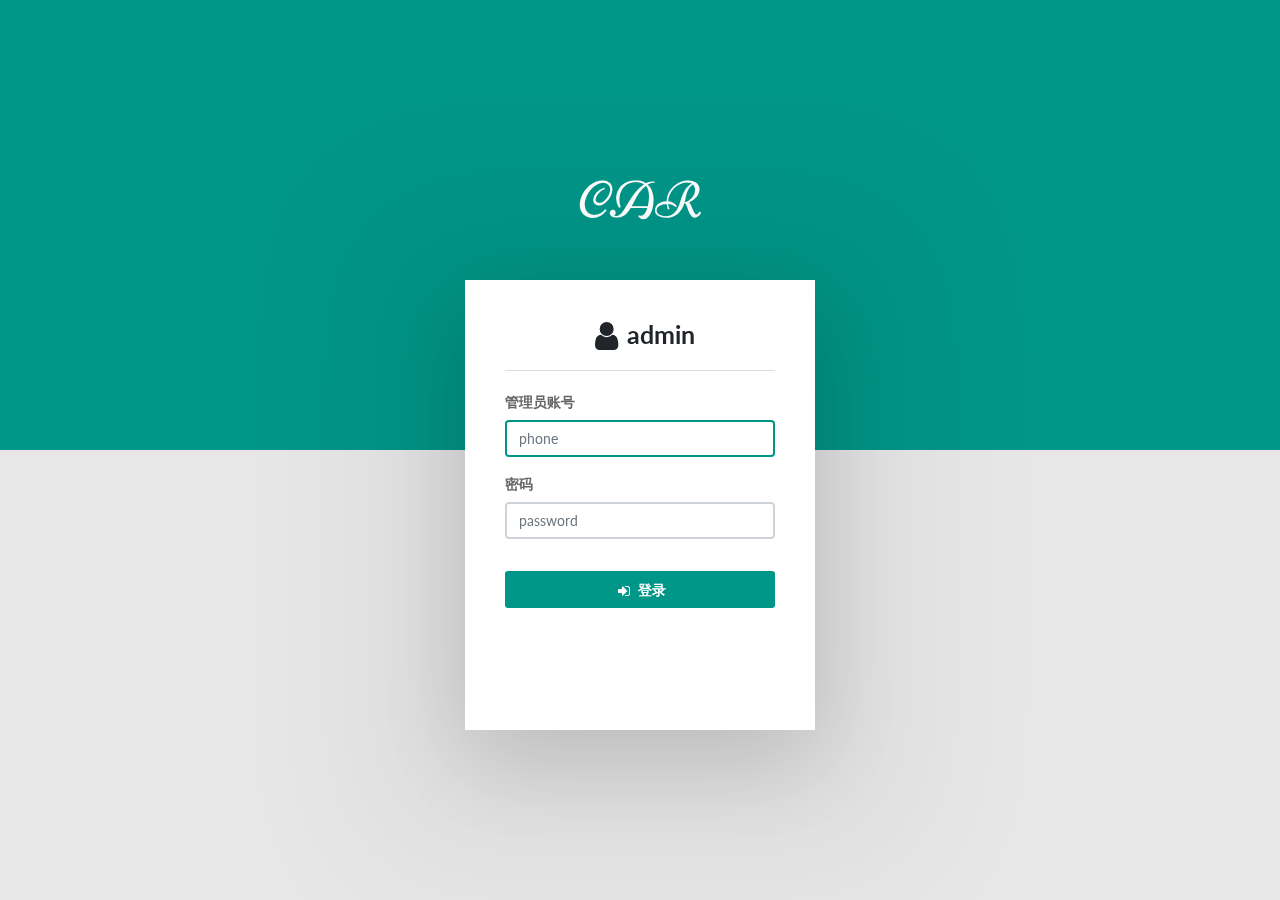
<file: vali-admin-master/docs/Adminlogin.html>
<!DOCTYPE html>
<html>

<head>
  <meta charset="utf-8">
  <meta http-equiv="X-UA-Compatible" content="IE=edge">
  <meta name="viewport" content="width=device-width, initial-scale=1">
  <!-- Main CSS-->
  <link rel="stylesheet" type="text/css" href="css/main.css">
  <!-- Font-icon css-->
  <link rel="stylesheet" type="text/css"
    href="https://maxcdn.bootstrapcdn.com/font-awesome/4.7.0/css/font-awesome.min.css">
  <title>Login - Vali Admin</title>
</head>

<body>
  <section class="material-half-bg">
    <div class="cover"></div>
  </section>
  <section class="login-content">
    <div class="logo">
      <h1>CAR</h1>
    </div>
    <div class="login-box">
      <!-- <form class="login-form"> -->
        <div class="login-form">

        <h3 class="login-head"><i class="fa fa-lg fa-fw fa-user"></i>admin</h3>
        <div class="form-group">
          <label class="control-label">管理员账号</label>
          <input class="form-control login_admin_phone" type="text" placeholder="phone" autofocus>
        </div>
        <div class="form-group">
          <label class="control-label">密码</label>
          <input class="form-control login_admin_password" type="password" placeholder="password">
        </div>
       
        <div class="form-group" style="margin-top: -10px">
          <div class="utility">
            <div class="animated-checkbox">
            </div>
            <p class="semibold-text mb-2"><a href="#" data-toggle="flip" class="tip" style="color:red"></a></p>
          </div>
        </div>
        <div class="form-group btn-container admin_login_btn">
          <button class="btn btn-primary btn-block admin_login_btn"><i class="fa fa-sign-in fa-lg fa-fw admin_login_btn"></i>登录</button>
        </div>       
      </div>
    </div>
  </section>
  <!-- Essential javascripts for application to work-->
  <script src="js/jquery-3.2.1.min.js"></script>
  <script src="js/popper.min.js"></script>
  <script src="js/bootstrap.min.js"></script>
  <script src="js/main.js"></script>
  <!-- The javascript plugin to display page loading on top-->
  <script src="js/plugins/pace.min.js"></script>
  <script type="text/javascript">
    // Login Page Flipbox control
    $('.login-content [data-toggle="flip"]').click(function () {
      $('.login-box').toggleClass('flipped');
      return false;
    });
  </script>
  <!-- 管理员登录 -->
  <script>
    //验证手机号码是否符合规则
    var falg=false;
    function checkPhone() {
      var phone = $(".login_admin_phone").val();
      if (!(/^1[3456789]\d{9}$/.test(phone))) {
        alert("手机号码有误，请重填");
        flag=false;
      }else{
        flag=true;
      }
      return flag;
    }
    $(".admin_login_btn").click(function () {
      var result=checkPhone();
      if(result){
        $.ajax({
        url: './../PHPMVC/index.php',
        type: 'post',
        data: {
          "a": "verificationAdminController",
          "c": "admin",
          "id": 0,
          "loginAdminPhone": $(".login_admin_phone").val(),
          "loginAdminPassword": $(".login_admin_password").val()
        },
        success: function (e) {
          console.log(e);
          try {
            var res=JSON.parse(e);
            console.log(res);
            // debugger
            if($(".login_admin_phone").val()==res[0]['admin_phone']){
              if($(".login_admin_password").val()==res[0]['admin_password']){
                $(".login_admin_password").focus=function(){
                  $(this).css('border','1px solid green');
                }
                $(".login_admin_phone").focusin=function(){
                  $(this).css('border','1px solid green');
                }
                location.href = "index.html";
              }
            }
          } catch (e) {
            $(".login_admin_password").css('border','1px solid red');
            $(".login_admin_phone").css('border','1px solid red');
            $('.tip').html('账号或者密码错误')
          }
        },
        error: function (e) {
          console.log('error');
        }
      })
      }
    })
  </script>
</body>

</html>
</file>
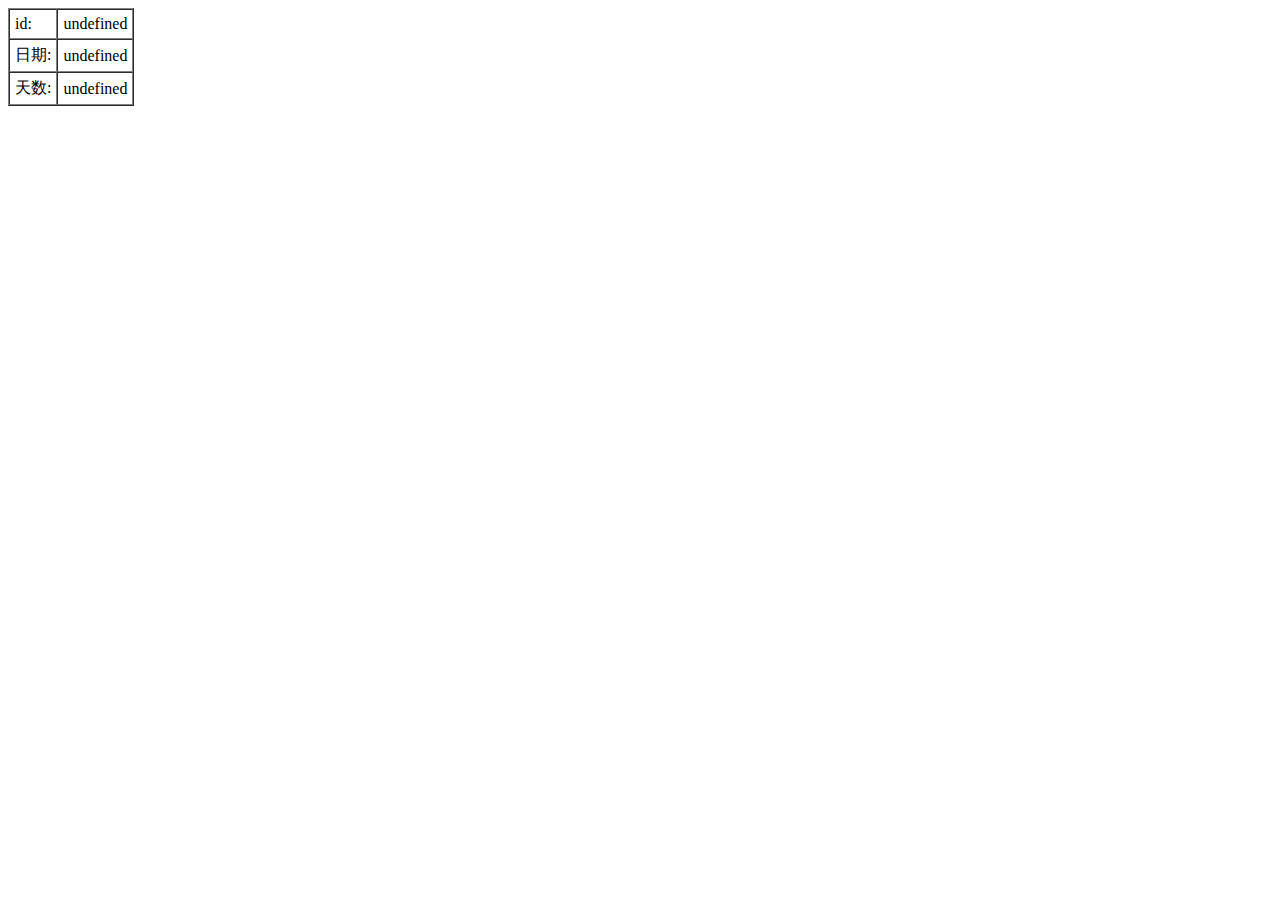
<file: vali-admin-master/web/get.html>
<!DOCTYPE html>
<html lang="en">

<head>
    <meta charset="UTF-8">
    <meta name="viewport" content="width=device-width, initial-scale=1.0">
    <meta http-equiv="X-UA-Compatible" content="ie=edge">
    <title>Document</title>
</head>

<body>
    <table class="fbox" border="1" cellpadding="5" cellspacing="0">
        <tr>
            <td>id:</td>
            <td class="box1"></td>
        </tr>
        <tr>
            <td>日期:</td>
            <td class="box2"></td>
        </tr>
        <tr>
            <td>天数:</td>
            <td class="box3"></td>
        </tr>
    </table>
    <script>
        var box1 = document.getElementsByClassName('box1')[0];
        var box2 = document.getElementsByClassName('box2')[0];
        var box3 = document.getElementsByClassName('box3')[0];


        function get(key){
            var a=location.search;
            var b=a.substr(1);
            var str=b.split("&");
            var obj={};
            for(var i=0;i<str.length;i++){
                obj[str[i].split('=')[0]]=str[i].split('=')[1];
            }
            return obj[key];
        }

        box1.innerHTML = get('id');
        box2.innerHTML = get('date');
        box3.innerHTML = get('day');
    </script>
</body>

</html>
</file>
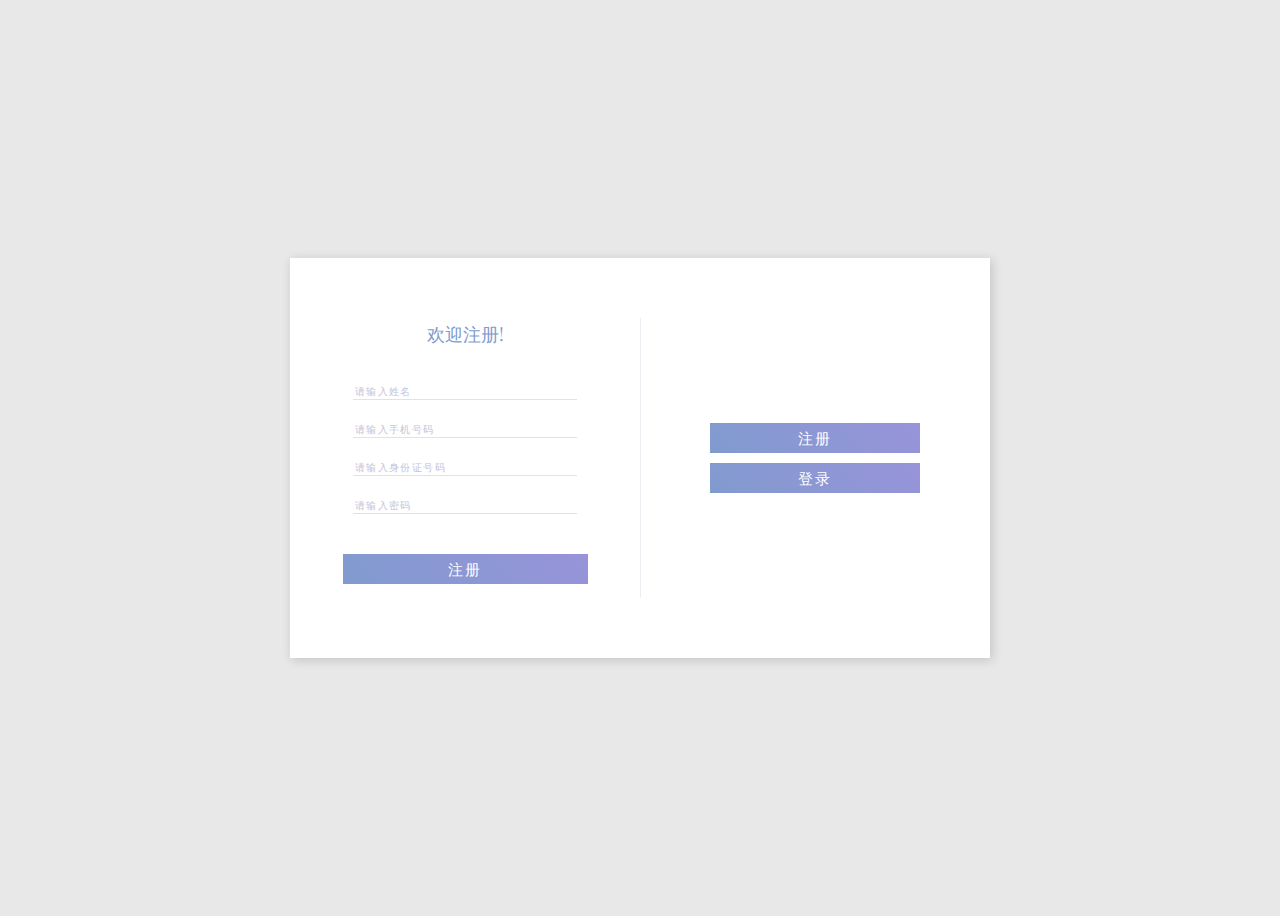
<file: vali-admin-master/web/login.html>
<!DOCTYPE html>
<html lang="en">

<head>
    <meta charset="UTF-8">
    <meta name="viewport" content="width=device-width, initial-scale=1.0">
    <meta http-equiv="X-UA-Compatible" content="ie=edge">
    <title>Document</title>
    <script src="https://code.jquery.com/jquery-2.2.4.min.js"
        integrity="sha256-BbhdlvQf/xTY9gja0Dq3HiwQF8LaCRTXxZKRutelT44=" crossorigin="anonymous"></script>
    <style>
        @import url("https://fonts.googleapis.com/css?family=Source+Sans+Pro:300,400");
        @import url("https://fonts.googleapis.com/css?family=Playfair+Display");

        body,
        .message,
        .form,
        form {
            display: flex;
            justify-content: center;
            align-items: center;
            flex-direction: column;
        }

        body {
            height: 100vh;
            background: #E8E8E8;
            font-family: "Source Sans Pro", sans-serif;
            overflow: hidden;
        }

        .container {
            width: 700px;
            height: 400px;
            background: white;
            position: relative;
            display: grid;
            grid-template: 100% / 50% 50%;
            box-shadow: 2px 2px 10px 0 rgba(51, 51, 51, 0.2);
        }

        .message {
            position: absolute;
            background: white;
            width: 50%;
            height: 100%;
            transition: 0.5s all ease;
            transform: translateX(100%);
            z-index: 4;
        }

        .message:before {
            position: absolute;
            content: '';
            width: 1px;
            height: 70%;
            background: #C3C3D8;
            opacity: 0;
            left: 0;
            top: 15%;
        }

        .message .button {
            margin: 5px 0;
        }

        .signup:before {
            opacity: 0.3;
            left: 0;
        }

        .login:before {
            opacity: 0.3;
            left: 100%;
        }

        .btn-wrapper {
            width: 60%;
        }

        .form {
            width: 100%;
            height: 100%;
        }

        .form--heading {
            font-size: 18px;
            height: 50px;
            color: #809BCE;
            font-family: 'Playfair Display', serif;
        }

        form {
            width: 70%;
        }

        form>* {
            margin: 10px;
        }

        form input {
            width: 90%;
            border: 0;
            border-bottom: 1px solid rgba(195, 195, 216, 0.5);
            font-size: 13px;
            font-weight: 300;
            color: #797A9E;
            letter-spacing: 0.11em;
        }

        form input::placeholder {
            color: #C3C3D8;
            font-size: 10px;
        }

        form input:focus {
            outline: 0;
            border-bottom: 1px solid rgba(128, 155, 206, 0.7);
            transition: 0.6s all ease;
        }

        .button {
            width: 100%;
            height: 30px;
            border: 0;
            outline: 0;
            color: white;
            font-size: 15px;
            font-weight: 300;
            position: relative;
            z-index: 3;
            letter-spacing: 2px;
            background: linear-gradient(45deg, #809BCE, #9893DA);
            font-family: 'Playfair Display', serif;
        }

        .button:hover {
            transform: translateY(4px);
            transition: 0.4s all ease;
        }

        @media (max-width: 750px) {
            .container {
                transform: scale(0.8);
            }
        }
    </style>
</head>

<body>
    <div class="container">
        <div class="message signup">
            <div class="btn-wrapper">
                <button class="button" id="signup">注册</button>
                <button class="button" id="login"> 登录</button>
            </div>
        </div>
        <div class="form form--signup user_reg">
            <div class="form--heading">欢迎注册!</div>
            <form autocomplete="off">
                <input type="text" class="user_reg_name" placeholder="请输入姓名">
                <input type="text" class="user_reg_phone" placeholder="请输入手机号码">
                <input type="text" class="user_reg_iden" placeholder="请输入身份证号码">
                <input type="password" class="user_reg_pwd" placeholder="请输入密码">
                <span class="userReg_tip" style="color:green"></span>
                <button class="button user_reg_btn">注册</button>
            </form>
        </div>
        <div class="form form--login user_login">
            <div class="form--heading">请登录哦! </div>
            <!-- <form autocomplete="off"> -->
                <input type="text" class="user_login_name" placeholder="Name">
                <input type="password" class="user_login_password" placeholder="Password">
                <button class="button user_login_btn">登录</button>
            <!-- </form> -->
        </div>
    </div>

    <!-- 李雪婷 -->
    <script src="./js/web_js/lxt_login.js"></script>
 
    <script>
        $("#signup").click(function () {
            $(".message").css("transform", "translateX(100%)");
            if ($(".message").hasClass("login")) {
                $(".message").removeClass("login");
            }
            $(".message").addClass("signup");
        });

        $("#login").click(function () {
            $(".message").css("transform", "translateX(0)");
            if ($(".message").hasClass("login")) {
                $(".message").removeClass("signup");
            }
            $(".message").addClass("login");
        });
    </script>
</body>

</html>
</file>
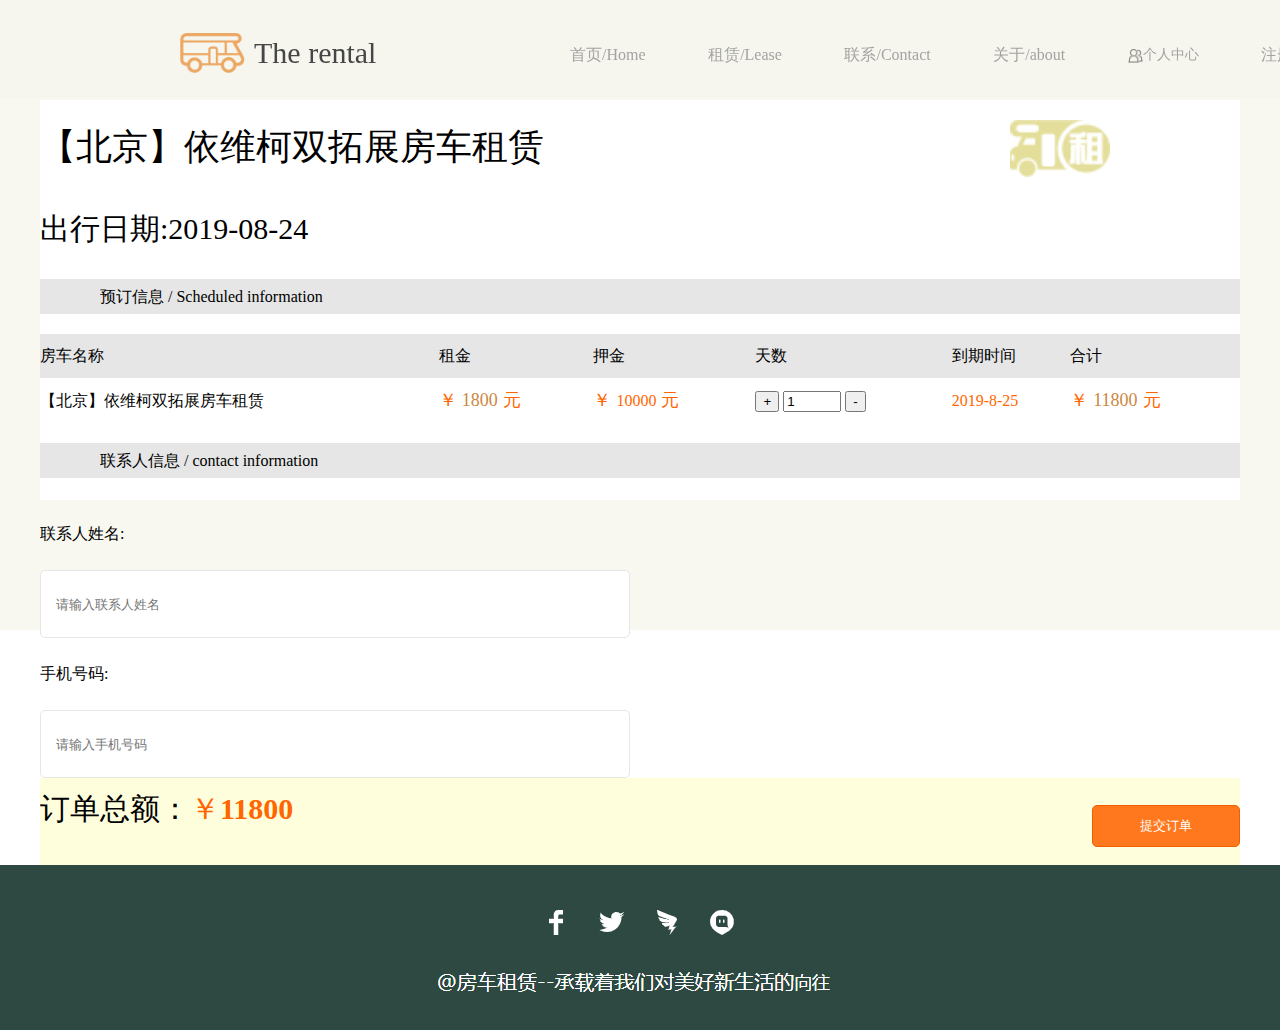
<file: vali-admin-master/web/order.html>
<!DOCTYPE html>
<html lang="en">

<head>
    <meta charset="UTF-8">
    <meta name="viewport" content="width=device-width, initial-scale=1.0">
    <meta http-equiv="X-UA-Compatible" content="ie=edge">
    <title>Document</title>
    <link rel="stylesheet" href="./css/index.css">
    <script src="https://code.jquery.com/jquery-2.2.4.min.js"
        integrity="sha256-BbhdlvQf/xTY9gja0Dq3HiwQF8LaCRTXxZKRutelT44=" crossorigin="anonymous"></script>
</head>

<body>
    <div class="container">
        <div class="b1"></div>
        <div class="head">
            <div class="logo">
                <img class="logoimg" src="./img/房车.png" alt="">
                <span class="logoname">The rental</span>
            </div>
            <div class="nav">
                <div><a class="navele" href="./supIndex.html">首页/Home</a></div>
                <div><a class="navele" href="">租赁/Lease</a></div>
                <div><a class="navele" href="">联系/Contact</a></div>
                <div><a class="navele" href="">关于/about</a></div>
                <div>
                    <a class="navele" href="./personalCenter.html"><img
                            style="width: 15px;height:15px;vertical-align: middle" src="./img/登录注册.png" alt=""><span
                            style="font-size: 14px;text-align:center;vertical-align: middle">个人中心</span></a>

                </div>
                <div><a class="navele" href="./login.html">注册/登录</a></div>
            </div>
        </div>
        

        <div class="proback1 clear" style="height: 400px ">
            <div class="zhifus mg2">
                <div class="zhifus1 mg2 xi36">【北京】依维柯双拓展房车租赁</div>
                <img src="./img/房车租赁.png" alt="" style="width: 100px;position: absolute;top: 20px;
                right: 130px; ">
                <div class="zhifus4 mg2 xi18">出行日期:<span id="statime">2019-08-24</span></div>
                <div class="zhifus3 mg2">
                    <div class="zhifus3l f xi15">预订信息 / Scheduled information</div>
                </div>
                <div class="zhifus6 mg2">
                    <table width="100%" border="0" cellpadding="0" cellspacing="0" class="tab1 xi16 cen">
                        <tbody>
                            <tr class="bghuis">
                                <td>房车名称</td>
                                <td>租金</td>
                                <td>押金</td>
                                <td>天数</td>
                                <td>到期时间</td>
                                <td>合计</td>
                            </tr>
                            <tr>
                                <td>【北京】依维柯双拓展房车租赁</td>
                                <td><span class="huang totalpayPrice1" id="getprice1">1800</span></td>
                                <td><span class="huang totalpayPrice2" id="getpledge">10000</span></td>
                                <td><button class="add1">+</button>
                                    <input type="num" name="num" id="num1" value="1">
                                    <!-- <span class="countNum"></span> -->
                                    <button class="reduce1">-</button></td>
                                <td><span class="huang" id="duetime">2019-08-26</span></td>
                                <td><span class="huang totalpayPrice1 totalpayPrice111">11800</span></td>
                            </tr>
                        </tbody>
                    </table>
                </div>
                <div class="zhifus3 mg2">
                    <div class="zhifus3l f xi15">联系人信息 / contact information</div>
                </div>
                <div class="zhifus8 mg2">
                    <div class="loginr1 mg2 xi16">联系人姓名:</div>
                    <div class="loginr2 mg2">
                        <input name="info[truename]" type="text" class="login_bd1 f xi16 mxi22" placeholder="请输入联系人姓名"
                            value="">
                    </div>
                    <div class="loginr1 mg2 xi16">手机号码:</div>
                    <div class="loginr2 mg2">
                        <input name="info[phone]" type="text" class="login_bd1 f xi16 mxi22" placeholder="请输入手机号码"
                            value="">
                    </div>
                </div>
          
            </div>
            <div class="zhifuxz mg2">
                    <div class="zhifux mg2">
                        <div class="zhifuxl f xi18">
                            <span class="xi18">订单总额：<span class="xi24 huang ">￥<span id="showtotalprice">11800</span></span></span>
                        </div>
                        <div class="zhifuxr r">
                            <input name="" type="submit" class="zhifu_an1 f xi20 bai cur tm" value="提交订单">
                        </div>
    
                    </div>
                </div>
        </div>

    </div>
    <div class="profoot"><img class="pimg" src="./img/尾部.png" alt=""></div>

</body>
<script src="./js/web_js/product_info1.js"></script>
</html>
</file>
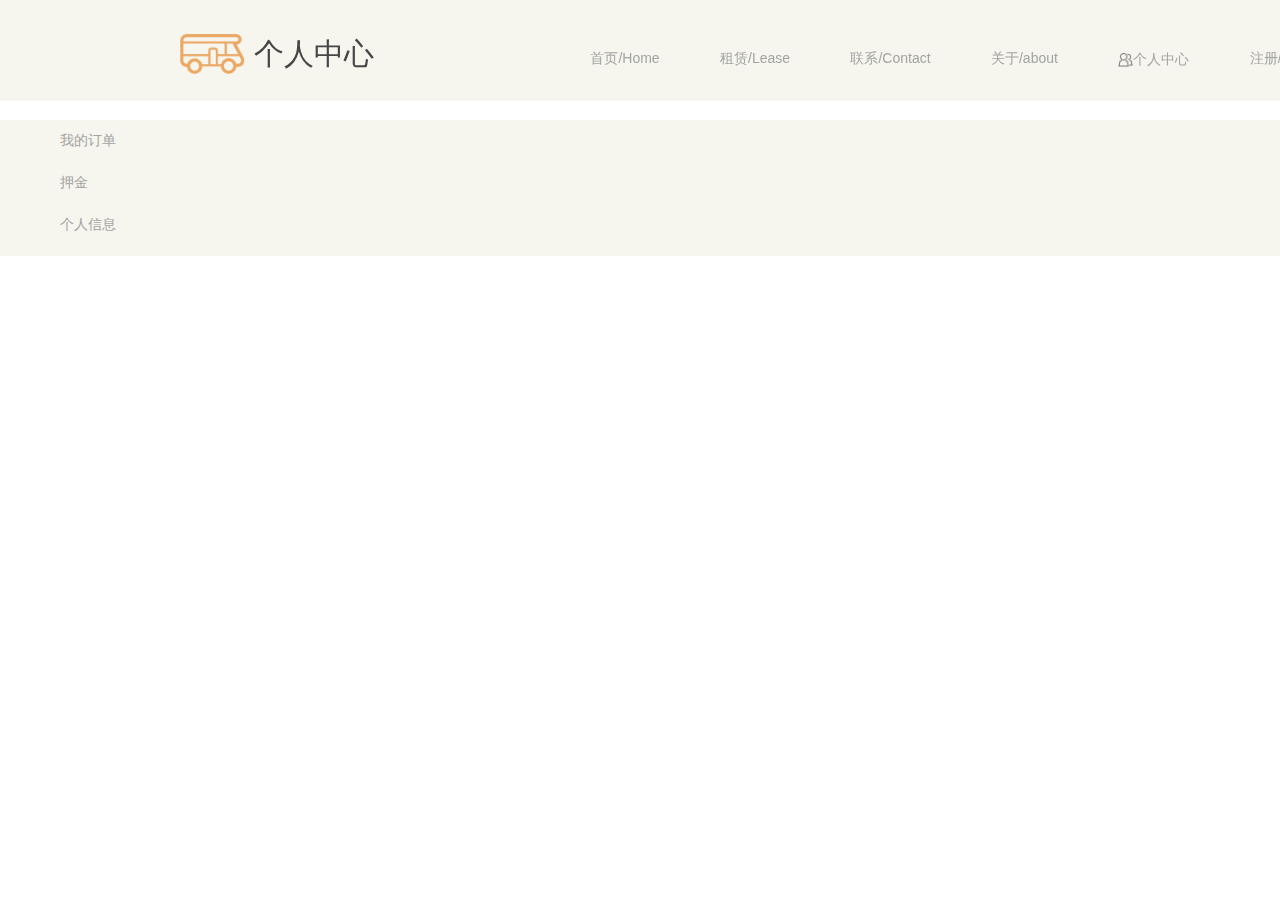
<file: vali-admin-master/web/personalCenter.html>
<!DOCTYPE html>
<html lang="en">

<head>
    <meta charset="UTF-8">
    <meta name="viewport" content="width=device-width, initial-scale=1.0">
    <meta http-equiv="X-UA-Compatible" content="ie=edge">
    <title>Document</title>
    <link rel="stylesheet" href="./css/index.css">
    <script src="https://code.jquery.com/jquery-2.2.4.min.js"
      integrity="sha256-BbhdlvQf/xTY9gja0Dq3HiwQF8LaCRTXxZKRutelT44="crossorigin="anonymous"></script>
      <link rel="stylesheet" type="text/css"
    href="https://maxcdn.bootstrapcdn.com/font-awesome/4.7.0/css/font-awesome.min.css">
    <link rel="stylesheet" href="./../../bootstrap-3.3.7-dist/css/bootstrap.min.css">
</head>

<body>
    <div class="fbox">
        <div class="head">
            <div class="logo">
                <img class="logoimg" src="./img/房车.png" alt="">
                <span class="logoname">个人中心</span>
            </div>
            <div class="nav">
                <div><a class="navele" href="./supIndex.html ">首页/Home</a>
                </div>
                <div><a class="navele" href="./product.html">租赁/Lease</a>
                </div>
                <div><a class="navele" href="">联系/Contact</a>
                </div>
                <div><a class="navele" href="">关于/about</a>
                </div>
                <div>
                    <a class="navele" href="./personalCenter.html"><img
                            style="width: 15px;height:15px;vertical-align: middle" src="./img/登录注册.png" alt=""><span
                            style="font-size: 14px;text-algin:center;vertical-align: middle">个人中心</span></a>

                </div>
                <div><a class="navele" href="./login.html">注册/登录</a></div>
            </div>
        </div>

        <div class="content">
            <!-- 左侧 -->
            <div class="left_con">
                <ul class="left_con_ul">
                    <li class="order_form">我的订单</li>
                    <li class="deposit">押金</li>
                    <li class="person_message">个人信息</li>
                </ul>
            </div>
            <!-- 右侧 -->
            <div class="right_con">
                <div class="right_page">
                        
                </div>
            </div>
        </div>

    </div>
    <!-- <div class="profoot">
        <img class="pimg" src="./img/尾部.png" alt="">
    </div> -->

    <script src="./js/personalCenter.js"></script>
</body>

</html>
</file>
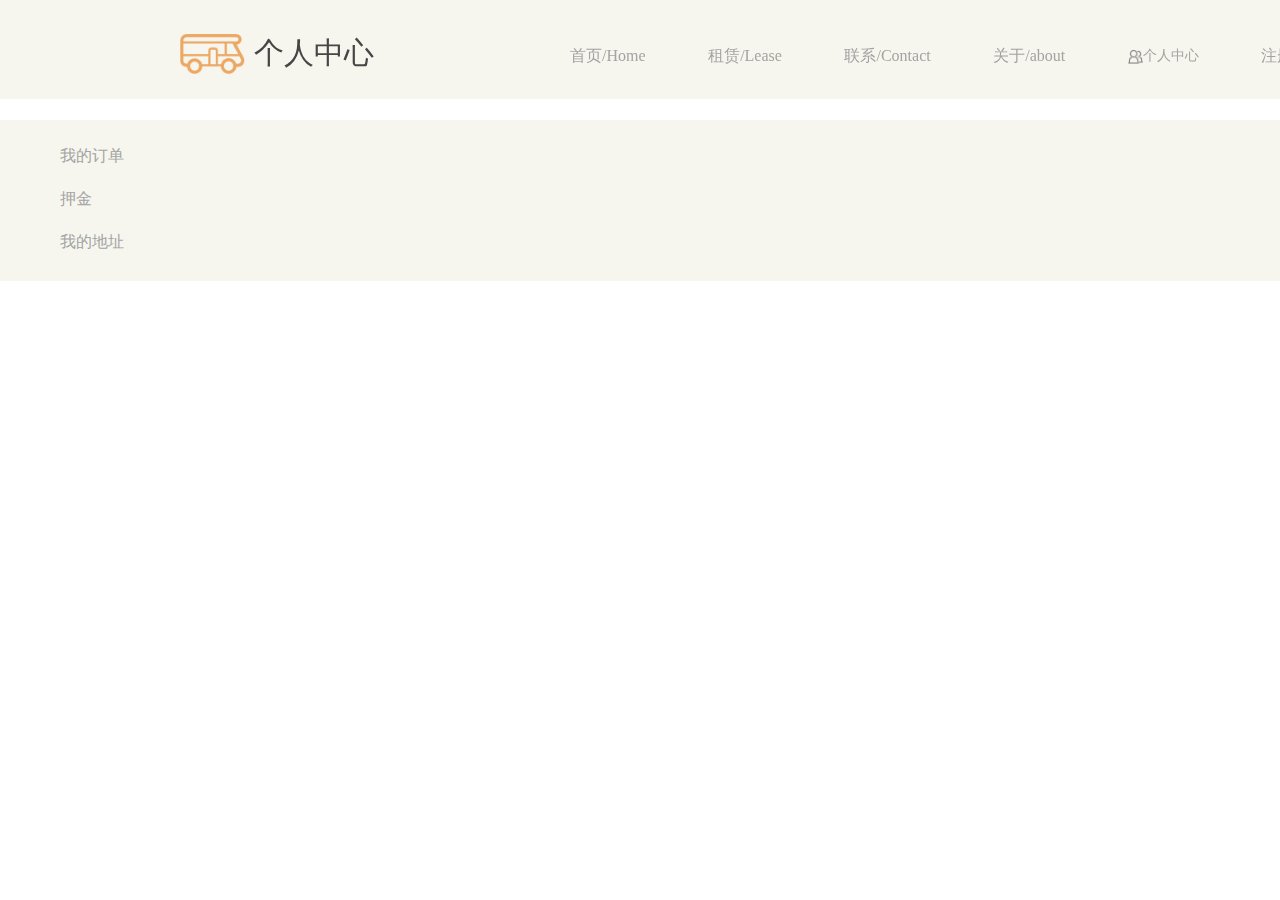
<file: vali-admin-master/web/personalCenter1.html>
<!DOCTYPE html>
<html lang="en">

<head>
    <meta charset="UTF-8">
    <meta name="viewport" content="width=device-width, initial-scale=1.0">
    <meta http-equiv="X-UA-Compatible" content="ie=edge">
    <title>Document</title>
    <link rel="stylesheet" href="./css/index.css">
</head>

<body>
    <div class="fbox">
        <div class="head">
            <div class="logo">
                <img class="logoimg" src="./img/房车.png" alt="">
                <span class="logoname">个人中心</span>
            </div>
            <div class="nav">
                <div><a class="navele" href="./supIndex.html ">首页/Home</a>
                </div>
                <div><a class="navele" href="./product.html">租赁/Lease</a>
                </div>
                <div><a class="navele" href="">联系/Contact</a>
                </div>
                <div><a class="navele" href="">关于/about</a>
                </div>
                <div>
                    <a class="navele" href="./personalCenter.html"><img
                            style="width: 15px;height:15px;vertical-align: middle" src="./img/登录注册.png" alt=""><span
                            style="font-size: 14px;text-algin:center;vertical-align: middle">个人中心</span></a>

                </div>
                <div><a class="navele" href="./login.html">注册/登录</a></div>
            </div>
        </div>

        <div class="content">
            <!-- 左侧 -->
            <div class="left_con">
                <ul class="left_con_ul">
                    <li>我的订单</li>
                    <li>押金</li>
                    <li>我的地址</li>
                </ul>
            </div>
            <!-- 右侧 -->
            <div class="right_con">
                <div class="right_page"></div>
            </div>
        </div>

    </div>
    <!-- <div class="profoot">
        <img class="pimg" src="./img/尾部.png" alt="">
    </div> -->
</body>

</html>
</file>
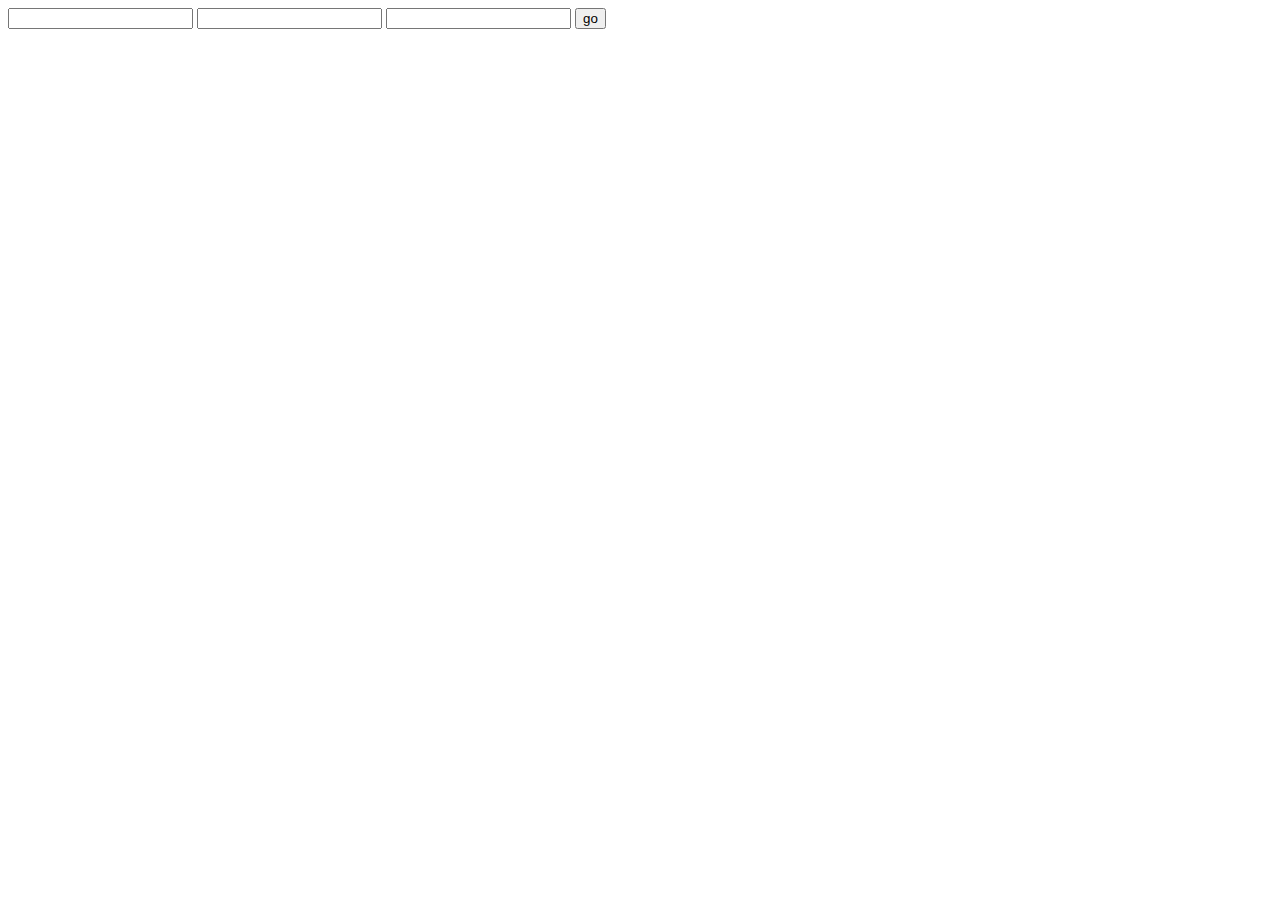
<file: vali-admin-master/web/send.html>
<!DOCTYPE html>
<html lang="en">

<head>
    <meta charset="UTF-8">
    <meta name="viewport" content="width=device-width, initial-scale=1.0">
    <meta http-equiv="X-UA-Compatible" content="ie=edge">
    <title>Document</title>
</head>

<body>
    <input id="id" type="text">
    <input id="date" type="text" value="">
    <input id="day" type="text" value="">
    <input id="btn" type="button" value="go">

    <script>
        var id = document.getElementById('id');
        var date = document.getElementById('date');
        var day = document.getElementById('day');
        var btn = document.getElementById('btn');

        function get(key){
            var a=location.search;
            var b=a.substr(1);
            var str=b.split("&");
            var obj={};
            for(var i=0;i<str.length;i++){
                obj[str[i].split('=')[0]]=str[i].split('=')[1];
            }
            return obj[key];
        }
        
        if(get('id')==null){
            id.value=null;
        }else{
            id.value=get('id');
        }

        btn.onclick = function () {
            location.href = 'get.html?id=' + id.value + '&date=' + date.value+ '&day=' + day.value;
        }
    </script>
</body>

</html>
</file>
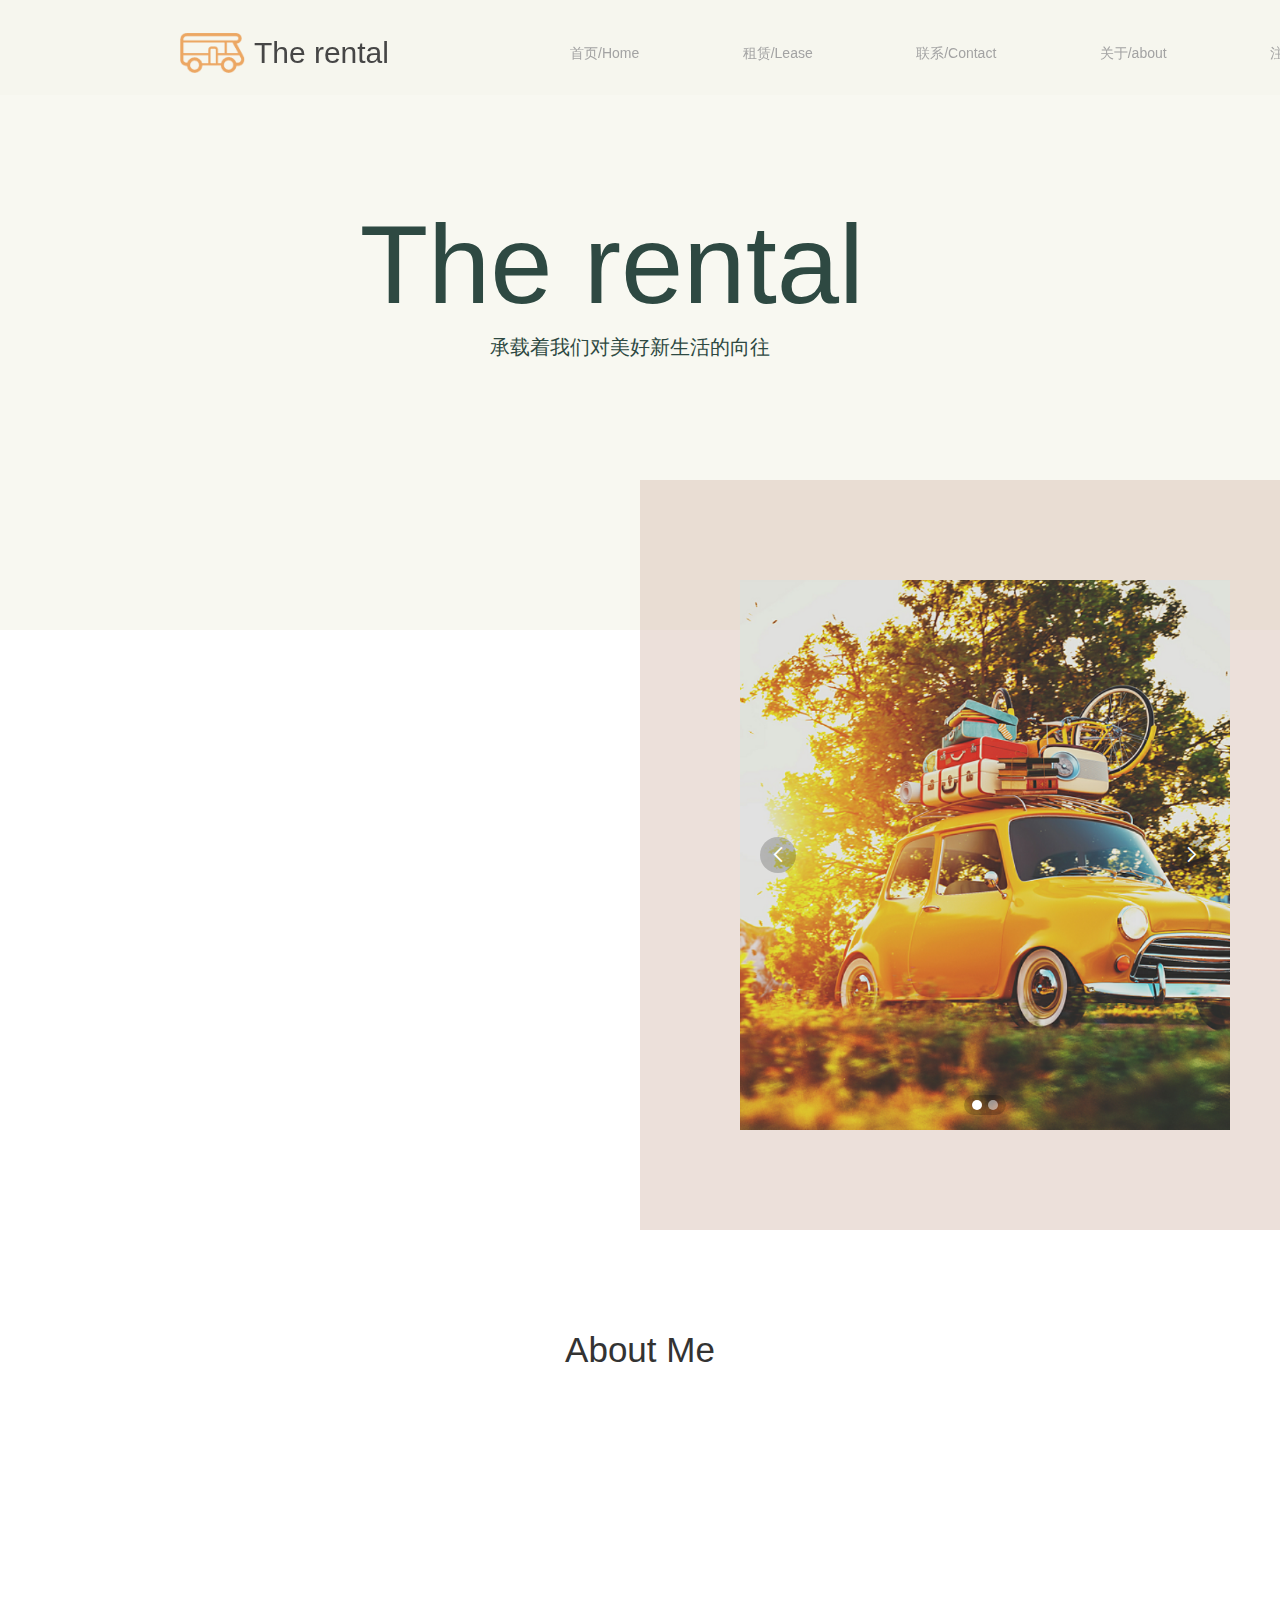
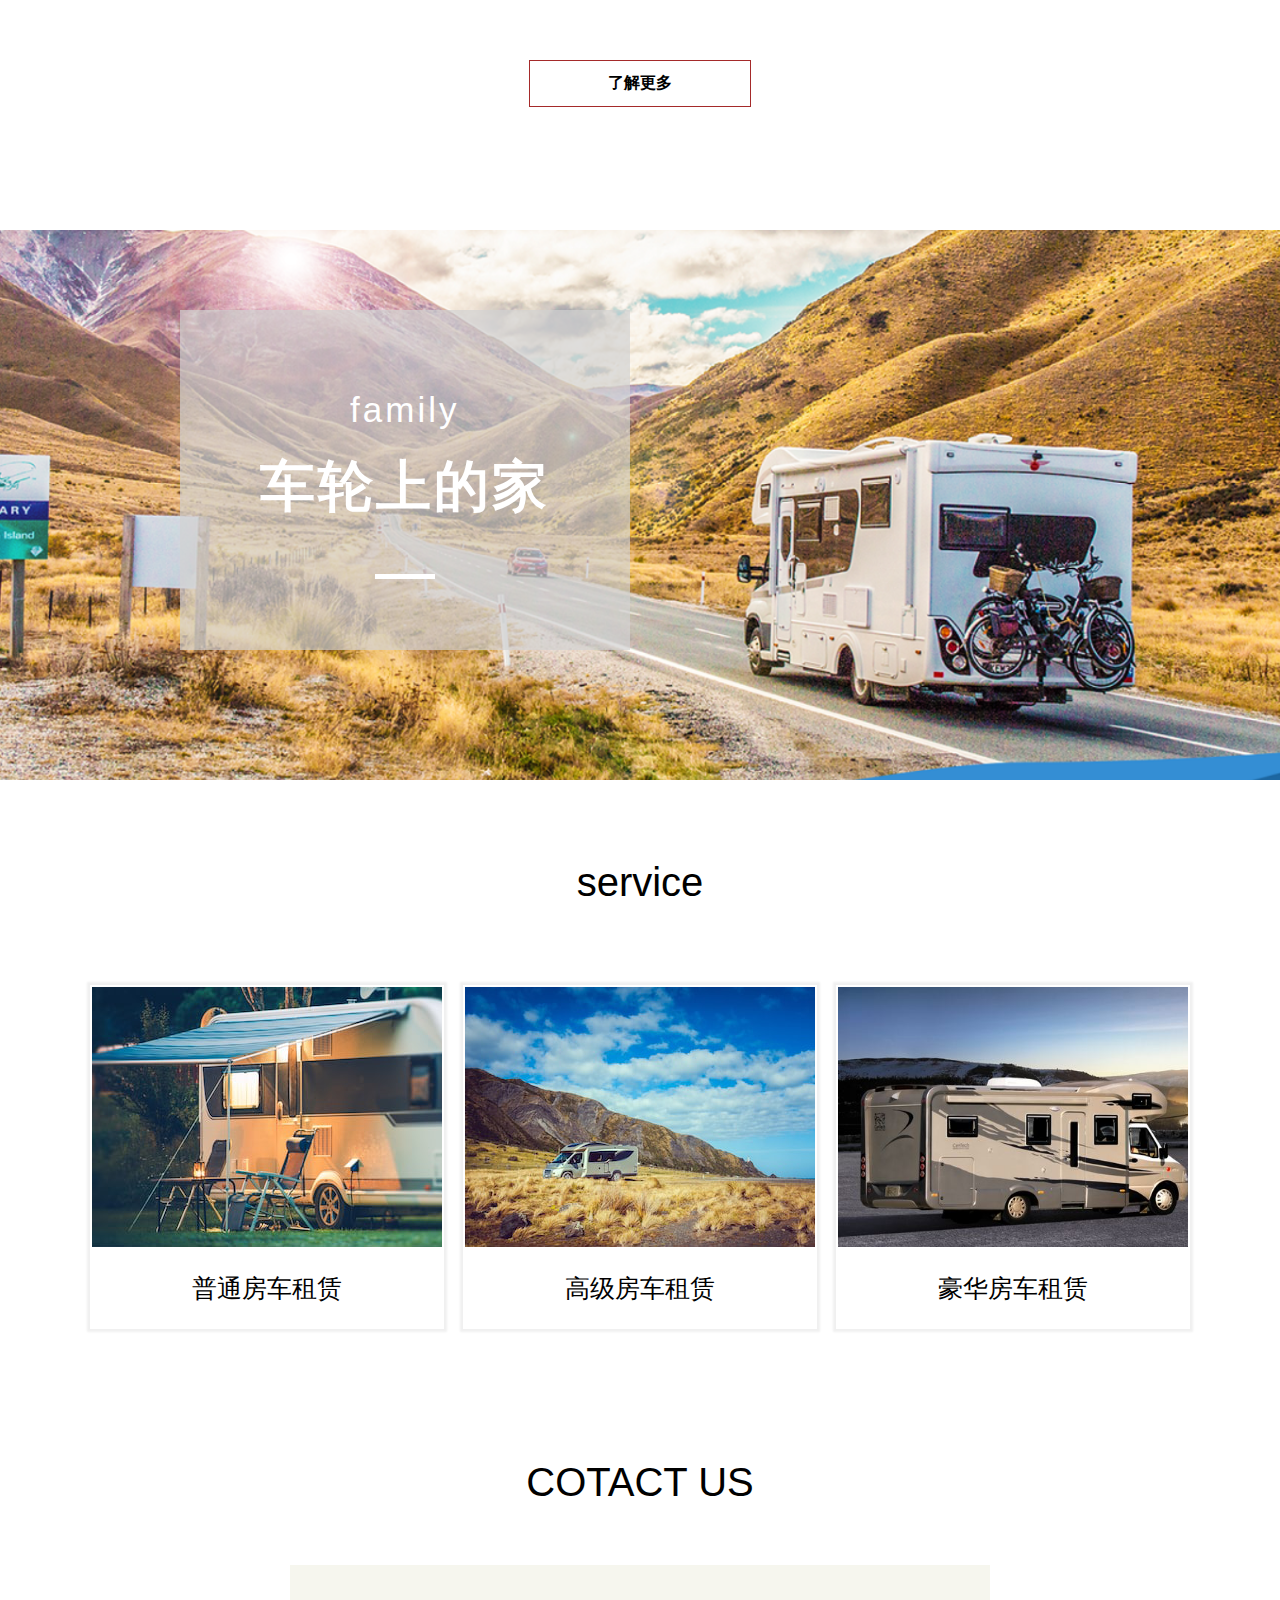
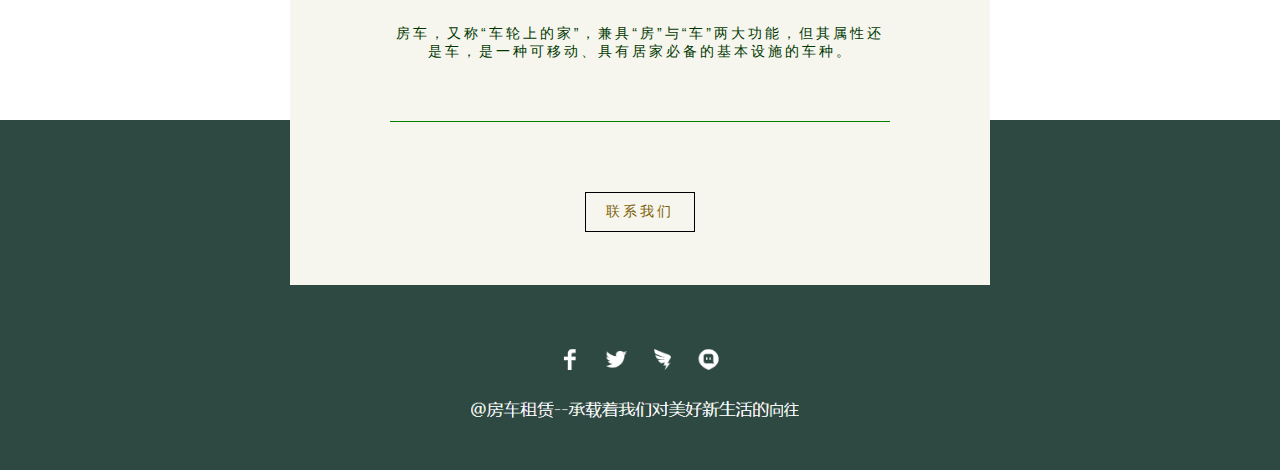
<file: vali-admin-master/web/supIndex.html>
<!DOCTYPE html>
<html lang="en">

<head>
    <meta charset="UTF-8">
    <meta name="viewport" content="width=device-width, initial-scale=1.0">
    <meta http-equiv="X-UA-Compatible" content="ie=edge">
    <title>Document</title>
    <link rel="stylesheet" href="./js/layui/css/layui.css">
    <script src="https://code.jquery.com/jquery-2.2.4.min.js"
        integrity="sha256-BbhdlvQf/xTY9gja0Dq3HiwQF8LaCRTXxZKRutelT44=" crossorigin="anonymous"></script>
    <link rel="stylesheet" href="./css/index.css">
</head>

<body>
    <div class="b1"></div>
    <div class="head">
        <div class="logo">
            <img class="logoimg" src="./img/房车.png" alt="">
            <span class="logoname">The rental</span>
        </div>
        <div class="nav">
            <div><a class="navele" href="">首页/Home</a></div>
            <div><a class="navele" href="./product.html">租赁/Lease</a></div>
            <div><a class="navele" href="">联系/Contact</a></div>
            <div><a class="navele" href="">关于/about</a></div>
            <div class="person_center">
                <a class="navele" href="./personalCenter.html"><img style="width: 15px;height:15px;vertical-align: middle" src="./img/登录注册.png" alt=""><span style="font-size: 14px;text-algin:center;vertical-align: middle">个人中心</span></a>
            
            </div>
            <div class="reg_login"><a class="navele" href="./login.html">注册/登录</a></div>
        </div>
        <!-- <a href="./personalCenter.html"><img class="login" src="./img/登录注册.png" alt=""></a> -->
        <!-- <div style="display: inline-block"> -->
        <!-- <a href="./login.html"><span class="register">注册/登录</span></a></div> -->
    </div>
   
    <div class="titlepart">
        <div class="title">
            The rental
            <p class="p1">承载着我们对美好新生活的向往</p>
        </div>
    </div>
    <div class="mainbody">
        <div class="backimg">
            <div class="leftimg"></div>
            <div class="right">

                <div class="layui-carousel" id="test1">
                    <div carousel-item>
                        <div><img style="height: 550px" src="./img/c4.png" alt=""></div>
                        <div><img style="height: 550px" src="./img/c2.png" alt=""></div>
                    </div>
                </div>

            </div>
        </div>
        <div class="about">
            <div class="aboutme"><a href="">About Me</a></div>
            <div class="intro">
                <a href="">
                    房车，又称“车轮上的家”，兼具“房”与“车”两大功能，但其属性还是车，是一种可移动、具有居家必备的基本设施的车种。
                    房车是由国外引进的时尚设施车种，其车上的居家设施有：卧具、炉具、冰箱、橱柜、沙发、餐桌椅、盥洗设施、空调、电视、音响等家具和电器，可分为驾驶区域、起居区域、卧室区域、卫生区域、厨房区域等，房车是集“衣、食、住、行”于一身，实现“生活中旅行，旅行中生活”的时尚产品。
                </a>
            </div>
            <div class="know">了解更多</div>
        </div>
        <div class="backimg2">
            <div class="info2">
                <div class="family">family</div>
                <div class="con">车轮上的家</div>
                <div class="bot"></div>
            </div>
        </div>
        <div class="service">
            <div class="sname">service</div>
            <div class="car-content">
                <div>
                    <img src="./img/p1.png" alt="">
                    <div class="p-intro">普通房车租赁</div>
                </div>
                <div>
                    <img src="./img/p2.png" alt="">
                    <div class="p-intro">高级房车租赁</div>
                </div>
                <div>
                    <img src="./img/p3.jpg" alt="">
                    <div class="p-intro">豪华房车租赁</div>
                </div>
            </div>
        </div>

    </div>
    <div class="footer">
        <div class="contact">COTACT US</div>
        <div class="coninfo">
            <span>房车，又称“车轮上的家”，兼具“房”与“车”两大功能，但其属性还是车，是一种可移动、具有居家必备的基本设施的车种。</span>
           <hr style="background: green;margin-top: 60px">
           <a href=""><div class="more">联系我们</div></a>
        </div>
        <div class="overbox"><img class="foot" src="./img/尾部.png" alt=""></div>
    </div>


    <script src="./js/layui/layui.all.js"></script>
    <!-- 李雪婷的 -->
<script src="./js/web_js/lxt_index.js"></script>
    <script>
        layui.use('carousel', function () {
            var carousel = layui.carousel;
            //建造实例
            carousel.render({
                elem: '#test1',
                width: '70%' //设置容器宽度
                    ,
                height: '550px',
                arrow: 'always' //始终显示箭头
                    // ,interval:'3000'
                    ,
                anim: 'fade' //切换动画方式
            });
        });

        var box1 = document.querySelector(".intro");
        var know = document.querySelector(".know");
        var info2 = document.querySelector(".backimg2");
        var infocon = document.querySelector(".info2");
        //用js检测鼠标滚轮距离顶部位置来给div添加动画
        window.onscroll = function () {
            //检测鼠标滚轮距离顶部位置
            var top = document.documentElement.scrollTop || document.body.scrollTop;
            // console.log(top);
            //要设置到DIV显示出来时给div添加动画 也可以设置一个数值只要保证div出来给它加动画即可
            if (top > (box1.offsetTop - box1.offsetHeight / 2)) {
                box1.style.animation = "key 1s linear" //添加动画  
                box1.style.opacity = 1;
                know.style.animation = "key2 1s linear" //添加动　　　　　  　　　　
            }
            if (top > (info2.offsetTop - info2.offsetHeight / 2)) {
                // debugger
                // console.log(info2.offsetTop - info2.offsetHeight);
                infocon.style.animation = "key3 2s linear";
                // console.log(122131)
            }
        }
    </script>

</body>

</html>
</file>
<file: vali-admin-master/docs/css/main.css>
@charset "UTF-8";
/*!
 * Vali Admin
 * Author: Pratik Borsadiya
 * ================================*/
@import url(https://fonts.googleapis.com/css?family=Lato:300,400,400i,700);
@import url(https://fonts.googleapis.com/css?family=Niconne);
/*!
 * Bootstrap v4.1.1 (https://getbootstrap.com/)
 * Copyright 2011-2018 The Bootstrap Authors
 * Copyright 2011-2018 Twitter, Inc.
 * Licensed under MIT (https://github.com/twbs/bootstrap/blob/master/LICENSE)
 */
:root {
  --blue: #007bff;
  --indigo: #6610f2;
  --purple: #6f42c1;
  --pink: #e83e8c;
  --red: #dc3545;
  --orange: #fd7e14;
  --yellow: #ffc107;
  --green: #28a745;
  --teal: #20c997;
  --cyan: #17a2b8;
  --white: #FFF;
  --gray: #6c757d;
  --gray-dark: #343a40;
  --primary: #009688;
  --secondary: #6c757d;
  --success: #28a745;
  --info: #17a2b8;
  --warning: #ffc107;
  --danger: #dc3545;
  --light: #f8f9fa;
  --dark: #343a40;
  --breakpoint-xs: 0;
  --breakpoint-sm: 576px;
  --breakpoint-md: 768px;
  --breakpoint-lg: 992px;
  --breakpoint-xl: 1200px;
  --font-family-sans-serif: "Lato", -apple-system, BlinkMacSystemFont, "Segoe UI", Roboto, "Helvetica Neue", Arial, sans-serif;
  --font-family-monospace: SFMono-Regular, Menlo, Monaco, Consolas, "Liberation Mono", "Courier New", monospace;
}

*,
*::before,
*::after {
  -webkit-box-sizing: border-box;
          box-sizing: border-box;
}
html {
  font-family: sans-serif;
  line-height: 1.15;
  -webkit-text-size-adjust: 100%;
  -ms-text-size-adjust: 100%;
  /* -ms-overflow-style: scrollbar; */
  -webkit-tap-highlight-color: rgba(0, 0, 0, 0);
  /* overflow-y: scroll; */
}

@-ms-viewport {
  width: device-width;
}

article, aside, figcaption, figure, footer, header, hgroup, main, nav, section {
  display: block;
}

body {
  margin: 0;
  font-family: "Lato", -apple-system, BlinkMacSystemFont, "Segoe UI", Roboto, "Helvetica Neue", Arial, sans-serif;
  font-size: 0.875rem;
  font-weight: 400;
  line-height: 1.5;
  color: #212529;
  text-align: left;
  background-color: #FFF;
}

[tabindex="-1"]:focus {
  outline: 0 !important;
}

hr {
  -webkit-box-sizing: content-box;
          box-sizing: content-box;
  height: 0;
  overflow: visible;
}

h1, h2, h3, h4, h5, h6 {
  margin-top: 0;
  margin-bottom: 0.5rem;
}

p {
  margin-top: 0;
  margin-bottom: 1rem;
}

abbr[title],
abbr[data-original-title] {
  text-decoration: underline;
  -webkit-text-decoration: underline dotted;
          text-decoration: underline dotted;
  cursor: help;
  border-bottom: 0;
}

address {
  margin-bottom: 1rem;
  font-style: normal;
  line-height: inherit;
}

ol,
ul,
dl {
  margin-top: 0;
  margin-bottom: 1rem;
}

ol ol,
ul ul,
ol ul,
ul ol {
  margin-bottom: 0;
}

dt {
  font-weight: 700;
}

dd {
  margin-bottom: .5rem;
  margin-left: 0;
}

blockquote {
  margin: 0 0 1rem;
}

dfn {
  font-style: italic;
}

b,
strong {
  font-weight: bolder;
}

small {
  font-size: 80%;
}

sub,
sup {
  position: relative;
  font-size: 75%;
  line-height: 0;
  vertical-align: baseline;
}

sub {
  bottom: -.25em;
}

sup {
  top: -.5em;
}

a {
  color: #009688;
  text-decoration: none;
  background-color: transparent;
  -webkit-text-decoration-skip: objects;
}

a:hover {
  color: #004a43;
  text-decoration: underline;
}
#car_img{
  position: absolute;
  left: 40px;
  top: 10px;
}
a:not([href]):not([tabindex]) {
  color: inherit;
  text-decoration: none;
}

a:not([href]):not([tabindex]):hover, a:not([href]):not([tabindex]):focus {
  color: inherit;
  text-decoration: none;
}

a:not([href]):not([tabindex]):focus {
  outline: 0;
}

pre,
code,
kbd,
samp {
  font-family: SFMono-Regular, Menlo, Monaco, Consolas, "Liberation Mono", "Courier New", monospace;
  font-size: 1em;
}

pre {
  margin-top: 0;
  margin-bottom: 1rem;
  overflow: auto;
  -ms-overflow-style: scrollbar;
}

figure {
  margin: 0 0 1rem;
}

img {
  vertical-align: middle;
  border-style: none;
}

svg:not(:root) {
  overflow: hidden;
}

table {
  border-collapse: collapse;
}

caption {
  padding-top: 0.75rem;
  padding-bottom: 0.75rem;
  color: #6c757d;
  text-align: left;
  caption-side: bottom;
}

th {
  text-align: inherit;
}

label {
  display: inline-block;
  margin-bottom: 0.5rem;
}

button {
  border-radius: 0;
}

button:focus {
  outline: 1px dotted;
  outline: 5px auto -webkit-focus-ring-color;
}

input,
button,
select,
optgroup,
textarea {
  margin: 0;
  font-family: inherit;
  font-size: inherit;
  line-height: inherit;
}

button,
input {
  overflow: visible;
}

button,
select {
  text-transform: none;
}

button,
html [type="button"],
[type="reset"],
[type="submit"] {
  -webkit-appearance: button;
}

button::-moz-focus-inner,
[type="button"]::-moz-focus-inner,
[type="reset"]::-moz-focus-inner,
[type="submit"]::-moz-focus-inner {
  padding: 0;
  border-style: none;
}

input[type="radio"],
input[type="checkbox"] {
  -webkit-box-sizing: border-box;
          box-sizing: border-box;
  padding: 0;
}

input[type="date"],
input[type="time"],
input[type="datetime-local"],
input[type="month"] {
  -webkit-appearance: listbox;
}

textarea {
  overflow: auto;
  resize: vertical;
}

fieldset {
  min-width: 0;
  padding: 0;
  margin: 0;
  border: 0;
}

legend {
  display: block;
  width: 100%;
  max-width: 100%;
  padding: 0;
  margin-bottom: .5rem;
  font-size: 1.5rem;
  line-height: inherit;
  color: inherit;
  white-space: normal;
}

progress {
  vertical-align: baseline;
}

[type="number"]::-webkit-inner-spin-button,
[type="number"]::-webkit-outer-spin-button {
  height: auto;
}

[type="search"] {
  outline-offset: -2px;
  -webkit-appearance: none;
}

[type="search"]::-webkit-search-cancel-button,
[type="search"]::-webkit-search-decoration {
  -webkit-appearance: none;
}

::-webkit-file-upload-button {
  font: inherit;
  -webkit-appearance: button;
}

output {
  display: inline-block;
}

summary {
  display: list-item;
  cursor: pointer;
}

template {
  display: none;
}

[hidden] {
  display: none !important;
}

h1, h2, h3, h4, h5, h6,
.h1, .h2, .h3, .h4, .h5, .h6 {
  margin-bottom: 0.5rem;
  font-family: inherit;
  font-weight: bold;
  line-height: 1.2;
  color: inherit;
}

h1, .h1 {
  font-size: 2.1875rem;
}

h2, .h2 {
  font-size: 1.75rem;
}

h3, .h3 {
  font-size: 1.53125rem;
}

h4, .h4 {
  font-size: 1.3125rem;
}

h5, .h5 {
  font-size: 1.09375rem;
}

h6, .h6 {
  font-size: 0.875rem;
}

.lead {
  font-size: 1.09375rem;
  font-weight: 300;
}

.display-1 {
  font-size: 6rem;
  font-weight: 300;
  line-height: 1.2;
}

.display-2 {
  font-size: 5.5rem;
  font-weight: 300;
  line-height: 1.2;
}

.display-3 {
  font-size: 4.5rem;
  font-weight: 300;
  line-height: 1.2;
}

.display-4 {
  font-size: 3.5rem;
  font-weight: 300;
  line-height: 1.2;
}

hr {
  margin-top: 1rem;
  margin-bottom: 1rem;
  border: 0;
  border-top: 1px solid rgba(0, 0, 0, 0.1);
}

small,
.small {
  font-size: 80%;
  font-weight: 400;
}

mark,
.mark {
  padding: 0.2em;
  background-color: #fcf8e3;
}

.list-unstyled, .app-nav, .app-menu, .treeview-menu {
  padding-left: 0;
  list-style: none;
}

.list-inline {
  padding-left: 0;
  list-style: none;
}

.list-inline-item {
  display: inline-block;
}

.list-inline-item:not(:last-child) {
  margin-right: 0.5rem;
}

.initialism {
  font-size: 90%;
  text-transform: uppercase;
}

.blockquote {
  margin-bottom: 1rem;
  font-size: 1.09375rem;
}

.blockquote-footer {
  display: block;
  font-size: 80%;
  color: #6c757d;
}

.blockquote-footer::before {
  content: "\2014 \00A0";
}

.img-fluid {
  max-width: 100%;
  height: auto;
}

.img-thumbnail {
  padding: 0.25rem;
  background-color: #FFF;
  border: 1px solid #dee2e6;
  border-radius: 0.25rem;
  max-width: 100%;
  height: auto;
}

.figure {
  display: inline-block;
}

.figure-img {
  margin-bottom: 0.5rem;
  line-height: 1;
}

.figure-caption {
  font-size: 90%;
  color: #6c757d;
}

code {
  font-size: 87.5%;
  color: #e83e8c;
  word-break: break-word;
}

a > code {
  color: inherit;
}

kbd {
  padding: 0.2rem 0.4rem;
  font-size: 87.5%;
  color: #FFF;
  background-color: #212529;
  border-radius: 0.2rem;
}

kbd kbd {
  padding: 0;
  font-size: 100%;
  font-weight: 700;
}

pre {
  display: block;
  font-size: 87.5%;
  color: #212529;
}

pre code {
  font-size: inherit;
  color: inherit;
  word-break: normal;
}

.pre-scrollable {
  max-height: 340px;
  overflow-y: scroll;
}

.container {
  width: 100%;
  padding-right: 15px;
  padding-left: 15px;
  margin-right: auto;
  margin-left: auto;
}

@media (min-width: 576px) {
  .container {
    max-width: 540px;
  }
}

@media (min-width: 768px) {
  .container {
    max-width: 720px;
  }
}

@media (min-width: 992px) {
  .container {
    max-width: 960px;
  }
}

@media (min-width: 1200px) {
  .container {
    max-width: 1140px;
  }
}

.container-fluid {
  width: 100%;
  padding-right: 15px;
  padding-left: 15px;
  margin-right: auto;
  margin-left: auto;
}

.row {
  display: -webkit-box;
  display: -ms-flexbox;
  display: flex;
  -ms-flex-wrap: wrap;
      flex-wrap: wrap;
  margin-right: -15px;
  margin-left: -15px;
}

.no-gutters {
  margin-right: 0;
  margin-left: 0;
}

.no-gutters > .col,
.no-gutters > [class*="col-"] {
  padding-right: 0;
  padding-left: 0;
}

.col-1, .col-2, .col-3, .col-4, .col-5, .col-6, .col-7, .col-8, .col-9, .col-10, .col-11, .col-12, .col,
.col-auto, .col-sm-1, .col-sm-2, .col-sm-3, .col-sm-4, .col-sm-5, .col-sm-6, .col-sm-7, .col-sm-8, .col-sm-9, .col-sm-10, .col-sm-11, .col-sm-12, .col-sm,
.col-sm-auto, .col-md-1, .col-md-2, .col-md-3, .col-md-4, .col-md-5, .col-md-6, .col-md-7, .col-md-8, .col-md-9, .col-md-10, .col-md-11, .col-md-12, .col-md,
.col-md-auto, .col-lg-1, .col-lg-2, .col-lg-3, .col-lg-4, .col-lg-5, .col-lg-6, .col-lg-7, .col-lg-8, .col-lg-9, .col-lg-10, .col-lg-11, .col-lg-12, .col-lg,
.col-lg-auto, .col-xl-1, .col-xl-2, .col-xl-3, .col-xl-4, .col-xl-5, .col-xl-6, .col-xl-7, .col-xl-8, .col-xl-9, .col-xl-10, .col-xl-11, .col-xl-12, .col-xl,
.col-xl-auto {
  position: relative;
  width: 100%;
  min-height: 1px;
  padding-right: 15px;
  padding-left: 15px;
}

.col {
  -ms-flex-preferred-size: 0;
      flex-basis: 0;
  -webkit-box-flex: 1;
      -ms-flex-positive: 1;
          flex-grow: 1;
  max-width: 100%;
}

.col-auto {
  -webkit-box-flex: 0;
      -ms-flex: 0 0 auto;
          flex: 0 0 auto;
  width: auto;
  max-width: none;
}

.col-1 {
  -webkit-box-flex: 0;
      -ms-flex: 0 0 8.3333333333%;
          flex: 0 0 8.3333333333%;
  max-width: 8.3333333333%;
}

.col-2 {
  -webkit-box-flex: 0;
      -ms-flex: 0 0 16.6666666667%;
          flex: 0 0 16.6666666667%;
  max-width: 16.6666666667%;
}

.col-3 {
  -webkit-box-flex: 0;
      -ms-flex: 0 0 25%;
          flex: 0 0 25%;
  max-width: 25%;
}

.col-4 {
  -webkit-box-flex: 0;
      -ms-flex: 0 0 33.3333333333%;
          flex: 0 0 33.3333333333%;
  max-width: 33.3333333333%;
}

.col-5 {
  -webkit-box-flex: 0;
      -ms-flex: 0 0 41.6666666667%;
          flex: 0 0 41.6666666667%;
  max-width: 41.6666666667%;
}

.col-6 {
  -webkit-box-flex: 0;
      -ms-flex: 0 0 50%;
          flex: 0 0 50%;
  max-width: 50%;
}

.col-7 {
  -webkit-box-flex: 0;
      -ms-flex: 0 0 58.3333333333%;
          flex: 0 0 58.3333333333%;
  max-width: 58.3333333333%;
}

.col-8 {
  -webkit-box-flex: 0;
      -ms-flex: 0 0 66.6666666667%;
          flex: 0 0 66.6666666667%;
  max-width: 66.6666666667%;
}

.col-9 {
  -webkit-box-flex: 0;
      -ms-flex: 0 0 75%;
          flex: 0 0 75%;
  max-width: 75%;
}

.col-10 {
  -webkit-box-flex: 0;
      -ms-flex: 0 0 83.3333333333%;
          flex: 0 0 83.3333333333%;
  max-width: 83.3333333333%;
}

.col-11 {
  -webkit-box-flex: 0;
      -ms-flex: 0 0 91.6666666667%;
          flex: 0 0 91.6666666667%;
  max-width: 91.6666666667%;
}

.col-12 {
  -webkit-box-flex: 0;
      -ms-flex: 0 0 100%;
          flex: 0 0 100%;
  max-width: 100%;
}

.order-first {
  -webkit-box-ordinal-group: 0;
      -ms-flex-order: -1;
          order: -1;
}

.order-last {
  -webkit-box-ordinal-group: 14;
      -ms-flex-order: 13;
          order: 13;
}

.order-0 {
  -webkit-box-ordinal-group: 1;
      -ms-flex-order: 0;
          order: 0;
}

.order-1 {
  -webkit-box-ordinal-group: 2;
      -ms-flex-order: 1;
          order: 1;
}

.order-2 {
  -webkit-box-ordinal-group: 3;
      -ms-flex-order: 2;
          order: 2;
}

.order-3 {
  -webkit-box-ordinal-group: 4;
      -ms-flex-order: 3;
          order: 3;
}

.order-4 {
  -webkit-box-ordinal-group: 5;
      -ms-flex-order: 4;
          order: 4;
}

.order-5 {
  -webkit-box-ordinal-group: 6;
      -ms-flex-order: 5;
          order: 5;
}

.order-6 {
  -webkit-box-ordinal-group: 7;
      -ms-flex-order: 6;
          order: 6;
}

.order-7 {
  -webkit-box-ordinal-group: 8;
      -ms-flex-order: 7;
          order: 7;
}

.order-8 {
  -webkit-box-ordinal-group: 9;
      -ms-flex-order: 8;
          order: 8;
}

.order-9 {
  -webkit-box-ordinal-group: 10;
      -ms-flex-order: 9;
          order: 9;
}

.order-10 {
  -webkit-box-ordinal-group: 11;
      -ms-flex-order: 10;
          order: 10;
}

.order-11 {
  -webkit-box-ordinal-group: 12;
      -ms-flex-order: 11;
          order: 11;
}

.order-12 {
  -webkit-box-ordinal-group: 13;
      -ms-flex-order: 12;
          order: 12;
}

.offset-1 {
  margin-left: 8.3333333333%;
}

.offset-2 {
  margin-left: 16.6666666667%;
}

.offset-3 {
  margin-left: 25%;
}

.offset-4 {
  margin-left: 33.3333333333%;
}

.offset-5 {
  margin-left: 41.6666666667%;
}

.offset-6 {
  margin-left: 50%;
}

.offset-7 {
  margin-left: 58.3333333333%;
}

.offset-8 {
  margin-left: 66.6666666667%;
}

.offset-9 {
  margin-left: 75%;
}

.offset-10 {
  margin-left: 83.3333333333%;
}

.offset-11 {
  margin-left: 91.6666666667%;
}

@media (min-width: 576px) {
  .col-sm {
    -ms-flex-preferred-size: 0;
        flex-basis: 0;
    -webkit-box-flex: 1;
        -ms-flex-positive: 1;
            flex-grow: 1;
    max-width: 100%;
  }
  .col-sm-auto {
    -webkit-box-flex: 0;
        -ms-flex: 0 0 auto;
            flex: 0 0 auto;
    width: auto;
    max-width: none;
  }
  .col-sm-1 {
    -webkit-box-flex: 0;
        -ms-flex: 0 0 8.3333333333%;
            flex: 0 0 8.3333333333%;
    max-width: 8.3333333333%;
  }
  .col-sm-2 {
    -webkit-box-flex: 0;
        -ms-flex: 0 0 16.6666666667%;
            flex: 0 0 16.6666666667%;
    max-width: 16.6666666667%;
  }
  .col-sm-3 {
    -webkit-box-flex: 0;
        -ms-flex: 0 0 25%;
            flex: 0 0 25%;
    max-width: 25%;
  }
  .col-sm-4 {
    -webkit-box-flex: 0;
        -ms-flex: 0 0 33.3333333333%;
            flex: 0 0 33.3333333333%;
    max-width: 33.3333333333%;
  }
  .col-sm-5 {
    -webkit-box-flex: 0;
        -ms-flex: 0 0 41.6666666667%;
            flex: 0 0 41.6666666667%;
    max-width: 41.6666666667%;
  }
  .col-sm-6 {
    -webkit-box-flex: 0;
        -ms-flex: 0 0 50%;
            flex: 0 0 50%;
    max-width: 50%;
  }
  .col-sm-7 {
    -webkit-box-flex: 0;
        -ms-flex: 0 0 58.3333333333%;
            flex: 0 0 58.3333333333%;
    max-width: 58.3333333333%;
  }
  .col-sm-8 {
    -webkit-box-flex: 0;
        -ms-flex: 0 0 66.6666666667%;
            flex: 0 0 66.6666666667%;
    max-width: 66.6666666667%;
  }
  .col-sm-9 {
    -webkit-box-flex: 0;
        -ms-flex: 0 0 75%;
            flex: 0 0 75%;
    max-width: 75%;
  }
  .col-sm-10 {
    -webkit-box-flex: 0;
        -ms-flex: 0 0 83.3333333333%;
            flex: 0 0 83.3333333333%;
    max-width: 83.3333333333%;
  }
  .col-sm-11 {
    -webkit-box-flex: 0;
        -ms-flex: 0 0 91.6666666667%;
            flex: 0 0 91.6666666667%;
    max-width: 91.6666666667%;
  }
  .col-sm-12 {
    -webkit-box-flex: 0;
        -ms-flex: 0 0 100%;
            flex: 0 0 100%;
    max-width: 100%;
  }
  .order-sm-first {
    -webkit-box-ordinal-group: 0;
        -ms-flex-order: -1;
            order: -1;
  }
  .order-sm-last {
    -webkit-box-ordinal-group: 14;
        -ms-flex-order: 13;
            order: 13;
  }
  .order-sm-0 {
    -webkit-box-ordinal-group: 1;
        -ms-flex-order: 0;
            order: 0;
  }
  .order-sm-1 {
    -webkit-box-ordinal-group: 2;
        -ms-flex-order: 1;
            order: 1;
  }
  .order-sm-2 {
    -webkit-box-ordinal-group: 3;
        -ms-flex-order: 2;
            order: 2;
  }
  .order-sm-3 {
    -webkit-box-ordinal-group: 4;
        -ms-flex-order: 3;
            order: 3;
  }
  .order-sm-4 {
    -webkit-box-ordinal-group: 5;
        -ms-flex-order: 4;
            order: 4;
  }
  .order-sm-5 {
    -webkit-box-ordinal-group: 6;
        -ms-flex-order: 5;
            order: 5;
  }
  .order-sm-6 {
    -webkit-box-ordinal-group: 7;
        -ms-flex-order: 6;
            order: 6;
  }
  .order-sm-7 {
    -webkit-box-ordinal-group: 8;
        -ms-flex-order: 7;
            order: 7;
  }
  .order-sm-8 {
    -webkit-box-ordinal-group: 9;
        -ms-flex-order: 8;
            order: 8;
  }
  .order-sm-9 {
    -webkit-box-ordinal-group: 10;
        -ms-flex-order: 9;
            order: 9;
  }
  .order-sm-10 {
    -webkit-box-ordinal-group: 11;
        -ms-flex-order: 10;
            order: 10;
  }
  .order-sm-11 {
    -webkit-box-ordinal-group: 12;
        -ms-flex-order: 11;
            order: 11;
  }
  .order-sm-12 {
    -webkit-box-ordinal-group: 13;
        -ms-flex-order: 12;
            order: 12;
  }
  .offset-sm-0 {
    margin-left: 0;
  }
  .offset-sm-1 {
    margin-left: 8.3333333333%;
  }
  .offset-sm-2 {
    margin-left: 16.6666666667%;
  }
  .offset-sm-3 {
    margin-left: 25%;
  }
  .offset-sm-4 {
    margin-left: 33.3333333333%;
  }
  .offset-sm-5 {
    margin-left: 41.6666666667%;
  }
  .offset-sm-6 {
    margin-left: 50%;
  }
  .offset-sm-7 {
    margin-left: 58.3333333333%;
  }
  .offset-sm-8 {
    margin-left: 66.6666666667%;
  }
  .offset-sm-9 {
    margin-left: 75%;
  }
  .offset-sm-10 {
    margin-left: 83.3333333333%;
  }
  .offset-sm-11 {
    margin-left: 91.6666666667%;
  }
}

@media (min-width: 768px) {
  .col-md {
    -ms-flex-preferred-size: 0;
        flex-basis: 0;
    -webkit-box-flex: 1;
        -ms-flex-positive: 1;
            flex-grow: 1;
    max-width: 100%;
  }
  .col-md-auto {
    -webkit-box-flex: 0;
        -ms-flex: 0 0 auto;
            flex: 0 0 auto;
    width: auto;
    max-width: none;
  }
  .col-md-1 {
    -webkit-box-flex: 0;
        -ms-flex: 0 0 8.3333333333%;
            flex: 0 0 8.3333333333%;
    max-width: 8.3333333333%;
  }
  .col-md-2 {
    -webkit-box-flex: 0;
        -ms-flex: 0 0 16.6666666667%;
            flex: 0 0 16.6666666667%;
    max-width: 16.6666666667%;
  }
  .col-md-3 {
    -webkit-box-flex: 0;
        -ms-flex: 0 0 25%;
            flex: 0 0 25%;
    max-width: 25%;
  }
  .col-md-4 {
    -webkit-box-flex: 0;
        -ms-flex: 0 0 33.3333333333%;
            flex: 0 0 33.3333333333%;
    max-width: 33.3333333333%;
  }
  .col-md-5 {
    -webkit-box-flex: 0;
        -ms-flex: 0 0 41.6666666667%;
            flex: 0 0 41.6666666667%;
    max-width: 41.6666666667%;
  }
  .col-md-6 {
    -webkit-box-flex: 0;
        -ms-flex: 0 0 50%;
            flex: 0 0 50%;
    max-width: 50%;
  }
  .col-md-7 {
    -webkit-box-flex: 0;
        -ms-flex: 0 0 58.3333333333%;
            flex: 0 0 58.3333333333%;
    max-width: 58.3333333333%;
  }
  .col-md-8 {
    -webkit-box-flex: 0;
        -ms-flex: 0 0 66.6666666667%;
            flex: 0 0 66.6666666667%;
    max-width: 66.6666666667%;
  }
  .col-md-9 {
    -webkit-box-flex: 0;
        -ms-flex: 0 0 75%;
            flex: 0 0 75%;
    max-width: 75%;
  }
  .col-md-10 {
    -webkit-box-flex: 0;
        -ms-flex: 0 0 83.3333333333%;
            flex: 0 0 83.3333333333%;
    max-width: 83.3333333333%;
  }
  .col-md-11 {
    -webkit-box-flex: 0;
        -ms-flex: 0 0 91.6666666667%;
            flex: 0 0 91.6666666667%;
    max-width: 91.6666666667%;
  }
  .col-md-12 {
    -webkit-box-flex: 0;
        -ms-flex: 0 0 100%;
            flex: 0 0 100%;
    max-width: 100%;
  }
  .order-md-first {
    -webkit-box-ordinal-group: 0;
        -ms-flex-order: -1;
            order: -1;
  }
  .order-md-last {
    -webkit-box-ordinal-group: 14;
        -ms-flex-order: 13;
            order: 13;
  }
  .order-md-0 {
    -webkit-box-ordinal-group: 1;
        -ms-flex-order: 0;
            order: 0;
  }
  .order-md-1 {
    -webkit-box-ordinal-group: 2;
        -ms-flex-order: 1;
            order: 1;
  }
  .order-md-2 {
    -webkit-box-ordinal-group: 3;
        -ms-flex-order: 2;
            order: 2;
  }
  .order-md-3 {
    -webkit-box-ordinal-group: 4;
        -ms-flex-order: 3;
            order: 3;
  }
  .order-md-4 {
    -webkit-box-ordinal-group: 5;
        -ms-flex-order: 4;
            order: 4;
  }
  .order-md-5 {
    -webkit-box-ordinal-group: 6;
        -ms-flex-order: 5;
            order: 5;
  }
  .order-md-6 {
    -webkit-box-ordinal-group: 7;
        -ms-flex-order: 6;
            order: 6;
  }
  .order-md-7 {
    -webkit-box-ordinal-group: 8;
        -ms-flex-order: 7;
            order: 7;
  }
  .order-md-8 {
    -webkit-box-ordinal-group: 9;
        -ms-flex-order: 8;
            order: 8;
  }
  .order-md-9 {
    -webkit-box-ordinal-group: 10;
        -ms-flex-order: 9;
            order: 9;
  }
  .order-md-10 {
    -webkit-box-ordinal-group: 11;
        -ms-flex-order: 10;
            order: 10;
  }
  .order-md-11 {
    -webkit-box-ordinal-group: 12;
        -ms-flex-order: 11;
            order: 11;
  }
  .order-md-12 {
    -webkit-box-ordinal-group: 13;
        -ms-flex-order: 12;
            order: 12;
  }
  .offset-md-0 {
    margin-left: 0;
  }
  .offset-md-1 {
    margin-left: 8.3333333333%;
  }
  .offset-md-2 {
    margin-left: 16.6666666667%;
  }
  .offset-md-3 {
    margin-left: 25%;
  }
  .offset-md-4 {
    margin-left: 33.3333333333%;
  }
  .offset-md-5 {
    margin-left: 41.6666666667%;
  }
  .offset-md-6 {
    margin-left: 50%;
  }
  .offset-md-7 {
    margin-left: 58.3333333333%;
  }
  .offset-md-8 {
    margin-left: 66.6666666667%;
  }
  .offset-md-9 {
    margin-left: 75%;
  }
  .offset-md-10 {
    margin-left: 83.3333333333%;
  }
  .offset-md-11 {
    margin-left: 91.6666666667%;
  }
}

@media (min-width: 992px) {
  .col-lg {
    -ms-flex-preferred-size: 0;
        flex-basis: 0;
    -webkit-box-flex: 1;
        -ms-flex-positive: 1;
            flex-grow: 1;
    max-width: 100%;
  }
  .col-lg-auto {
    -webkit-box-flex: 0;
        -ms-flex: 0 0 auto;
            flex: 0 0 auto;
    width: auto;
    max-width: none;
  }
  .col-lg-1 {
    -webkit-box-flex: 0;
        -ms-flex: 0 0 8.3333333333%;
            flex: 0 0 8.3333333333%;
    max-width: 8.3333333333%;
  }
  .col-lg-2 {
    -webkit-box-flex: 0;
        -ms-flex: 0 0 16.6666666667%;
            flex: 0 0 16.6666666667%;
    max-width: 16.6666666667%;
  }
  .col-lg-3 {
    -webkit-box-flex: 0;
        -ms-flex: 0 0 25%;
            flex: 0 0 25%;
    max-width: 25%;
  }
  .col-lg-4 {
    -webkit-box-flex: 0;
        -ms-flex: 0 0 33.3333333333%;
            flex: 0 0 33.3333333333%;
    max-width: 33.3333333333%;
  }
  .col-lg-5 {
    -webkit-box-flex: 0;
        -ms-flex: 0 0 41.6666666667%;
            flex: 0 0 41.6666666667%;
    max-width: 41.6666666667%;
  }
  .col-lg-6 {
    -webkit-box-flex: 0;
        -ms-flex: 0 0 50%;
            flex: 0 0 50%;
    max-width: 50%;
  }
  .col-lg-7 {
    -webkit-box-flex: 0;
        -ms-flex: 0 0 58.3333333333%;
            flex: 0 0 58.3333333333%;
    max-width: 58.3333333333%;
  }
  .col-lg-8 {
    -webkit-box-flex: 0;
        -ms-flex: 0 0 66.6666666667%;
            flex: 0 0 66.6666666667%;
    max-width: 66.6666666667%;
  }
  .col-lg-9 {
    -webkit-box-flex: 0;
        -ms-flex: 0 0 75%;
            flex: 0 0 75%;
    max-width: 75%;
  }
  .col-lg-10 {
    -webkit-box-flex: 0;
        -ms-flex: 0 0 83.3333333333%;
            flex: 0 0 83.3333333333%;
    max-width: 83.3333333333%;
  }
  .col-lg-11 {
    -webkit-box-flex: 0;
        -ms-flex: 0 0 91.6666666667%;
            flex: 0 0 91.6666666667%;
    max-width: 91.6666666667%;
  }
  .col-lg-12 {
    -webkit-box-flex: 0;
        -ms-flex: 0 0 100%;
            flex: 0 0 100%;
    max-width: 100%;
  }
  .order-lg-first {
    -webkit-box-ordinal-group: 0;
        -ms-flex-order: -1;
            order: -1;
  }
  .order-lg-last {
    -webkit-box-ordinal-group: 14;
        -ms-flex-order: 13;
            order: 13;
  }
  .order-lg-0 {
    -webkit-box-ordinal-group: 1;
        -ms-flex-order: 0;
            order: 0;
  }
  .order-lg-1 {
    -webkit-box-ordinal-group: 2;
        -ms-flex-order: 1;
            order: 1;
  }
  .order-lg-2 {
    -webkit-box-ordinal-group: 3;
        -ms-flex-order: 2;
            order: 2;
  }
  .order-lg-3 {
    -webkit-box-ordinal-group: 4;
        -ms-flex-order: 3;
            order: 3;
  }
  .order-lg-4 {
    -webkit-box-ordinal-group: 5;
        -ms-flex-order: 4;
            order: 4;
  }
  .order-lg-5 {
    -webkit-box-ordinal-group: 6;
        -ms-flex-order: 5;
            order: 5;
  }
  .order-lg-6 {
    -webkit-box-ordinal-group: 7;
        -ms-flex-order: 6;
            order: 6;
  }
  .order-lg-7 {
    -webkit-box-ordinal-group: 8;
        -ms-flex-order: 7;
            order: 7;
  }
  .order-lg-8 {
    -webkit-box-ordinal-group: 9;
        -ms-flex-order: 8;
            order: 8;
  }
  .order-lg-9 {
    -webkit-box-ordinal-group: 10;
        -ms-flex-order: 9;
            order: 9;
  }
  .order-lg-10 {
    -webkit-box-ordinal-group: 11;
        -ms-flex-order: 10;
            order: 10;
  }
  .order-lg-11 {
    -webkit-box-ordinal-group: 12;
        -ms-flex-order: 11;
            order: 11;
  }
  .order-lg-12 {
    -webkit-box-ordinal-group: 13;
        -ms-flex-order: 12;
            order: 12;
  }
  .offset-lg-0 {
    margin-left: 0;
  }
  .offset-lg-1 {
    margin-left: 8.3333333333%;
  }
  .offset-lg-2 {
    margin-left: 16.6666666667%;
  }
  .offset-lg-3 {
    margin-left: 25%;
  }
  .offset-lg-4 {
    margin-left: 33.3333333333%;
  }
  .offset-lg-5 {
    margin-left: 41.6666666667%;
  }
  .offset-lg-6 {
    margin-left: 50%;
  }
  .offset-lg-7 {
    margin-left: 58.3333333333%;
  }
  .offset-lg-8 {
    margin-left: 66.6666666667%;
  }
  .offset-lg-9 {
    margin-left: 75%;
  }
  .offset-lg-10 {
    margin-left: 83.3333333333%;
  }
  .offset-lg-11 {
    margin-left: 91.6666666667%;
  }
}

@media (min-width: 1200px) {
  .col-xl {
    -ms-flex-preferred-size: 0;
        flex-basis: 0;
    -webkit-box-flex: 1;
        -ms-flex-positive: 1;
            flex-grow: 1;
    max-width: 100%;
  }
  .col-xl-auto {
    -webkit-box-flex: 0;
        -ms-flex: 0 0 auto;
            flex: 0 0 auto;
    width: auto;
    max-width: none;
  }
  .col-xl-1 {
    -webkit-box-flex: 0;
        -ms-flex: 0 0 8.3333333333%;
            flex: 0 0 8.3333333333%;
    max-width: 8.3333333333%;
  }
  .col-xl-2 {
    -webkit-box-flex: 0;
        -ms-flex: 0 0 16.6666666667%;
            flex: 0 0 16.6666666667%;
    max-width: 16.6666666667%;
  }
  .col-xl-3 {
    -webkit-box-flex: 0;
        -ms-flex: 0 0 25%;
            flex: 0 0 25%;
    max-width: 25%;
  }
  .col-xl-4 {
    -webkit-box-flex: 0;
        -ms-flex: 0 0 33.3333333333%;
            flex: 0 0 33.3333333333%;
    max-width: 33.3333333333%;
  }
  .col-xl-5 {
    -webkit-box-flex: 0;
        -ms-flex: 0 0 41.6666666667%;
            flex: 0 0 41.6666666667%;
    max-width: 41.6666666667%;
  }
  .col-xl-6 {
    -webkit-box-flex: 0;
        -ms-flex: 0 0 50%;
            flex: 0 0 50%;
    max-width: 50%;
  }
  .col-xl-7 {
    -webkit-box-flex: 0;
        -ms-flex: 0 0 58.3333333333%;
            flex: 0 0 58.3333333333%;
    max-width: 58.3333333333%;
  }
  .col-xl-8 {
    -webkit-box-flex: 0;
        -ms-flex: 0 0 66.6666666667%;
            flex: 0 0 66.6666666667%;
    max-width: 66.6666666667%;
  }
  .col-xl-9 {
    -webkit-box-flex: 0;
        -ms-flex: 0 0 75%;
            flex: 0 0 75%;
    max-width: 75%;
  }
  .col-xl-10 {
    -webkit-box-flex: 0;
        -ms-flex: 0 0 83.3333333333%;
            flex: 0 0 83.3333333333%;
    max-width: 83.3333333333%;
  }
  .col-xl-11 {
    -webkit-box-flex: 0;
        -ms-flex: 0 0 91.6666666667%;
            flex: 0 0 91.6666666667%;
    max-width: 91.6666666667%;
  }
  .col-xl-12 {
    -webkit-box-flex: 0;
        -ms-flex: 0 0 100%;
            flex: 0 0 100%;
    max-width: 100%;
  }
  .order-xl-first {
    -webkit-box-ordinal-group: 0;
        -ms-flex-order: -1;
            order: -1;
  }
  .order-xl-last {
    -webkit-box-ordinal-group: 14;
        -ms-flex-order: 13;
            order: 13;
  }
  .order-xl-0 {
    -webkit-box-ordinal-group: 1;
        -ms-flex-order: 0;
            order: 0;
  }
  .order-xl-1 {
    -webkit-box-ordinal-group: 2;
        -ms-flex-order: 1;
            order: 1;
  }
  .order-xl-2 {
    -webkit-box-ordinal-group: 3;
        -ms-flex-order: 2;
            order: 2;
  }
  .order-xl-3 {
    -webkit-box-ordinal-group: 4;
        -ms-flex-order: 3;
            order: 3;
  }
  .order-xl-4 {
    -webkit-box-ordinal-group: 5;
        -ms-flex-order: 4;
            order: 4;
  }
  .order-xl-5 {
    -webkit-box-ordinal-group: 6;
        -ms-flex-order: 5;
            order: 5;
  }
  .order-xl-6 {
    -webkit-box-ordinal-group: 7;
        -ms-flex-order: 6;
            order: 6;
  }
  .order-xl-7 {
    -webkit-box-ordinal-group: 8;
        -ms-flex-order: 7;
            order: 7;
  }
  .order-xl-8 {
    -webkit-box-ordinal-group: 9;
        -ms-flex-order: 8;
            order: 8;
  }
  .order-xl-9 {
    -webkit-box-ordinal-group: 10;
        -ms-flex-order: 9;
            order: 9;
  }
  .order-xl-10 {
    -webkit-box-ordinal-group: 11;
        -ms-flex-order: 10;
            order: 10;
  }
  .order-xl-11 {
    -webkit-box-ordinal-group: 12;
        -ms-flex-order: 11;
            order: 11;
  }
  .order-xl-12 {
    -webkit-box-ordinal-group: 13;
        -ms-flex-order: 12;
            order: 12;
  }
  .offset-xl-0 {
    margin-left: 0;
  }
  .offset-xl-1 {
    margin-left: 8.3333333333%;
  }
  .offset-xl-2 {
    margin-left: 16.6666666667%;
  }
  .offset-xl-3 {
    margin-left: 25%;
  }
  .offset-xl-4 {
    margin-left: 33.3333333333%;
  }
  .offset-xl-5 {
    margin-left: 41.6666666667%;
  }
  .offset-xl-6 {
    margin-left: 50%;
  }
  .offset-xl-7 {
    margin-left: 58.3333333333%;
  }
  .offset-xl-8 {
    margin-left: 66.6666666667%;
  }
  .offset-xl-9 {
    margin-left: 75%;
  }
  .offset-xl-10 {
    margin-left: 83.3333333333%;
  }
  .offset-xl-11 {
    margin-left: 91.6666666667%;
  }
}

.table {
  width: 100%;
  max-width: 100%;
  margin-bottom: 1rem;
  background-color: transparent;
}

.table th,
.table td {
  padding: 0.75rem;
  vertical-align: top;
  border-top: 1px solid #dee2e6;
}

.table thead th {
  vertical-align: bottom;
  border-bottom: 2px solid #dee2e6;
}

.table tbody + tbody {
  border-top: 2px solid #dee2e6;
}

.table .table {
  background-color: #FFF;
}

.table-sm th,
.table-sm td {
  padding: 0.3rem;
}

.table-bordered {
  border: 1px solid #dee2e6;
}

.table-bordered th,
.table-bordered td {
  border: 1px solid #dee2e6;
}

.table-bordered thead th,
.table-bordered thead td {
  border-bottom-width: 2px;
}

.table-borderless th,
.table-borderless td,
.table-borderless thead th,
.table-borderless tbody + tbody {
  border: 0;
}

.table-striped tbody tr:nth-of-type(odd) {
  background-color: rgba(0, 0, 0, 0.05);
}

.table-hover tbody tr:hover {
  background-color: rgba(0, 0, 0, 0.075);
}

.table-primary,
.table-primary > th,
.table-primary > td {
  background-color: #b8e2de;
}

.table-hover .table-primary:hover {
  background-color: #a6dbd6;
}

.table-hover .table-primary:hover > td,
.table-hover .table-primary:hover > th {
  background-color: #a6dbd6;
}

.table-secondary,
.table-secondary > th,
.table-secondary > td {
  background-color: #d6d8db;
}

.table-hover .table-secondary:hover {
  background-color: #c8cbcf;
}

.table-hover .table-secondary:hover > td,
.table-hover .table-secondary:hover > th {
  background-color: #c8cbcf;
}

.table-success,
.table-success > th,
.table-success > td {
  background-color: #c3e6cb;
}

.table-hover .table-success:hover {
  background-color: #b1dfbb;
}

.table-hover .table-success:hover > td,
.table-hover .table-success:hover > th {
  background-color: #b1dfbb;
}

.table-info,
.table-info > th,
.table-info > td {
  background-color: #bee5eb;
}

.table-hover .table-info:hover {
  background-color: #abdde5;
}

.table-hover .table-info:hover > td,
.table-hover .table-info:hover > th {
  background-color: #abdde5;
}

.table-warning,
.table-warning > th,
.table-warning > td {
  background-color: #ffeeba;
}

.table-hover .table-warning:hover {
  background-color: #ffe8a1;
}

.table-hover .table-warning:hover > td,
.table-hover .table-warning:hover > th {
  background-color: #ffe8a1;
}

.table-danger,
.table-danger > th,
.table-danger > td {
  background-color: #f5c6cb;
}

.table-hover .table-danger:hover {
  background-color: #f1b0b7;
}

.table-hover .table-danger:hover > td,
.table-hover .table-danger:hover > th {
  background-color: #f1b0b7;
}

.table-light,
.table-light > th,
.table-light > td {
  background-color: #fdfdfe;
}

.table-hover .table-light:hover {
  background-color: #ececf6;
}

.table-hover .table-light:hover > td,
.table-hover .table-light:hover > th {
  background-color: #ececf6;
}

.table-dark,
.table-dark > th,
.table-dark > td {
  background-color: #c6c8ca;
}

.table-hover .table-dark:hover {
  background-color: #b9bbbe;
}

.table-hover .table-dark:hover > td,
.table-hover .table-dark:hover > th {
  background-color: #b9bbbe;
}

.table-active,
.table-active > th,
.table-active > td {
  background-color: rgba(0, 0, 0, 0.075);
}

.table-hover .table-active:hover {
  background-color: rgba(0, 0, 0, 0.075);
}

.table-hover .table-active:hover > td,
.table-hover .table-active:hover > th {
  background-color: rgba(0, 0, 0, 0.075);
}

.table .thead-dark th {
  color: #FFF;
  background-color: #212529;
  border-color: #32383e;
}

.table .thead-light th {
  color: #495057;
  background-color: #e9ecef;
  border-color: #dee2e6;
}

.table-dark {
  color: #FFF;
  background-color: #212529;
}

.table-dark th,
.table-dark td,
.table-dark thead th {
  border-color: #32383e;
}

.table-dark.table-bordered {
  border: 0;
}

.table-dark.table-striped tbody tr:nth-of-type(odd) {
  background-color: rgba(255, 255, 255, 0.05);
}

.table-dark.table-hover tbody tr:hover {
  background-color: rgba(255, 255, 255, 0.075);
}

@media (max-width: 575.98px) {
  .table-responsive-sm {
    display: block;
    width: 100%;
    overflow-x: auto;
    -webkit-overflow-scrolling: touch;
    -ms-overflow-style: -ms-autohiding-scrollbar;
  }
  .table-responsive-sm > .table-bordered {
    border: 0;
  }
}

@media (max-width: 767.98px) {
  .table-responsive-md {
    display: block;
    width: 100%;
    overflow-x: auto;
    -webkit-overflow-scrolling: touch;
    -ms-overflow-style: -ms-autohiding-scrollbar;
  }
  .table-responsive-md > .table-bordered {
    border: 0;
  }
}

@media (max-width: 991.98px) {
  .table-responsive-lg {
    display: block;
    width: 100%;
    overflow-x: auto;
    -webkit-overflow-scrolling: touch;
    -ms-overflow-style: -ms-autohiding-scrollbar;
  }
  .table-responsive-lg > .table-bordered {
    border: 0;
  }
}

@media (max-width: 1199.98px) {
  .table-responsive-xl {
    display: block;
    width: 100%;
    overflow-x: auto;
    -webkit-overflow-scrolling: touch;
    -ms-overflow-style: -ms-autohiding-scrollbar;
  }
  .table-responsive-xl > .table-bordered {
    border: 0;
  }
}

.table-responsive {
  display: block;
  width: 100%;
  overflow-x: auto;
  -webkit-overflow-scrolling: touch;
  -ms-overflow-style: -ms-autohiding-scrollbar;
}

.table-responsive > .table-bordered {
  border: 0;
}

.form-control {
  display: block;
  width: 100%;
  padding: 0.375rem 0.75rem;
  font-size: 0.875rem;
  line-height: 1.5;
  color: #495057;
  background-color: #FFF;
  background-clip: padding-box;
  border: 2px solid #ced4da;
  border-radius: 4px;
  -webkit-transition: border-color 0.15s ease-in-out, -webkit-box-shadow 0.15s ease-in-out;
  transition: border-color 0.15s ease-in-out, -webkit-box-shadow 0.15s ease-in-out;
  -o-transition: border-color 0.15s ease-in-out, box-shadow 0.15s ease-in-out;
  transition: border-color 0.15s ease-in-out, box-shadow 0.15s ease-in-out;
  transition: border-color 0.15s ease-in-out, box-shadow 0.15s ease-in-out, -webkit-box-shadow 0.15s ease-in-out;
}

@media screen and (prefers-reduced-motion: reduce) {
  .form-control {
    -webkit-transition: none;
    -o-transition: none;
    transition: none;
  }
}

.form-control::-ms-expand {
  background-color: transparent;
  border: 0;
}

.form-control:focus {
  color: #495057;
  background-color: #FFF;
  border-color: #009688;
  outline: 0;
  -webkit-box-shadow: none;
          box-shadow: none;
}

.form-control::-webkit-input-placeholder {
  color: #6c757d;
  opacity: 1;
}

.form-control:-ms-input-placeholder {
  color: #6c757d;
  opacity: 1;
}

.form-control::-ms-input-placeholder {
  color: #6c757d;
  opacity: 1;
}

.form-control::placeholder {
  color: #6c757d;
  opacity: 1;
}

.form-control:disabled, .form-control[readonly] {
  background-color: #e9ecef;
  opacity: 1;
}

select.form-control:not([size]):not([multiple]) {
  height: calc(2.0625rem + 4px);
}

select.form-control:focus::-ms-value {
  color: #495057;
  background-color: #FFF;
}

.form-control-file,
.form-control-range {
  display: block;
  width: 100%;
}

.col-form-label {
  padding-top: calc(0.375rem + 2px);
  padding-bottom: calc(0.375rem + 2px);
  margin-bottom: 0;
  font-size: inherit;
  line-height: 1.5;
}

.col-form-label-lg {
  padding-top: calc(0.5rem + 2px);
  padding-bottom: calc(0.5rem + 2px);
  font-size: 1.09375rem;
  line-height: 1.5;
}

.col-form-label-sm {
  padding-top: calc(0.25rem + 2px);
  padding-bottom: calc(0.25rem + 2px);
  font-size: 0.765625rem;
  line-height: 1.5;
}

.form-control-plaintext {
  display: block;
  width: 100%;
  padding-top: 0.375rem;
  padding-bottom: 0.375rem;
  margin-bottom: 0;
  line-height: 1.5;
  color: #212529;
  background-color: transparent;
  border: solid transparent;
  border-width: 2px 0;
}

.form-control-plaintext.form-control-sm, .input-group-sm > .form-control-plaintext.form-control,
.input-group-sm > .input-group-prepend > .form-control-plaintext.input-group-text,
.input-group-sm > .input-group-append > .form-control-plaintext.input-group-text,
.input-group-sm > .input-group-prepend > .form-control-plaintext.btn,
.input-group-sm > .input-group-append > .form-control-plaintext.btn, .form-control-plaintext.form-control-lg, .input-group-lg > .form-control-plaintext.form-control,
.input-group-lg > .input-group-prepend > .form-control-plaintext.input-group-text,
.input-group-lg > .input-group-append > .form-control-plaintext.input-group-text,
.input-group-lg > .input-group-prepend > .form-control-plaintext.btn,
.input-group-lg > .input-group-append > .form-control-plaintext.btn {
  padding-right: 0;
  padding-left: 0;
}

.form-control-sm, .input-group-sm > .form-control,
.input-group-sm > .input-group-prepend > .input-group-text,
.input-group-sm > .input-group-append > .input-group-text,
.input-group-sm > .input-group-prepend > .btn,
.input-group-sm > .input-group-append > .btn {
  padding: 0.25rem 0.5rem;
  font-size: 0.765625rem;
  line-height: 1.5;
  border-radius: 4px;
}

select.form-control-sm:not([size]):not([multiple]), .input-group-sm > select.form-control:not([size]):not([multiple]),
.input-group-sm > .input-group-prepend > select.input-group-text:not([size]):not([multiple]),
.input-group-sm > .input-group-append > select.input-group-text:not([size]):not([multiple]),
.input-group-sm > .input-group-prepend > select.btn:not([size]):not([multiple]),
.input-group-sm > .input-group-append > select.btn:not([size]):not([multiple]) {
  height: calc(1.6484375rem + 4px);
}

.form-control-lg, .input-group-lg > .form-control,
.input-group-lg > .input-group-prepend > .input-group-text,
.input-group-lg > .input-group-append > .input-group-text,
.input-group-lg > .input-group-prepend > .btn,
.input-group-lg > .input-group-append > .btn {
  padding: 0.5rem 1rem;
  font-size: 1.09375rem;
  line-height: 1.5;
  border-radius: 4px;
}

select.form-control-lg:not([size]):not([multiple]), .input-group-lg > select.form-control:not([size]):not([multiple]),
.input-group-lg > .input-group-prepend > select.input-group-text:not([size]):not([multiple]),
.input-group-lg > .input-group-append > select.input-group-text:not([size]):not([multiple]),
.input-group-lg > .input-group-prepend > select.btn:not([size]):not([multiple]),
.input-group-lg > .input-group-append > select.btn:not([size]):not([multiple]) {
  height: calc(2.640625rem + 4px);
}

.form-group {
  margin-bottom: 1rem;
}

.form-text {
  display: block;
  margin-top: 0.25rem;
}

.form-row {
  display: -webkit-box;
  display: -ms-flexbox;
  display: flex;
  -ms-flex-wrap: wrap;
      flex-wrap: wrap;
  margin-right: -5px;
  margin-left: -5px;
}

.form-row > .col,
.form-row > [class*="col-"] {
  padding-right: 5px;
  padding-left: 5px;
}

.form-check {
  position: relative;
  display: block;
  padding-left: 1.25rem;
}

.form-check-input {
  position: absolute;
  margin-top: 0.3rem;
  margin-left: -1.25rem;
}

.form-check-input:disabled ~ .form-check-label {
  color: #6c757d;
}

.form-check-label {
  margin-bottom: 0;
}

.form-check-inline {
  display: -webkit-inline-box;
  display: -ms-inline-flexbox;
  display: inline-flex;
  -webkit-box-align: center;
      -ms-flex-align: center;
          align-items: center;
  padding-left: 0;
  margin-right: 0.75rem;
}

.form-check-inline .form-check-input {
  position: static;
  margin-top: 0;
  margin-right: 0.3125rem;
  margin-left: 0;
}

.valid-feedback {
  display: none;
  width: 100%;
  margin-top: 0.25rem;
  font-size: 80%;
  color: #28a745;
}

.valid-tooltip {
  position: absolute;
  top: 100%;
  z-index: 5;
  display: none;
  max-width: 100%;
  padding: .5rem;
  margin-top: .1rem;
  font-size: .875rem;
  line-height: 1;
  color: #FFF;
  background-color: rgba(40, 167, 69, 0.8);
  border-radius: .2rem;
}

.was-validated .form-control:valid, .form-control.is-valid, .was-validated
.custom-select:valid,
.custom-select.is-valid {
  border-color: #28a745;
}

.was-validated .form-control:valid:focus, .form-control.is-valid:focus, .was-validated
.custom-select:valid:focus,
.custom-select.is-valid:focus {
  border-color: #28a745;
  -webkit-box-shadow: 0 0 0 0 rgba(40, 167, 69, 0.25);
          box-shadow: 0 0 0 0 rgba(40, 167, 69, 0.25);
}

.was-validated .form-control:valid ~ .valid-feedback,
.was-validated .form-control:valid ~ .valid-tooltip, .form-control.is-valid ~ .valid-feedback,
.form-control.is-valid ~ .valid-tooltip, .was-validated
.custom-select:valid ~ .valid-feedback,
.was-validated
.custom-select:valid ~ .valid-tooltip,
.custom-select.is-valid ~ .valid-feedback,
.custom-select.is-valid ~ .valid-tooltip {
  display: block;
}

.was-validated .form-control-file:valid ~ .valid-feedback,
.was-validated .form-control-file:valid ~ .valid-tooltip, .form-control-file.is-valid ~ .valid-feedback,
.form-control-file.is-valid ~ .valid-tooltip {
  display: block;
}

.was-validated .form-check-input:valid ~ .form-check-label, .form-check-input.is-valid ~ .form-check-label {
  color: #28a745;
}

.was-validated .form-check-input:valid ~ .valid-feedback,
.was-validated .form-check-input:valid ~ .valid-tooltip, .form-check-input.is-valid ~ .valid-feedback,
.form-check-input.is-valid ~ .valid-tooltip {
  display: block;
}

.was-validated .custom-control-input:valid ~ .custom-control-label, .custom-control-input.is-valid ~ .custom-control-label {
  color: #28a745;
}

.was-validated .custom-control-input:valid ~ .custom-control-label::before, .custom-control-input.is-valid ~ .custom-control-label::before {
  background-color: #71dd8a;
}

.was-validated .custom-control-input:valid ~ .valid-feedback,
.was-validated .custom-control-input:valid ~ .valid-tooltip, .custom-control-input.is-valid ~ .valid-feedback,
.custom-control-input.is-valid ~ .valid-tooltip {
  display: block;
}

.was-validated .custom-control-input:valid:checked ~ .custom-control-label::before, .custom-control-input.is-valid:checked ~ .custom-control-label::before {
  background-color: #34ce57;
}

.was-validated .custom-control-input:valid:focus ~ .custom-control-label::before, .custom-control-input.is-valid:focus ~ .custom-control-label::before {
  -webkit-box-shadow: 0 0 0 1px #FFF, 0 0 0 0 rgba(40, 167, 69, 0.25);
          box-shadow: 0 0 0 1px #FFF, 0 0 0 0 rgba(40, 167, 69, 0.25);
}

.was-validated .custom-file-input:valid ~ .custom-file-label, .custom-file-input.is-valid ~ .custom-file-label {
  border-color: #28a745;
}

.was-validated .custom-file-input:valid ~ .custom-file-label::before, .custom-file-input.is-valid ~ .custom-file-label::before {
  border-color: inherit;
}

.was-validated .custom-file-input:valid ~ .valid-feedback,
.was-validated .custom-file-input:valid ~ .valid-tooltip, .custom-file-input.is-valid ~ .valid-feedback,
.custom-file-input.is-valid ~ .valid-tooltip {
  display: block;
}

.was-validated .custom-file-input:valid:focus ~ .custom-file-label, .custom-file-input.is-valid:focus ~ .custom-file-label {
  -webkit-box-shadow: 0 0 0 0 rgba(40, 167, 69, 0.25);
          box-shadow: 0 0 0 0 rgba(40, 167, 69, 0.25);
}

.invalid-feedback {
  display: none;
  width: 100%;
  margin-top: 0.25rem;
  font-size: 80%;
  color: #dc3545;
}

.invalid-tooltip {
  position: absolute;
  top: 100%;
  z-index: 5;
  display: none;
  max-width: 100%;
  padding: .5rem;
  margin-top: .1rem;
  font-size: .875rem;
  line-height: 1;
  color: #FFF;
  background-color: rgba(220, 53, 69, 0.8);
  border-radius: .2rem;
}

.was-validated .form-control:invalid, .form-control.is-invalid, .was-validated
.custom-select:invalid,
.custom-select.is-invalid {
  border-color: #dc3545;
}

.was-validated .form-control:invalid:focus, .form-control.is-invalid:focus, .was-validated
.custom-select:invalid:focus,
.custom-select.is-invalid:focus {
  border-color: #dc3545;
  -webkit-box-shadow: 0 0 0 0 rgba(220, 53, 69, 0.25);
          box-shadow: 0 0 0 0 rgba(220, 53, 69, 0.25);
}

.was-validated .form-control:invalid ~ .invalid-feedback,
.was-validated .form-control:invalid ~ .invalid-tooltip, .form-control.is-invalid ~ .invalid-feedback,
.form-control.is-invalid ~ .invalid-tooltip, .was-validated
.custom-select:invalid ~ .invalid-feedback,
.was-validated
.custom-select:invalid ~ .invalid-tooltip,
.custom-select.is-invalid ~ .invalid-feedback,
.custom-select.is-invalid ~ .invalid-tooltip {
  display: block;
}

.was-validated .form-control-file:invalid ~ .invalid-feedback,
.was-validated .form-control-file:invalid ~ .invalid-tooltip, .form-control-file.is-invalid ~ .invalid-feedback,
.form-control-file.is-invalid ~ .invalid-tooltip {
  display: block;
}

.was-validated .form-check-input:invalid ~ .form-check-label, .form-check-input.is-invalid ~ .form-check-label {
  color: #dc3545;
}

.was-validated .form-check-input:invalid ~ .invalid-feedback,
.was-validated .form-check-input:invalid ~ .invalid-tooltip, .form-check-input.is-invalid ~ .invalid-feedback,
.form-check-input.is-invalid ~ .invalid-tooltip {
  display: block;
}

.was-validated .custom-control-input:invalid ~ .custom-control-label, .custom-control-input.is-invalid ~ .custom-control-label {
  color: #dc3545;
}

.was-validated .custom-control-input:invalid ~ .custom-control-label::before, .custom-control-input.is-invalid ~ .custom-control-label::before {
  background-color: #efa2a9;
}

.was-validated .custom-control-input:invalid ~ .invalid-feedback,
.was-validated .custom-control-input:invalid ~ .invalid-tooltip, .custom-control-input.is-invalid ~ .invalid-feedback,
.custom-control-input.is-invalid ~ .invalid-tooltip {
  display: block;
}

.was-validated .custom-control-input:invalid:checked ~ .custom-control-label::before, .custom-control-input.is-invalid:checked ~ .custom-control-label::before {
  background-color: #e4606d;
}

.was-validated .custom-control-input:invalid:focus ~ .custom-control-label::before, .custom-control-input.is-invalid:focus ~ .custom-control-label::before {
  -webkit-box-shadow: 0 0 0 1px #FFF, 0 0 0 0 rgba(220, 53, 69, 0.25);
          box-shadow: 0 0 0 1px #FFF, 0 0 0 0 rgba(220, 53, 69, 0.25);
}

.was-validated .custom-file-input:invalid ~ .custom-file-label, .custom-file-input.is-invalid ~ .custom-file-label {
  border-color: #dc3545;
}

.was-validated .custom-file-input:invalid ~ .custom-file-label::before, .custom-file-input.is-invalid ~ .custom-file-label::before {
  border-color: inherit;
}

.was-validated .custom-file-input:invalid ~ .invalid-feedback,
.was-validated .custom-file-input:invalid ~ .invalid-tooltip, .custom-file-input.is-invalid ~ .invalid-feedback,
.custom-file-input.is-invalid ~ .invalid-tooltip {
  display: block;
}

.was-validated .custom-file-input:invalid:focus ~ .custom-file-label, .custom-file-input.is-invalid:focus ~ .custom-file-label {
  -webkit-box-shadow: 0 0 0 0 rgba(220, 53, 69, 0.25);
          box-shadow: 0 0 0 0 rgba(220, 53, 69, 0.25);
}

.form-inline {
  display: -webkit-box;
  display: -ms-flexbox;
  display: flex;
  -webkit-box-orient: horizontal;
  -webkit-box-direction: normal;
      -ms-flex-flow: row wrap;
          flex-flow: row wrap;
  -webkit-box-align: center;
      -ms-flex-align: center;
          align-items: center;
}

.form-inline .form-check {
  width: 100%;
}

@media (min-width: 576px) {
  .form-inline label {
    display: -webkit-box;
    display: -ms-flexbox;
    display: flex;
    -webkit-box-align: center;
        -ms-flex-align: center;
            align-items: center;
    -webkit-box-pack: center;
        -ms-flex-pack: center;
            justify-content: center;
    margin-bottom: 0;
  }
  .form-inline .form-group {
    display: -webkit-box;
    display: -ms-flexbox;
    display: flex;
    -webkit-box-flex: 0;
        -ms-flex: 0 0 auto;
            flex: 0 0 auto;
    -webkit-box-orient: horizontal;
    -webkit-box-direction: normal;
        -ms-flex-flow: row wrap;
            flex-flow: row wrap;
    -webkit-box-align: center;
        -ms-flex-align: center;
            align-items: center;
    margin-bottom: 0;
  }
  .form-inline .form-control {
    display: inline-block;
    width: auto;
    vertical-align: middle;
  }
  .form-inline .form-control-plaintext {
    display: inline-block;
  }
  .form-inline .input-group,
  .form-inline .custom-select {
    width: auto;
  }
  .form-inline .form-check {
    display: -webkit-box;
    display: -ms-flexbox;
    display: flex;
    -webkit-box-align: center;
        -ms-flex-align: center;
            align-items: center;
    -webkit-box-pack: center;
        -ms-flex-pack: center;
            justify-content: center;
    width: auto;
    padding-left: 0;
  }
  .form-inline .form-check-input {
    position: relative;
    margin-top: 0;
    margin-right: 0.25rem;
    margin-left: 0;
  }
  .form-inline .custom-control {
    -webkit-box-align: center;
        -ms-flex-align: center;
            align-items: center;
    -webkit-box-pack: center;
        -ms-flex-pack: center;
            justify-content: center;
  }
  .form-inline .custom-control-label {
    margin-bottom: 0;
  }
}

.btn {
  display: inline-block;
  font-weight: 700;
  text-align: center;
  white-space: nowrap;
  vertical-align: middle;
  -webkit-user-select: none;
     -moz-user-select: none;
      -ms-user-select: none;
          user-select: none;
  border: 2px solid transparent;
  padding: 0.375rem 0.75rem;
  font-size: 0.875rem;
  line-height: 1.5;
  border-radius: 3px;
  -webkit-transition: background-color 0.3s ease-in-out, border-color 0.3s ease-in-out, -webkit-box-shadow 0.3s cubic-bezier(0.35, 0, 0.25, 1), -webkit-transform 0.2s cubic-bezier(0.35, 0, 0.25, 1);
  transition: background-color 0.3s ease-in-out, border-color 0.3s ease-in-out, -webkit-box-shadow 0.3s cubic-bezier(0.35, 0, 0.25, 1), -webkit-transform 0.2s cubic-bezier(0.35, 0, 0.25, 1);
  -o-transition: box-shadow 0.3s cubic-bezier(0.35, 0, 0.25, 1), transform 0.2s cubic-bezier(0.35, 0, 0.25, 1), background-color 0.3s ease-in-out, border-color 0.3s ease-in-out;
  transition: box-shadow 0.3s cubic-bezier(0.35, 0, 0.25, 1), transform 0.2s cubic-bezier(0.35, 0, 0.25, 1), background-color 0.3s ease-in-out, border-color 0.3s ease-in-out;
  transition: box-shadow 0.3s cubic-bezier(0.35, 0, 0.25, 1), transform 0.2s cubic-bezier(0.35, 0, 0.25, 1), background-color 0.3s ease-in-out, border-color 0.3s ease-in-out, -webkit-box-shadow 0.3s cubic-bezier(0.35, 0, 0.25, 1), -webkit-transform 0.2s cubic-bezier(0.35, 0, 0.25, 1);
}

@media screen and (prefers-reduced-motion: reduce) {
  .btn {
    -webkit-transition: none;
    -o-transition: none;
    transition: none;
  }
}

.btn:hover, .btn:focus {
  text-decoration: none;
}

.btn:focus, .btn.focus {
  outline: 0;
  -webkit-box-shadow: none;
          box-shadow: none;
}

.btn.disabled, .btn:disabled {
  opacity: 0.65;
}

.btn:not(:disabled):not(.disabled) {
  cursor: pointer;
}

.btn:not(:disabled):not(.disabled):active, .btn:not(:disabled):not(.disabled).active {
  background-image: none;
}

a.btn.disabled,
fieldset:disabled a.btn {
  pointer-events: none;
}

.btn-primary {
  color: #FFF;
  background-color: #009688;
  border-color: #009688;
}

.btn-primary:hover {
  color: #FFF;
  background-color: #007065;
  border-color: #00635a;
}

.btn-primary:focus, .btn-primary.focus {
  -webkit-box-shadow: 0 0 0 0 rgba(0, 150, 136, 0.5);
          box-shadow: 0 0 0 0 rgba(0, 150, 136, 0.5);
}

.btn-primary.disabled, .btn-primary:disabled {
  color: #FFF;
  background-color: #009688;
  border-color: #009688;
}

.btn-primary:not(:disabled):not(.disabled):active, .btn-primary:not(:disabled):not(.disabled).active,
.show > .btn-primary.dropdown-toggle {
  color: #FFF;
  background-color: #00635a;
  border-color: #00564e;
}

.btn-primary:not(:disabled):not(.disabled):active:focus, .btn-primary:not(:disabled):not(.disabled).active:focus,
.show > .btn-primary.dropdown-toggle:focus {
  -webkit-box-shadow: 0 0 0 0 rgba(0, 150, 136, 0.5);
          box-shadow: 0 0 0 0 rgba(0, 150, 136, 0.5);
}

.btn-secondary {
  color: #FFF;
  background-color: #6c757d;
  border-color: #6c757d;
}

.btn-secondary:hover {
  color: #FFF;
  background-color: #5a6268;
  border-color: #545b62;
}

.btn-secondary:focus, .btn-secondary.focus {
  -webkit-box-shadow: 0 0 0 0 rgba(108, 117, 125, 0.5);
          box-shadow: 0 0 0 0 rgba(108, 117, 125, 0.5);
}

.btn-secondary.disabled, .btn-secondary:disabled {
  color: #FFF;
  background-color: #6c757d;
  border-color: #6c757d;
}

.btn-secondary:not(:disabled):not(.disabled):active, .btn-secondary:not(:disabled):not(.disabled).active,
.show > .btn-secondary.dropdown-toggle {
  color: #FFF;
  background-color: #545b62;
  border-color: #4e555b;
}

.btn-secondary:not(:disabled):not(.disabled):active:focus, .btn-secondary:not(:disabled):not(.disabled).active:focus,
.show > .btn-secondary.dropdown-toggle:focus {
  -webkit-box-shadow: 0 0 0 0 rgba(108, 117, 125, 0.5);
          box-shadow: 0 0 0 0 rgba(108, 117, 125, 0.5);
}

.btn-success {
  color: #FFF;
  background-color: #28a745;
  border-color: #28a745;
}

.btn-success:hover {
  color: #FFF;
  background-color: #218838;
  border-color: #1e7e34;
}

.btn-success:focus, .btn-success.focus {
  -webkit-box-shadow: 0 0 0 0 rgba(40, 167, 69, 0.5);
          box-shadow: 0 0 0 0 rgba(40, 167, 69, 0.5);
}

.btn-success.disabled, .btn-success:disabled {
  color: #FFF;
  background-color: #28a745;
  border-color: #28a745;
}

.btn-success:not(:disabled):not(.disabled):active, .btn-success:not(:disabled):not(.disabled).active,
.show > .btn-success.dropdown-toggle {
  color: #FFF;
  background-color: #1e7e34;
  border-color: #1c7430;
}

.btn-success:not(:disabled):not(.disabled):active:focus, .btn-success:not(:disabled):not(.disabled).active:focus,
.show > .btn-success.dropdown-toggle:focus {
  -webkit-box-shadow: 0 0 0 0 rgba(40, 167, 69, 0.5);
          box-shadow: 0 0 0 0 rgba(40, 167, 69, 0.5);
}

.btn-info {
  color: #FFF;
  background-color: #17a2b8;
  border-color: #17a2b8;
}

.btn-info:hover {
  color: #FFF;
  background-color: #138496;
  border-color: #117a8b;
}

.btn-info:focus, .btn-info.focus {
  -webkit-box-shadow: 0 0 0 0 rgba(23, 162, 184, 0.5);
          box-shadow: 0 0 0 0 rgba(23, 162, 184, 0.5);
}

.btn-info.disabled, .btn-info:disabled {
  color: #FFF;
  background-color: #17a2b8;
  border-color: #17a2b8;
}

.btn-info:not(:disabled):not(.disabled):active, .btn-info:not(:disabled):not(.disabled).active,
.show > .btn-info.dropdown-toggle {
  color: #FFF;
  background-color: #117a8b;
  border-color: #10707f;
}

.btn-info:not(:disabled):not(.disabled):active:focus, .btn-info:not(:disabled):not(.disabled).active:focus,
.show > .btn-info.dropdown-toggle:focus {
  -webkit-box-shadow: 0 0 0 0 rgba(23, 162, 184, 0.5);
          box-shadow: 0 0 0 0 rgba(23, 162, 184, 0.5);
}

.btn-warning {
  color: #212529;
  background-color: #ffc107;
  border-color: #ffc107;
}

.btn-warning:hover {
  color: #212529;
  background-color: #e0a800;
  border-color: #d39e00;
}

.btn-warning:focus, .btn-warning.focus {
  -webkit-box-shadow: 0 0 0 0 rgba(255, 193, 7, 0.5);
          box-shadow: 0 0 0 0 rgba(255, 193, 7, 0.5);
}

.btn-warning.disabled, .btn-warning:disabled {
  color: #212529;
  background-color: #ffc107;
  border-color: #ffc107;
}

.btn-warning:not(:disabled):not(.disabled):active, .btn-warning:not(:disabled):not(.disabled).active,
.show > .btn-warning.dropdown-toggle {
  color: #212529;
  background-color: #d39e00;
  border-color: #c69500;
}

.btn-warning:not(:disabled):not(.disabled):active:focus, .btn-warning:not(:disabled):not(.disabled).active:focus,
.show > .btn-warning.dropdown-toggle:focus {
  -webkit-box-shadow: 0 0 0 0 rgba(255, 193, 7, 0.5);
          box-shadow: 0 0 0 0 rgba(255, 193, 7, 0.5);
}

.btn-danger {
  color: #FFF;
  background-color: #dc3545;
  border-color: #dc3545;
}

.btn-danger:hover {
  color: #FFF;
  background-color: #c82333;
  border-color: #bd2130;
}

.btn-danger:focus, .btn-danger.focus {
  -webkit-box-shadow: 0 0 0 0 rgba(220, 53, 69, 0.5);
          box-shadow: 0 0 0 0 rgba(220, 53, 69, 0.5);
}

.btn-danger.disabled, .btn-danger:disabled {
  color: #FFF;
  background-color: #dc3545;
  border-color: #dc3545;
}

.btn-danger:not(:disabled):not(.disabled):active, .btn-danger:not(:disabled):not(.disabled).active,
.show > .btn-danger.dropdown-toggle {
  color: #FFF;
  background-color: #bd2130;
  border-color: #b21f2d;
}

.btn-danger:not(:disabled):not(.disabled):active:focus, .btn-danger:not(:disabled):not(.disabled).active:focus,
.show > .btn-danger.dropdown-toggle:focus {
  -webkit-box-shadow: 0 0 0 0 rgba(220, 53, 69, 0.5);
          box-shadow: 0 0 0 0 rgba(220, 53, 69, 0.5);
}

.btn-light {
  color: #212529;
  background-color: #f8f9fa;
  border-color: #f8f9fa;
}

.btn-light:hover {
  color: #212529;
  background-color: #e2e6ea;
  border-color: #dae0e5;
}

.btn-light:focus, .btn-light.focus {
  -webkit-box-shadow: 0 0 0 0 rgba(248, 249, 250, 0.5);
          box-shadow: 0 0 0 0 rgba(248, 249, 250, 0.5);
}

.btn-light.disabled, .btn-light:disabled {
  color: #212529;
  background-color: #f8f9fa;
  border-color: #f8f9fa;
}

.btn-light:not(:disabled):not(.disabled):active, .btn-light:not(:disabled):not(.disabled).active,
.show > .btn-light.dropdown-toggle {
  color: #212529;
  background-color: #dae0e5;
  border-color: #d3d9df;
}

.btn-light:not(:disabled):not(.disabled):active:focus, .btn-light:not(:disabled):not(.disabled).active:focus,
.show > .btn-light.dropdown-toggle:focus {
  -webkit-box-shadow: 0 0 0 0 rgba(248, 249, 250, 0.5);
          box-shadow: 0 0 0 0 rgba(248, 249, 250, 0.5);
}

.btn-dark {
  color: #FFF;
  background-color: #343a40;
  border-color: #343a40;
}

.btn-dark:hover {
  color: #FFF;
  background-color: #23272b;
  border-color: #1d2124;
}

.btn-dark:focus, .btn-dark.focus {
  -webkit-box-shadow: 0 0 0 0 rgba(52, 58, 64, 0.5);
          box-shadow: 0 0 0 0 rgba(52, 58, 64, 0.5);
}

.btn-dark.disabled, .btn-dark:disabled {
  color: #FFF;
  background-color: #343a40;
  border-color: #343a40;
}

.btn-dark:not(:disabled):not(.disabled):active, .btn-dark:not(:disabled):not(.disabled).active,
.show > .btn-dark.dropdown-toggle {
  color: #FFF;
  background-color: #1d2124;
  border-color: #171a1d;
}

.btn-dark:not(:disabled):not(.disabled):active:focus, .btn-dark:not(:disabled):not(.disabled).active:focus,
.show > .btn-dark.dropdown-toggle:focus {
  -webkit-box-shadow: 0 0 0 0 rgba(52, 58, 64, 0.5);
          box-shadow: 0 0 0 0 rgba(52, 58, 64, 0.5);
}

.btn-outline-primary {
  color: #009688;
  background-color: transparent;
  background-image: none;
  border-color: #009688;
}

.btn-outline-primary:hover {
  color: #FFF;
  background-color: #009688;
  border-color: #009688;
}

.btn-outline-primary:focus, .btn-outline-primary.focus {
  -webkit-box-shadow: 0 0 0 0 rgba(0, 150, 136, 0.5);
          box-shadow: 0 0 0 0 rgba(0, 150, 136, 0.5);
}

.btn-outline-primary.disabled, .btn-outline-primary:disabled {
  color: #009688;
  background-color: transparent;
}

.btn-outline-primary:not(:disabled):not(.disabled):active, .btn-outline-primary:not(:disabled):not(.disabled).active,
.show > .btn-outline-primary.dropdown-toggle {
  color: #FFF;
  background-color: #009688;
  border-color: #009688;
}

.btn-outline-primary:not(:disabled):not(.disabled):active:focus, .btn-outline-primary:not(:disabled):not(.disabled).active:focus,
.show > .btn-outline-primary.dropdown-toggle:focus {
  -webkit-box-shadow: 0 0 0 0 rgba(0, 150, 136, 0.5);
          box-shadow: 0 0 0 0 rgba(0, 150, 136, 0.5);
}

.btn-outline-secondary {
  color: #6c757d;
  background-color: transparent;
  background-image: none;
  border-color: #6c757d;
}

.btn-outline-secondary:hover {
  color: #FFF;
  background-color: #6c757d;
  border-color: #6c757d;
}

.btn-outline-secondary:focus, .btn-outline-secondary.focus {
  -webkit-box-shadow: 0 0 0 0 rgba(108, 117, 125, 0.5);
          box-shadow: 0 0 0 0 rgba(108, 117, 125, 0.5);
}

.btn-outline-secondary.disabled, .btn-outline-secondary:disabled {
  color: #6c757d;
  background-color: transparent;
}

.btn-outline-secondary:not(:disabled):not(.disabled):active, .btn-outline-secondary:not(:disabled):not(.disabled).active,
.show > .btn-outline-secondary.dropdown-toggle {
  color: #FFF;
  background-color: #6c757d;
  border-color: #6c757d;
}

.btn-outline-secondary:not(:disabled):not(.disabled):active:focus, .btn-outline-secondary:not(:disabled):not(.disabled).active:focus,
.show > .btn-outline-secondary.dropdown-toggle:focus {
  -webkit-box-shadow: 0 0 0 0 rgba(108, 117, 125, 0.5);
          box-shadow: 0 0 0 0 rgba(108, 117, 125, 0.5);
}

.btn-outline-success {
  color: #28a745;
  background-color: transparent;
  background-image: none;
  border-color: #28a745;
}

.btn-outline-success:hover {
  color: #FFF;
  background-color: #28a745;
  border-color: #28a745;
}

.btn-outline-success:focus, .btn-outline-success.focus {
  -webkit-box-shadow: 0 0 0 0 rgba(40, 167, 69, 0.5);
          box-shadow: 0 0 0 0 rgba(40, 167, 69, 0.5);
}

.btn-outline-success.disabled, .btn-outline-success:disabled {
  color: #28a745;
  background-color: transparent;
}

.btn-outline-success:not(:disabled):not(.disabled):active, .btn-outline-success:not(:disabled):not(.disabled).active,
.show > .btn-outline-success.dropdown-toggle {
  color: #FFF;
  background-color: #28a745;
  border-color: #28a745;
}

.btn-outline-success:not(:disabled):not(.disabled):active:focus, .btn-outline-success:not(:disabled):not(.disabled).active:focus,
.show > .btn-outline-success.dropdown-toggle:focus {
  -webkit-box-shadow: 0 0 0 0 rgba(40, 167, 69, 0.5);
          box-shadow: 0 0 0 0 rgba(40, 167, 69, 0.5);
}

.btn-outline-info {
  color: #17a2b8;
  background-color: transparent;
  background-image: none;
  border-color: #17a2b8;
}

.btn-outline-info:hover {
  color: #FFF;
  background-color: #17a2b8;
  border-color: #17a2b8;
}

.btn-outline-info:focus, .btn-outline-info.focus {
  -webkit-box-shadow: 0 0 0 0 rgba(23, 162, 184, 0.5);
          box-shadow: 0 0 0 0 rgba(23, 162, 184, 0.5);
}

.btn-outline-info.disabled, .btn-outline-info:disabled {
  color: #17a2b8;
  background-color: transparent;
}

.btn-outline-info:not(:disabled):not(.disabled):active, .btn-outline-info:not(:disabled):not(.disabled).active,
.show > .btn-outline-info.dropdown-toggle {
  color: #FFF;
  background-color: #17a2b8;
  border-color: #17a2b8;
}

.btn-outline-info:not(:disabled):not(.disabled):active:focus, .btn-outline-info:not(:disabled):not(.disabled).active:focus,
.show > .btn-outline-info.dropdown-toggle:focus {
  -webkit-box-shadow: 0 0 0 0 rgba(23, 162, 184, 0.5);
          box-shadow: 0 0 0 0 rgba(23, 162, 184, 0.5);
}

.btn-outline-warning {
  color: #ffc107;
  background-color: transparent;
  background-image: none;
  border-color: #ffc107;
}

.btn-outline-warning:hover {
  color: #212529;
  background-color: #ffc107;
  border-color: #ffc107;
}

.btn-outline-warning:focus, .btn-outline-warning.focus {
  -webkit-box-shadow: 0 0 0 0 rgba(255, 193, 7, 0.5);
          box-shadow: 0 0 0 0 rgba(255, 193, 7, 0.5);
}

.btn-outline-warning.disabled, .btn-outline-warning:disabled {
  color: #ffc107;
  background-color: transparent;
}

.btn-outline-warning:not(:disabled):not(.disabled):active, .btn-outline-warning:not(:disabled):not(.disabled).active,
.show > .btn-outline-warning.dropdown-toggle {
  color: #212529;
  background-color: #ffc107;
  border-color: #ffc107;
}

.btn-outline-warning:not(:disabled):not(.disabled):active:focus, .btn-outline-warning:not(:disabled):not(.disabled).active:focus,
.show > .btn-outline-warning.dropdown-toggle:focus {
  -webkit-box-shadow: 0 0 0 0 rgba(255, 193, 7, 0.5);
          box-shadow: 0 0 0 0 rgba(255, 193, 7, 0.5);
}

.btn-outline-danger {
  color: #dc3545;
  background-color: transparent;
  background-image: none;
  border-color: #dc3545;
}

.btn-outline-danger:hover {
  color: #FFF;
  background-color: #dc3545;
  border-color: #dc3545;
}

.btn-outline-danger:focus, .btn-outline-danger.focus {
  -webkit-box-shadow: 0 0 0 0 rgba(220, 53, 69, 0.5);
          box-shadow: 0 0 0 0 rgba(220, 53, 69, 0.5);
}

.btn-outline-danger.disabled, .btn-outline-danger:disabled {
  color: #dc3545;
  background-color: transparent;
}

.btn-outline-danger:not(:disabled):not(.disabled):active, .btn-outline-danger:not(:disabled):not(.disabled).active,
.show > .btn-outline-danger.dropdown-toggle {
  color: #FFF;
  background-color: #dc3545;
  border-color: #dc3545;
}

.btn-outline-danger:not(:disabled):not(.disabled):active:focus, .btn-outline-danger:not(:disabled):not(.disabled).active:focus,
.show > .btn-outline-danger.dropdown-toggle:focus {
  -webkit-box-shadow: 0 0 0 0 rgba(220, 53, 69, 0.5);
          box-shadow: 0 0 0 0 rgba(220, 53, 69, 0.5);
}

.btn-outline-light {
  color: #f8f9fa;
  background-color: transparent;
  background-image: none;
  border-color: #f8f9fa;
}

.btn-outline-light:hover {
  color: #212529;
  background-color: #f8f9fa;
  border-color: #f8f9fa;
}

.btn-outline-light:focus, .btn-outline-light.focus {
  -webkit-box-shadow: 0 0 0 0 rgba(248, 249, 250, 0.5);
          box-shadow: 0 0 0 0 rgba(248, 249, 250, 0.5);
}

.btn-outline-light.disabled, .btn-outline-light:disabled {
  color: #f8f9fa;
  background-color: transparent;
}

.btn-outline-light:not(:disabled):not(.disabled):active, .btn-outline-light:not(:disabled):not(.disabled).active,
.show > .btn-outline-light.dropdown-toggle {
  color: #212529;
  background-color: #f8f9fa;
  border-color: #f8f9fa;
}

.btn-outline-light:not(:disabled):not(.disabled):active:focus, .btn-outline-light:not(:disabled):not(.disabled).active:focus,
.show > .btn-outline-light.dropdown-toggle:focus {
  -webkit-box-shadow: 0 0 0 0 rgba(248, 249, 250, 0.5);
          box-shadow: 0 0 0 0 rgba(248, 249, 250, 0.5);
}

.btn-outline-dark {
  color: #343a40;
  background-color: transparent;
  background-image: none;
  border-color: #343a40;
}

.btn-outline-dark:hover {
  color: #FFF;
  background-color: #343a40;
  border-color: #343a40;
}

.btn-outline-dark:focus, .btn-outline-dark.focus {
  -webkit-box-shadow: 0 0 0 0 rgba(52, 58, 64, 0.5);
          box-shadow: 0 0 0 0 rgba(52, 58, 64, 0.5);
}

.btn-outline-dark.disabled, .btn-outline-dark:disabled {
  color: #343a40;
  background-color: transparent;
}

.btn-outline-dark:not(:disabled):not(.disabled):active, .btn-outline-dark:not(:disabled):not(.disabled).active,
.show > .btn-outline-dark.dropdown-toggle {
  color: #FFF;
  background-color: #343a40;
  border-color: #343a40;
}

.btn-outline-dark:not(:disabled):not(.disabled):active:focus, .btn-outline-dark:not(:disabled):not(.disabled).active:focus,
.show > .btn-outline-dark.dropdown-toggle:focus {
  -webkit-box-shadow: 0 0 0 0 rgba(52, 58, 64, 0.5);
          box-shadow: 0 0 0 0 rgba(52, 58, 64, 0.5);
}

.btn-link {
  font-weight: 400;
  color: #009688;
  background-color: transparent;
}

.btn-link:hover {
  color: #004a43;
  text-decoration: underline;
  background-color: transparent;
  border-color: transparent;
}

.btn-link:focus, .btn-link.focus {
  text-decoration: underline;
  border-color: transparent;
  -webkit-box-shadow: none;
          box-shadow: none;
}

.btn-link:disabled, .btn-link.disabled {
  color: #6c757d;
  pointer-events: none;
}

.btn-lg, .btn-group-lg > .btn {
  padding: 0.5rem 1rem;
  font-size: 1.09375rem;
  line-height: 1.5;
  border-radius: 3px;
}

.btn-sm, .btn-group-sm > .btn {
  padding: 0.25rem 0.5rem;
  font-size: 0.765625rem;
  line-height: 1.5;
  border-radius: 3px;
}

.btn-block {
  display: block;
  width: 100%;
}

.btn-block + .btn-block {
  margin-top: 0.5rem;
}

input[type="submit"].btn-block,
input[type="reset"].btn-block,
input[type="button"].btn-block {
  width: 100%;
}

.fade {
  -webkit-transition: opacity 0.15s linear;
  -o-transition: opacity 0.15s linear;
  transition: opacity 0.15s linear;
}

@media screen and (prefers-reduced-motion: reduce) {
  .fade {
    -webkit-transition: none;
    -o-transition: none;
    transition: none;
  }
}

.fade:not(.show) {
  opacity: 0;
}

.collapse:not(.show) {
  display: none;
}

.collapsing {
  position: relative;
  height: 0;
  overflow: hidden;
  -webkit-transition: height 0.35s ease;
  -o-transition: height 0.35s ease;
  transition: height 0.35s ease;
}

@media screen and (prefers-reduced-motion: reduce) {
  .collapsing {
    -webkit-transition: none;
    -o-transition: none;
    transition: none;
  }
}

.dropup,
.dropright,
.dropdown,
.dropleft {
  position: relative;
}

.dropdown-toggle::after {
  display: inline-block;
  width: 0;
  height: 0;
  margin-left: 0.255em;
  vertical-align: 0.255em;
  content: "";
  border-top: 0.3em solid;
  border-right: 0.3em solid transparent;
  border-bottom: 0;
  border-left: 0.3em solid transparent;
}

.dropdown-toggle:empty::after {
  margin-left: 0;
}

.dropdown-menu {
  position: absolute;
  top: 100%;
  left: 0;
  z-index: 1000;
  display: none;
  float: left;
  min-width: 10rem;
  padding: 0 0;
  margin: 0 0 0;
  font-size: 0.875rem;
  color: #212529;
  text-align: left;
  list-style: none;
  background-color: #FFF;
  background-clip: padding-box;
  border: 0 solid rgba(0, 0, 0, 0.15);
  border-radius: 0.25rem;
}

.dropdown-menu-right {
  right: 0;
  left: auto;
}

.dropup .dropdown-menu {
  top: auto;
  bottom: 100%;
  margin-top: 0;
  margin-bottom: 0;
}

.dropup .dropdown-toggle::after {
  display: inline-block;
  width: 0;
  height: 0;
  margin-left: 0.255em;
  vertical-align: 0.255em;
  content: "";
  border-top: 0;
  border-right: 0.3em solid transparent;
  border-bottom: 0.3em solid;
  border-left: 0.3em solid transparent;
}

.dropup .dropdown-toggle:empty::after {
  margin-left: 0;
}

.dropright .dropdown-menu {
  top: 0;
  right: auto;
  left: 100%;
  margin-top: 0;
  margin-left: 0;
}

.dropright .dropdown-toggle::after {
  display: inline-block;
  width: 0;
  height: 0;
  margin-left: 0.255em;
  vertical-align: 0.255em;
  content: "";
  border-top: 0.3em solid transparent;
  border-right: 0;
  border-bottom: 0.3em solid transparent;
  border-left: 0.3em solid;
}

.dropright .dropdown-toggle:empty::after {
  margin-left: 0;
}

.dropright .dropdown-toggle::after {
  vertical-align: 0;
}

.dropleft .dropdown-menu {
  top: 0;
  right: 100%;
  left: auto;
  margin-top: 0;
  margin-right: 0;
}

.dropleft .dropdown-toggle::after {
  display: inline-block;
  width: 0;
  height: 0;
  margin-left: 0.255em;
  vertical-align: 0.255em;
  content: "";
}

.dropleft .dropdown-toggle::after {
  display: none;
}

.dropleft .dropdown-toggle::before {
  display: inline-block;
  width: 0;
  height: 0;
  margin-right: 0.255em;
  vertical-align: 0.255em;
  content: "";
  border-top: 0.3em solid transparent;
  border-right: 0.3em solid;
  border-bottom: 0.3em solid transparent;
}

.dropleft .dropdown-toggle:empty::after {
  margin-left: 0;
}

.dropleft .dropdown-toggle::before {
  vertical-align: 0;
}

.dropdown-menu[x-placement^="top"], .dropdown-menu[x-placement^="right"], .dropdown-menu[x-placement^="bottom"], .dropdown-menu[x-placement^="left"] {
  right: auto;
  bottom: auto;
}

.dropdown-divider {
  height: 0;
  margin: 0.5rem 0;
  overflow: hidden;
  border-top: 1px solid #e9ecef;
}

.dropdown-item {
  display: block;
  width: 100%;
  padding: 8px 20px;
  clear: both;
  font-weight: 400;
  color: #212529;
  text-align: inherit;
  white-space: nowrap;
  background-color: transparent;
  border: 0;
}

.dropdown-item:hover, .dropdown-item:focus {
  color: #16181b;
  text-decoration: none;
  background-color: #f8f9fa;
}

.dropdown-item.active, .dropdown-item:active {
  color: #FFF;
  text-decoration: none;
  background-color: #009688;
}

.dropdown-item.disabled, .dropdown-item:disabled {
  color: #6c757d;
  background-color: transparent;
}

.dropdown-menu.show {
  display: block;
}

.dropdown-header {
  display: block;
  padding: 0 20px;
  margin-bottom: 0;
  font-size: 0.765625rem;
  color: #6c757d;
  white-space: nowrap;
}

.dropdown-item-text {
  display: block;
  padding: 8px 20px;
  color: #212529;
}

.btn-group,
.btn-group-vertical {
  position: relative;
  display: -webkit-inline-box;
  display: -ms-inline-flexbox;
  display: inline-flex;
  vertical-align: middle;
}

.btn-group > .btn,
.btn-group-vertical > .btn {
  position: relative;
  -webkit-box-flex: 0;
      -ms-flex: 0 1 auto;
          flex: 0 1 auto;
}

.btn-group > .btn:hover,
.btn-group-vertical > .btn:hover {
  z-index: 1;
}

.btn-group > .btn:focus, .btn-group > .btn:active, .btn-group > .btn.active,
.btn-group-vertical > .btn:focus,
.btn-group-vertical > .btn:active,
.btn-group-vertical > .btn.active {
  z-index: 1;
}

.btn-group .btn + .btn,
.btn-group .btn + .btn-group,
.btn-group .btn-group + .btn,
.btn-group .btn-group + .btn-group,
.btn-group-vertical .btn + .btn,
.btn-group-vertical .btn + .btn-group,
.btn-group-vertical .btn-group + .btn,
.btn-group-vertical .btn-group + .btn-group {
  margin-left: -2px;
}

.btn-toolbar {
  display: -webkit-box;
  display: -ms-flexbox;
  display: flex;
  -ms-flex-wrap: wrap;
      flex-wrap: wrap;
  -webkit-box-pack: start;
      -ms-flex-pack: start;
          justify-content: flex-start;
}

.btn-toolbar .input-group {
  width: auto;
}

.btn-group > .btn:first-child {
  margin-left: 0;
}

.btn-group > .btn:not(:last-child):not(.dropdown-toggle),
.btn-group > .btn-group:not(:last-child) > .btn {
  border-top-right-radius: 0;
  border-bottom-right-radius: 0;
}

.btn-group > .btn:not(:first-child),
.btn-group > .btn-group:not(:first-child) > .btn {
  border-top-left-radius: 0;
  border-bottom-left-radius: 0;
}

.dropdown-toggle-split {
  padding-right: 0.5625rem;
  padding-left: 0.5625rem;
}

.dropdown-toggle-split::after,
.dropup .dropdown-toggle-split::after,
.dropright .dropdown-toggle-split::after {
  margin-left: 0;
}

.dropleft .dropdown-toggle-split::before {
  margin-right: 0;
}

.btn-sm + .dropdown-toggle-split, .btn-group-sm > .btn + .dropdown-toggle-split {
  padding-right: 0.375rem;
  padding-left: 0.375rem;
}

.btn-lg + .dropdown-toggle-split, .btn-group-lg > .btn + .dropdown-toggle-split {
  padding-right: 0.75rem;
  padding-left: 0.75rem;
}

.btn-group-vertical {
  -webkit-box-orient: vertical;
  -webkit-box-direction: normal;
      -ms-flex-direction: column;
          flex-direction: column;
  -webkit-box-align: start;
      -ms-flex-align: start;
          align-items: flex-start;
  -webkit-box-pack: center;
      -ms-flex-pack: center;
          justify-content: center;
}

.btn-group-vertical .btn,
.btn-group-vertical .btn-group {
  width: 100%;
}

.btn-group-vertical > .btn + .btn,
.btn-group-vertical > .btn + .btn-group,
.btn-group-vertical > .btn-group + .btn,
.btn-group-vertical > .btn-group + .btn-group {
  margin-top: -2px;
  margin-left: 0;
}

.btn-group-vertical > .btn:not(:last-child):not(.dropdown-toggle),
.btn-group-vertical > .btn-group:not(:last-child) > .btn {
  border-bottom-right-radius: 0;
  border-bottom-left-radius: 0;
}

.btn-group-vertical > .btn:not(:first-child),
.btn-group-vertical > .btn-group:not(:first-child) > .btn {
  border-top-left-radius: 0;
  border-top-right-radius: 0;
}

.btn-group-toggle > .btn,
.btn-group-toggle > .btn-group > .btn {
  margin-bottom: 0;
}

.btn-group-toggle > .btn input[type="radio"],
.btn-group-toggle > .btn input[type="checkbox"],
.btn-group-toggle > .btn-group > .btn input[type="radio"],
.btn-group-toggle > .btn-group > .btn input[type="checkbox"] {
  position: absolute;
  clip: rect(0, 0, 0, 0);
  pointer-events: none;
}

.input-group {
  position: relative;
  display: -webkit-box;
  display: -ms-flexbox;
  display: flex;
  -ms-flex-wrap: wrap;
      flex-wrap: wrap;
  -webkit-box-align: stretch;
      -ms-flex-align: stretch;
          align-items: stretch;
  width: 100%;
}

.input-group > .form-control,
.input-group > .custom-select,
.input-group > .custom-file {
  position: relative;
  -webkit-box-flex: 1;
      -ms-flex: 1 1 auto;
          flex: 1 1 auto;
  width: 1%;
  margin-bottom: 0;
}

.input-group > .form-control:focus,
.input-group > .custom-select:focus,
.input-group > .custom-file:focus {
  z-index: 3;
}

.input-group > .form-control + .form-control,
.input-group > .form-control + .custom-select,
.input-group > .form-control + .custom-file,
.input-group > .custom-select + .form-control,
.input-group > .custom-select + .custom-select,
.input-group > .custom-select + .custom-file,
.input-group > .custom-file + .form-control,
.input-group > .custom-file + .custom-select,
.input-group > .custom-file + .custom-file {
  margin-left: -2px;
}

.input-group > .form-control:not(:last-child),
.input-group > .custom-select:not(:last-child) {
  border-top-right-radius: 0;
  border-bottom-right-radius: 0;
}

.input-group > .form-control:not(:first-child),
.input-group > .custom-select:not(:first-child) {
  border-top-left-radius: 0;
  border-bottom-left-radius: 0;
}

.input-group > .custom-file {
  display: -webkit-box;
  display: -ms-flexbox;
  display: flex;
  -webkit-box-align: center;
      -ms-flex-align: center;
          align-items: center;
}

.input-group > .custom-file:not(:last-child) .custom-file-label,
.input-group > .custom-file:not(:last-child) .custom-file-label::after {
  border-top-right-radius: 0;
  border-bottom-right-radius: 0;
}

.input-group > .custom-file:not(:first-child) .custom-file-label {
  border-top-left-radius: 0;
  border-bottom-left-radius: 0;
}

.input-group-prepend,
.input-group-append {
  display: -webkit-box;
  display: -ms-flexbox;
  display: flex;
}

.input-group-prepend .btn,
.input-group-append .btn {
  position: relative;
  z-index: 2;
}

.input-group-prepend .btn + .btn,
.input-group-prepend .btn + .input-group-text,
.input-group-prepend .input-group-text + .input-group-text,
.input-group-prepend .input-group-text + .btn,
.input-group-append .btn + .btn,
.input-group-append .btn + .input-group-text,
.input-group-append .input-group-text + .input-group-text,
.input-group-append .input-group-text + .btn {
  margin-left: -2px;
}

.input-group-prepend {
  margin-right: -2px;
}

.input-group-append {
  margin-left: -2px;
}

.input-group-text {
  display: -webkit-box;
  display: -ms-flexbox;
  display: flex;
  -webkit-box-align: center;
      -ms-flex-align: center;
          align-items: center;
  padding: 0.375rem 0.75rem;
  margin-bottom: 0;
  font-size: 0.875rem;
  font-weight: 400;
  line-height: 1.5;
  color: #495057;
  text-align: center;
  white-space: nowrap;
  background-color: #e9ecef;
  border: 2px solid #ced4da;
  border-radius: 4px;
}

.input-group-text input[type="radio"],
.input-group-text input[type="checkbox"] {
  margin-top: 0;
}

.input-group > .input-group-prepend > .btn,
.input-group > .input-group-prepend > .input-group-text,
.input-group > .input-group-append:not(:last-child) > .btn,
.input-group > .input-group-append:not(:last-child) > .input-group-text,
.input-group > .input-group-append:last-child > .btn:not(:last-child):not(.dropdown-toggle),
.input-group > .input-group-append:last-child > .input-group-text:not(:last-child) {
  border-top-right-radius: 0;
  border-bottom-right-radius: 0;
}

.input-group > .input-group-append > .btn,
.input-group > .input-group-append > .input-group-text,
.input-group > .input-group-prepend:not(:first-child) > .btn,
.input-group > .input-group-prepend:not(:first-child) > .input-group-text,
.input-group > .input-group-prepend:first-child > .btn:not(:first-child),
.input-group > .input-group-prepend:first-child > .input-group-text:not(:first-child) {
  border-top-left-radius: 0;
  border-bottom-left-radius: 0;
}

.custom-control {
  position: relative;
  display: block;
  min-height: 1.5rem;
  padding-left: 1.5rem;
}

.custom-control-inline {
  display: -webkit-inline-box;
  display: -ms-inline-flexbox;
  display: inline-flex;
  margin-right: 1rem;
}

.custom-control-input {
  position: absolute;
  z-index: -1;
  opacity: 0;
}

.custom-control-input:checked ~ .custom-control-label::before {
  color: #FFF;
  background-color: #009688;
}

.custom-control-input:focus ~ .custom-control-label::before {
  -webkit-box-shadow: 0 0 0 1px #FFF, none;
          box-shadow: 0 0 0 1px #FFF, none;
}

.custom-control-input:active ~ .custom-control-label::before {
  color: #FFF;
  background-color: #4affee;
}

.custom-control-input:disabled ~ .custom-control-label {
  color: #6c757d;
}

.custom-control-input:disabled ~ .custom-control-label::before {
  background-color: #e9ecef;
}

.custom-control-label {
  position: relative;
  margin-bottom: 0;
}

.custom-control-label::before {
  position: absolute;
  top: 0.25rem;
  left: -1.5rem;
  display: block;
  width: 1rem;
  height: 1rem;
  pointer-events: none;
  content: "";
  -webkit-user-select: none;
     -moz-user-select: none;
      -ms-user-select: none;
          user-select: none;
  background-color: #dee2e6;
}

.custom-control-label::after {
  position: absolute;
  top: 0.25rem;
  left: -1.5rem;
  display: block;
  width: 1rem;
  height: 1rem;
  content: "";
  background-repeat: no-repeat;
  background-position: center center;
  background-size: 50% 50%;
}

.custom-checkbox .custom-control-label::before {
  border-radius: 0.25rem;
}

.custom-checkbox .custom-control-input:checked ~ .custom-control-label::before {
  background-color: #009688;
}

.custom-checkbox .custom-control-input:checked ~ .custom-control-label::after {
  background-image: url("data:image/svg+xml;charset=utf8,%3Csvg xmlns='http://www.w3.org/2000/svg' viewBox='0 0 8 8'%3E%3Cpath fill='%23FFF' d='M6.564.75l-3.59 3.612-1.538-1.55L0 4.26 2.974 7.25 8 2.193z'/%3E%3C/svg%3E");
}

.custom-checkbox .custom-control-input:indeterminate ~ .custom-control-label::before {
  background-color: #009688;
}

.custom-checkbox .custom-control-input:indeterminate ~ .custom-control-label::after {
  background-image: url("data:image/svg+xml;charset=utf8,%3Csvg xmlns='http://www.w3.org/2000/svg' viewBox='0 0 4 4'%3E%3Cpath stroke='%23FFF' d='M0 2h4'/%3E%3C/svg%3E");
}

.custom-checkbox .custom-control-input:disabled:checked ~ .custom-control-label::before {
  background-color: rgba(0, 150, 136, 0.5);
}

.custom-checkbox .custom-control-input:disabled:indeterminate ~ .custom-control-label::before {
  background-color: rgba(0, 150, 136, 0.5);
}

.custom-radio .custom-control-label::before {
  border-radius: 50%;
}

.custom-radio .custom-control-input:checked ~ .custom-control-label::before {
  background-color: #009688;
}

.custom-radio .custom-control-input:checked ~ .custom-control-label::after {
  background-image: url("data:image/svg+xml;charset=utf8,%3Csvg xmlns='http://www.w3.org/2000/svg' viewBox='-4 -4 8 8'%3E%3Ccircle r='3' fill='%23FFF'/%3E%3C/svg%3E");
}

.custom-radio .custom-control-input:disabled:checked ~ .custom-control-label::before {
  background-color: rgba(0, 150, 136, 0.5);
}

.custom-select {
  display: inline-block;
  width: 100%;
  height: calc(2.0625rem + 4px);
  padding: 0.375rem 1.75rem 0.375rem 0.75rem;
  line-height: 1.5;
  color: #495057;
  vertical-align: middle;
  background: #FFF url("data:image/svg+xml;charset=utf8,%3Csvg xmlns='http://www.w3.org/2000/svg' viewBox='0 0 4 5'%3E%3Cpath fill='%23343a40' d='M2 0L0 2h4zm0 5L0 3h4z'/%3E%3C/svg%3E") no-repeat right 0.75rem center;
  background-size: 8px 10px;
  border: 2px solid #ced4da;
  border-radius: 0.25rem;
  -webkit-appearance: none;
     -moz-appearance: none;
          appearance: none;
}

.custom-select:focus {
  border-color: #009688;
  outline: 0;
  -webkit-box-shadow: inset 0 1px 2px rgba(0, 0, 0, 0.075), 0 0 5px rgba(0, 150, 136, 0.5);
          box-shadow: inset 0 1px 2px rgba(0, 0, 0, 0.075), 0 0 5px rgba(0, 150, 136, 0.5);
}

.custom-select:focus::-ms-value {
  color: #495057;
  background-color: #FFF;
}

.custom-select[multiple], .custom-select[size]:not([size="1"]) {
  height: auto;
  padding-right: 0.75rem;
  background-image: none;
}

.custom-select:disabled {
  color: #6c757d;
  background-color: #e9ecef;
}

.custom-select::-ms-expand {
  opacity: 0;
}

.custom-select-sm {
  height: calc(1.6484375rem + 4px);
  padding-top: 0.375rem;
  padding-bottom: 0.375rem;
  font-size: 75%;
}

.custom-select-lg {
  height: calc(2.640625rem + 4px);
  padding-top: 0.375rem;
  padding-bottom: 0.375rem;
  font-size: 125%;
}

.custom-file {
  position: relative;
  display: inline-block;
  width: 100%;
  height: calc(2.0625rem + 4px);
  margin-bottom: 0;
}

.custom-file-input {
  position: relative;
  z-index: 2;
  width: 100%;
  height: calc(2.0625rem + 4px);
  margin: 0;
  opacity: 0;
}

.custom-file-input:focus ~ .custom-file-label {
  border-color: #009688;
  -webkit-box-shadow: none;
          box-shadow: none;
}

.custom-file-input:focus ~ .custom-file-label::after {
  border-color: #009688;
}

.custom-file-input:lang(en) ~ .custom-file-label::after {
  content: "Browse";
}

.custom-file-label {
  position: absolute;
  top: 0;
  right: 0;
  left: 0;
  z-index: 1;
  height: calc(2.0625rem + 4px);
  padding: 0.375rem 0.75rem;
  line-height: 1.5;
  color: #495057;
  background-color: #FFF;
  border: 2px solid #ced4da;
  border-radius: 4px;
}

.custom-file-label::after {
  position: absolute;
  top: 0;
  right: 0;
  bottom: 0;
  z-index: 3;
  display: block;
  height: 2.0625rem;
  padding: 0.375rem 0.75rem;
  line-height: 1.5;
  color: #495057;
  content: "Browse";
  background-color: #e9ecef;
  border-left: 2px solid #ced4da;
  border-radius: 0 4px 4px 0;
}

.custom-range {
  width: 100%;
  padding-left: 0;
  background-color: transparent;
  -webkit-appearance: none;
     -moz-appearance: none;
          appearance: none;
}

.custom-range:focus {
  outline: none;
}

.custom-range::-moz-focus-outer {
  border: 0;
}

.custom-range::-webkit-slider-thumb {
  width: 1rem;
  height: 1rem;
  margin-top: -0.25rem;
  background-color: #009688;
  border: 0;
  border-radius: 1rem;
  -webkit-appearance: none;
          appearance: none;
}

.custom-range::-webkit-slider-thumb:focus {
  outline: none;
  -webkit-box-shadow: 0 0 0 1px #FFF, none;
          box-shadow: 0 0 0 1px #FFF, none;
}

.custom-range::-webkit-slider-thumb:active {
  background-color: #4affee;
}

.custom-range::-webkit-slider-runnable-track {
  width: 100%;
  height: 0.5rem;
  color: transparent;
  cursor: pointer;
  background-color: #dee2e6;
  border-color: transparent;
  border-radius: 1rem;
}

.custom-range::-moz-range-thumb {
  width: 1rem;
  height: 1rem;
  background-color: #009688;
  border: 0;
  border-radius: 1rem;
  -moz-appearance: none;
       appearance: none;
}

.custom-range::-moz-range-thumb:focus {
  outline: none;
  box-shadow: 0 0 0 1px #FFF, none;
}

.custom-range::-moz-range-thumb:active {
  background-color: #4affee;
}

.custom-range::-moz-range-track {
  width: 100%;
  height: 0.5rem;
  color: transparent;
  cursor: pointer;
  background-color: #dee2e6;
  border-color: transparent;
  border-radius: 1rem;
}

.custom-range::-ms-thumb {
  width: 1rem;
  height: 1rem;
  background-color: #009688;
  border: 0;
  border-radius: 1rem;
  appearance: none;
}

.custom-range::-ms-thumb:focus {
  outline: none;
  box-shadow: 0 0 0 1px #FFF, none;
}

.custom-range::-ms-thumb:active {
  background-color: #4affee;
}

.custom-range::-ms-track {
  width: 100%;
  height: 0.5rem;
  color: transparent;
  cursor: pointer;
  background-color: transparent;
  border-color: transparent;
  border-width: 0.5rem;
}

.custom-range::-ms-fill-lower {
  background-color: #dee2e6;
  border-radius: 1rem;
}

.custom-range::-ms-fill-upper {
  margin-right: 15px;
  background-color: #dee2e6;
  border-radius: 1rem;
}

.nav {
  display: -webkit-box;
  display: -ms-flexbox;
  display: flex;
  -ms-flex-wrap: wrap;
      flex-wrap: wrap;
  padding-left: 0;
  margin-bottom: 0;
  list-style: none;
}

.nav-link {
  display: block;
  padding: 0.5rem 1rem;
}

.nav-link:hover, .nav-link:focus {
  text-decoration: none;
}

.nav-link.disabled {
  color: #6c757d;
}

.nav-tabs {
  border-bottom: 1px solid #dee2e6;
}

.nav-tabs .nav-item {
  margin-bottom: -1px;
}

.nav-tabs .nav-link {
  border: 1px solid transparent;
  border-top-left-radius: 0.25rem;
  border-top-right-radius: 0.25rem;
}

.nav-tabs .nav-link:hover, .nav-tabs .nav-link:focus {
  border-color: #e9ecef #e9ecef #dee2e6;
}

.nav-tabs .nav-link.disabled {
  color: #6c757d;
  background-color: transparent;
  border-color: transparent;
}

.nav-tabs .nav-link.active,
.nav-tabs .nav-item.show .nav-link {
  color: #495057;
  background-color: #FFF;
  border-color: #dee2e6 #dee2e6 #FFF;
}

.nav-tabs .dropdown-menu {
  margin-top: -1px;
  border-top-left-radius: 0;
  border-top-right-radius: 0;
}

.nav-pills .nav-link {
  border-radius: 0.25rem;
}

.nav-pills .nav-link.active,
.nav-pills .show > .nav-link {
  color: #FFF;
  background-color: #009688;
}

.nav-fill .nav-item {
  -webkit-box-flex: 1;
      -ms-flex: 1 1 auto;
          flex: 1 1 auto;
  text-align: center;
}

.nav-justified .nav-item {
  -ms-flex-preferred-size: 0;
      flex-basis: 0;
  -webkit-box-flex: 1;
      -ms-flex-positive: 1;
          flex-grow: 1;
  text-align: center;
}

.tab-content > .tab-pane {
  display: none;
}

.tab-content > .active {
  display: block;
}

.navbar {
  position: relative;
  display: -webkit-box;
  display: -ms-flexbox;
  display: flex;
  -ms-flex-wrap: wrap;
      flex-wrap: wrap;
  -webkit-box-align: center;
      -ms-flex-align: center;
          align-items: center;
  -webkit-box-pack: justify;
      -ms-flex-pack: justify;
          justify-content: space-between;
  padding: 0.5rem 1rem;
}

.navbar > .container,
.navbar > .container-fluid {
  display: -webkit-box;
  display: -ms-flexbox;
  display: flex;
  -ms-flex-wrap: wrap;
      flex-wrap: wrap;
  -webkit-box-align: center;
      -ms-flex-align: center;
          align-items: center;
  -webkit-box-pack: justify;
      -ms-flex-pack: justify;
          justify-content: space-between;
}

.navbar-brand {
  display: inline-block;
  padding-top: 0.3359375rem;
  padding-bottom: 0.3359375rem;
  margin-right: 1rem;
  font-size: 1.09375rem;
  line-height: inherit;
  white-space: nowrap;
}

.navbar-brand:hover, .navbar-brand:focus {
  text-decoration: none;
}

.navbar-nav {
  display: -webkit-box;
  display: -ms-flexbox;
  display: flex;
  -webkit-box-orient: vertical;
  -webkit-box-direction: normal;
      -ms-flex-direction: column;
          flex-direction: column;
  padding-left: 0;
  margin-bottom: 0;
  list-style: none;
}

.navbar-nav .nav-link {
  padding-right: 0;
  padding-left: 0;
}

.navbar-nav .dropdown-menu {
  position: static;
  float: none;
}

.navbar-text {
  display: inline-block;
  padding-top: 0.5rem;
  padding-bottom: 0.5rem;
}

.navbar-collapse {
  -ms-flex-preferred-size: 100%;
      flex-basis: 100%;
  -webkit-box-flex: 1;
      -ms-flex-positive: 1;
          flex-grow: 1;
  -webkit-box-align: center;
      -ms-flex-align: center;
          align-items: center;
}

.navbar-toggler {
  padding: 0.25rem 0.75rem;
  font-size: 1.09375rem;
  line-height: 1;
  background-color: transparent;
  border: 1px solid transparent;
  border-radius: 3px;
}

.navbar-toggler:hover, .navbar-toggler:focus {
  text-decoration: none;
}

.navbar-toggler:not(:disabled):not(.disabled) {
  cursor: pointer;
}

.navbar-toggler-icon {
  display: inline-block;
  width: 1.5em;
  height: 1.5em;
  vertical-align: middle;
  content: "";
  background: no-repeat center center;
  background-size: 100% 100%;
}

@media (max-width: 575.98px) {
  .navbar-expand-sm > .container,
  .navbar-expand-sm > .container-fluid {
    padding-right: 0;
    padding-left: 0;
  }
}

@media (min-width: 576px) {
  .navbar-expand-sm {
    -webkit-box-orient: horizontal;
    -webkit-box-direction: normal;
        -ms-flex-flow: row nowrap;
            flex-flow: row nowrap;
    -webkit-box-pack: start;
        -ms-flex-pack: start;
            justify-content: flex-start;
  }
  .navbar-expand-sm .navbar-nav {
    -webkit-box-orient: horizontal;
    -webkit-box-direction: normal;
        -ms-flex-direction: row;
            flex-direction: row;
  }
  .navbar-expand-sm .navbar-nav .dropdown-menu {
    position: absolute;
  }
  .navbar-expand-sm .navbar-nav .nav-link {
    padding-right: 0.5rem;
    padding-left: 0.5rem;
  }
  .navbar-expand-sm > .container,
  .navbar-expand-sm > .container-fluid {
    -ms-flex-wrap: nowrap;
        flex-wrap: nowrap;
  }
  .navbar-expand-sm .navbar-collapse {
    display: -webkit-box !important;
    display: -ms-flexbox !important;
    display: flex !important;
    -ms-flex-preferred-size: auto;
        flex-basis: auto;
  }
  .navbar-expand-sm .navbar-toggler {
    display: none;
  }
}

@media (max-width: 767.98px) {
  .navbar-expand-md > .container,
  .navbar-expand-md > .container-fluid {
    padding-right: 0;
    padding-left: 0;
  }
}

@media (min-width: 768px) {
  .navbar-expand-md {
    -webkit-box-orient: horizontal;
    -webkit-box-direction: normal;
        -ms-flex-flow: row nowrap;
            flex-flow: row nowrap;
    -webkit-box-pack: start;
        -ms-flex-pack: start;
            justify-content: flex-start;
  }
  .navbar-expand-md .navbar-nav {
    -webkit-box-orient: horizontal;
    -webkit-box-direction: normal;
        -ms-flex-direction: row;
            flex-direction: row;
  }
  .navbar-expand-md .navbar-nav .dropdown-menu {
    position: absolute;
  }
  .navbar-expand-md .navbar-nav .nav-link {
    padding-right: 0.5rem;
    padding-left: 0.5rem;
  }
  .navbar-expand-md > .container,
  .navbar-expand-md > .container-fluid {
    -ms-flex-wrap: nowrap;
        flex-wrap: nowrap;
  }
  .navbar-expand-md .navbar-collapse {
    display: -webkit-box !important;
    display: -ms-flexbox !important;
    display: flex !important;
    -ms-flex-preferred-size: auto;
        flex-basis: auto;
  }
  .navbar-expand-md .navbar-toggler {
    display: none;
  }
}

@media (max-width: 991.98px) {
  .navbar-expand-lg > .container,
  .navbar-expand-lg > .container-fluid {
    padding-right: 0;
    padding-left: 0;
  }
}

@media (min-width: 992px) {
  .navbar-expand-lg {
    -webkit-box-orient: horizontal;
    -webkit-box-direction: normal;
        -ms-flex-flow: row nowrap;
            flex-flow: row nowrap;
    -webkit-box-pack: start;
        -ms-flex-pack: start;
            justify-content: flex-start;
  }
  .navbar-expand-lg .navbar-nav {
    -webkit-box-orient: horizontal;
    -webkit-box-direction: normal;
        -ms-flex-direction: row;
            flex-direction: row;
  }
  .navbar-expand-lg .navbar-nav .dropdown-menu {
    position: absolute;
  }
  .navbar-expand-lg .navbar-nav .nav-link {
    padding-right: 0.5rem;
    padding-left: 0.5rem;
  }
  .navbar-expand-lg > .container,
  .navbar-expand-lg > .container-fluid {
    -ms-flex-wrap: nowrap;
        flex-wrap: nowrap;
  }
  .navbar-expand-lg .navbar-collapse {
    display: -webkit-box !important;
    display: -ms-flexbox !important;
    display: flex !important;
    -ms-flex-preferred-size: auto;
        flex-basis: auto;
  }
  .navbar-expand-lg .navbar-toggler {
    display: none;
  }
}

@media (max-width: 1199.98px) {
  .navbar-expand-xl > .container,
  .navbar-expand-xl > .container-fluid {
    padding-right: 0;
    padding-left: 0;
  }
}

@media (min-width: 1200px) {
  .navbar-expand-xl {
    -webkit-box-orient: horizontal;
    -webkit-box-direction: normal;
        -ms-flex-flow: row nowrap;
            flex-flow: row nowrap;
    -webkit-box-pack: start;
        -ms-flex-pack: start;
            justify-content: flex-start;
  }
  .navbar-expand-xl .navbar-nav {
    -webkit-box-orient: horizontal;
    -webkit-box-direction: normal;
        -ms-flex-direction: row;
            flex-direction: row;
  }
  .navbar-expand-xl .navbar-nav .dropdown-menu {
    position: absolute;
  }
  .navbar-expand-xl .navbar-nav .nav-link {
    padding-right: 0.5rem;
    padding-left: 0.5rem;
  }
  .navbar-expand-xl > .container,
  .navbar-expand-xl > .container-fluid {
    -ms-flex-wrap: nowrap;
        flex-wrap: nowrap;
  }
  .navbar-expand-xl .navbar-collapse {
    display: -webkit-box !important;
    display: -ms-flexbox !important;
    display: flex !important;
    -ms-flex-preferred-size: auto;
        flex-basis: auto;
  }
  .navbar-expand-xl .navbar-toggler {
    display: none;
  }
}

.navbar-expand {
  -webkit-box-orient: horizontal;
  -webkit-box-direction: normal;
      -ms-flex-flow: row nowrap;
          flex-flow: row nowrap;
  -webkit-box-pack: start;
      -ms-flex-pack: start;
          justify-content: flex-start;
}

.navbar-expand > .container,
.navbar-expand > .container-fluid {
  padding-right: 0;
  padding-left: 0;
}

.navbar-expand .navbar-nav {
  -webkit-box-orient: horizontal;
  -webkit-box-direction: normal;
      -ms-flex-direction: row;
          flex-direction: row;
}

.navbar-expand .navbar-nav .dropdown-menu {
  position: absolute;
}

.navbar-expand .navbar-nav .nav-link {
  padding-right: 0.5rem;
  padding-left: 0.5rem;
}

.navbar-expand > .container,
.navbar-expand > .container-fluid {
  -ms-flex-wrap: nowrap;
      flex-wrap: nowrap;
}

.navbar-expand .navbar-collapse {
  display: -webkit-box !important;
  display: -ms-flexbox !important;
  display: flex !important;
  -ms-flex-preferred-size: auto;
      flex-basis: auto;
}

.navbar-expand .navbar-toggler {
  display: none;
}

.navbar-light .navbar-brand {
  color: rgba(0, 0, 0, 0.9);
}

.navbar-light .navbar-brand:hover, .navbar-light .navbar-brand:focus {
  color: rgba(0, 0, 0, 0.9);
}

.navbar-light .navbar-nav .nav-link {
  color: rgba(0, 0, 0, 0.5);
}

.navbar-light .navbar-nav .nav-link:hover, .navbar-light .navbar-nav .nav-link:focus {
  color: rgba(0, 0, 0, 0.7);
}

.navbar-light .navbar-nav .nav-link.disabled {
  color: rgba(0, 0, 0, 0.3);
}

.navbar-light .navbar-nav .show > .nav-link,
.navbar-light .navbar-nav .active > .nav-link,
.navbar-light .navbar-nav .nav-link.show,
.navbar-light .navbar-nav .nav-link.active {
  color: rgba(0, 0, 0, 0.9);
}

.navbar-light .navbar-toggler {
  color: rgba(0, 0, 0, 0.5);
  border-color: rgba(0, 0, 0, 0.1);
}

.navbar-light .navbar-toggler-icon {
  background-image: url("data:image/svg+xml;charset=utf8,%3Csvg viewBox='0 0 30 30' xmlns='http://www.w3.org/2000/svg'%3E%3Cpath stroke='rgba(0, 0, 0, 0.5)' stroke-width='2' stroke-linecap='round' stroke-miterlimit='10' d='M4 7h22M4 15h22M4 23h22'/%3E%3C/svg%3E");
}

.navbar-light .navbar-text {
  color: rgba(0, 0, 0, 0.5);
}

.navbar-light .navbar-text a {
  color: rgba(0, 0, 0, 0.9);
}

.navbar-light .navbar-text a:hover, .navbar-light .navbar-text a:focus {
  color: rgba(0, 0, 0, 0.9);
}

.navbar-dark .navbar-brand {
  color: #FFF;
}

.navbar-dark .navbar-brand:hover, .navbar-dark .navbar-brand:focus {
  color: #FFF;
}

.navbar-dark .navbar-nav .nav-link {
  color: rgba(255, 255, 255, 0.5);
}

.navbar-dark .navbar-nav .nav-link:hover, .navbar-dark .navbar-nav .nav-link:focus {
  color: rgba(255, 255, 255, 0.75);
}

.navbar-dark .navbar-nav .nav-link.disabled {
  color: rgba(255, 255, 255, 0.25);
}

.navbar-dark .navbar-nav .show > .nav-link,
.navbar-dark .navbar-nav .active > .nav-link,
.navbar-dark .navbar-nav .nav-link.show,
.navbar-dark .navbar-nav .nav-link.active {
  color: #FFF;
}

.navbar-dark .navbar-toggler {
  color: rgba(255, 255, 255, 0.5);
  border-color: rgba(255, 255, 255, 0.1);
}

.navbar-dark .navbar-toggler-icon {
  background-image: url("data:image/svg+xml;charset=utf8,%3Csvg viewBox='0 0 30 30' xmlns='http://www.w3.org/2000/svg'%3E%3Cpath stroke='rgba(255, 255, 255, 0.5)' stroke-width='2' stroke-linecap='round' stroke-miterlimit='10' d='M4 7h22M4 15h22M4 23h22'/%3E%3C/svg%3E");
}

.navbar-dark .navbar-text {
  color: rgba(255, 255, 255, 0.5);
}

.navbar-dark .navbar-text a {
  color: #FFF;
}

.navbar-dark .navbar-text a:hover, .navbar-dark .navbar-text a:focus {
  color: #FFF;
}

.card {
  position: relative;
  display: -webkit-box;
  display: -ms-flexbox;
  display: flex;
  -webkit-box-orient: vertical;
  -webkit-box-direction: normal;
      -ms-flex-direction: column;
          flex-direction: column;
  min-width: 0;
  word-wrap: break-word;
  background-color: #FFF;
  background-clip: border-box;
  border: 1px solid rgba(0, 0, 0, 0.125);
  border-radius: 0.25rem;
}

.card > hr {
  margin-right: 0;
  margin-left: 0;
}

.card > .list-group:first-child .list-group-item:first-child {
  border-top-left-radius: 0.25rem;
  border-top-right-radius: 0.25rem;
}

.card > .list-group:last-child .list-group-item:last-child {
  border-bottom-right-radius: 0.25rem;
  border-bottom-left-radius: 0.25rem;
}

.card-body {
  -webkit-box-flex: 1;
      -ms-flex: 1 1 auto;
          flex: 1 1 auto;
  padding: 1.25rem;
}

.card-title {
  margin-bottom: 0.75rem;
}

.card-subtitle {
  margin-top: -0.375rem;
  margin-bottom: 0;
}

.card-text:last-child {
  margin-bottom: 0;
}

.card-link:hover {
  text-decoration: none;
}

.card-link + .card-link {
  margin-left: 1.25rem;
}

.card-header {
  padding: 0.75rem 1.25rem;
  margin-bottom: 0;
  background-color: rgba(0, 0, 0, 0.03);
  border-bottom: 1px solid rgba(0, 0, 0, 0.125);
}

.card-header:first-child {
  border-radius: calc(0.25rem - 1px) calc(0.25rem - 1px) 0 0;
}

.card-header + .list-group .list-group-item:first-child {
  border-top: 0;
}

.card-footer {
  padding: 0.75rem 1.25rem;
  background-color: rgba(0, 0, 0, 0.03);
  border-top: 1px solid rgba(0, 0, 0, 0.125);
}

.card-footer:last-child {
  border-radius: 0 0 calc(0.25rem - 1px) calc(0.25rem - 1px);
}

.card-header-tabs {
  margin-right: -0.625rem;
  margin-bottom: -0.75rem;
  margin-left: -0.625rem;
  border-bottom: 0;
}

.card-header-pills {
  margin-right: -0.625rem;
  margin-left: -0.625rem;
}

.card-img-overlay {
  position: absolute;
  top: 0;
  right: 0;
  bottom: 0;
  left: 0;
  padding: 1.25rem;
}

.card-img {
  width: 100%;
  border-radius: calc(0.25rem - 1px);
}

.card-img-top {
  width: 100%;
  border-top-left-radius: calc(0.25rem - 1px);
  border-top-right-radius: calc(0.25rem - 1px);
}

.card-img-bottom {
  width: 100%;
  border-bottom-right-radius: calc(0.25rem - 1px);
  border-bottom-left-radius: calc(0.25rem - 1px);
}

.card-deck {
  display: -webkit-box;
  display: -ms-flexbox;
  display: flex;
  -webkit-box-orient: vertical;
  -webkit-box-direction: normal;
      -ms-flex-direction: column;
          flex-direction: column;
}

.card-deck .card {
  margin-bottom: 15px;
}

@media (min-width: 576px) {
  .card-deck {
    -webkit-box-orient: horizontal;
    -webkit-box-direction: normal;
        -ms-flex-flow: row wrap;
            flex-flow: row wrap;
    margin-right: -15px;
    margin-left: -15px;
  }
  .card-deck .card {
    display: -webkit-box;
    display: -ms-flexbox;
    display: flex;
    -webkit-box-flex: 1;
        -ms-flex: 1 0 0%;
            flex: 1 0 0%;
    -webkit-box-orient: vertical;
    -webkit-box-direction: normal;
        -ms-flex-direction: column;
            flex-direction: column;
    margin-right: 15px;
    margin-bottom: 0;
    margin-left: 15px;
  }
}

.card-group {
  display: -webkit-box;
  display: -ms-flexbox;
  display: flex;
  -webkit-box-orient: vertical;
  -webkit-box-direction: normal;
      -ms-flex-direction: column;
          flex-direction: column;
}

.card-group > .card {
  margin-bottom: 15px;
}

@media (min-width: 576px) {
  .card-group {
    -webkit-box-orient: horizontal;
    -webkit-box-direction: normal;
        -ms-flex-flow: row wrap;
            flex-flow: row wrap;
  }
  .card-group > .card {
    -webkit-box-flex: 1;
        -ms-flex: 1 0 0%;
            flex: 1 0 0%;
    margin-bottom: 0;
  }
  .card-group > .card + .card {
    margin-left: 0;
    border-left: 0;
  }
  .card-group > .card:first-child {
    border-top-right-radius: 0;
    border-bottom-right-radius: 0;
  }
  .card-group > .card:first-child .card-img-top,
  .card-group > .card:first-child .card-header {
    border-top-right-radius: 0;
  }
  .card-group > .card:first-child .card-img-bottom,
  .card-group > .card:first-child .card-footer {
    border-bottom-right-radius: 0;
  }
  .card-group > .card:last-child {
    border-top-left-radius: 0;
    border-bottom-left-radius: 0;
  }
  .card-group > .card:last-child .card-img-top,
  .card-group > .card:last-child .card-header {
    border-top-left-radius: 0;
  }
  .card-group > .card:last-child .card-img-bottom,
  .card-group > .card:last-child .card-footer {
    border-bottom-left-radius: 0;
  }
  .card-group > .card:only-child {
    border-radius: 0.25rem;
  }
  .card-group > .card:only-child .card-img-top,
  .card-group > .card:only-child .card-header {
    border-top-left-radius: 0.25rem;
    border-top-right-radius: 0.25rem;
  }
  .card-group > .card:only-child .card-img-bottom,
  .card-group > .card:only-child .card-footer {
    border-bottom-right-radius: 0.25rem;
    border-bottom-left-radius: 0.25rem;
  }
  .card-group > .card:not(:first-child):not(:last-child):not(:only-child) {
    border-radius: 0;
  }
  .card-group > .card:not(:first-child):not(:last-child):not(:only-child) .card-img-top,
  .card-group > .card:not(:first-child):not(:last-child):not(:only-child) .card-img-bottom,
  .card-group > .card:not(:first-child):not(:last-child):not(:only-child) .card-header,
  .card-group > .card:not(:first-child):not(:last-child):not(:only-child) .card-footer {
    border-radius: 0;
  }
}

.card-columns .card {
  margin-bottom: 0.75rem;
}

@media (min-width: 576px) {
  .card-columns {
    -webkit-column-count: 3;
            column-count: 3;
    -webkit-column-gap: 1.25rem;
            column-gap: 1.25rem;
    orphans: 1;
    widows: 1;
  }
  .card-columns .card {
    display: inline-block;
    width: 100%;
  }
}

.accordion .card:not(:first-of-type):not(:last-of-type) {
  border-bottom: 0;
  border-radius: 0;
}

.accordion .card:not(:first-of-type) .card-header:first-child {
  border-radius: 0;
}

.accordion .card:first-of-type {
  border-bottom: 0;
  border-bottom-right-radius: 0;
  border-bottom-left-radius: 0;
}

.accordion .card:last-of-type {
  border-top-left-radius: 0;
  border-top-right-radius: 0;
}

.breadcrumb {
  display: -webkit-box;
  display: -ms-flexbox;
  display: flex;
  -ms-flex-wrap: wrap;
      flex-wrap: wrap;
  padding: 0.75rem 1rem;
  margin-bottom: 1rem;
  list-style: none;
  background-color: #e9ecef;
  border-radius: 0.25rem;
}

.breadcrumb-item + .breadcrumb-item {
  padding-left: 0.5rem;
}

.breadcrumb-item + .breadcrumb-item::before {
  display: inline-block;
  padding-right: 0.5rem;
  color: #6c757d;
  content: "/";
}

.breadcrumb-item + .breadcrumb-item:hover::before {
  text-decoration: underline;
}

.breadcrumb-item + .breadcrumb-item:hover::before {
  text-decoration: none;
}

.breadcrumb-item.active {
  color: #6c757d;
}

.pagination {
  display: -webkit-box;
  display: -ms-flexbox;
  display: flex;
  padding-left: 0;
  list-style: none;
  border-radius: 0.25rem;
}

.page-link {
  position: relative;
  display: block;
  padding: 0.5rem 0.75rem;
  margin-left: -1px;
  line-height: 1.25;
  color: #009688;
  background-color: #FFF;
  border: 1px solid #dee2e6;
}

.page-link:hover {
  z-index: 2;
  color: #004a43;
  text-decoration: none;
  background-color: #e9ecef;
  border-color: #dee2e6;
}

.page-link:focus {
  z-index: 2;
  outline: 0;
  -webkit-box-shadow: none;
          box-shadow: none;
}

.page-link:not(:disabled):not(.disabled) {
  cursor: pointer;
}

.page-item:first-child .page-link {
  margin-left: 0;
  border-top-left-radius: 0.25rem;
  border-bottom-left-radius: 0.25rem;
}

.page-item:last-child .page-link {
  border-top-right-radius: 0.25rem;
  border-bottom-right-radius: 0.25rem;
}

.page-item.active .page-link {
  z-index: 1;
  color: #FFF;
  background-color: #009688;
  border-color: #009688;
}

.page-item.disabled .page-link {
  color: #6c757d;
  pointer-events: none;
  cursor: auto;
  background-color: #FFF;
  border-color: #dee2e6;
}

.pagination-lg .page-link {
  padding: 0.75rem 1.5rem;
  font-size: 1.09375rem;
  line-height: 1.5;
}

.pagination-lg .page-item:first-child .page-link {
  border-top-left-radius: 0.3rem;
  border-bottom-left-radius: 0.3rem;
}

.pagination-lg .page-item:last-child .page-link {
  border-top-right-radius: 0.3rem;
  border-bottom-right-radius: 0.3rem;
}

.pagination-sm .page-link {
  padding: 0.25rem 0.5rem;
  font-size: 0.765625rem;
  line-height: 1.5;
}

.pagination-sm .page-item:first-child .page-link {
  border-top-left-radius: 0.2rem;
  border-bottom-left-radius: 0.2rem;
}

.pagination-sm .page-item:last-child .page-link {
  border-top-right-radius: 0.2rem;
  border-bottom-right-radius: 0.2rem;
}

.badge {
  display: inline-block;
  padding: 0.25em 0.4em;
  font-size: 75%;
  font-weight: 700;
  line-height: 1;
  text-align: center;
  white-space: nowrap;
  vertical-align: baseline;
  border-radius: 0.25rem;
}

.badge:empty {
  display: none;
}

.btn .badge {
  position: relative;
  top: -1px;
}

.badge-pill {
  padding-right: 0.6em;
  padding-left: 0.6em;
  border-radius: 10rem;
}

.badge-primary {
  color: #FFF;
  background-color: #009688;
}

.badge-primary[href]:hover, .badge-primary[href]:focus {
  color: #FFF;
  text-decoration: none;
  background-color: #00635a;
}

.badge-secondary {
  color: #FFF;
  background-color: #6c757d;
}

.badge-secondary[href]:hover, .badge-secondary[href]:focus {
  color: #FFF;
  text-decoration: none;
  background-color: #545b62;
}

.badge-success {
  color: #FFF;
  background-color: #28a745;
}

.badge-success[href]:hover, .badge-success[href]:focus {
  color: #FFF;
  text-decoration: none;
  background-color: #1e7e34;
}

.badge-info {
  color: #FFF;
  background-color: #17a2b8;
}

.badge-info[href]:hover, .badge-info[href]:focus {
  color: #FFF;
  text-decoration: none;
  background-color: #117a8b;
}

.badge-warning {
  color: #212529;
  background-color: #ffc107;
}

.badge-warning[href]:hover, .badge-warning[href]:focus {
  color: #212529;
  text-decoration: none;
  background-color: #d39e00;
}

.badge-danger {
  color: #FFF;
  background-color: #dc3545;
}

.badge-danger[href]:hover, .badge-danger[href]:focus {
  color: #FFF;
  text-decoration: none;
  background-color: #bd2130;
}

.badge-light {
  color: #212529;
  background-color: #f8f9fa;
}

.badge-light[href]:hover, .badge-light[href]:focus {
  color: #212529;
  text-decoration: none;
  background-color: #dae0e5;
}

.badge-dark {
  color: #FFF;
  background-color: #343a40;
}

.badge-dark[href]:hover, .badge-dark[href]:focus {
  color: #FFF;
  text-decoration: none;
  background-color: #1d2124;
}

.jumbotron {
  padding: 2rem 1rem;
  margin-bottom: 2rem;
  background-color: #e9ecef;
  border-radius: 0.3rem;
}

@media (min-width: 576px) {
  .jumbotron {
    padding: 4rem 2rem;
  }
}

.jumbotron-fluid {
  padding-right: 0;
  padding-left: 0;
  border-radius: 0;
}

.alert {
  position: relative;
  padding: 0.75rem 1.25rem;
  margin-bottom: 1rem;
  border: 1px solid transparent;
  border-radius: 0.25rem;
}

.alert-heading {
  color: inherit;
}

.alert-link {
  font-weight: 700;
}

.alert-dismissible {
  padding-right: 3.8125rem;
}

.alert-dismissible .close {
  position: absolute;
  top: 0;
  right: 0;
  padding: 0.75rem 1.25rem;
  color: inherit;
}

.alert-primary {
  color: #004e47;
  background-color: #cceae7;
  border-color: #b8e2de;
}

.alert-primary hr {
  border-top-color: #a6dbd6;
}

.alert-primary .alert-link {
  color: #001b19;
}

.alert-secondary {
  color: #383d41;
  background-color: #e2e3e5;
  border-color: #d6d8db;
}

.alert-secondary hr {
  border-top-color: #c8cbcf;
}

.alert-secondary .alert-link {
  color: #202326;
}

.alert-success {
  color: #155724;
  background-color: #d4edda;
  border-color: #c3e6cb;
}

.alert-success hr {
  border-top-color: #b1dfbb;
}

.alert-success .alert-link {
  color: #0b2e13;
}

.alert-info {
  color: #0c5460;
  background-color: #d1ecf1;
  border-color: #bee5eb;
}

.alert-info hr {
  border-top-color: #abdde5;
}

.alert-info .alert-link {
  color: #062c33;
}

.alert-warning {
  color: #856404;
  background-color: #fff3cd;
  border-color: #ffeeba;
}

.alert-warning hr {
  border-top-color: #ffe8a1;
}

.alert-warning .alert-link {
  color: #533f03;
}

.alert-danger {
  color: #721c24;
  background-color: #f8d7da;
  border-color: #f5c6cb;
}

.alert-danger hr {
  border-top-color: #f1b0b7;
}

.alert-danger .alert-link {
  color: #491217;
}

.alert-light {
  color: #818182;
  background-color: #fefefe;
  border-color: #fdfdfe;
}

.alert-light hr {
  border-top-color: #ececf6;
}

.alert-light .alert-link {
  color: #686868;
}

.alert-dark {
  color: #1b1e21;
  background-color: #d6d8d9;
  border-color: #c6c8ca;
}

.alert-dark hr {
  border-top-color: #b9bbbe;
}

.alert-dark .alert-link {
  color: #040505;
}

@-webkit-keyframes progress-bar-stripes {
  from {
    background-position: 1rem 0;
  }
  to {
    background-position: 0 0;
  }
}

@keyframes progress-bar-stripes {
  from {
    background-position: 1rem 0;
  }
  to {
    background-position: 0 0;
  }
}

.progress {
  display: -webkit-box;
  display: -ms-flexbox;
  display: flex;
  height: 1rem;
  overflow: hidden;
  font-size: 0.65625rem;
  background-color: #e9ecef;
  border-radius: 0.25rem;
}

.progress-bar {
  display: -webkit-box;
  display: -ms-flexbox;
  display: flex;
  -webkit-box-orient: vertical;
  -webkit-box-direction: normal;
      -ms-flex-direction: column;
          flex-direction: column;
  -webkit-box-pack: center;
      -ms-flex-pack: center;
          justify-content: center;
  color: #FFF;
  text-align: center;
  white-space: nowrap;
  background-color: #009688;
  -webkit-transition: width 0.6s ease;
  -o-transition: width 0.6s ease;
  transition: width 0.6s ease;
}

@media screen and (prefers-reduced-motion: reduce) {
  .progress-bar {
    -webkit-transition: none;
    -o-transition: none;
    transition: none;
  }
}

.progress-bar-striped {
  background-image: -o-linear-gradient(45deg, rgba(255, 255, 255, 0.15) 25%, transparent 25%, transparent 50%, rgba(255, 255, 255, 0.15) 50%, rgba(255, 255, 255, 0.15) 75%, transparent 75%, transparent);
  background-image: linear-gradient(45deg, rgba(255, 255, 255, 0.15) 25%, transparent 25%, transparent 50%, rgba(255, 255, 255, 0.15) 50%, rgba(255, 255, 255, 0.15) 75%, transparent 75%, transparent);
  background-size: 1rem 1rem;
}

.progress-bar-animated {
  -webkit-animation: progress-bar-stripes 1s linear infinite;
          animation: progress-bar-stripes 1s linear infinite;
}

.media {
  display: -webkit-box;
  display: -ms-flexbox;
  display: flex;
  -webkit-box-align: start;
      -ms-flex-align: start;
          align-items: flex-start;
}

.media-body {
  -webkit-box-flex: 1;
      -ms-flex: 1;
          flex: 1;
}

.list-group {
  display: -webkit-box;
  display: -ms-flexbox;
  display: flex;
  -webkit-box-orient: vertical;
  -webkit-box-direction: normal;
      -ms-flex-direction: column;
          flex-direction: column;
  padding-left: 0;
  margin-bottom: 0;
}

.list-group-item-action {
  width: 100%;
  color: #495057;
  text-align: inherit;
}

.list-group-item-action:hover, .list-group-item-action:focus {
  color: #495057;
  text-decoration: none;
  background-color: #f8f9fa;
}

.list-group-item-action:active {
  color: #212529;
  background-color: #e9ecef;
}

.list-group-item {
  position: relative;
  display: block;
  padding: 0.75rem 1.25rem;
  margin-bottom: -1px;
  background-color: #FFF;
  border: 1px solid rgba(0, 0, 0, 0.125);
}

.list-group-item:first-child {
  border-top-left-radius: 0.25rem;
  border-top-right-radius: 0.25rem;
}

.list-group-item:last-child {
  margin-bottom: 0;
  border-bottom-right-radius: 0.25rem;
  border-bottom-left-radius: 0.25rem;
}

.list-group-item:hover, .list-group-item:focus {
  z-index: 1;
  text-decoration: none;
}

.list-group-item.disabled, .list-group-item:disabled {
  color: #6c757d;
  background-color: #FFF;
}

.list-group-item.active {
  z-index: 2;
  color: #FFF;
  background-color: #009688;
  border-color: #009688;
}

.list-group-flush .list-group-item {
  border-right: 0;
  border-left: 0;
  border-radius: 0;
}

.list-group-flush:first-child .list-group-item:first-child {
  border-top: 0;
}

.list-group-flush:last-child .list-group-item:last-child {
  border-bottom: 0;
}

.list-group-item-primary {
  color: #004e47;
  background-color: #b8e2de;
}

.list-group-item-primary.list-group-item-action:hover, .list-group-item-primary.list-group-item-action:focus {
  color: #004e47;
  background-color: #a6dbd6;
}

.list-group-item-primary.list-group-item-action.active {
  color: #FFF;
  background-color: #004e47;
  border-color: #004e47;
}

.list-group-item-secondary {
  color: #383d41;
  background-color: #d6d8db;
}

.list-group-item-secondary.list-group-item-action:hover, .list-group-item-secondary.list-group-item-action:focus {
  color: #383d41;
  background-color: #c8cbcf;
}

.list-group-item-secondary.list-group-item-action.active {
  color: #FFF;
  background-color: #383d41;
  border-color: #383d41;
}

.list-group-item-success {
  color: #155724;
  background-color: #c3e6cb;
}

.list-group-item-success.list-group-item-action:hover, .list-group-item-success.list-group-item-action:focus {
  color: #155724;
  background-color: #b1dfbb;
}

.list-group-item-success.list-group-item-action.active {
  color: #FFF;
  background-color: #155724;
  border-color: #155724;
}

.list-group-item-info {
  color: #0c5460;
  background-color: #bee5eb;
}

.list-group-item-info.list-group-item-action:hover, .list-group-item-info.list-group-item-action:focus {
  color: #0c5460;
  background-color: #abdde5;
}

.list-group-item-info.list-group-item-action.active {
  color: #FFF;
  background-color: #0c5460;
  border-color: #0c5460;
}

.list-group-item-warning {
  color: #856404;
  background-color: #ffeeba;
}

.list-group-item-warning.list-group-item-action:hover, .list-group-item-warning.list-group-item-action:focus {
  color: #856404;
  background-color: #ffe8a1;
}

.list-group-item-warning.list-group-item-action.active {
  color: #FFF;
  background-color: #856404;
  border-color: #856404;
}

.list-group-item-danger {
  color: #721c24;
  background-color: #f5c6cb;
}

.list-group-item-danger.list-group-item-action:hover, .list-group-item-danger.list-group-item-action:focus {
  color: #721c24;
  background-color: #f1b0b7;
}

.list-group-item-danger.list-group-item-action.active {
  color: #FFF;
  background-color: #721c24;
  border-color: #721c24;
}

.list-group-item-light {
  color: #818182;
  background-color: #fdfdfe;
}

.list-group-item-light.list-group-item-action:hover, .list-group-item-light.list-group-item-action:focus {
  color: #818182;
  background-color: #ececf6;
}

.list-group-item-light.list-group-item-action.active {
  color: #FFF;
  background-color: #818182;
  border-color: #818182;
}

.list-group-item-dark {
  color: #1b1e21;
  background-color: #c6c8ca;
}

.list-group-item-dark.list-group-item-action:hover, .list-group-item-dark.list-group-item-action:focus {
  color: #1b1e21;
  background-color: #b9bbbe;
}

.list-group-item-dark.list-group-item-action.active {
  color: #FFF;
  background-color: #1b1e21;
  border-color: #1b1e21;
}

.close {
  float: right;
  font-size: 1.3125rem;
  font-weight: 700;
  line-height: 1;
  color: #000;
  text-shadow: 0 1px 0 #FFF;
  opacity: .5;
}

.close:hover, .close:focus {
  color: #000;
  text-decoration: none;
  opacity: .75;
}

.close:not(:disabled):not(.disabled) {
  cursor: pointer;
}

button.close {
  padding: 0;
  background-color: transparent;
  border: 0;
  -webkit-appearance: none;
}

.modal-open {
  overflow: hidden;
}

.modal {
  position: fixed;
  top: 0;
  right: 0;
  bottom: 0;
  left: 0;
  z-index: 1050;
  display: none;
  overflow: hidden;
  outline: 0;
}

.modal-open .modal {
  overflow-x: hidden;
  overflow-y: auto;
}

.modal-dialog {
  position: relative;
  width: auto;
  margin: 0.5rem;
  pointer-events: none;
}

.modal.fade .modal-dialog {
  -webkit-transition: -webkit-transform 0.3s ease-out;
  transition: -webkit-transform 0.3s ease-out;
  -o-transition: transform 0.3s ease-out;
  transition: transform 0.3s ease-out;
  transition: transform 0.3s ease-out, -webkit-transform 0.3s ease-out;
  -webkit-transform: translate(0, -25%);
      -ms-transform: translate(0, -25%);
          transform: translate(0, -25%);
}

@media screen and (prefers-reduced-motion: reduce) {
  .modal.fade .modal-dialog {
    -webkit-transition: none;
    -o-transition: none;
    transition: none;
  }
}

.modal.show .modal-dialog {
  -webkit-transform: translate(0, 0);
      -ms-transform: translate(0, 0);
          transform: translate(0, 0);
}

.modal-dialog-centered {
  display: -webkit-box;
  display: -ms-flexbox;
  display: flex;
  -webkit-box-align: center;
      -ms-flex-align: center;
          align-items: center;
  min-height: calc(100% - (0.5rem * 2));
}

.modal-content {
  position: relative;
  display: -webkit-box;
  display: -ms-flexbox;
  display: flex;
  -webkit-box-orient: vertical;
  -webkit-box-direction: normal;
      -ms-flex-direction: column;
          flex-direction: column;
  width: 100%;
  pointer-events: auto;
  background-color: #FFF;
  background-clip: padding-box;
  border: 1px solid rgba(0, 0, 0, 0.2);
  border-radius: 0.3rem;
  outline: 0;
}

.modal-backdrop {
  position: fixed;
  top: 0;
  right: 0;
  bottom: 0;
  left: 0;
  z-index: 1040;
  background-color: #000;
}

.modal-backdrop.fade {
  opacity: 0;
}

.modal-backdrop.show {
  opacity: 0.5;
}

.modal-header {
  display: -webkit-box;
  display: -ms-flexbox;
  display: flex;
  -webkit-box-align: start;
      -ms-flex-align: start;
          align-items: flex-start;
  -webkit-box-pack: justify;
      -ms-flex-pack: justify;
          justify-content: space-between;
  padding: 1rem;
  border-bottom: 1px solid #e9ecef;
  border-top-left-radius: 0.3rem;
  border-top-right-radius: 0.3rem;
}

.modal-header .close {
  padding: 1rem;
  margin: -1rem -1rem -1rem auto;
}

.modal-title {
  margin-bottom: 0;
  line-height: 1.5;
}

.modal-body {
  position: relative;
  -webkit-box-flex: 1;
      -ms-flex: 1 1 auto;
          flex: 1 1 auto;
  padding: 1rem;
}

.modal-footer {
  display: -webkit-box;
  display: -ms-flexbox;
  display: flex;
  -webkit-box-align: center;
      -ms-flex-align: center;
          align-items: center;
  -webkit-box-pack: end;
      -ms-flex-pack: end;
          justify-content: flex-end;
  padding: 1rem;
  border-top: 1px solid #e9ecef;
}

.modal-footer > :not(:first-child) {
  margin-left: .25rem;
}

.modal-footer > :not(:last-child) {
  margin-right: .25rem;
}

.modal-scrollbar-measure {
  position: absolute;
  top: -9999px;
  width: 50px;
  height: 50px;
  overflow: scroll;
}

@media (min-width: 576px) {
  .modal-dialog {
    max-width: 500px;
    margin: 1.75rem auto;
  }
  .modal-dialog-centered {
    min-height: calc(100% - (1.75rem * 2));
  }
  .modal-sm {
    max-width: 300px;
  }
}

@media (min-width: 992px) {
  .modal-lg {
    max-width: 800px;
  }
}

.tooltip {
  position: absolute;
  z-index: 1070;
  display: block;
  margin: 0;
  font-family: "Lato", -apple-system, BlinkMacSystemFont, "Segoe UI", Roboto, "Helvetica Neue", Arial, sans-serif;
  font-style: normal;
  font-weight: 400;
  line-height: 1.5;
  text-align: left;
  text-align: start;
  text-decoration: none;
  text-shadow: none;
  text-transform: none;
  letter-spacing: normal;
  word-break: normal;
  word-spacing: normal;
  white-space: normal;
  line-break: auto;
  font-size: 0.765625rem;
  word-wrap: break-word;
  opacity: 0;
}

.tooltip.show {
  opacity: 0.9;
}

.tooltip .arrow {
  position: absolute;
  display: block;
  width: 0.8rem;
  height: 0.4rem;
}

.tooltip .arrow::before {
  position: absolute;
  content: "";
  border-color: transparent;
  border-style: solid;
}

.bs-tooltip-top, .bs-tooltip-auto[x-placement^="top"] {
  padding: 0.4rem 0;
}

.bs-tooltip-top .arrow, .bs-tooltip-auto[x-placement^="top"] .arrow {
  bottom: 0;
}

.bs-tooltip-top .arrow::before, .bs-tooltip-auto[x-placement^="top"] .arrow::before {
  top: 0;
  border-width: 0.4rem 0.4rem 0;
  border-top-color: #000;
}

.bs-tooltip-right, .bs-tooltip-auto[x-placement^="right"] {
  padding: 0 0.4rem;
}

.bs-tooltip-right .arrow, .bs-tooltip-auto[x-placement^="right"] .arrow {
  left: 0;
  width: 0.4rem;
  height: 0.8rem;
}

.bs-tooltip-right .arrow::before, .bs-tooltip-auto[x-placement^="right"] .arrow::before {
  right: 0;
  border-width: 0.4rem 0.4rem 0.4rem 0;
  border-right-color: #000;
}

.bs-tooltip-bottom, .bs-tooltip-auto[x-placement^="bottom"] {
  padding: 0.4rem 0;
}

.bs-tooltip-bottom .arrow, .bs-tooltip-auto[x-placement^="bottom"] .arrow {
  top: 0;
}

.bs-tooltip-bottom .arrow::before, .bs-tooltip-auto[x-placement^="bottom"] .arrow::before {
  bottom: 0;
  border-width: 0 0.4rem 0.4rem;
  border-bottom-color: #000;
}

.bs-tooltip-left, .bs-tooltip-auto[x-placement^="left"] {
  padding: 0 0.4rem;
}

.bs-tooltip-left .arrow, .bs-tooltip-auto[x-placement^="left"] .arrow {
  right: 0;
  width: 0.4rem;
  height: 0.8rem;
}

.bs-tooltip-left .arrow::before, .bs-tooltip-auto[x-placement^="left"] .arrow::before {
  left: 0;
  border-width: 0.4rem 0 0.4rem 0.4rem;
  border-left-color: #000;
}

.tooltip-inner {
  max-width: 200px;
  padding: 0.25rem 0.5rem;
  color: #FFF;
  text-align: center;
  background-color: #000;
  border-radius: 0.25rem;
}

.popover {
  position: absolute;
  top: 0;
  left: 0;
  z-index: 1060;
  display: block;
  max-width: 276px;
  font-family: "Lato", -apple-system, BlinkMacSystemFont, "Segoe UI", Roboto, "Helvetica Neue", Arial, sans-serif;
  font-style: normal;
  font-weight: 400;
  line-height: 1.5;
  text-align: left;
  text-align: start;
  text-decoration: none;
  text-shadow: none;
  text-transform: none;
  letter-spacing: normal;
  word-break: normal;
  word-spacing: normal;
  white-space: normal;
  line-break: auto;
  font-size: 0.765625rem;
  word-wrap: break-word;
  background-color: #FFF;
  background-clip: padding-box;
  border: 1px solid rgba(0, 0, 0, 0.2);
  border-radius: 0.3rem;
}

.popover .arrow {
  position: absolute;
  display: block;
  width: 1rem;
  height: 0.5rem;
  margin: 0 0.3rem;
}

.popover .arrow::before, .popover .arrow::after {
  position: absolute;
  display: block;
  content: "";
  border-color: transparent;
  border-style: solid;
}

.bs-popover-top, .bs-popover-auto[x-placement^="top"] {
  margin-bottom: 0.5rem;
}

.bs-popover-top .arrow, .bs-popover-auto[x-placement^="top"] .arrow {
  bottom: calc((0.5rem + 1px) * -1);
}

.bs-popover-top .arrow::before, .bs-popover-auto[x-placement^="top"] .arrow::before,
.bs-popover-top .arrow::after,
.bs-popover-auto[x-placement^="top"] .arrow::after {
  border-width: 0.5rem 0.5rem 0;
}

.bs-popover-top .arrow::before, .bs-popover-auto[x-placement^="top"] .arrow::before {
  bottom: 0;
  border-top-color: rgba(0, 0, 0, 0.25);
}


.bs-popover-top .arrow::after,
.bs-popover-auto[x-placement^="top"] .arrow::after {
  bottom: 1px;
  border-top-color: #FFF;
}

.bs-popover-right, .bs-popover-auto[x-placement^="right"] {
  margin-left: 0.5rem;
}

.bs-popover-right .arrow, .bs-popover-auto[x-placement^="right"] .arrow {
  left: calc((0.5rem + 1px) * -1);
  width: 0.5rem;
  height: 1rem;
  margin: 0.3rem 0;
}

.bs-popover-right .arrow::before, .bs-popover-auto[x-placement^="right"] .arrow::before,
.bs-popover-right .arrow::after,
.bs-popover-auto[x-placement^="right"] .arrow::after {
  border-width: 0.5rem 0.5rem 0.5rem 0;
}

.bs-popover-right .arrow::before, .bs-popover-auto[x-placement^="right"] .arrow::before {
  left: 0;
  border-right-color: rgba(0, 0, 0, 0.25);
}


.bs-popover-right .arrow::after,
.bs-popover-auto[x-placement^="right"] .arrow::after {
  left: 1px;
  border-right-color: #FFF;
}

.bs-popover-bottom, .bs-popover-auto[x-placement^="bottom"] {
  margin-top: 0.5rem;
}

.bs-popover-bottom .arrow, .bs-popover-auto[x-placement^="bottom"] .arrow {
  top: calc((0.5rem + 1px) * -1);
}

.bs-popover-bottom .arrow::before, .bs-popover-auto[x-placement^="bottom"] .arrow::before,
.bs-popover-bottom .arrow::after,
.bs-popover-auto[x-placement^="bottom"] .arrow::after {
  border-width: 0 0.5rem 0.5rem 0.5rem;
}

.bs-popover-bottom .arrow::before, .bs-popover-auto[x-placement^="bottom"] .arrow::before {
  top: 0;
  border-bottom-color: rgba(0, 0, 0, 0.25);
}


.bs-popover-bottom .arrow::after,
.bs-popover-auto[x-placement^="bottom"] .arrow::after {
  top: 1px;
  border-bottom-color: #FFF;
}

.bs-popover-bottom .popover-header::before, .bs-popover-auto[x-placement^="bottom"] .popover-header::before {
  position: absolute;
  top: 0;
  left: 50%;
  display: block;
  width: 1rem;
  margin-left: -0.5rem;
  content: "";
  border-bottom: 1px solid #f7f7f7;
}

.bs-popover-left, .bs-popover-auto[x-placement^="left"] {
  margin-right: 0.5rem;
}

.bs-popover-left .arrow, .bs-popover-auto[x-placement^="left"] .arrow {
  right: calc((0.5rem + 1px) * -1);
  width: 0.5rem;
  height: 1rem;
  margin: 0.3rem 0;
}

.bs-popover-left .arrow::before, .bs-popover-auto[x-placement^="left"] .arrow::before,
.bs-popover-left .arrow::after,
.bs-popover-auto[x-placement^="left"] .arrow::after {
  border-width: 0.5rem 0 0.5rem 0.5rem;
}

.bs-popover-left .arrow::before, .bs-popover-auto[x-placement^="left"] .arrow::before {
  right: 0;
  border-left-color: rgba(0, 0, 0, 0.25);
}


.bs-popover-left .arrow::after,
.bs-popover-auto[x-placement^="left"] .arrow::after {
  right: 1px;
  border-left-color: #FFF;
}

.popover-header {
  padding: 0.5rem 0.75rem;
  margin-bottom: 0;
  font-size: 0.875rem;
  color: inherit;
  background-color: #f7f7f7;
  border-bottom: 1px solid #ebebeb;
  border-top-left-radius: calc(0.3rem - 1px);
  border-top-right-radius: calc(0.3rem - 1px);
}

.popover-header:empty {
  display: none;
}

.popover-body {
  padding: 0.5rem 0.75rem;
  color: #212529;
}

.carousel {
  position: relative;
}

.carousel-inner {
  position: relative;
  width: 100%;
  overflow: hidden;
}

.carousel-item {
  position: relative;
  display: none;
  -webkit-box-align: center;
      -ms-flex-align: center;
          align-items: center;
  width: 100%;
  -webkit-transition: -webkit-transform 0.6s ease;
  transition: -webkit-transform 0.6s ease;
  -o-transition: transform 0.6s ease;
  transition: transform 0.6s ease;
  transition: transform 0.6s ease, -webkit-transform 0.6s ease;
  -webkit-backface-visibility: hidden;
          backface-visibility: hidden;
  -webkit-perspective: 1000px;
          perspective: 1000px;
}

@media screen and (prefers-reduced-motion: reduce) {
  .carousel-item {
    -webkit-transition: none;
    -o-transition: none;
    transition: none;
  }
}

.carousel-item.active,
.carousel-item-next,
.carousel-item-prev {
  display: block;
}

.carousel-item-next,
.carousel-item-prev {
  position: absolute;
  top: 0;
}

.carousel-item-next.carousel-item-left,
.carousel-item-prev.carousel-item-right {
  -webkit-transform: translateX(0);
      -ms-transform: translateX(0);
          transform: translateX(0);
}

@supports ((-webkit-transform-style: preserve-3d) or (transform-style: preserve-3d)) {
  .carousel-item-next.carousel-item-left,
  .carousel-item-prev.carousel-item-right {
    -webkit-transform: translate3d(0, 0, 0);
            transform: translate3d(0, 0, 0);
  }
}

.carousel-item-next,
.active.carousel-item-right {
  -webkit-transform: translateX(100%);
      -ms-transform: translateX(100%);
          transform: translateX(100%);
}

@supports ((-webkit-transform-style: preserve-3d) or (transform-style: preserve-3d)) {
  .carousel-item-next,
  .active.carousel-item-right {
    -webkit-transform: translate3d(100%, 0, 0);
            transform: translate3d(100%, 0, 0);
  }
}

.carousel-item-prev,
.active.carousel-item-left {
  -webkit-transform: translateX(-100%);
      -ms-transform: translateX(-100%);
          transform: translateX(-100%);
}

@supports ((-webkit-transform-style: preserve-3d) or (transform-style: preserve-3d)) {
  .carousel-item-prev,
  .active.carousel-item-left {
    -webkit-transform: translate3d(-100%, 0, 0);
            transform: translate3d(-100%, 0, 0);
  }
}

.carousel-fade .carousel-item {
  opacity: 0;
  -webkit-transition-duration: .6s;
       -o-transition-duration: .6s;
          transition-duration: .6s;
  -webkit-transition-property: opacity;
  -o-transition-property: opacity;
  transition-property: opacity;
}

.carousel-fade .carousel-item.active,
.carousel-fade .carousel-item-next.carousel-item-left,
.carousel-fade .carousel-item-prev.carousel-item-right {
  opacity: 1;
}

.carousel-fade .active.carousel-item-left,
.carousel-fade .active.carousel-item-right {
  opacity: 0;
}

.carousel-fade .carousel-item-next,
.carousel-fade .carousel-item-prev,
.carousel-fade .carousel-item.active,
.carousel-fade .active.carousel-item-left,
.carousel-fade .active.carousel-item-prev {
  -webkit-transform: translateX(0);
      -ms-transform: translateX(0);
          transform: translateX(0);
}

@supports ((-webkit-transform-style: preserve-3d) or (transform-style: preserve-3d)) {
  .carousel-fade .carousel-item-next,
  .carousel-fade .carousel-item-prev,
  .carousel-fade .carousel-item.active,
  .carousel-fade .active.carousel-item-left,
  .carousel-fade .active.carousel-item-prev {
    -webkit-transform: translate3d(0, 0, 0);
            transform: translate3d(0, 0, 0);
  }
}

.carousel-control-prev,
.carousel-control-next {
  position: absolute;
  top: 0;
  bottom: 0;
  display: -webkit-box;
  display: -ms-flexbox;
  display: flex;
  -webkit-box-align: center;
      -ms-flex-align: center;
          align-items: center;
  -webkit-box-pack: center;
      -ms-flex-pack: center;
          justify-content: center;
  width: 15%;
  color: #FFF;
  text-align: center;
  opacity: 0.5;
}

.carousel-control-prev:hover, .carousel-control-prev:focus,
.carousel-control-next:hover,
.carousel-control-next:focus {
  color: #FFF;
  text-decoration: none;
  outline: 0;
  opacity: .9;
}

.carousel-control-prev {
  left: 0;
}

.carousel-control-next {
  right: 0;
}

.carousel-control-prev-icon,
.carousel-control-next-icon {
  display: inline-block;
  width: 20px;
  height: 20px;
  background: transparent no-repeat center center;
  background-size: 100% 100%;
}

.carousel-control-prev-icon {
  background-image: url("data:image/svg+xml;charset=utf8,%3Csvg xmlns='http://www.w3.org/2000/svg' fill='%23FFF' viewBox='0 0 8 8'%3E%3Cpath d='M5.25 0l-4 4 4 4 1.5-1.5-2.5-2.5 2.5-2.5-1.5-1.5z'/%3E%3C/svg%3E");
}

.carousel-control-next-icon {
  background-image: url("data:image/svg+xml;charset=utf8,%3Csvg xmlns='http://www.w3.org/2000/svg' fill='%23FFF' viewBox='0 0 8 8'%3E%3Cpath d='M2.75 0l-1.5 1.5 2.5 2.5-2.5 2.5 1.5 1.5 4-4-4-4z'/%3E%3C/svg%3E");
}

.carousel-indicators {
  position: absolute;
  right: 0;
  bottom: 10px;
  left: 0;
  z-index: 15;
  display: -webkit-box;
  display: -ms-flexbox;
  display: flex;
  -webkit-box-pack: center;
      -ms-flex-pack: center;
          justify-content: center;
  padding-left: 0;
  margin-right: 15%;
  margin-left: 15%;
  list-style: none;
}

.carousel-indicators li {
  position: relative;
  -webkit-box-flex: 0;
      -ms-flex: 0 1 auto;
          flex: 0 1 auto;
  width: 30px;
  height: 3px;
  margin-right: 3px;
  margin-left: 3px;
  text-indent: -999px;
  cursor: pointer;
  background-color: rgba(255, 255, 255, 0.5);
}

.carousel-indicators li::before {
  position: absolute;
  top: -10px;
  left: 0;
  display: inline-block;
  width: 100%;
  height: 10px;
  content: "";
}

.carousel-indicators li::after {
  position: absolute;
  bottom: -10px;
  left: 0;
  display: inline-block;
  width: 100%;
  height: 10px;
  content: "";
}

.carousel-indicators .active {
  background-color: #FFF;
}

.carousel-caption {
  position: absolute;
  right: 15%;
  bottom: 20px;
  left: 15%;
  z-index: 10;
  padding-top: 20px;
  padding-bottom: 20px;
  color: #FFF;
  text-align: center;
}

.align-baseline {
  vertical-align: baseline !important;
}

.align-top {
  vertical-align: top !important;
}

.align-middle {
  vertical-align: middle !important;
}

.align-bottom {
  vertical-align: bottom !important;
}

.align-text-bottom {
  vertical-align: text-bottom !important;
}

.align-text-top {
  vertical-align: text-top !important;
}

.bg-primary {
  background-color: #009688 !important;
}

a.bg-primary:hover, a.bg-primary:focus,
button.bg-primary:hover,
button.bg-primary:focus {
  background-color: #00635a !important;
}

.bg-secondary {
  background-color: #6c757d !important;
}

a.bg-secondary:hover, a.bg-secondary:focus,
button.bg-secondary:hover,
button.bg-secondary:focus {
  background-color: #545b62 !important;
}

.bg-success {
  background-color: #28a745 !important;
}

a.bg-success:hover, a.bg-success:focus,
button.bg-success:hover,
button.bg-success:focus {
  background-color: #1e7e34 !important;
}

.bg-info {
  background-color: #17a2b8 !important;
}

a.bg-info:hover, a.bg-info:focus,
button.bg-info:hover,
button.bg-info:focus {
  background-color: #117a8b !important;
}

.bg-warning {
  background-color: #ffc107 !important;
}

a.bg-warning:hover, a.bg-warning:focus,
button.bg-warning:hover,
button.bg-warning:focus {
  background-color: #d39e00 !important;
}

.bg-danger {
  background-color: #dc3545 !important;
}

a.bg-danger:hover, a.bg-danger:focus,
button.bg-danger:hover,
button.bg-danger:focus {
  background-color: #bd2130 !important;
}

.bg-light {
  background-color: #f8f9fa !important;
}

a.bg-light:hover, a.bg-light:focus,
button.bg-light:hover,
button.bg-light:focus {
  background-color: #dae0e5 !important;
}

.bg-dark {
  background-color: #343a40 !important;
}

a.bg-dark:hover, a.bg-dark:focus,
button.bg-dark:hover,
button.bg-dark:focus {
  background-color: #1d2124 !important;
}

.bg-white {
  background-color: #FFF !important;
}

.bg-transparent {
  background-color: transparent !important;
}

.border {
  border: 1px solid #dee2e6 !important;
}

.border-top {
  border-top: 1px solid #dee2e6 !important;
}

.border-right {
  border-right: 1px solid #dee2e6 !important;
}

.border-bottom {
  border-bottom: 1px solid #dee2e6 !important;
}

.border-left {
  border-left: 1px solid #dee2e6 !important;
}

.border-0 {
  border: 0 !important;
}

.border-top-0 {
  border-top: 0 !important;
}

.border-right-0 {
  border-right: 0 !important;
}

.border-bottom-0 {
  border-bottom: 0 !important;
}

.border-left-0 {
  border-left: 0 !important;
}

.border-primary {
  border-color: #009688 !important;
}

.border-secondary {
  border-color: #6c757d !important;
}

.border-success {
  border-color: #28a745 !important;
}

.border-info {
  border-color: #17a2b8 !important;
}

.border-warning {
  border-color: #ffc107 !important;
}

.border-danger {
  border-color: #dc3545 !important;
}

.border-light {
  border-color: #f8f9fa !important;
}

.border-dark {
  border-color: #343a40 !important;
}

.border-white {
  border-color: #FFF !important;
}

.rounded {
  border-radius: 0.25rem !important;
}

.rounded-top {
  border-top-left-radius: 0.25rem !important;
  border-top-right-radius: 0.25rem !important;
}

.rounded-right {
  border-top-right-radius: 0.25rem !important;
  border-bottom-right-radius: 0.25rem !important;
}

.rounded-bottom {
  border-bottom-right-radius: 0.25rem !important;
  border-bottom-left-radius: 0.25rem !important;
}

.rounded-left {
  border-top-left-radius: 0.25rem !important;
  border-bottom-left-radius: 0.25rem !important;
}

.rounded-circle, .app-sidebar__user-avatar {
  border-radius: 50% !important;
}

.rounded-0 {
  border-radius: 0 !important;
}

.clearfix::after {
  display: block;
  clear: both;
  content: "";
}

.d-none {
  display: none !important;
}

.d-inline {
  display: inline !important;
}

.d-inline-block {
  display: inline-block !important;
}

.d-block {
  display: block !important;
}

.d-table {
  display: table !important;
}

.d-table-row {
  display: table-row !important;
}

.d-table-cell {
  display: table-cell !important;
}

.d-flex {
  display: -webkit-box !important;
  display: -ms-flexbox !important;
  display: flex !important;
}

.d-inline-flex {
  display: -webkit-inline-box !important;
  display: -ms-inline-flexbox !important;
  display: inline-flex !important;
}

@media (min-width: 576px) {
  .d-sm-none {
    display: none !important;
  }
  .d-sm-inline {
    display: inline !important;
  }
  .d-sm-inline-block {
    display: inline-block !important;
  }
  .d-sm-block {
    display: block !important;
  }
  .d-sm-table {
    display: table !important;
  }
  .d-sm-table-row {
    display: table-row !important;
  }
  .d-sm-table-cell {
    display: table-cell !important;
  }
  .d-sm-flex {
    display: -webkit-box !important;
    display: -ms-flexbox !important;
    display: flex !important;
  }
  .d-sm-inline-flex {
    display: -webkit-inline-box !important;
    display: -ms-inline-flexbox !important;
    display: inline-flex !important;
  }
}

@media (min-width: 768px) {
  .d-md-none {
    display: none !important;
  }
  .d-md-inline {
    display: inline !important;
  }
  .d-md-inline-block {
    display: inline-block !important;
  }
  .d-md-block {
    display: block !important;
  }
  .d-md-table {
    display: table !important;
  }
  .d-md-table-row {
    display: table-row !important;
  }
  .d-md-table-cell {
    display: table-cell !important;
  }
  .d-md-flex {
    display: -webkit-box !important;
    display: -ms-flexbox !important;
    display: flex !important;
  }
  .d-md-inline-flex {
    display: -webkit-inline-box !important;
    display: -ms-inline-flexbox !important;
    display: inline-flex !important;
  }
}

@media (min-width: 992px) {
  .d-lg-none {
    display: none !important;
  }
  .d-lg-inline {
    display: inline !important;
  }
  .d-lg-inline-block {
    display: inline-block !important;
  }
  .d-lg-block {
    display: block !important;
  }
  .d-lg-table {
    display: table !important;
  }
  .d-lg-table-row {
    display: table-row !important;
  }
  .d-lg-table-cell {
    display: table-cell !important;
  }
  .d-lg-flex {
    display: -webkit-box !important;
    display: -ms-flexbox !important;
    display: flex !important;
  }
  .d-lg-inline-flex {
    display: -webkit-inline-box !important;
    display: -ms-inline-flexbox !important;
    display: inline-flex !important;
  }
}

@media (min-width: 1200px) {
  .d-xl-none {
    display: none !important;
  }
  .d-xl-inline {
    display: inline !important;
  }
  .d-xl-inline-block {
    display: inline-block !important;
  }
  .d-xl-block {
    display: block !important;
  }
  .d-xl-table {
    display: table !important;
  }
  .d-xl-table-row {
    display: table-row !important;
  }
  .d-xl-table-cell {
    display: table-cell !important;
  }
  .d-xl-flex {
    display: -webkit-box !important;
    display: -ms-flexbox !important;
    display: flex !important;
  }
  .d-xl-inline-flex {
    display: -webkit-inline-box !important;
    display: -ms-inline-flexbox !important;
    display: inline-flex !important;
  }
}

@media print {
  .d-print-none {
    display: none !important;
  }
  .d-print-inline {
    display: inline !important;
  }
  .d-print-inline-block {
    display: inline-block !important;
  }
  .d-print-block {
    display: block !important;
  }
  .d-print-table {
    display: table !important;
  }
  .d-print-table-row {
    display: table-row !important;
  }
  .d-print-table-cell {
    display: table-cell !important;
  }
  .d-print-flex {
    display: -webkit-box !important;
    display: -ms-flexbox !important;
    display: flex !important;
  }
  .d-print-inline-flex {
    display: -webkit-inline-box !important;
    display: -ms-inline-flexbox !important;
    display: inline-flex !important;
  }
}

.embed-responsive {
  position: relative;
  display: block;
  width: 100%;
  padding: 0;
  overflow: hidden;
}

.embed-responsive::before {
  display: block;
  content: "";
}

.embed-responsive .embed-responsive-item,
.embed-responsive iframe,
.embed-responsive embed,
.embed-responsive object,
.embed-responsive video {
  position: absolute;
  top: 0;
  bottom: 0;
  left: 0;
  width: 100%;
  height: 100%;
  border: 0;
}

.embed-responsive-21by9::before {
  padding-top: 42.8571428571%;
}

.embed-responsive-16by9::before {
  padding-top: 56.25%;
}

.embed-responsive-4by3::before {
  padding-top: 75%;
}

.embed-responsive-1by1::before {
  padding-top: 100%;
}

.flex-row {
  -webkit-box-orient: horizontal !important;
  -webkit-box-direction: normal !important;
      -ms-flex-direction: row !important;
          flex-direction: row !important;
}

.flex-column {
  -webkit-box-orient: vertical !important;
  -webkit-box-direction: normal !important;
      -ms-flex-direction: column !important;
          flex-direction: column !important;
}

.flex-row-reverse {
  -webkit-box-orient: horizontal !important;
  -webkit-box-direction: reverse !important;
      -ms-flex-direction: row-reverse !important;
          flex-direction: row-reverse !important;
}

.flex-column-reverse {
  -webkit-box-orient: vertical !important;
  -webkit-box-direction: reverse !important;
      -ms-flex-direction: column-reverse !important;
          flex-direction: column-reverse !important;
}

.flex-wrap {
  -ms-flex-wrap: wrap !important;
      flex-wrap: wrap !important;
}

.flex-nowrap {
  -ms-flex-wrap: nowrap !important;
      flex-wrap: nowrap !important;
}

.flex-wrap-reverse {
  -ms-flex-wrap: wrap-reverse !important;
      flex-wrap: wrap-reverse !important;
}

.flex-fill {
  -webkit-box-flex: 1 !important;
      -ms-flex: 1 1 auto !important;
          flex: 1 1 auto !important;
}

.flex-grow-0 {
  -webkit-box-flex: 0 !important;
      -ms-flex-positive: 0 !important;
          flex-grow: 0 !important;
}

.flex-grow-1 {
  -webkit-box-flex: 1 !important;
      -ms-flex-positive: 1 !important;
          flex-grow: 1 !important;
}

.flex-shrink-0 {
  -ms-flex-negative: 0 !important;
      flex-shrink: 0 !important;
}

.flex-shrink-1 {
  -ms-flex-negative: 1 !important;
      flex-shrink: 1 !important;
}

.justify-content-start {
  -webkit-box-pack: start !important;
      -ms-flex-pack: start !important;
          justify-content: flex-start !important;
}

.justify-content-end {
  -webkit-box-pack: end !important;
      -ms-flex-pack: end !important;
          justify-content: flex-end !important;
}

.justify-content-center {
  -webkit-box-pack: center !important;
      -ms-flex-pack: center !important;
          justify-content: center !important;
}

.justify-content-between {
  -webkit-box-pack: justify !important;
      -ms-flex-pack: justify !important;
          justify-content: space-between !important;
}

.justify-content-around {
  -ms-flex-pack: distribute !important;
      justify-content: space-around !important;
}

.align-items-start {
  -webkit-box-align: start !important;
      -ms-flex-align: start !important;
          align-items: flex-start !important;
}

.align-items-end {
  -webkit-box-align: end !important;
      -ms-flex-align: end !important;
          align-items: flex-end !important;
}

.align-items-center {
  -webkit-box-align: center !important;
      -ms-flex-align: center !important;
          align-items: center !important;
}

.align-items-baseline {
  -webkit-box-align: baseline !important;
      -ms-flex-align: baseline !important;
          align-items: baseline !important;
}

.align-items-stretch {
  -webkit-box-align: stretch !important;
      -ms-flex-align: stretch !important;
          align-items: stretch !important;
}

.align-content-start {
  -ms-flex-line-pack: start !important;
      align-content: flex-start !important;
}

.align-content-end {
  -ms-flex-line-pack: end !important;
      align-content: flex-end !important;
}

.align-content-center {
  -ms-flex-line-pack: center !important;
      align-content: center !important;
}

.align-content-between {
  -ms-flex-line-pack: justify !important;
      align-content: space-between !important;
}

.align-content-around {
  -ms-flex-line-pack: distribute !important;
      align-content: space-around !important;
}

.align-content-stretch {
  -ms-flex-line-pack: stretch !important;
      align-content: stretch !important;
}

.align-self-auto {
  -ms-flex-item-align: auto !important;
      align-self: auto !important;
}

.align-self-start {
  -ms-flex-item-align: start !important;
      align-self: flex-start !important;
}

.align-self-end {
  -ms-flex-item-align: end !important;
      align-self: flex-end !important;
}

.align-self-center {
  -ms-flex-item-align: center !important;
      align-self: center !important;
}

.align-self-baseline {
  -ms-flex-item-align: baseline !important;
      align-self: baseline !important;
}

.align-self-stretch {
  -ms-flex-item-align: stretch !important;
      align-self: stretch !important;
}

@media (min-width: 576px) {
  .flex-sm-row {
    -webkit-box-orient: horizontal !important;
    -webkit-box-direction: normal !important;
        -ms-flex-direction: row !important;
            flex-direction: row !important;
  }
  .flex-sm-column {
    -webkit-box-orient: vertical !important;
    -webkit-box-direction: normal !important;
        -ms-flex-direction: column !important;
            flex-direction: column !important;
  }
  .flex-sm-row-reverse {
    -webkit-box-orient: horizontal !important;
    -webkit-box-direction: reverse !important;
        -ms-flex-direction: row-reverse !important;
            flex-direction: row-reverse !important;
  }
  .flex-sm-column-reverse {
    -webkit-box-orient: vertical !important;
    -webkit-box-direction: reverse !important;
        -ms-flex-direction: column-reverse !important;
            flex-direction: column-reverse !important;
  }
  .flex-sm-wrap {
    -ms-flex-wrap: wrap !important;
        flex-wrap: wrap !important;
  }
  .flex-sm-nowrap {
    -ms-flex-wrap: nowrap !important;
        flex-wrap: nowrap !important;
  }
  .flex-sm-wrap-reverse {
    -ms-flex-wrap: wrap-reverse !important;
        flex-wrap: wrap-reverse !important;
  }
  .flex-sm-fill {
    -webkit-box-flex: 1 !important;
        -ms-flex: 1 1 auto !important;
            flex: 1 1 auto !important;
  }
  .flex-sm-grow-0 {
    -webkit-box-flex: 0 !important;
        -ms-flex-positive: 0 !important;
            flex-grow: 0 !important;
  }
  .flex-sm-grow-1 {
    -webkit-box-flex: 1 !important;
        -ms-flex-positive: 1 !important;
            flex-grow: 1 !important;
  }
  .flex-sm-shrink-0 {
    -ms-flex-negative: 0 !important;
        flex-shrink: 0 !important;
  }
  .flex-sm-shrink-1 {
    -ms-flex-negative: 1 !important;
        flex-shrink: 1 !important;
  }
  .justify-content-sm-start {
    -webkit-box-pack: start !important;
        -ms-flex-pack: start !important;
            justify-content: flex-start !important;
  }
  .justify-content-sm-end {
    -webkit-box-pack: end !important;
        -ms-flex-pack: end !important;
            justify-content: flex-end !important;
  }
  .justify-content-sm-center {
    -webkit-box-pack: center !important;
        -ms-flex-pack: center !important;
            justify-content: center !important;
  }
  .justify-content-sm-between {
    -webkit-box-pack: justify !important;
        -ms-flex-pack: justify !important;
            justify-content: space-between !important;
  }
  .justify-content-sm-around {
    -ms-flex-pack: distribute !important;
        justify-content: space-around !important;
  }
  .align-items-sm-start {
    -webkit-box-align: start !important;
        -ms-flex-align: start !important;
            align-items: flex-start !important;
  }
  .align-items-sm-end {
    -webkit-box-align: end !important;
        -ms-flex-align: end !important;
            align-items: flex-end !important;
  }
  .align-items-sm-center {
    -webkit-box-align: center !important;
        -ms-flex-align: center !important;
            align-items: center !important;
  }
  .align-items-sm-baseline {
    -webkit-box-align: baseline !important;
        -ms-flex-align: baseline !important;
            align-items: baseline !important;
  }
  .align-items-sm-stretch {
    -webkit-box-align: stretch !important;
        -ms-flex-align: stretch !important;
            align-items: stretch !important;
  }
  .align-content-sm-start {
    -ms-flex-line-pack: start !important;
        align-content: flex-start !important;
  }
  .align-content-sm-end {
    -ms-flex-line-pack: end !important;
        align-content: flex-end !important;
  }
  .align-content-sm-center {
    -ms-flex-line-pack: center !important;
        align-content: center !important;
  }
  .align-content-sm-between {
    -ms-flex-line-pack: justify !important;
        align-content: space-between !important;
  }
  .align-content-sm-around {
    -ms-flex-line-pack: distribute !important;
        align-content: space-around !important;
  }
  .align-content-sm-stretch {
    -ms-flex-line-pack: stretch !important;
        align-content: stretch !important;
  }
  .align-self-sm-auto {
    -ms-flex-item-align: auto !important;
        align-self: auto !important;
  }
  .align-self-sm-start {
    -ms-flex-item-align: start !important;
        align-self: flex-start !important;
  }
  .align-self-sm-end {
    -ms-flex-item-align: end !important;
        align-self: flex-end !important;
  }
  .align-self-sm-center {
    -ms-flex-item-align: center !important;
        align-self: center !important;
  }
  .align-self-sm-baseline {
    -ms-flex-item-align: baseline !important;
        align-self: baseline !important;
  }
  .align-self-sm-stretch {
    -ms-flex-item-align: stretch !important;
        align-self: stretch !important;
  }
}

@media (min-width: 768px) {
  .flex-md-row {
    -webkit-box-orient: horizontal !important;
    -webkit-box-direction: normal !important;
        -ms-flex-direction: row !important;
            flex-direction: row !important;
  }
  .flex-md-column {
    -webkit-box-orient: vertical !important;
    -webkit-box-direction: normal !important;
        -ms-flex-direction: column !important;
            flex-direction: column !important;
  }
  .flex-md-row-reverse {
    -webkit-box-orient: horizontal !important;
    -webkit-box-direction: reverse !important;
        -ms-flex-direction: row-reverse !important;
            flex-direction: row-reverse !important;
  }
  .flex-md-column-reverse {
    -webkit-box-orient: vertical !important;
    -webkit-box-direction: reverse !important;
        -ms-flex-direction: column-reverse !important;
            flex-direction: column-reverse !important;
  }
  .flex-md-wrap {
    -ms-flex-wrap: wrap !important;
        flex-wrap: wrap !important;
  }
  .flex-md-nowrap {
    -ms-flex-wrap: nowrap !important;
        flex-wrap: nowrap !important;
  }
  .flex-md-wrap-reverse {
    -ms-flex-wrap: wrap-reverse !important;
        flex-wrap: wrap-reverse !important;
  }
  .flex-md-fill {
    -webkit-box-flex: 1 !important;
        -ms-flex: 1 1 auto !important;
            flex: 1 1 auto !important;
  }
  .flex-md-grow-0 {
    -webkit-box-flex: 0 !important;
        -ms-flex-positive: 0 !important;
            flex-grow: 0 !important;
  }
  .flex-md-grow-1 {
    -webkit-box-flex: 1 !important;
        -ms-flex-positive: 1 !important;
            flex-grow: 1 !important;
  }
  .flex-md-shrink-0 {
    -ms-flex-negative: 0 !important;
        flex-shrink: 0 !important;
  }
  .flex-md-shrink-1 {
    -ms-flex-negative: 1 !important;
        flex-shrink: 1 !important;
  }
  .justify-content-md-start {
    -webkit-box-pack: start !important;
        -ms-flex-pack: start !important;
            justify-content: flex-start !important;
  }
  .justify-content-md-end {
    -webkit-box-pack: end !important;
        -ms-flex-pack: end !important;
            justify-content: flex-end !important;
  }
  .justify-content-md-center {
    -webkit-box-pack: center !important;
        -ms-flex-pack: center !important;
            justify-content: center !important;
  }
  .justify-content-md-between {
    -webkit-box-pack: justify !important;
        -ms-flex-pack: justify !important;
            justify-content: space-between !important;
  }
  .justify-content-md-around {
    -ms-flex-pack: distribute !important;
        justify-content: space-around !important;
  }
  .align-items-md-start {
    -webkit-box-align: start !important;
        -ms-flex-align: start !important;
            align-items: flex-start !important;
  }
  .align-items-md-end {
    -webkit-box-align: end !important;
        -ms-flex-align: end !important;
            align-items: flex-end !important;
  }
  .align-items-md-center {
    -webkit-box-align: center !important;
        -ms-flex-align: center !important;
            align-items: center !important;
  }
  .align-items-md-baseline {
    -webkit-box-align: baseline !important;
        -ms-flex-align: baseline !important;
            align-items: baseline !important;
  }
  .align-items-md-stretch {
    -webkit-box-align: stretch !important;
        -ms-flex-align: stretch !important;
            align-items: stretch !important;
  }
  .align-content-md-start {
    -ms-flex-line-pack: start !important;
        align-content: flex-start !important;
  }
  .align-content-md-end {
    -ms-flex-line-pack: end !important;
        align-content: flex-end !important;
  }
  .align-content-md-center {
    -ms-flex-line-pack: center !important;
        align-content: center !important;
  }
  .align-content-md-between {
    -ms-flex-line-pack: justify !important;
        align-content: space-between !important;
  }
  .align-content-md-around {
    -ms-flex-line-pack: distribute !important;
        align-content: space-around !important;
  }
  .align-content-md-stretch {
    -ms-flex-line-pack: stretch !important;
        align-content: stretch !important;
  }
  .align-self-md-auto {
    -ms-flex-item-align: auto !important;
        align-self: auto !important;
  }
  .align-self-md-start {
    -ms-flex-item-align: start !important;
        align-self: flex-start !important;
  }
  .align-self-md-end {
    -ms-flex-item-align: end !important;
        align-self: flex-end !important;
  }
  .align-self-md-center {
    -ms-flex-item-align: center !important;
        align-self: center !important;
  }
  .align-self-md-baseline {
    -ms-flex-item-align: baseline !important;
        align-self: baseline !important;
  }
  .align-self-md-stretch {
    -ms-flex-item-align: stretch !important;
        align-self: stretch !important;
  }
}

@media (min-width: 992px) {
  .flex-lg-row {
    -webkit-box-orient: horizontal !important;
    -webkit-box-direction: normal !important;
        -ms-flex-direction: row !important;
            flex-direction: row !important;
  }
  .flex-lg-column {
    -webkit-box-orient: vertical !important;
    -webkit-box-direction: normal !important;
        -ms-flex-direction: column !important;
            flex-direction: column !important;
  }
  .flex-lg-row-reverse {
    -webkit-box-orient: horizontal !important;
    -webkit-box-direction: reverse !important;
        -ms-flex-direction: row-reverse !important;
            flex-direction: row-reverse !important;
  }
  .flex-lg-column-reverse {
    -webkit-box-orient: vertical !important;
    -webkit-box-direction: reverse !important;
        -ms-flex-direction: column-reverse !important;
            flex-direction: column-reverse !important;
  }
  .flex-lg-wrap {
    -ms-flex-wrap: wrap !important;
        flex-wrap: wrap !important;
  }
  .flex-lg-nowrap {
    -ms-flex-wrap: nowrap !important;
        flex-wrap: nowrap !important;
  }
  .flex-lg-wrap-reverse {
    -ms-flex-wrap: wrap-reverse !important;
        flex-wrap: wrap-reverse !important;
  }
  .flex-lg-fill {
    -webkit-box-flex: 1 !important;
        -ms-flex: 1 1 auto !important;
            flex: 1 1 auto !important;
  }
  .flex-lg-grow-0 {
    -webkit-box-flex: 0 !important;
        -ms-flex-positive: 0 !important;
            flex-grow: 0 !important;
  }
  .flex-lg-grow-1 {
    -webkit-box-flex: 1 !important;
        -ms-flex-positive: 1 !important;
            flex-grow: 1 !important;
  }
  .flex-lg-shrink-0 {
    -ms-flex-negative: 0 !important;
        flex-shrink: 0 !important;
  }
  .flex-lg-shrink-1 {
    -ms-flex-negative: 1 !important;
        flex-shrink: 1 !important;
  }
  .justify-content-lg-start {
    -webkit-box-pack: start !important;
        -ms-flex-pack: start !important;
            justify-content: flex-start !important;
  }
  .justify-content-lg-end {
    -webkit-box-pack: end !important;
        -ms-flex-pack: end !important;
            justify-content: flex-end !important;
  }
  .justify-content-lg-center {
    -webkit-box-pack: center !important;
        -ms-flex-pack: center !important;
            justify-content: center !important;
  }
  .justify-content-lg-between {
    -webkit-box-pack: justify !important;
        -ms-flex-pack: justify !important;
            justify-content: space-between !important;
  }
  .justify-content-lg-around {
    -ms-flex-pack: distribute !important;
        justify-content: space-around !important;
  }
  .align-items-lg-start {
    -webkit-box-align: start !important;
        -ms-flex-align: start !important;
            align-items: flex-start !important;
  }
  .align-items-lg-end {
    -webkit-box-align: end !important;
        -ms-flex-align: end !important;
            align-items: flex-end !important;
  }
  .align-items-lg-center {
    -webkit-box-align: center !important;
        -ms-flex-align: center !important;
            align-items: center !important;
  }
  .align-items-lg-baseline {
    -webkit-box-align: baseline !important;
        -ms-flex-align: baseline !important;
            align-items: baseline !important;
  }
  .align-items-lg-stretch {
    -webkit-box-align: stretch !important;
        -ms-flex-align: stretch !important;
            align-items: stretch !important;
  }
  .align-content-lg-start {
    -ms-flex-line-pack: start !important;
        align-content: flex-start !important;
  }
  .align-content-lg-end {
    -ms-flex-line-pack: end !important;
        align-content: flex-end !important;
  }
  .align-content-lg-center {
    -ms-flex-line-pack: center !important;
        align-content: center !important;
  }
  .align-content-lg-between {
    -ms-flex-line-pack: justify !important;
        align-content: space-between !important;
  }
  .align-content-lg-around {
    -ms-flex-line-pack: distribute !important;
        align-content: space-around !important;
  }
  .align-content-lg-stretch {
    -ms-flex-line-pack: stretch !important;
        align-content: stretch !important;
  }
  .align-self-lg-auto {
    -ms-flex-item-align: auto !important;
        align-self: auto !important;
  }
  .align-self-lg-start {
    -ms-flex-item-align: start !important;
        align-self: flex-start !important;
  }
  .align-self-lg-end {
    -ms-flex-item-align: end !important;
        align-self: flex-end !important;
  }
  .align-self-lg-center {
    -ms-flex-item-align: center !important;
        align-self: center !important;
  }
  .align-self-lg-baseline {
    -ms-flex-item-align: baseline !important;
        align-self: baseline !important;
  }
  .align-self-lg-stretch {
    -ms-flex-item-align: stretch !important;
        align-self: stretch !important;
  }
}

@media (min-width: 1200px) {
  .flex-xl-row {
    -webkit-box-orient: horizontal !important;
    -webkit-box-direction: normal !important;
        -ms-flex-direction: row !important;
            flex-direction: row !important;
  }
  .flex-xl-column {
    -webkit-box-orient: vertical !important;
    -webkit-box-direction: normal !important;
        -ms-flex-direction: column !important;
            flex-direction: column !important;
  }
  .flex-xl-row-reverse {
    -webkit-box-orient: horizontal !important;
    -webkit-box-direction: reverse !important;
        -ms-flex-direction: row-reverse !important;
            flex-direction: row-reverse !important;
  }
  .flex-xl-column-reverse {
    -webkit-box-orient: vertical !important;
    -webkit-box-direction: reverse !important;
        -ms-flex-direction: column-reverse !important;
            flex-direction: column-reverse !important;
  }
  .flex-xl-wrap {
    -ms-flex-wrap: wrap !important;
        flex-wrap: wrap !important;
  }
  .flex-xl-nowrap {
    -ms-flex-wrap: nowrap !important;
        flex-wrap: nowrap !important;
  }
  .flex-xl-wrap-reverse {
    -ms-flex-wrap: wrap-reverse !important;
        flex-wrap: wrap-reverse !important;
  }
  .flex-xl-fill {
    -webkit-box-flex: 1 !important;
        -ms-flex: 1 1 auto !important;
            flex: 1 1 auto !important;
  }
  .flex-xl-grow-0 {
    -webkit-box-flex: 0 !important;
        -ms-flex-positive: 0 !important;
            flex-grow: 0 !important;
  }
  .flex-xl-grow-1 {
    -webkit-box-flex: 1 !important;
        -ms-flex-positive: 1 !important;
            flex-grow: 1 !important;
  }
  .flex-xl-shrink-0 {
    -ms-flex-negative: 0 !important;
        flex-shrink: 0 !important;
  }
  .flex-xl-shrink-1 {
    -ms-flex-negative: 1 !important;
        flex-shrink: 1 !important;
  }
  .justify-content-xl-start {
    -webkit-box-pack: start !important;
        -ms-flex-pack: start !important;
            justify-content: flex-start !important;
  }
  .justify-content-xl-end {
    -webkit-box-pack: end !important;
        -ms-flex-pack: end !important;
            justify-content: flex-end !important;
  }
  .justify-content-xl-center {
    -webkit-box-pack: center !important;
        -ms-flex-pack: center !important;
            justify-content: center !important;
  }
  .justify-content-xl-between {
    -webkit-box-pack: justify !important;
        -ms-flex-pack: justify !important;
            justify-content: space-between !important;
  }
  .justify-content-xl-around {
    -ms-flex-pack: distribute !important;
        justify-content: space-around !important;
  }
  .align-items-xl-start {
    -webkit-box-align: start !important;
        -ms-flex-align: start !important;
            align-items: flex-start !important;
  }
  .align-items-xl-end {
    -webkit-box-align: end !important;
        -ms-flex-align: end !important;
            align-items: flex-end !important;
  }
  .align-items-xl-center {
    -webkit-box-align: center !important;
        -ms-flex-align: center !important;
            align-items: center !important;
  }
  .align-items-xl-baseline {
    -webkit-box-align: baseline !important;
        -ms-flex-align: baseline !important;
            align-items: baseline !important;
  }
  .align-items-xl-stretch {
    -webkit-box-align: stretch !important;
        -ms-flex-align: stretch !important;
            align-items: stretch !important;
  }
  .align-content-xl-start {
    -ms-flex-line-pack: start !important;
        align-content: flex-start !important;
  }
  .align-content-xl-end {
    -ms-flex-line-pack: end !important;
        align-content: flex-end !important;
  }
  .align-content-xl-center {
    -ms-flex-line-pack: center !important;
        align-content: center !important;
  }
  .align-content-xl-between {
    -ms-flex-line-pack: justify !important;
        align-content: space-between !important;
  }
  .align-content-xl-around {
    -ms-flex-line-pack: distribute !important;
        align-content: space-around !important;
  }
  .align-content-xl-stretch {
    -ms-flex-line-pack: stretch !important;
        align-content: stretch !important;
  }
  .align-self-xl-auto {
    -ms-flex-item-align: auto !important;
        align-self: auto !important;
  }
  .align-self-xl-start {
    -ms-flex-item-align: start !important;
        align-self: flex-start !important;
  }
  .align-self-xl-end {
    -ms-flex-item-align: end !important;
        align-self: flex-end !important;
  }
  .align-self-xl-center {
    -ms-flex-item-align: center !important;
        align-self: center !important;
  }
  .align-self-xl-baseline {
    -ms-flex-item-align: baseline !important;
        align-self: baseline !important;
  }
  .align-self-xl-stretch {
    -ms-flex-item-align: stretch !important;
        align-self: stretch !important;
  }
}

.float-left {
  float: left !important;
}

.float-right {
  float: right !important;
}

.float-none {
  float: none !important;
}

@media (min-width: 576px) {
  .float-sm-left {
    float: left !important;
  }
  .float-sm-right {
    float: right !important;
  }
  .float-sm-none {
    float: none !important;
  }
}

@media (min-width: 768px) {
  .float-md-left {
    float: left !important;
  }
  .float-md-right {
    float: right !important;
  }
  .float-md-none {
    float: none !important;
  }
}

@media (min-width: 992px) {
  .float-lg-left {
    float: left !important;
  }
  .float-lg-right {
    float: right !important;
  }
  .float-lg-none {
    float: none !important;
  }
}

@media (min-width: 1200px) {
  .float-xl-left {
    float: left !important;
  }
  .float-xl-right {
    float: right !important;
  }
  .float-xl-none {
    float: none !important;
  }
}

.position-static {
  position: static !important;
}

.position-relative {
  position: relative !important;
}

.position-absolute {
  position: absolute !important;
}

.position-fixed {
  position: fixed !important;
}

.position-sticky {
  position: -webkit-sticky !important;
  position: sticky !important;
}

.fixed-top {
  position: fixed;
  top: 0;
  right: 0;
  left: 0;
  z-index: 1030;
}

.fixed-bottom {
  position: fixed;
  right: 0;
  bottom: 0;
  left: 0;
  z-index: 1030;
}

@supports ((position: -webkit-sticky) or (position: sticky)) {
  .sticky-top {
    position: -webkit-sticky;
    position: sticky;
    top: 0;
    z-index: 1020;
  }
}

.sr-only {
  position: absolute;
  width: 1px;
  height: 1px;
  padding: 0;
  overflow: hidden;
  clip: rect(0, 0, 0, 0);
  white-space: nowrap;
  border: 0;
}

.sr-only-focusable:active, .sr-only-focusable:focus {
  position: static;
  width: auto;
  height: auto;
  overflow: visible;
  clip: auto;
  white-space: normal;
}

.shadow-sm {
  -webkit-box-shadow: 0 0.125rem 0.25rem rgba(0, 0, 0, 0.075) !important;
          box-shadow: 0 0.125rem 0.25rem rgba(0, 0, 0, 0.075) !important;
}

.shadow {
  -webkit-box-shadow: 0 0.5rem 1rem rgba(0, 0, 0, 0.15) !important;
          box-shadow: 0 0.5rem 1rem rgba(0, 0, 0, 0.15) !important;
}

.shadow-lg {
  -webkit-box-shadow: 0 1rem 3rem rgba(0, 0, 0, 0.175) !important;
          box-shadow: 0 1rem 3rem rgba(0, 0, 0, 0.175) !important;
}

.shadow-none {
  -webkit-box-shadow: none !important;
          box-shadow: none !important;
}

.w-25 {
  width: 25% !important;
}

.w-50 {
  width: 50% !important;
}

.w-75 {
  width: 75% !important;
}

.w-100 {
  width: 100% !important;
}

.w-auto {
  width: auto !important;
}

.h-25 {
  height: 25% !important;
}

.h-50 {
  height: 50% !important;
}

.h-75 {
  height: 75% !important;
}

.h-100 {
  height: 100% !important;
}

.h-auto {
  height: auto !important;
}

.mw-100 {
  max-width: 100% !important;
}

.mh-100 {
  max-height: 100% !important;
}

.m-0 {
  margin: 0 !important;
}

.mt-0,
.my-0 {
  margin-top: 0 !important;
}

.mr-0,
.mx-0 {
  margin-right: 0 !important;
}

.mb-0,
.my-0 {
  margin-bottom: 0 !important;
}

.ml-0,
.mx-0 {
  margin-left: 0 !important;
}

.m-1 {
  margin: 0.25rem !important;
}

.mt-1,
.my-1 {
  margin-top: 0.25rem !important;
}

.mr-1,
.mx-1 {
  margin-right: 0.25rem !important;
}

.mb-1,
.my-1 {
  margin-bottom: 0.25rem !important;
}

.ml-1,
.mx-1 {
  margin-left: 0.25rem !important;
}

.m-2 {
  margin: 0.5rem !important;
}

.mt-2,
.my-2 {
  margin-top: 0.5rem !important;
}

.mr-2,
.mx-2 {
  margin-right: 0.5rem !important;
}

.mb-2,
.my-2 {
  margin-bottom: 0.5rem !important;
}

.ml-2,
.mx-2 {
  margin-left: 0.5rem !important;
}

.m-3 {
  margin: 1rem !important;
}

.mt-3,
.my-3 {
  margin-top: 1rem !important;
}

.mr-3,
.mx-3 {
  margin-right: 1rem !important;
}

.mb-3,
.my-3 {
  margin-bottom: 1rem !important;
}

.ml-3,
.mx-3 {
  margin-left: 1rem !important;
}

.m-4 {
  margin: 1.5rem !important;
}

.mt-4,
.my-4 {
  margin-top: 1.5rem !important;
}

.mr-4,
.mx-4 {
  margin-right: 1.5rem !important;
}

.mb-4,
.my-4 {
  margin-bottom: 1.5rem !important;
}

.ml-4,
.mx-4 {
  margin-left: 1.5rem !important;
}

.m-5 {
  margin: 3rem !important;
}

.mt-5,
.my-5 {
  margin-top: 3rem !important;
}

.mr-5,
.mx-5 {
  margin-right: 3rem !important;
}

.mb-5,
.my-5 {
  margin-bottom: 3rem !important;
}

.ml-5,
.mx-5 {
  margin-left: 3rem !important;
}

.p-0 {
  padding: 0 !important;
}

.pt-0,
.py-0 {
  padding-top: 0 !important;
}

.pr-0,
.px-0 {
  padding-right: 0 !important;
}

.pb-0,
.py-0 {
  padding-bottom: 0 !important;
}

.pl-0,
.px-0 {
  padding-left: 0 !important;
}

.p-1 {
  padding: 0.25rem !important;
}

.pt-1,
.py-1 {
  padding-top: 0.25rem !important;
}

.pr-1,
.px-1 {
  padding-right: 0.25rem !important;
}

.pb-1,
.py-1 {
  padding-bottom: 0.25rem !important;
}

.pl-1,
.px-1 {
  padding-left: 0.25rem !important;
}

.p-2 {
  padding: 0.5rem !important;
}

.pt-2,
.py-2 {
  padding-top: 0.5rem !important;
}

.pr-2,
.px-2 {
  padding-right: 0.5rem !important;
}

.pb-2,
.py-2 {
  padding-bottom: 0.5rem !important;
}

.pl-2,
.px-2 {
  padding-left: 0.5rem !important;
}

.p-3 {
  padding: 1rem !important;
}

.pt-3,
.py-3 {
  padding-top: 1rem !important;
}

.pr-3,
.px-3 {
  padding-right: 1rem !important;
}

.pb-3,
.py-3 {
  padding-bottom: 1rem !important;
}

.pl-3,
.px-3 {
  padding-left: 1rem !important;
}

.p-4 {
  padding: 1.5rem !important;
}

.pt-4,
.py-4 {
  padding-top: 1.5rem !important;
}

.pr-4,
.px-4 {
  padding-right: 1.5rem !important;
}

.pb-4,
.py-4 {
  padding-bottom: 1.5rem !important;
}

.pl-4,
.px-4 {
  padding-left: 1.5rem !important;
}

.p-5 {
  padding: 3rem !important;
}

.pt-5,
.py-5 {
  padding-top: 3rem !important;
}

.pr-5,
.px-5 {
  padding-right: 3rem !important;
}

.pb-5,
.py-5 {
  padding-bottom: 3rem !important;
}

.pl-5,
.px-5 {
  padding-left: 3rem !important;
}

.m-auto {
  margin: auto !important;
}

.mt-auto,
.my-auto {
  margin-top: auto !important;
}

.mr-auto,
.mx-auto {
  margin-right: auto !important;
}

.mb-auto,
.my-auto {
  margin-bottom: auto !important;
}

.ml-auto,
.mx-auto {
  margin-left: auto !important;
}

@media (min-width: 576px) {
  .m-sm-0 {
    margin: 0 !important;
  }
  .mt-sm-0,
  .my-sm-0 {
    margin-top: 0 !important;
  }
  .mr-sm-0,
  .mx-sm-0 {
    margin-right: 0 !important;
  }
  .mb-sm-0,
  .my-sm-0 {
    margin-bottom: 0 !important;
  }
  .ml-sm-0,
  .mx-sm-0 {
    margin-left: 0 !important;
  }
  .m-sm-1 {
    margin: 0.25rem !important;
  }
  .mt-sm-1,
  .my-sm-1 {
    margin-top: 0.25rem !important;
  }
  .mr-sm-1,
  .mx-sm-1 {
    margin-right: 0.25rem !important;
  }
  .mb-sm-1,
  .my-sm-1 {
    margin-bottom: 0.25rem !important;
  }
  .ml-sm-1,
  .mx-sm-1 {
    margin-left: 0.25rem !important;
  }
  .m-sm-2 {
    margin: 0.5rem !important;
  }
  .mt-sm-2,
  .my-sm-2 {
    margin-top: 0.5rem !important;
  }
  .mr-sm-2,
  .mx-sm-2 {
    margin-right: 0.5rem !important;
  }
  .mb-sm-2,
  .my-sm-2 {
    margin-bottom: 0.5rem !important;
  }
  .ml-sm-2,
  .mx-sm-2 {
    margin-left: 0.5rem !important;
  }
  .m-sm-3 {
    margin: 1rem !important;
  }
  .mt-sm-3,
  .my-sm-3 {
    margin-top: 1rem !important;
  }
  .mr-sm-3,
  .mx-sm-3 {
    margin-right: 1rem !important;
  }
  .mb-sm-3,
  .my-sm-3 {
    margin-bottom: 1rem !important;
  }
  .ml-sm-3,
  .mx-sm-3 {
    margin-left: 1rem !important;
  }
  .m-sm-4 {
    margin: 1.5rem !important;
  }
  .mt-sm-4,
  .my-sm-4 {
    margin-top: 1.5rem !important;
  }
  .mr-sm-4,
  .mx-sm-4 {
    margin-right: 1.5rem !important;
  }
  .mb-sm-4,
  .my-sm-4 {
    margin-bottom: 1.5rem !important;
  }
  .ml-sm-4,
  .mx-sm-4 {
    margin-left: 1.5rem !important;
  }
  .m-sm-5 {
    margin: 3rem !important;
  }
  .mt-sm-5,
  .my-sm-5 {
    margin-top: 3rem !important;
  }
  .mr-sm-5,
  .mx-sm-5 {
    margin-right: 3rem !important;
  }
  .mb-sm-5,
  .my-sm-5 {
    margin-bottom: 3rem !important;
  }
  .ml-sm-5,
  .mx-sm-5 {
    margin-left: 3rem !important;
  }
  .p-sm-0 {
    padding: 0 !important;
  }
  .pt-sm-0,
  .py-sm-0 {
    padding-top: 0 !important;
  }
  .pr-sm-0,
  .px-sm-0 {
    padding-right: 0 !important;
  }
  .pb-sm-0,
  .py-sm-0 {
    padding-bottom: 0 !important;
  }
  .pl-sm-0,
  .px-sm-0 {
    padding-left: 0 !important;
  }
  .p-sm-1 {
    padding: 0.25rem !important;
  }
  .pt-sm-1,
  .py-sm-1 {
    padding-top: 0.25rem !important;
  }
  .pr-sm-1,
  .px-sm-1 {
    padding-right: 0.25rem !important;
  }
  .pb-sm-1,
  .py-sm-1 {
    padding-bottom: 0.25rem !important;
  }
  .pl-sm-1,
  .px-sm-1 {
    padding-left: 0.25rem !important;
  }
  .p-sm-2 {
    padding: 0.5rem !important;
  }
  .pt-sm-2,
  .py-sm-2 {
    padding-top: 0.5rem !important;
  }
  .pr-sm-2,
  .px-sm-2 {
    padding-right: 0.5rem !important;
  }
  .pb-sm-2,
  .py-sm-2 {
    padding-bottom: 0.5rem !important;
  }
  .pl-sm-2,
  .px-sm-2 {
    padding-left: 0.5rem !important;
  }
  .p-sm-3 {
    padding: 1rem !important;
  }
  .pt-sm-3,
  .py-sm-3 {
    padding-top: 1rem !important;
  }
  .pr-sm-3,
  .px-sm-3 {
    padding-right: 1rem !important;
  }
  .pb-sm-3,
  .py-sm-3 {
    padding-bottom: 1rem !important;
  }
  .pl-sm-3,
  .px-sm-3 {
    padding-left: 1rem !important;
  }
  .p-sm-4 {
    padding: 1.5rem !important;
  }
  .pt-sm-4,
  .py-sm-4 {
    padding-top: 1.5rem !important;
  }
  .pr-sm-4,
  .px-sm-4 {
    padding-right: 1.5rem !important;
  }
  .pb-sm-4,
  .py-sm-4 {
    padding-bottom: 1.5rem !important;
  }
  .pl-sm-4,
  .px-sm-4 {
    padding-left: 1.5rem !important;
  }
  .p-sm-5 {
    padding: 3rem !important;
  }
  .pt-sm-5,
  .py-sm-5 {
    padding-top: 3rem !important;
  }
  .pr-sm-5,
  .px-sm-5 {
    padding-right: 3rem !important;
  }
  .pb-sm-5,
  .py-sm-5 {
    padding-bottom: 3rem !important;
  }
  .pl-sm-5,
  .px-sm-5 {
    padding-left: 3rem !important;
  }
  .m-sm-auto {
    margin: auto !important;
  }
  .mt-sm-auto,
  .my-sm-auto {
    margin-top: auto !important;
  }
  .mr-sm-auto,
  .mx-sm-auto {
    margin-right: auto !important;
  }
  .mb-sm-auto,
  .my-sm-auto {
    margin-bottom: auto !important;
  }
  .ml-sm-auto,
  .mx-sm-auto {
    margin-left: auto !important;
  }
}

@media (min-width: 768px) {
  .m-md-0 {
    margin: 0 !important;
  }
  .mt-md-0,
  .my-md-0 {
    margin-top: 0 !important;
  }
  .mr-md-0,
  .mx-md-0 {
    margin-right: 0 !important;
  }
  .mb-md-0,
  .my-md-0 {
    margin-bottom: 0 !important;
  }
  .ml-md-0,
  .mx-md-0 {
    margin-left: 0 !important;
  }
  .m-md-1 {
    margin: 0.25rem !important;
  }
  .mt-md-1,
  .my-md-1 {
    margin-top: 0.25rem !important;
  }
  .mr-md-1,
  .mx-md-1 {
    margin-right: 0.25rem !important;
  }
  .mb-md-1,
  .my-md-1 {
    margin-bottom: 0.25rem !important;
  }
  .ml-md-1,
  .mx-md-1 {
    margin-left: 0.25rem !important;
  }
  .m-md-2 {
    margin: 0.5rem !important;
  }
  .mt-md-2,
  .my-md-2 {
    margin-top: 0.5rem !important;
  }
  .mr-md-2,
  .mx-md-2 {
    margin-right: 0.5rem !important;
  }
  .mb-md-2,
  .my-md-2 {
    margin-bottom: 0.5rem !important;
  }
  .ml-md-2,
  .mx-md-2 {
    margin-left: 0.5rem !important;
  }
  .m-md-3 {
    margin: 1rem !important;
  }
  .mt-md-3,
  .my-md-3 {
    margin-top: 1rem !important;
  }
  .mr-md-3,
  .mx-md-3 {
    margin-right: 1rem !important;
  }
  .mb-md-3,
  .my-md-3 {
    margin-bottom: 1rem !important;
  }
  .ml-md-3,
  .mx-md-3 {
    margin-left: 1rem !important;
  }
  .m-md-4 {
    margin: 1.5rem !important;
  }
  .mt-md-4,
  .my-md-4 {
    margin-top: 1.5rem !important;
  }
  .mr-md-4,
  .mx-md-4 {
    margin-right: 1.5rem !important;
  }
  .mb-md-4,
  .my-md-4 {
    margin-bottom: 1.5rem !important;
  }
  .ml-md-4,
  .mx-md-4 {
    margin-left: 1.5rem !important;
  }
  .m-md-5 {
    margin: 3rem !important;
  }
  .mt-md-5,
  .my-md-5 {
    margin-top: 3rem !important;
  }
  .mr-md-5,
  .mx-md-5 {
    margin-right: 3rem !important;
  }
  .mb-md-5,
  .my-md-5 {
    margin-bottom: 3rem !important;
  }
  .ml-md-5,
  .mx-md-5 {
    margin-left: 3rem !important;
  }
  .p-md-0 {
    padding: 0 !important;
  }
  .pt-md-0,
  .py-md-0 {
    padding-top: 0 !important;
  }
  .pr-md-0,
  .px-md-0 {
    padding-right: 0 !important;
  }
  .pb-md-0,
  .py-md-0 {
    padding-bottom: 0 !important;
  }
  .pl-md-0,
  .px-md-0 {
    padding-left: 0 !important;
  }
  .p-md-1 {
    padding: 0.25rem !important;
  }
  .pt-md-1,
  .py-md-1 {
    padding-top: 0.25rem !important;
  }
  .pr-md-1,
  .px-md-1 {
    padding-right: 0.25rem !important;
  }
  .pb-md-1,
  .py-md-1 {
    padding-bottom: 0.25rem !important;
  }
  .pl-md-1,
  .px-md-1 {
    padding-left: 0.25rem !important;
  }
  .p-md-2 {
    padding: 0.5rem !important;
  }
  .pt-md-2,
  .py-md-2 {
    padding-top: 0.5rem !important;
  }
  .pr-md-2,
  .px-md-2 {
    padding-right: 0.5rem !important;
  }
  .pb-md-2,
  .py-md-2 {
    padding-bottom: 0.5rem !important;
  }
  .pl-md-2,
  .px-md-2 {
    padding-left: 0.5rem !important;
  }
  .p-md-3 {
    padding: 1rem !important;
  }
  .pt-md-3,
  .py-md-3 {
    padding-top: 1rem !important;
  }
  .pr-md-3,
  .px-md-3 {
    padding-right: 1rem !important;
  }
  .pb-md-3,
  .py-md-3 {
    padding-bottom: 1rem !important;
  }
  .pl-md-3,
  .px-md-3 {
    padding-left: 1rem !important;
  }
  .p-md-4 {
    padding: 1.5rem !important;
  }
  .pt-md-4,
  .py-md-4 {
    padding-top: 1.5rem !important;
  }
  .pr-md-4,
  .px-md-4 {
    padding-right: 1.5rem !important;
  }
  .pb-md-4,
  .py-md-4 {
    padding-bottom: 1.5rem !important;
  }
  .pl-md-4,
  .px-md-4 {
    padding-left: 1.5rem !important;
  }
  .p-md-5 {
    padding: 3rem !important;
  }
  .pt-md-5,
  .py-md-5 {
    padding-top: 3rem !important;
  }
  .pr-md-5,
  .px-md-5 {
    padding-right: 3rem !important;
  }
  .pb-md-5,
  .py-md-5 {
    padding-bottom: 3rem !important;
  }
  .pl-md-5,
  .px-md-5 {
    padding-left: 3rem !important;
  }
  .m-md-auto {
    margin: auto !important;
  }
  .mt-md-auto,
  .my-md-auto {
    margin-top: auto !important;
  }
  .mr-md-auto,
  .mx-md-auto {
    margin-right: auto !important;
  }
  .mb-md-auto,
  .my-md-auto {
    margin-bottom: auto !important;
  }
  .ml-md-auto,
  .mx-md-auto {
    margin-left: auto !important;
  }
}

@media (min-width: 992px) {
  .m-lg-0 {
    margin: 0 !important;
  }
  .mt-lg-0,
  .my-lg-0 {
    margin-top: 0 !important;
  }
  .mr-lg-0,
  .mx-lg-0 {
    margin-right: 0 !important;
  }
  .mb-lg-0,
  .my-lg-0 {
    margin-bottom: 0 !important;
  }
  .ml-lg-0,
  .mx-lg-0 {
    margin-left: 0 !important;
  }
  .m-lg-1 {
    margin: 0.25rem !important;
  }
  .mt-lg-1,
  .my-lg-1 {
    margin-top: 0.25rem !important;
  }
  .mr-lg-1,
  .mx-lg-1 {
    margin-right: 0.25rem !important;
  }
  .mb-lg-1,
  .my-lg-1 {
    margin-bottom: 0.25rem !important;
  }
  .ml-lg-1,
  .mx-lg-1 {
    margin-left: 0.25rem !important;
  }
  .m-lg-2 {
    margin: 0.5rem !important;
  }
  .mt-lg-2,
  .my-lg-2 {
    margin-top: 0.5rem !important;
  }
  .mr-lg-2,
  .mx-lg-2 {
    margin-right: 0.5rem !important;
  }
  .mb-lg-2,
  .my-lg-2 {
    margin-bottom: 0.5rem !important;
  }
  .ml-lg-2,
  .mx-lg-2 {
    margin-left: 0.5rem !important;
  }
  .m-lg-3 {
    margin: 1rem !important;
  }
  .mt-lg-3,
  .my-lg-3 {
    margin-top: 1rem !important;
  }
  .mr-lg-3,
  .mx-lg-3 {
    margin-right: 1rem !important;
  }
  .mb-lg-3,
  .my-lg-3 {
    margin-bottom: 1rem !important;
  }
  .ml-lg-3,
  .mx-lg-3 {
    margin-left: 1rem !important;
  }
  .m-lg-4 {
    margin: 1.5rem !important;
  }
  .mt-lg-4,
  .my-lg-4 {
    margin-top: 1.5rem !important;
  }
  .mr-lg-4,
  .mx-lg-4 {
    margin-right: 1.5rem !important;
  }
  .mb-lg-4,
  .my-lg-4 {
    margin-bottom: 1.5rem !important;
  }
  .ml-lg-4,
  .mx-lg-4 {
    margin-left: 1.5rem !important;
  }
  .m-lg-5 {
    margin: 3rem !important;
  }
  .mt-lg-5,
  .my-lg-5 {
    margin-top: 3rem !important;
  }
  .mr-lg-5,
  .mx-lg-5 {
    margin-right: 3rem !important;
  }
  .mb-lg-5,
  .my-lg-5 {
    margin-bottom: 3rem !important;
  }
  .ml-lg-5,
  .mx-lg-5 {
    margin-left: 3rem !important;
  }
  .p-lg-0 {
    padding: 0 !important;
  }
  .pt-lg-0,
  .py-lg-0 {
    padding-top: 0 !important;
  }
  .pr-lg-0,
  .px-lg-0 {
    padding-right: 0 !important;
  }
  .pb-lg-0,
  .py-lg-0 {
    padding-bottom: 0 !important;
  }
  .pl-lg-0,
  .px-lg-0 {
    padding-left: 0 !important;
  }
  .p-lg-1 {
    padding: 0.25rem !important;
  }
  .pt-lg-1,
  .py-lg-1 {
    padding-top: 0.25rem !important;
  }
  .pr-lg-1,
  .px-lg-1 {
    padding-right: 0.25rem !important;
  }
  .pb-lg-1,
  .py-lg-1 {
    padding-bottom: 0.25rem !important;
  }
  .pl-lg-1,
  .px-lg-1 {
    padding-left: 0.25rem !important;
  }
  .p-lg-2 {
    padding: 0.5rem !important;
  }
  .pt-lg-2,
  .py-lg-2 {
    padding-top: 0.5rem !important;
  }
  .pr-lg-2,
  .px-lg-2 {
    padding-right: 0.5rem !important;
  }
  .pb-lg-2,
  .py-lg-2 {
    padding-bottom: 0.5rem !important;
  }
  .pl-lg-2,
  .px-lg-2 {
    padding-left: 0.5rem !important;
  }
  .p-lg-3 {
    padding: 1rem !important;
  }
  .pt-lg-3,
  .py-lg-3 {
    padding-top: 1rem !important;
  }
  .pr-lg-3,
  .px-lg-3 {
    padding-right: 1rem !important;
  }
  .pb-lg-3,
  .py-lg-3 {
    padding-bottom: 1rem !important;
  }
  .pl-lg-3,
  .px-lg-3 {
    padding-left: 1rem !important;
  }
  .p-lg-4 {
    padding: 1.5rem !important;
  }
  .pt-lg-4,
  .py-lg-4 {
    padding-top: 1.5rem !important;
  }
  .pr-lg-4,
  .px-lg-4 {
    padding-right: 1.5rem !important;
  }
  .pb-lg-4,
  .py-lg-4 {
    padding-bottom: 1.5rem !important;
  }
  .pl-lg-4,
  .px-lg-4 {
    padding-left: 1.5rem !important;
  }
  .p-lg-5 {
    padding: 3rem !important;
  }
  .pt-lg-5,
  .py-lg-5 {
    padding-top: 3rem !important;
  }
  .pr-lg-5,
  .px-lg-5 {
    padding-right: 3rem !important;
  }
  .pb-lg-5,
  .py-lg-5 {
    padding-bottom: 3rem !important;
  }
  .pl-lg-5,
  .px-lg-5 {
    padding-left: 3rem !important;
  }
  .m-lg-auto {
    margin: auto !important;
  }
  .mt-lg-auto,
  .my-lg-auto {
    margin-top: auto !important;
  }
  .mr-lg-auto,
  .mx-lg-auto {
    margin-right: auto !important;
  }
  .mb-lg-auto,
  .my-lg-auto {
    margin-bottom: auto !important;
  }
  .ml-lg-auto,
  .mx-lg-auto {
    margin-left: auto !important;
  }
}

@media (min-width: 1200px) {
  .m-xl-0 {
    margin: 0 !important;
  }
  .mt-xl-0,
  .my-xl-0 {
    margin-top: 0 !important;
  }
  .mr-xl-0,
  .mx-xl-0 {
    margin-right: 0 !important;
  }
  .mb-xl-0,
  .my-xl-0 {
    margin-bottom: 0 !important;
  }
  .ml-xl-0,
  .mx-xl-0 {
    margin-left: 0 !important;
  }
  .m-xl-1 {
    margin: 0.25rem !important;
  }
  .mt-xl-1,
  .my-xl-1 {
    margin-top: 0.25rem !important;
  }
  .mr-xl-1,
  .mx-xl-1 {
    margin-right: 0.25rem !important;
  }
  .mb-xl-1,
  .my-xl-1 {
    margin-bottom: 0.25rem !important;
  }
  .ml-xl-1,
  .mx-xl-1 {
    margin-left: 0.25rem !important;
  }
  .m-xl-2 {
    margin: 0.5rem !important;
  }
  .mt-xl-2,
  .my-xl-2 {
    margin-top: 0.5rem !important;
  }
  .mr-xl-2,
  .mx-xl-2 {
    margin-right: 0.5rem !important;
  }
  .mb-xl-2,
  .my-xl-2 {
    margin-bottom: 0.5rem !important;
  }
  .ml-xl-2,
  .mx-xl-2 {
    margin-left: 0.5rem !important;
  }
  .m-xl-3 {
    margin: 1rem !important;
  }
  .mt-xl-3,
  .my-xl-3 {
    margin-top: 1rem !important;
  }
  .mr-xl-3,
  .mx-xl-3 {
    margin-right: 1rem !important;
  }
  .mb-xl-3,
  .my-xl-3 {
    margin-bottom: 1rem !important;
  }
  .ml-xl-3,
  .mx-xl-3 {
    margin-left: 1rem !important;
  }
  .m-xl-4 {
    margin: 1.5rem !important;
  }
  .mt-xl-4,
  .my-xl-4 {
    margin-top: 1.5rem !important;
  }
  .mr-xl-4,
  .mx-xl-4 {
    margin-right: 1.5rem !important;
  }
  .mb-xl-4,
  .my-xl-4 {
    margin-bottom: 1.5rem !important;
  }
  .ml-xl-4,
  .mx-xl-4 {
    margin-left: 1.5rem !important;
  }
  .m-xl-5 {
    margin: 3rem !important;
  }
  .mt-xl-5,
  .my-xl-5 {
    margin-top: 3rem !important;
  }
  .mr-xl-5,
  .mx-xl-5 {
    margin-right: 3rem !important;
  }
  .mb-xl-5,
  .my-xl-5 {
    margin-bottom: 3rem !important;
  }
  .ml-xl-5,
  .mx-xl-5 {
    margin-left: 3rem !important;
  }
  .p-xl-0 {
    padding: 0 !important;
  }
  .pt-xl-0,
  .py-xl-0 {
    padding-top: 0 !important;
  }
  .pr-xl-0,
  .px-xl-0 {
    padding-right: 0 !important;
  }
  .pb-xl-0,
  .py-xl-0 {
    padding-bottom: 0 !important;
  }
  .pl-xl-0,
  .px-xl-0 {
    padding-left: 0 !important;
  }
  .p-xl-1 {
    padding: 0.25rem !important;
  }
  .pt-xl-1,
  .py-xl-1 {
    padding-top: 0.25rem !important;
  }
  .pr-xl-1,
  .px-xl-1 {
    padding-right: 0.25rem !important;
  }
  .pb-xl-1,
  .py-xl-1 {
    padding-bottom: 0.25rem !important;
  }
  .pl-xl-1,
  .px-xl-1 {
    padding-left: 0.25rem !important;
  }
  .p-xl-2 {
    padding: 0.5rem !important;
  }
  .pt-xl-2,
  .py-xl-2 {
    padding-top: 0.5rem !important;
  }
  .pr-xl-2,
  .px-xl-2 {
    padding-right: 0.5rem !important;
  }
  .pb-xl-2,
  .py-xl-2 {
    padding-bottom: 0.5rem !important;
  }
  .pl-xl-2,
  .px-xl-2 {
    padding-left: 0.5rem !important;
  }
  .p-xl-3 {
    padding: 1rem !important;
  }
  .pt-xl-3,
  .py-xl-3 {
    padding-top: 1rem !important;
  }
  .pr-xl-3,
  .px-xl-3 {
    padding-right: 1rem !important;
  }
  .pb-xl-3,
  .py-xl-3 {
    padding-bottom: 1rem !important;
  }
  .pl-xl-3,
  .px-xl-3 {
    padding-left: 1rem !important;
  }
  .p-xl-4 {
    padding: 1.5rem !important;
  }
  .pt-xl-4,
  .py-xl-4 {
    padding-top: 1.5rem !important;
  }
  .pr-xl-4,
  .px-xl-4 {
    padding-right: 1.5rem !important;
  }
  .pb-xl-4,
  .py-xl-4 {
    padding-bottom: 1.5rem !important;
  }
  .pl-xl-4,
  .px-xl-4 {
    padding-left: 1.5rem !important;
  }
  .p-xl-5 {
    padding: 3rem !important;
  }
  .pt-xl-5,
  .py-xl-5 {
    padding-top: 3rem !important;
  }
  .pr-xl-5,
  .px-xl-5 {
    padding-right: 3rem !important;
  }
  .pb-xl-5,
  .py-xl-5 {
    padding-bottom: 3rem !important;
  }
  .pl-xl-5,
  .px-xl-5 {
    padding-left: 3rem !important;
  }
  .m-xl-auto {
    margin: auto !important;
  }
  .mt-xl-auto,
  .my-xl-auto {
    margin-top: auto !important;
  }
  .mr-xl-auto,
  .mx-xl-auto {
    margin-right: auto !important;
  }
  .mb-xl-auto,
  .my-xl-auto {
    margin-bottom: auto !important;
  }
  .ml-xl-auto,
  .mx-xl-auto {
    margin-left: auto !important;
  }
}

.text-monospace {
  font-family: SFMono-Regular, Menlo, Monaco, Consolas, "Liberation Mono", "Courier New", monospace;
}

.text-justify {
  text-align: justify !important;
}

.text-nowrap {
  white-space: nowrap !important;
}

.text-truncate {
  overflow: hidden;
  -o-text-overflow: ellipsis;
     text-overflow: ellipsis;
  white-space: nowrap;
}

.text-left {
  text-align: left !important;
}

.text-right {
  text-align: right !important;
}

.text-center {
  text-align: center !important;
}

@media (min-width: 576px) {
  .text-sm-left {
    text-align: left !important;
  }
  .text-sm-right {
    text-align: right !important;
  }
  .text-sm-center {
    text-align: center !important;
  }
}

@media (min-width: 768px) {
  .text-md-left {
    text-align: left !important;
  }
  .text-md-right {
    text-align: right !important;
  }
  .text-md-center {
    text-align: center !important;
  }
}

@media (min-width: 992px) {
  .text-lg-left {
    text-align: left !important;
  }
  .text-lg-right {
    text-align: right !important;
  }
  .text-lg-center {
    text-align: center !important;
  }
}

@media (min-width: 1200px) {
  .text-xl-left {
    text-align: left !important;
  }
  .text-xl-right {
    text-align: right !important;
  }
  .text-xl-center {
    text-align: center !important;
  }
}

.text-lowercase {
  text-transform: lowercase !important;
}

.text-uppercase {
  text-transform: uppercase !important;
}

.text-capitalize {
  text-transform: capitalize !important;
}

.font-weight-light {
  font-weight: 300 !important;
}

.font-weight-normal {
  font-weight: 400 !important;
}

.font-weight-bold {
  font-weight: 700 !important;
}

.font-italic {
  font-style: italic !important;
}

.text-white {
  color: #FFF !important;
}

.text-primary {
  color: #009688 !important;
}

a.text-primary:hover, a.text-primary:focus {
  color: #00635a !important;
}

.text-secondary {
  color: #6c757d !important;
}

a.text-secondary:hover, a.text-secondary:focus {
  color: #545b62 !important;
}

.text-success {
  color: #28a745 !important;
}

a.text-success:hover, a.text-success:focus {
  color: #1e7e34 !important;
}

.text-info {
  color: #17a2b8 !important;
}

a.text-info:hover, a.text-info:focus {
  color: #117a8b !important;
}

.text-warning {
  color: #ffc107 !important;
}

a.text-warning:hover, a.text-warning:focus {
  color: #d39e00 !important;
}

.text-danger {
  color: #dc3545 !important;
}

a.text-danger:hover, a.text-danger:focus {
  color: #bd2130 !important;
}

.text-light {
  color: #f8f9fa !important;
}

a.text-light:hover, a.text-light:focus {
  color: #dae0e5 !important;
}

.text-dark {
  color: #343a40 !important;
}

a.text-dark:hover, a.text-dark:focus {
  color: #1d2124 !important;
}

.text-body {
  color: #212529 !important;
}

.text-muted, .app-notification__meta {
  color: #6c757d !important;
}

.text-black-50 {
  color: rgba(0, 0, 0, 0.5) !important;
}

.text-white-50 {
  color: rgba(255, 255, 255, 0.5) !important;
}

.text-hide {
  font: 0/0 a;
  color: transparent;
  text-shadow: none;
  background-color: transparent;
  border: 0;
}

.visible {
  visibility: visible !important;
}

.invisible {
  visibility: hidden !important;
}

@media print {
  *,
  *::before,
  *::after {
    text-shadow: none !important;
    -webkit-box-shadow: none !important;
            box-shadow: none !important;
  }
  a:not(.btn) {
    text-decoration: underline;
  }
  abbr[title]::after {
    content: " (" attr(title) ")";
  }
  pre {
    white-space: pre-wrap !important;
  }
  pre,
  blockquote {
    border: 1px solid #adb5bd;
    page-break-inside: avoid;
  }
  thead {
    display: table-header-group;
  }
  tr,
  img {
    page-break-inside: avoid;
  }
  p,
  h2,
  h3 {
    orphans: 3;
    widows: 3;
  }
  h2,
  h3 {
    page-break-after: avoid;
  }
  @page {
    size: a3;
  }
  body {
    min-width: 992px !important;
  }
  .container {
    min-width: 992px !important;
  }
  .navbar {
    display: none;
  }
  .badge {
    border: 1px solid #000;
  }
  .table {
    border-collapse: collapse !important;
  }
  .table td,
  .table th {
    background-color: #FFF !important;
  }
  .table-bordered th,
  .table-bordered td {
    border: 1px solid #dee2e6 !important;
  }
  .table-dark {
    color: inherit;
  }
  .table-dark th,
  .table-dark td,
  .table-dark thead th,
  .table-dark tbody + tbody {
    border-color: #dee2e6;
  }
  .table .thead-dark th {
    color: inherit;
    border-color: #dee2e6;
  }
}

table.dataTable {
  clear: both;
  margin-top: 6px !important;
  margin-bottom: 6px !important;
  max-width: none !important;
}

table.dataTable td,
table.dataTable th {
  -webkit-box-sizing: content-box;
  box-sizing: content-box;
}

table.dataTable td.dataTables_empty,
table.dataTable th.dataTables_empty {
  text-align: center;
}

table.dataTable.nowrap th,
table.dataTable.nowrap td {
  white-space: nowrap;
}

.tile div.dataTables_wrapper {
  padding: 0;
}

div.dataTables_wrapper div.dataTables_length label {
  font-weight: normal;
  text-align: left;
  white-space: nowrap;
}

div.dataTables_wrapper div.dataTables_length select {
  width: 75px;
  display: inline-block;
}

div.dataTables_wrapper div.dataTables_filter {
  text-align: right;
}

div.dataTables_wrapper div.dataTables_filter label {
  font-weight: normal;
  white-space: nowrap;
  text-align: left;
}

div.dataTables_wrapper div.dataTables_filter input {
  margin-left: 0.5em;
  display: inline-block;
  width: auto;
}

div.dataTables_wrapper div.dataTables_info {
  padding-top: 0.85em;
  white-space: nowrap;
}

div.dataTables_wrapper div.dataTables_paginate {
  margin: 0;
  white-space: nowrap;
  text-align: right;
}

div.dataTables_wrapper div.dataTables_paginate ul.pagination {
  margin: 2px 0;
  white-space: nowrap;
  -webkit-box-pack: end;
      -ms-flex-pack: end;
          justify-content: flex-end;
}

div.dataTables_wrapper div.dataTables_processing {
  position: absolute;
  top: 50%;
  left: 50%;
  width: 200px;
  margin-left: -100px;
  margin-top: -26px;
  text-align: center;
  padding: 1em 0;
}

table.dataTable thead > tr > th.sorting_asc, table.dataTable thead > tr > th.sorting_desc, table.dataTable thead > tr > th.sorting,
table.dataTable thead > tr > td.sorting_asc,
table.dataTable thead > tr > td.sorting_desc,
table.dataTable thead > tr > td.sorting {
  padding-right: 30px;
}

table.dataTable thead > tr > th:active,
table.dataTable thead > tr > td:active {
  outline: none;
}

table.dataTable thead .sorting,
table.dataTable thead .sorting_asc,
table.dataTable thead .sorting_desc,
table.dataTable thead .sorting_asc_disabled,
table.dataTable thead .sorting_desc_disabled {
  cursor: pointer;
  position: relative;
}

table.dataTable thead .sorting:before, table.dataTable thead .sorting:after,
table.dataTable thead .sorting_asc:before,
table.dataTable thead .sorting_asc:after,
table.dataTable thead .sorting_desc:before,
table.dataTable thead .sorting_desc:after,
table.dataTable thead .sorting_asc_disabled:before,
table.dataTable thead .sorting_asc_disabled:after,
table.dataTable thead .sorting_desc_disabled:before,
table.dataTable thead .sorting_desc_disabled:after {
  position: absolute;
  bottom: 0.9em;
  display: block;
  opacity: 0.3;
}

table.dataTable thead .sorting:before,
table.dataTable thead .sorting_asc:before,
table.dataTable thead .sorting_desc:before,
table.dataTable thead .sorting_asc_disabled:before,
table.dataTable thead .sorting_desc_disabled:before {
  right: 1em;
  content: "\2191";
}

table.dataTable thead .sorting:after,
table.dataTable thead .sorting_asc:after,
table.dataTable thead .sorting_desc:after,
table.dataTable thead .sorting_asc_disabled:after,
table.dataTable thead .sorting_desc_disabled:after {
  right: 0.5em;
  content: "\2193";
}

table.dataTable thead .sorting_asc:before,
table.dataTable thead .sorting_desc:after {
  opacity: 1;
}

table.dataTable thead .sorting_asc_disabled:before,
table.dataTable thead .sorting_desc_disabled:after {
  opacity: 0;
}

div.dataTables_scrollHead table.dataTable {
  margin-bottom: 0 !important;
}

div.dataTables_scrollBody table {
  border-top: none;
  margin-top: 0 !important;
  margin-bottom: 0 !important;
}

div.dataTables_scrollBody table thead .sorting:after,
div.dataTables_scrollBody table thead .sorting_asc:after,
div.dataTables_scrollBody table thead .sorting_desc:after {
  display: none;
}

div.dataTables_scrollBody table tbody tr:first-child th,
div.dataTables_scrollBody table tbody tr:first-child td {
  border-top: none;
}

div.dataTables_scrollFoot > .dataTables_scrollFootInner {
  -webkit-box-sizing: content-box;
          box-sizing: content-box;
}

div.dataTables_scrollFoot > .dataTables_scrollFootInner > table {
  margin-top: 0 !important;
  border-top: none;
}

@media screen and (max-width: 767px) {
  div.dataTables_wrapper div.dataTables_length,
  div.dataTables_wrapper div.dataTables_filter,
  div.dataTables_wrapper div.dataTables_info,
  div.dataTables_wrapper div.dataTables_paginate {
    text-align: center;
  }
}

table.dataTable.table-sm > thead > tr > th {
  padding-right: 20px;
}

table.dataTable.table-sm .sorting:before,
table.dataTable.table-sm .sorting_asc:before,
table.dataTable.table-sm .sorting_desc:before {
  top: 5px;
  right: 0.85em;
}

table.dataTable.table-sm .sorting:after,
table.dataTable.table-sm .sorting_asc:after,
table.dataTable.table-sm .sorting_desc:after {
  top: 5px;
}

table.table-bordered.dataTable th,
table.table-bordered.dataTable td {
  border-left-width: 0;
}

table.table-bordered.dataTable th:last-child, table.table-bordered.dataTable th:last-child,
table.table-bordered.dataTable td:last-child,
table.table-bordered.dataTable td:last-child {
  border-right-width: 0;
}

table.table-bordered.dataTable tbody th,
table.table-bordered.dataTable tbody td {
  border-bottom-width: 0;
}

div.dataTables_scrollHead table.table-bordered {
  border-bottom-width: 0;
}

div.table-responsive > div.dataTables_wrapper > div.row {
  margin: 0;
}

div.table-responsive > div.dataTables_wrapper > div.row > div[class^="col-"]:first-child {
  padding-left: 0;
}

div.table-responsive > div.dataTables_wrapper > div.row > div[class^="col-"]:last-child {
  padding-right: 0;
}

/*!
 * Datepicker for Bootstrap v1.5.0 (https://github.com/eternicode/bootstrap-datepicker)
 *
 * Copyright 2012 Stefan Petre
 * Improvements by Andrew Rowls
 * Licensed under the Apache License v2.0 (http://www.apache.org/licenses/LICENSE-2.0)
 */
.datepicker {
  border-radius: 4px;
  direction: ltr;
}

.datepicker-inline {
  width: 220px;
}

.datepicker.datepicker-rtl {
  direction: rtl;
}

.datepicker.datepicker-rtl table tr td span {
  float: right;
}

.datepicker-dropdown {
  top: 0;
  left: 0;
  padding: 4px;
}

.datepicker-dropdown:before {
  content: '';
  display: inline-block;
  border-left: 7px solid transparent;
  border-right: 7px solid transparent;
  border-bottom: 7px solid rgba(0, 0, 0, 0.15);
  border-top: 0;
  border-bottom-color: rgba(0, 0, 0, 0.2);
  position: absolute;
}

.datepicker-dropdown:after {
  content: '';
  display: inline-block;
  border-left: 6px solid transparent;
  border-right: 6px solid transparent;
  border-bottom: 6px solid #ffffff;
  border-top: 0;
  position: absolute;
}

.datepicker-dropdown.datepicker-orient-left:before {
  left: 6px;
}

.datepicker-dropdown.datepicker-orient-left:after {
  left: 7px;
}

.datepicker-dropdown.datepicker-orient-right:before {
  right: 6px;
}

.datepicker-dropdown.datepicker-orient-right:after {
  right: 7px;
}

.datepicker-dropdown.datepicker-orient-bottom:before {
  top: -7px;
}

.datepicker-dropdown.datepicker-orient-bottom:after {
  top: -6px;
}

.datepicker-dropdown.datepicker-orient-top:before {
  bottom: -7px;
  border-bottom: 0;
  border-top: 7px solid rgba(0, 0, 0, 0.15);
}

.datepicker-dropdown.datepicker-orient-top:after {
  bottom: -6px;
  border-bottom: 0;
  border-top: 6px solid #ffffff;
}

.datepicker table {
  margin: 0;
  -webkit-touch-callout: none;
  -webkit-user-select: none;
  -moz-user-select: none;
  -ms-user-select: none;
  user-select: none;
}

.datepicker table tr td,
.datepicker table tr th {
  text-align: center;
  width: 30px;
  height: 30px;
  border-radius: 4px;
  border: none;
}

.table-striped .datepicker table tr td,
.table-striped .datepicker table tr th {
  background-color: transparent;
}

.datepicker-days tbody tr td {
  border-radius: 50%;
  font-weight: 500;
}

.datepicker table tr td.old,
.datepicker table tr td.new {
  color: #999999;
}

.datepicker table tr td.day:hover,
.datepicker table tr td.focused {
  background: #eeeeee;
  cursor: pointer;
}

.datepicker table tr td.disabled,
.datepicker table tr td.disabled:hover {
  background: none;
  color: #999999;
  cursor: default;
}

.datepicker table tr td.highlighted {
  color: #000000;
  background-color: #d9edf7;
  border-color: #85c5e5;
  border-radius: 0;
}

.datepicker table tr td.highlighted:focus,
.datepicker table tr td.highlighted.focus {
  color: #000000;
  background-color: #afd9ee;
  border-color: #298fc2;
}

.datepicker table tr td.highlighted:hover {
  color: #000000;
  background-color: #afd9ee;
  border-color: #52addb;
}

.datepicker table tr td.highlighted:active,
.datepicker table tr td.highlighted.active,
.open > .dropdown-toggle.datepicker table tr td.highlighted {
  color: #000000;
  background-color: #afd9ee;
  border-color: #52addb;
}

.datepicker table tr td.highlighted:active:hover,
.datepicker table tr td.highlighted.active:hover,
.open > .dropdown-toggle.datepicker table tr td.highlighted:hover,
.datepicker table tr td.highlighted:active:focus,
.datepicker table tr td.highlighted.active:focus,
.open > .dropdown-toggle.datepicker table tr td.highlighted:focus,
.datepicker table tr td.highlighted:active.focus,
.datepicker table tr td.highlighted.active.focus,
.open > .dropdown-toggle.datepicker table tr td.highlighted.focus {
  color: #000000;
  background-color: #91cbe8;
  border-color: #298fc2;
}

.datepicker table tr td.highlighted:active,
.datepicker table tr td.highlighted.active,
.open > .dropdown-toggle.datepicker table tr td.highlighted {
  background-image: none;
}

.datepicker table tr td.highlighted.disabled:hover,
.datepicker table tr td.highlighted[disabled]:hover,
fieldset[disabled] .datepicker table tr td.highlighted:hover,
.datepicker table tr td.highlighted.disabled:focus,
.datepicker table tr td.highlighted[disabled]:focus,
fieldset[disabled] .datepicker table tr td.highlighted:focus,
.datepicker table tr td.highlighted.disabled.focus,
.datepicker table tr td.highlighted[disabled].focus,
fieldset[disabled] .datepicker table tr td.highlighted.focus {
  background-color: #d9edf7;
  border-color: #85c5e5;
}

.datepicker table tr td.highlighted.focused {
  background: #afd9ee;
}

.datepicker table tr td.highlighted.disabled,
.datepicker table tr td.highlighted.disabled:active {
  background: #d9edf7;
  color: #999999;
}

.datepicker table tr td.today {
  color: #000000;
  background-color: #ffdb99;
  border-color: #ffb733;
}

.datepicker table tr td.today:focus,
.datepicker table tr td.today.focus {
  color: #000000;
  background-color: #ffc966;
  border-color: #b37400;
}

.datepicker table tr td.today:hover {
  color: #000000;
  background-color: #ffc966;
  border-color: #f59e00;
}

.datepicker table tr td.today:active,
.datepicker table tr td.today.active,
.open > .dropdown-toggle.datepicker table tr td.today {
  color: #000000;
  background-color: #ffc966;
  border-color: #f59e00;
}

.datepicker table tr td.today:active:hover,
.datepicker table tr td.today.active:hover,
.open > .dropdown-toggle.datepicker table tr td.today:hover,
.datepicker table tr td.today:active:focus,
.datepicker table tr td.today.active:focus,
.open > .dropdown-toggle.datepicker table tr td.today:focus,
.datepicker table tr td.today:active.focus,
.datepicker table tr td.today.active.focus,
.open > .dropdown-toggle.datepicker table tr td.today.focus {
  color: #000000;
  background-color: #ffbc42;
  border-color: #b37400;
}

.datepicker table tr td.today:active,
.datepicker table tr td.today.active,
.open > .dropdown-toggle.datepicker table tr td.today {
  background-image: none;
}

.datepicker table tr td.today.disabled:hover,
.datepicker table tr td.today[disabled]:hover,
fieldset[disabled] .datepicker table tr td.today:hover,
.datepicker table tr td.today.disabled:focus,
.datepicker table tr td.today[disabled]:focus,
fieldset[disabled] .datepicker table tr td.today:focus,
.datepicker table tr td.today.disabled.focus,
.datepicker table tr td.today[disabled].focus,
fieldset[disabled] .datepicker table tr td.today.focus {
  background-color: #ffdb99;
  border-color: #ffb733;
}

.datepicker table tr td.today.focused {
  background: #ffc966;
}

.datepicker table tr td.today.disabled,
.datepicker table tr td.today.disabled:active {
  background: #ffdb99;
  color: #999999;
}

.datepicker table tr td.range {
  color: #000000;
  background-color: #eeeeee;
  border-color: #bbbbbb;
  border-radius: 0;
}

.datepicker table tr td.range:focus,
.datepicker table tr td.range.focus {
  color: #000000;
  background-color: #d5d5d5;
  border-color: #7c7c7c;
}

.datepicker table tr td.range:hover {
  color: #000000;
  background-color: #d5d5d5;
  border-color: #9d9d9d;
}

.datepicker table tr td.range:active,
.datepicker table tr td.range.active,
.open > .dropdown-toggle.datepicker table tr td.range {
  color: #000000;
  background-color: #d5d5d5;
  border-color: #9d9d9d;
}

.datepicker table tr td.range:active:hover,
.datepicker table tr td.range.active:hover,
.open > .dropdown-toggle.datepicker table tr td.range:hover,
.datepicker table tr td.range:active:focus,
.datepicker table tr td.range.active:focus,
.open > .dropdown-toggle.datepicker table tr td.range:focus,
.datepicker table tr td.range:active.focus,
.datepicker table tr td.range.active.focus,
.open > .dropdown-toggle.datepicker table tr td.range.focus {
  color: #000000;
  background-color: #c3c3c3;
  border-color: #7c7c7c;
}

.datepicker table tr td.range:active,
.datepicker table tr td.range.active,
.open > .dropdown-toggle.datepicker table tr td.range {
  background-image: none;
}

.datepicker table tr td.range.disabled:hover,
.datepicker table tr td.range[disabled]:hover,
fieldset[disabled] .datepicker table tr td.range:hover,
.datepicker table tr td.range.disabled:focus,
.datepicker table tr td.range[disabled]:focus,
fieldset[disabled] .datepicker table tr td.range:focus,
.datepicker table tr td.range.disabled.focus,
.datepicker table tr td.range[disabled].focus,
fieldset[disabled] .datepicker table tr td.range.focus {
  background-color: #eeeeee;
  border-color: #bbbbbb;
}

.datepicker table tr td.range.focused {
  background: #d5d5d5;
}

.datepicker table tr td.range.disabled,
.datepicker table tr td.range.disabled:active {
  background: #eeeeee;
  color: #999999;
}

.datepicker table tr td.range.highlighted {
  color: #000000;
  background-color: #e4eef3;
  border-color: #9dc1d3;
}

.datepicker table tr td.range.highlighted:focus,
.datepicker table tr td.range.highlighted.focus {
  color: #000000;
  background-color: #c1d7e3;
  border-color: #4b88a6;
}

.datepicker table tr td.range.highlighted:hover {
  color: #000000;
  background-color: #c1d7e3;
  border-color: #73a6c0;
}

.datepicker table tr td.range.highlighted:active,
.datepicker table tr td.range.highlighted.active,
.open > .dropdown-toggle.datepicker table tr td.range.highlighted {
  color: #000000;
  background-color: #c1d7e3;
  border-color: #73a6c0;
}

.datepicker table tr td.range.highlighted:active:hover,
.datepicker table tr td.range.highlighted.active:hover,
.open > .dropdown-toggle.datepicker table tr td.range.highlighted:hover,
.datepicker table tr td.range.highlighted:active:focus,
.datepicker table tr td.range.highlighted.active:focus,
.open > .dropdown-toggle.datepicker table tr td.range.highlighted:focus,
.datepicker table tr td.range.highlighted:active.focus,
.datepicker table tr td.range.highlighted.active.focus,
.open > .dropdown-toggle.datepicker table tr td.range.highlighted.focus {
  color: #000000;
  background-color: #a8c8d8;
  border-color: #4b88a6;
}

.datepicker table tr td.range.highlighted:active,
.datepicker table tr td.range.highlighted.active,
.open > .dropdown-toggle.datepicker table tr td.range.highlighted {
  background-image: none;
}

.datepicker table tr td.range.highlighted.disabled:hover,
.datepicker table tr td.range.highlighted[disabled]:hover,
fieldset[disabled] .datepicker table tr td.range.highlighted:hover,
.datepicker table tr td.range.highlighted.disabled:focus,
.datepicker table tr td.range.highlighted[disabled]:focus,
fieldset[disabled] .datepicker table tr td.range.highlighted:focus,
.datepicker table tr td.range.highlighted.disabled.focus,
.datepicker table tr td.range.highlighted[disabled].focus,
fieldset[disabled] .datepicker table tr td.range.highlighted.focus {
  background-color: #e4eef3;
  border-color: #9dc1d3;
}

.datepicker table tr td.range.highlighted.focused {
  background: #c1d7e3;
}

.datepicker table tr td.range.highlighted.disabled,
.datepicker table tr td.range.highlighted.disabled:active {
  background: #e4eef3;
  color: #999999;
}

.datepicker table tr td.range.today {
  color: #000000;
  background-color: #f7ca77;
  border-color: #f1a417;
}

.datepicker table tr td.range.today:focus,
.datepicker table tr td.range.today.focus {
  color: #000000;
  background-color: #f4b747;
  border-color: #815608;
}

.datepicker table tr td.range.today:hover {
  color: #000000;
  background-color: #f4b747;
  border-color: #bf800c;
}

.datepicker table tr td.range.today:active,
.datepicker table tr td.range.today.active,
.open > .dropdown-toggle.datepicker table tr td.range.today {
  color: #000000;
  background-color: #f4b747;
  border-color: #bf800c;
}

.datepicker table tr td.range.today:active:hover,
.datepicker table tr td.range.today.active:hover,
.open > .dropdown-toggle.datepicker table tr td.range.today:hover,
.datepicker table tr td.range.today:active:focus,
.datepicker table tr td.range.today.active:focus,
.open > .dropdown-toggle.datepicker table tr td.range.today:focus,
.datepicker table tr td.range.today:active.focus,
.datepicker table tr td.range.today.active.focus,
.open > .dropdown-toggle.datepicker table tr td.range.today.focus {
  color: #000000;
  background-color: #f2aa25;
  border-color: #815608;
}

.datepicker table tr td.range.today:active,
.datepicker table tr td.range.today.active,
.open > .dropdown-toggle.datepicker table tr td.range.today {
  background-image: none;
}

.datepicker table tr td.range.today.disabled:hover,
.datepicker table tr td.range.today[disabled]:hover,
fieldset[disabled] .datepicker table tr td.range.today:hover,
.datepicker table tr td.range.today.disabled:focus,
.datepicker table tr td.range.today[disabled]:focus,
fieldset[disabled] .datepicker table tr td.range.today:focus,
.datepicker table tr td.range.today.disabled.focus,
.datepicker table tr td.range.today[disabled].focus,
fieldset[disabled] .datepicker table tr td.range.today.focus {
  background-color: #f7ca77;
  border-color: #f1a417;
}

.datepicker table tr td.range.today.disabled,
.datepicker table tr td.range.today.disabled:active {
  background: #f7ca77;
  color: #999999;
}

.datepicker table tr td.selected,
.datepicker table tr td.selected.highlighted {
  color: #ffffff;
  background-color: #999999;
  border-color: #555555;
  text-shadow: 0 -1px 0 rgba(0, 0, 0, 0.25);
}

.datepicker table tr td.selected:focus,
.datepicker table tr td.selected.highlighted:focus,
.datepicker table tr td.selected.focus,
.datepicker table tr td.selected.highlighted.focus {
  color: #ffffff;
  background-color: #808080;
  border-color: #161616;
}

.datepicker table tr td.selected:hover,
.datepicker table tr td.selected.highlighted:hover {
  color: #ffffff;
  background-color: #808080;
  border-color: #373737;
}

.datepicker table tr td.selected:active,
.datepicker table tr td.selected.highlighted:active,
.datepicker table tr td.selected.active,
.datepicker table tr td.selected.highlighted.active,
.open > .dropdown-toggle.datepicker table tr td.selected,
.open > .dropdown-toggle.datepicker table tr td.selected.highlighted {
  color: #ffffff;
  background-color: #808080;
  border-color: #373737;
}

.datepicker table tr td.selected:active:hover,
.datepicker table tr td.selected.highlighted:active:hover,
.datepicker table tr td.selected.active:hover,
.datepicker table tr td.selected.highlighted.active:hover,
.open > .dropdown-toggle.datepicker table tr td.selected:hover,
.open > .dropdown-toggle.datepicker table tr td.selected.highlighted:hover,
.datepicker table tr td.selected:active:focus,
.datepicker table tr td.selected.highlighted:active:focus,
.datepicker table tr td.selected.active:focus,
.datepicker table tr td.selected.highlighted.active:focus,
.open > .dropdown-toggle.datepicker table tr td.selected:focus,
.open > .dropdown-toggle.datepicker table tr td.selected.highlighted:focus,
.datepicker table tr td.selected:active.focus,
.datepicker table tr td.selected.highlighted:active.focus,
.datepicker table tr td.selected.active.focus,
.datepicker table tr td.selected.highlighted.active.focus,
.open > .dropdown-toggle.datepicker table tr td.selected.focus,
.open > .dropdown-toggle.datepicker table tr td.selected.highlighted.focus {
  color: #ffffff;
  background-color: #6e6e6e;
  border-color: #161616;
}

.datepicker table tr td.selected:active,
.datepicker table tr td.selected.highlighted:active,
.datepicker table tr td.selected.active,
.datepicker table tr td.selected.highlighted.active,
.open > .dropdown-toggle.datepicker table tr td.selected,
.open > .dropdown-toggle.datepicker table tr td.selected.highlighted {
  background-image: none;
}

.datepicker table tr td.selected.disabled:hover,
.datepicker table tr td.selected.highlighted.disabled:hover,
.datepicker table tr td.selected[disabled]:hover,
.datepicker table tr td.selected.highlighted[disabled]:hover,
fieldset[disabled] .datepicker table tr td.selected:hover,
fieldset[disabled] .datepicker table tr td.selected.highlighted:hover,
.datepicker table tr td.selected.disabled:focus,
.datepicker table tr td.selected.highlighted.disabled:focus,
.datepicker table tr td.selected[disabled]:focus,
.datepicker table tr td.selected.highlighted[disabled]:focus,
fieldset[disabled] .datepicker table tr td.selected:focus,
fieldset[disabled] .datepicker table tr td.selected.highlighted:focus,
.datepicker table tr td.selected.disabled.focus,
.datepicker table tr td.selected.highlighted.disabled.focus,
.datepicker table tr td.selected[disabled].focus,
.datepicker table tr td.selected.highlighted[disabled].focus,
fieldset[disabled] .datepicker table tr td.selected.focus,
fieldset[disabled] .datepicker table tr td.selected.highlighted.focus {
  background-color: #999999;
  border-color: #555555;
}

.datepicker table tr td.active,
.datepicker table tr td.active.highlighted {
  color: #ffffff;
  background-color: #428bca;
  border-color: #357ebd;
  text-shadow: 0 -1px 0 rgba(0, 0, 0, 0.25);
}

.datepicker table tr td.active:focus,
.datepicker table tr td.active.highlighted:focus,
.datepicker table tr td.active.focus,
.datepicker table tr td.active.highlighted.focus {
  color: #ffffff;
  background-color: #009688;
  border-color: #193c5a;
}

.datepicker table tr td.active:hover,
.datepicker table tr td.active.highlighted:hover {
  color: #ffffff;
  background-color: #009688;
  border-color: #007d71;
}

.datepicker table tr td.active:active,
.datepicker table tr td.active.highlighted:active,
.datepicker table tr td.active.active,
.datepicker table tr td.active.highlighted.active,
.open > .dropdown-toggle.datepicker table tr td.active,
.open > .dropdown-toggle.datepicker table tr td.active.highlighted {
  color: #ffffff;
  background-color: #009688;
  border-color: #007d71;
}

.datepicker table tr td.active:active:hover,
.datepicker table tr td.active.highlighted:active:hover,
.datepicker table tr td.active.active:hover,
.datepicker table tr td.active.highlighted.active:hover,
.open > .dropdown-toggle.datepicker table tr td.active:hover,
.open > .dropdown-toggle.datepicker table tr td.active.highlighted:hover,
.datepicker table tr td.active:active:focus,
.datepicker table tr td.active.highlighted:active:focus,
.datepicker table tr td.active.active:focus,
.datepicker table tr td.active.highlighted.active:focus,
.open > .dropdown-toggle.datepicker table tr td.active:focus,
.open > .dropdown-toggle.datepicker table tr td.active.highlighted:focus,
.datepicker table tr td.active:active.focus,
.datepicker table tr td.active.highlighted:active.focus,
.datepicker table tr td.active.active.focus,
.datepicker table tr td.active.highlighted.active.focus,
.open > .dropdown-toggle.datepicker table tr td.active.focus,
.open > .dropdown-toggle.datepicker table tr td.active.highlighted.focus {
  color: #ffffff;
  background-color: #007d71;
  border-color: #193c5a;
}

.datepicker table tr td.active:active,
.datepicker table tr td.active.highlighted:active,
.datepicker table tr td.active.active,
.datepicker table tr td.active.highlighted.active,
.open > .dropdown-toggle.datepicker table tr td.active,
.open > .dropdown-toggle.datepicker table tr td.active.highlighted {
  background-image: none;
}

.datepicker table tr td.active.disabled:hover,
.datepicker table tr td.active.highlighted.disabled:hover,
.datepicker table tr td.active[disabled]:hover,
.datepicker table tr td.active.highlighted[disabled]:hover,
fieldset[disabled] .datepicker table tr td.active:hover,
fieldset[disabled] .datepicker table tr td.active.highlighted:hover,
.datepicker table tr td.active.disabled:focus,
.datepicker table tr td.active.highlighted.disabled:focus,
.datepicker table tr td.active[disabled]:focus,
.datepicker table tr td.active.highlighted[disabled]:focus,
fieldset[disabled] .datepicker table tr td.active:focus,
fieldset[disabled] .datepicker table tr td.active.highlighted:focus,
.datepicker table tr td.active.disabled.focus,
.datepicker table tr td.active.highlighted.disabled.focus,
.datepicker table tr td.active[disabled].focus,
.datepicker table tr td.active.highlighted[disabled].focus,
fieldset[disabled] .datepicker table tr td.active.focus,
fieldset[disabled] .datepicker table tr td.active.highlighted.focus {
  background-color: #428bca;
  border-color: #357ebd;
}

.datepicker table tr td span {
  display: block;
  width: 23%;
  height: 54px;
  line-height: 54px;
  float: left;
  margin: 1%;
  cursor: pointer;
  border-radius: 4px;
}

.datepicker table tr td span:hover {
  background: #eeeeee;
}

.datepicker table tr td span.disabled,
.datepicker table tr td span.disabled:hover {
  background: none;
  color: #999999;
  cursor: default;
}

.datepicker table tr td span.active,
.datepicker table tr td span.active:hover,
.datepicker table tr td span.active.disabled,
.datepicker table tr td span.active.disabled:hover {
  color: #ffffff;
  background-color: #428bca;
  border-color: #357ebd;
  text-shadow: 0 -1px 0 rgba(0, 0, 0, 0.25);
}

.datepicker table tr td span.active:focus,
.datepicker table tr td span.active:hover:focus,
.datepicker table tr td span.active.disabled:focus,
.datepicker table tr td span.active.disabled:hover:focus,
.datepicker table tr td span.active.focus,
.datepicker table tr td span.active:hover.focus,
.datepicker table tr td span.active.disabled.focus,
.datepicker table tr td span.active.disabled:hover.focus {
  color: #ffffff;
  background-color: #009688;
  border-color: #193c5a;
}

.datepicker table tr td span.active:hover,
.datepicker table tr td span.active:hover:hover,
.datepicker table tr td span.active.disabled:hover,
.datepicker table tr td span.active.disabled:hover:hover {
  color: #ffffff;
  background-color: #009688;
  border-color: #007d71;
}

.datepicker table tr td span.active:active,
.datepicker table tr td span.active:hover:active,
.datepicker table tr td span.active.disabled:active,
.datepicker table tr td span.active.disabled:hover:active,
.datepicker table tr td span.active.active,
.datepicker table tr td span.active:hover.active,
.datepicker table tr td span.active.disabled.active,
.datepicker table tr td span.active.disabled:hover.active,
.open > .dropdown-toggle.datepicker table tr td span.active,
.open > .dropdown-toggle.datepicker table tr td span.active:hover,
.open > .dropdown-toggle.datepicker table tr td span.active.disabled,
.open > .dropdown-toggle.datepicker table tr td span.active.disabled:hover {
  color: #ffffff;
  background-color: #009688;
  border-color: #007d71;
}

.datepicker table tr td span.active:active:hover,
.datepicker table tr td span.active:hover:active:hover,
.datepicker table tr td span.active.disabled:active:hover,
.datepicker table tr td span.active.disabled:hover:active:hover,
.datepicker table tr td span.active.active:hover,
.datepicker table tr td span.active:hover.active:hover,
.datepicker table tr td span.active.disabled.active:hover,
.datepicker table tr td span.active.disabled:hover.active:hover,
.open > .dropdown-toggle.datepicker table tr td span.active:hover,
.open > .dropdown-toggle.datepicker table tr td span.active:hover:hover,
.open > .dropdown-toggle.datepicker table tr td span.active.disabled:hover,
.open > .dropdown-toggle.datepicker table tr td span.active.disabled:hover:hover,
.datepicker table tr td span.active:active:focus,
.datepicker table tr td span.active:hover:active:focus,
.datepicker table tr td span.active.disabled:active:focus,
.datepicker table tr td span.active.disabled:hover:active:focus,
.datepicker table tr td span.active.active:focus,
.datepicker table tr td span.active:hover.active:focus,
.datepicker table tr td span.active.disabled.active:focus,
.datepicker table tr td span.active.disabled:hover.active:focus,
.open > .dropdown-toggle.datepicker table tr td span.active:focus,
.open > .dropdown-toggle.datepicker table tr td span.active:hover:focus,
.open > .dropdown-toggle.datepicker table tr td span.active.disabled:focus,
.open > .dropdown-toggle.datepicker table tr td span.active.disabled:hover:focus,
.datepicker table tr td span.active:active.focus,
.datepicker table tr td span.active:hover:active.focus,
.datepicker table tr td span.active.disabled:active.focus,
.datepicker table tr td span.active.disabled:hover:active.focus,
.datepicker table tr td span.active.active.focus,
.datepicker table tr td span.active:hover.active.focus,
.datepicker table tr td span.active.disabled.active.focus,
.datepicker table tr td span.active.disabled:hover.active.focus,
.open > .dropdown-toggle.datepicker table tr td span.active.focus,
.open > .dropdown-toggle.datepicker table tr td span.active:hover.focus,
.open > .dropdown-toggle.datepicker table tr td span.active.disabled.focus,
.open > .dropdown-toggle.datepicker table tr td span.active.disabled:hover.focus {
  color: #ffffff;
  background-color: #007d71;
  border-color: #193c5a;
}

.datepicker table tr td span.active:active,
.datepicker table tr td span.active:hover:active,
.datepicker table tr td span.active.disabled:active,
.datepicker table tr td span.active.disabled:hover:active,
.datepicker table tr td span.active.active,
.datepicker table tr td span.active:hover.active,
.datepicker table tr td span.active.disabled.active,
.datepicker table tr td span.active.disabled:hover.active,
.open > .dropdown-toggle.datepicker table tr td span.active,
.open > .dropdown-toggle.datepicker table tr td span.active:hover,
.open > .dropdown-toggle.datepicker table tr td span.active.disabled,
.open > .dropdown-toggle.datepicker table tr td span.active.disabled:hover {
  background-image: none;
}

.datepicker table tr td span.active.disabled:hover,
.datepicker table tr td span.active:hover.disabled:hover,
.datepicker table tr td span.active.disabled.disabled:hover,
.datepicker table tr td span.active.disabled:hover.disabled:hover,
.datepicker table tr td span.active[disabled]:hover,
.datepicker table tr td span.active:hover[disabled]:hover,
.datepicker table tr td span.active.disabled[disabled]:hover,
.datepicker table tr td span.active.disabled:hover[disabled]:hover,
fieldset[disabled] .datepicker table tr td span.active:hover,
fieldset[disabled] .datepicker table tr td span.active:hover:hover,
fieldset[disabled] .datepicker table tr td span.active.disabled:hover,
fieldset[disabled] .datepicker table tr td span.active.disabled:hover:hover,
.datepicker table tr td span.active.disabled:focus,
.datepicker table tr td span.active:hover.disabled:focus,
.datepicker table tr td span.active.disabled.disabled:focus,
.datepicker table tr td span.active.disabled:hover.disabled:focus,
.datepicker table tr td span.active[disabled]:focus,
.datepicker table tr td span.active:hover[disabled]:focus,
.datepicker table tr td span.active.disabled[disabled]:focus,
.datepicker table tr td span.active.disabled:hover[disabled]:focus,
fieldset[disabled] .datepicker table tr td span.active:focus,
fieldset[disabled] .datepicker table tr td span.active:hover:focus,
fieldset[disabled] .datepicker table tr td span.active.disabled:focus,
fieldset[disabled] .datepicker table tr td span.active.disabled:hover:focus,
.datepicker table tr td span.active.disabled.focus,
.datepicker table tr td span.active:hover.disabled.focus,
.datepicker table tr td span.active.disabled.disabled.focus,
.datepicker table tr td span.active.disabled:hover.disabled.focus,
.datepicker table tr td span.active[disabled].focus,
.datepicker table tr td span.active:hover[disabled].focus,
.datepicker table tr td span.active.disabled[disabled].focus,
.datepicker table tr td span.active.disabled:hover[disabled].focus,
fieldset[disabled] .datepicker table tr td span.active.focus,
fieldset[disabled] .datepicker table tr td span.active:hover.focus,
fieldset[disabled] .datepicker table tr td span.active.disabled.focus,
fieldset[disabled] .datepicker table tr td span.active.disabled:hover.focus {
  background-color: #428bca;
  border-color: #357ebd;
}

.datepicker table tr td span.old,
.datepicker table tr td span.new {
  color: #999999;
}

.datepicker .datepicker-switch {
  width: 145px;
}

.datepicker .datepicker-switch,
.datepicker .prev,
.datepicker .next,
.datepicker tfoot tr th {
  cursor: pointer;
}

.datepicker .datepicker-switch:hover,
.datepicker .prev:hover,
.datepicker .next:hover,
.datepicker tfoot tr th:hover {
  background: #eeeeee;
}

.datepicker .cw {
  font-size: 10px;
  width: 12px;
  padding: 0 2px 0 5px;
  vertical-align: middle;
}

.input-group.date .input-group-addon {
  cursor: pointer;
}

.input-daterange {
  width: 100%;
}

.input-daterange input {
  text-align: center;
}

.input-daterange input:first-child {
  border-radius: 3px 0 0 3px;
}

.input-daterange input:last-child {
  border-radius: 0 3px 3px 0;
}

.input-daterange .input-group-addon {
  width: auto;
  min-width: 16px;
  padding: 4px 5px;
  font-weight: normal;
  line-height: 1.42857143;
  text-align: center;
  text-shadow: 0 1px 0 #fff;
  vertical-align: middle;
  background-color: #eeeeee;
  border: solid #cccccc;
  border-width: 1px 0;
  margin-left: -5px;
  margin-right: -5px;
}

.datepicker.dropdown-menu {
  position: absolute;
  top: 100%;
  left: 0;
  right: auto;
  z-index: 1000;
  float: left;
  display: none;
  min-width: 160px;
  list-style: none;
  background-color: #ffffff;
  border: 1px solid #ccc;
  border: 1px solid rgba(0, 0, 0, 0.1);
  border-radius: 5px;
  -webkit-box-shadow: 0 5px 10px rgba(0, 0, 0, 0.2);
  box-shadow: 0 5px 10px rgba(0, 0, 0, 0.2);
  background-clip: padding-box;
  *border-right-width: 2px;
  *border-bottom-width: 2px;
  color: #333333;
  font-size: 13px;
  line-height: 1.42857143;
}

.datepicker.dropdown-menu th,
.datepicker.datepicker-inline th,
.datepicker.dropdown-menu td,
.datepicker.datepicker-inline td {
  padding: 0px 5px;
}

body.stop-scrolling {
  height: 100%;
  overflow: hidden;
}

.sweet-overlay {
  background-color: rgba(255, 255, 255, 0.9);
  position: fixed;
  left: 0;
  right: 0;
  top: 0;
  bottom: 0;
  display: none;
  outline: none !important;
  z-index: 10000;
}

.sweet-alert {
  background-color: white;
  width: 478px;
  padding: 20px;
  border-radius: 3px;
  text-align: center;
  position: fixed;
  left: 50%;
  top: 50%;
  margin-left: -259px;
  margin-top: -200px;
  -webkit-box-shadow: 0 4px 23px 5px rgba(0, 0, 0, 0.2), 0 2px 6px rgba(0, 0, 0, 0.15);
          box-shadow: 0 4px 23px 5px rgba(0, 0, 0, 0.2), 0 2px 6px rgba(0, 0, 0, 0.15);
  overflow: hidden;
  display: none;
  z-index: 99999;
}

@media all and (max-width: 540px) {
  .sweet-alert {
    width: auto;
    margin-left: 0;
    margin-right: 0;
    left: 15px;
    right: 15px;
  }
}

.sweet-alert h2 {
  color: #575757;
  font-size: 30px;
  text-align: center;
  font-weight: 500;
  text-transform: none;
  position: relative;
  margin: 15px 0 0 0;
  padding: 0;
  line-height: 40px;
  display: block;
}

.sweet-alert p {
  color: #797979;
  font-size: 16px;
  text-align: center;
  font-weight: 400;
  position: relative;
  text-align: inherit;
  float: none;
  margin: 0;
  padding: 0;
  line-height: normal;
}

.sweet-alert fieldset {
  border: none;
  position: relative;
}

.sweet-alert .sa-error-container {
  background-color: #f1f1f1;
  margin-left: -17px;
  margin-right: -17px;
  overflow: hidden;
  padding: 0 10px;
  max-height: 0;
  /* webkit-transition: padding 0.15s, max-height 0.15s; */
  -webkit-transition: padding 0.15s, max-height 0.15s;
  -o-transition: padding 0.15s, max-height 0.15s;
  transition: padding 0.15s, max-height 0.15s;
}

.sweet-alert .sa-error-container.show {
  padding: 10px 0;
  max-height: 100px;
  /* webkit-transition: padding 0.2s, max-height 0.2s; */
  -webkit-transition: padding 0.25s, max-height 0.25s;
  -o-transition: padding 0.25s, max-height 0.25s;
  transition: padding 0.25s, max-height 0.25s;
}

.sweet-alert .sa-error-container .icon {
  display: inline-block;
  width: 24px;
  height: 24px;
  border-radius: 50%;
  background-color: #ea7d7d;
  color: white;
  line-height: 24px;
  text-align: center;
  margin-right: 3px;
}

.sweet-alert .sa-error-container p {
  display: inline-block;
}

.sweet-alert .sa-input-error {
  position: absolute;
  top: 22px;
  right: 10px;
  width: 20px;
  height: 20px;
  opacity: 0;
  -webkit-transform: scale(0.5);
  -ms-transform: scale(0.5);
      transform: scale(0.5);
  -webkit-transform-origin: 50% 50%;
  -ms-transform-origin: 50% 50%;
      transform-origin: 50% 50%;
  -webkit-transition: all 0.1s;
  -o-transition: all 0.1s;
  transition: all 0.1s;
}

.sweet-alert .sa-input-error::before, .sweet-alert .sa-input-error::after {
  content: "";
  width: 20px;
  height: 6px;
  background-color: #f06e57;
  border-radius: 3px;
  position: absolute;
  top: 50%;
  margin-top: -4px;
  left: 50%;
  margin-left: -9px;
}

.sweet-alert .sa-input-error::before {
  -webkit-transform: rotate(-45deg);
  -ms-transform: rotate(-45deg);
      transform: rotate(-45deg);
}

.sweet-alert .sa-input-error::after {
  -webkit-transform: rotate(45deg);
  -ms-transform: rotate(45deg);
      transform: rotate(45deg);
}

.sweet-alert .sa-input-error.show {
  opacity: 1;
  -webkit-transform: scale(1);
  -ms-transform: scale(1);
      transform: scale(1);
}

.sweet-alert input {
  display: none;
  width: 100%;
  height: 40px;
  padding: 8px 12px 4px;
  font-size: 14px;
  font-weight: 500;
  line-height: 1.44;
  color: #555;
  margin-top: 10px;
  margin-bottom: 17px;
  background-color: #fff;
  background-image: none;
  border: 2px solid #ccc;
  border-radius: 3px;
  -webkit-transition: border-color ease-in-out 0.15s;
  -o-transition: border-color ease-in-out 0.15s;
  transition: border-color ease-in-out 0.15s;
}

.sweet-alert input:focus {
  border-color: #009688;
  outline: none;
}

.sweet-alert.show-input input {
  display: block;
}

.sweet-alert .sa-confirm-button-container {
  display: inline-block;
  position: relative;
}

.sweet-alert .la-ball-fall {
  position: absolute;
  left: 50%;
  top: 50%;
  margin-left: -27px;
  margin-top: 4px;
  opacity: 0;
  visibility: hidden;
}

.sweet-alert button {
  background-color: #009688 !important;
  color: white;
  border: none;
  -webkit-box-shadow: none;
          box-shadow: none;
  font-size: 17px;
  font-weight: 500;
  border-radius: 3px;
  padding: 8px 20px;
  margin: 26px 5px 0 5px;
  cursor: pointer;
}

.sweet-alert button:focus {
  outline: none;
  -webkit-box-shadow: 0 0 2px rgba(128, 179, 235, 0.5), inset 0 0 0 1px rgba(0, 0, 0, 0.05);
          box-shadow: 0 0 2px rgba(128, 179, 235, 0.5), inset 0 0 0 1px rgba(0, 0, 0, 0.05);
}

.sweet-alert button:hover {
  background-color: #00877a;
}

.sweet-alert button:active {
  background-color: #00635a;
}

.sweet-alert button.cancel {
  background-color: #C1C1C1 !important;
}

.sweet-alert button.cancel:hover {
  background-color: #b9b9b9;
}

.sweet-alert button.cancel:active {
  background-color: #a8a7a7;
}

.sweet-alert button.cancel:focus {
  -webkit-box-shadow: rgba(197, 205, 211, 0.8) 0px 0px 2px, rgba(0, 0, 0, 0.0470588) 0px 0px 0px 1px inset !important;
          box-shadow: rgba(197, 205, 211, 0.8) 0px 0px 2px, rgba(0, 0, 0, 0.0470588) 0px 0px 0px 1px inset !important;
}

.sweet-alert button[disabled] {
  opacity: .6;
  cursor: default;
}

.sweet-alert button.confirm[disabled] {
  color: transparent;
}

.sweet-alert button.confirm[disabled] ~ .la-ball-fall {
  opacity: 1;
  visibility: visible;
  -webkit-transition-delay: 0s;
       -o-transition-delay: 0s;
          transition-delay: 0s;
}

.sweet-alert button::-moz-focus-inner {
  border: 0;
}

.sweet-alert[data-has-cancel-button=false] button {
  -webkit-box-shadow: none !important;
          box-shadow: none !important;
}

.sweet-alert[data-has-confirm-button=false][data-has-cancel-button=false] {
  padding-bottom: 40px;
}

.sweet-alert .sa-icon {
  width: 80px;
  height: 80px;
  border: 4px solid gray;
  border-radius: 40px;
  border-radius: 50%;
  margin: 20px auto;
  padding: 0;
  position: relative;
  -webkit-box-sizing: content-box;
          box-sizing: content-box;
}

.sweet-alert .sa-icon.sa-error {
  border-color: #F27474;
}

.sweet-alert .sa-icon.sa-error .sa-x-mark {
  position: relative;
  display: block;
}

.sweet-alert .sa-icon.sa-error .sa-line {
  position: absolute;
  height: 5px;
  width: 47px;
  background-color: #F27474;
  display: block;
  top: 37px;
  border-radius: 2px;
}

.sweet-alert .sa-icon.sa-error .sa-line.sa-left {
  -webkit-transform: rotate(45deg);
  -ms-transform: rotate(45deg);
      transform: rotate(45deg);
  left: 17px;
}

.sweet-alert .sa-icon.sa-error .sa-line.sa-right {
  -webkit-transform: rotate(-45deg);
  -ms-transform: rotate(-45deg);
      transform: rotate(-45deg);
  right: 16px;
}

.sweet-alert .sa-icon.sa-warning {
  border-color: #F8BB86;
}

.sweet-alert .sa-icon.sa-warning .sa-body {
  position: absolute;
  width: 5px;
  height: 47px;
  left: 50%;
  top: 10px;
  border-radius: 2px;
  margin-left: -2px;
  background-color: #F8BB86;
}

.sweet-alert .sa-icon.sa-warning .sa-dot {
  position: absolute;
  width: 7px;
  height: 7px;
  border-radius: 50%;
  margin-left: -3px;
  left: 50%;
  bottom: 10px;
  background-color: #F8BB86;
}

.sweet-alert .sa-icon.sa-info {
  border-color: #C9DAE1;
}

.sweet-alert .sa-icon.sa-info::before {
  content: "";
  position: absolute;
  width: 5px;
  height: 29px;
  left: 50%;
  bottom: 17px;
  border-radius: 2px;
  margin-left: -2px;
  background-color: #C9DAE1;
}

.sweet-alert .sa-icon.sa-info::after {
  content: "";
  position: absolute;
  width: 7px;
  height: 7px;
  border-radius: 50%;
  margin-left: -3px;
  top: 19px;
  background-color: #C9DAE1;
}

.sweet-alert .sa-icon.sa-success {
  border-color: #A5DC86;
}

.sweet-alert .sa-icon.sa-success::before, .sweet-alert .sa-icon.sa-success::after {
  content: '';
  border-radius: 40px;
  border-radius: 50%;
  position: absolute;
  width: 60px;
  height: 120px;
  background: white;
  -webkit-transform: rotate(45deg);
  -ms-transform: rotate(45deg);
      transform: rotate(45deg);
}

.sweet-alert .sa-icon.sa-success::before {
  border-radius: 120px 0 0 120px;
  top: -7px;
  left: -33px;
  -webkit-transform: rotate(-45deg);
  -ms-transform: rotate(-45deg);
      transform: rotate(-45deg);
  -webkit-transform-origin: 60px 60px;
  -ms-transform-origin: 60px 60px;
      transform-origin: 60px 60px;
}

.sweet-alert .sa-icon.sa-success::after {
  border-radius: 0 120px 120px 0;
  top: -11px;
  left: 30px;
  -webkit-transform: rotate(-45deg);
  -ms-transform: rotate(-45deg);
      transform: rotate(-45deg);
  -webkit-transform-origin: 0px 60px;
  -ms-transform-origin: 0px 60px;
      transform-origin: 0px 60px;
}

.sweet-alert .sa-icon.sa-success .sa-placeholder {
  width: 80px;
  height: 80px;
  border: 4px solid rgba(165, 220, 134, 0.2);
  border-radius: 40px;
  border-radius: 50%;
  -webkit-box-sizing: content-box;
          box-sizing: content-box;
  position: absolute;
  left: -4px;
  top: -4px;
  z-index: 2;
}

.sweet-alert .sa-icon.sa-success .sa-fix {
  width: 5px;
  height: 90px;
  background-color: white;
  position: absolute;
  left: 28px;
  top: 8px;
  z-index: 1;
  -webkit-transform: rotate(-45deg);
  -ms-transform: rotate(-45deg);
      transform: rotate(-45deg);
}

.sweet-alert .sa-icon.sa-success .sa-line {
  height: 5px;
  background-color: #A5DC86;
  display: block;
  border-radius: 2px;
  position: absolute;
  z-index: 2;
}

.sweet-alert .sa-icon.sa-success .sa-line.sa-tip {
  width: 25px;
  left: 14px;
  top: 46px;
  -webkit-transform: rotate(45deg);
  -ms-transform: rotate(45deg);
      transform: rotate(45deg);
}

.sweet-alert .sa-icon.sa-success .sa-line.sa-long {
  width: 47px;
  right: 8px;
  top: 38px;
  -webkit-transform: rotate(-45deg);
  -ms-transform: rotate(-45deg);
      transform: rotate(-45deg);
}

.sweet-alert .sa-icon.sa-custom {
  background-size: contain;
  border-radius: 0;
  border: none;
  background-position: center center;
  background-repeat: no-repeat;
}

/*
 * Animations
 */
@-webkit-keyframes showSweetAlert {
  0% {
    transform: scale(0.7);
    -webkit-transform: scale(0.7);
  }
  45% {
    transform: scale(1.05);
    -webkit-transform: scale(1.05);
  }
  80% {
    transform: scale(0.95);
    -webkit-transform: scale(0.95);
  }
  100% {
    transform: scale(1);
    -webkit-transform: scale(1);
  }
}

@keyframes showSweetAlert {
  0% {
    transform: scale(0.7);
    -webkit-transform: scale(0.7);
  }
  45% {
    transform: scale(1.05);
    -webkit-transform: scale(1.05);
  }
  80% {
    transform: scale(0.95);
    -webkit-transform: scale(0.95);
  }
  100% {
    transform: scale(1);
    -webkit-transform: scale(1);
  }
}

@-webkit-keyframes hideSweetAlert {
  0% {
    transform: scale(1);
    -webkit-transform: scale(1);
  }
  100% {
    transform: scale(0.5);
    -webkit-transform: scale(0.5);
  }
}

@keyframes hideSweetAlert {
  0% {
    transform: scale(1);
    -webkit-transform: scale(1);
  }
  100% {
    transform: scale(0.5);
    -webkit-transform: scale(0.5);
  }
}

@-webkit-keyframes slideFromTop {
  0% {
    top: 0%;
  }
  100% {
    top: 50%;
  }
}

@keyframes slideFromTop {
  0% {
    top: 0%;
  }
  100% {
    top: 50%;
  }
}

@-webkit-keyframes slideToTop {
  0% {
    top: 50%;
  }
  100% {
    top: 0%;
  }
}

@keyframes slideToTop {
  0% {
    top: 50%;
  }
  100% {
    top: 0%;
  }
}

@-webkit-keyframes slideFromBottom {
  0% {
    top: 70%;
  }
  100% {
    top: 50%;
  }
}

@keyframes slideFromBottom {
  0% {
    top: 70%;
  }
  100% {
    top: 50%;
  }
}

@-webkit-keyframes slideToBottom {
  0% {
    top: 50%;
  }
  100% {
    top: 70%;
  }
}

@keyframes slideToBottom {
  0% {
    top: 50%;
  }
  100% {
    top: 70%;
  }
}

.showSweetAlert[data-animation=pop] {
  -webkit-animation: showSweetAlert 0.3s;
  animation: showSweetAlert 0.3s;
}

.showSweetAlert[data-animation=none] {
  -webkit-animation: none;
  animation: none;
}

.showSweetAlert[data-animation=slide-from-top] {
  -webkit-animation: slideFromTop 0.3s;
  animation: slideFromTop 0.3s;
}

.showSweetAlert[data-animation=slide-from-bottom] {
  -webkit-animation: slideFromBottom 0.3s;
  animation: slideFromBottom 0.3s;
}

.hideSweetAlert[data-animation=pop] {
  -webkit-animation: hideSweetAlert 0.2s;
  animation: hideSweetAlert 0.2s;
}

.hideSweetAlert[data-animation=none] {
  -webkit-animation: none;
  animation: none;
}

.hideSweetAlert[data-animation=slide-from-top] {
  -webkit-animation: slideToTop 0.4s;
  animation: slideToTop 0.4s;
}

.hideSweetAlert[data-animation=slide-from-bottom] {
  -webkit-animation: slideToBottom 0.3s;
  animation: slideToBottom 0.3s;
}

@-webkit-keyframes animateSuccessTip {
  0% {
    width: 0;
    left: 1px;
    top: 19px;
  }
  54% {
    width: 0;
    left: 1px;
    top: 19px;
  }
  70% {
    width: 50px;
    left: -8px;
    top: 37px;
  }
  84% {
    width: 17px;
    left: 21px;
    top: 48px;
  }
  100% {
    width: 25px;
    left: 14px;
    top: 45px;
  }
}

@keyframes animateSuccessTip {
  0% {
    width: 0;
    left: 1px;
    top: 19px;
  }
  54% {
    width: 0;
    left: 1px;
    top: 19px;
  }
  70% {
    width: 50px;
    left: -8px;
    top: 37px;
  }
  84% {
    width: 17px;
    left: 21px;
    top: 48px;
  }
  100% {
    width: 25px;
    left: 14px;
    top: 45px;
  }
}

@-webkit-keyframes animateSuccessLong {
  0% {
    width: 0;
    right: 46px;
    top: 54px;
  }
  65% {
    width: 0;
    right: 46px;
    top: 54px;
  }
  84% {
    width: 55px;
    right: 0px;
    top: 35px;
  }
  100% {
    width: 47px;
    right: 8px;
    top: 38px;
  }
}

@keyframes animateSuccessLong {
  0% {
    width: 0;
    right: 46px;
    top: 54px;
  }
  65% {
    width: 0;
    right: 46px;
    top: 54px;
  }
  84% {
    width: 55px;
    right: 0px;
    top: 35px;
  }
  100% {
    width: 47px;
    right: 8px;
    top: 38px;
  }
}

@-webkit-keyframes rotatePlaceholder {
  0% {
    transform: rotate(-45deg);
    -webkit-transform: rotate(-45deg);
  }
  5% {
    transform: rotate(-45deg);
    -webkit-transform: rotate(-45deg);
  }
  12% {
    transform: rotate(-405deg);
    -webkit-transform: rotate(-405deg);
  }
  100% {
    transform: rotate(-405deg);
    -webkit-transform: rotate(-405deg);
  }
}

@keyframes rotatePlaceholder {
  0% {
    transform: rotate(-45deg);
    -webkit-transform: rotate(-45deg);
  }
  5% {
    transform: rotate(-45deg);
    -webkit-transform: rotate(-45deg);
  }
  12% {
    transform: rotate(-405deg);
    -webkit-transform: rotate(-405deg);
  }
  100% {
    transform: rotate(-405deg);
    -webkit-transform: rotate(-405deg);
  }
}

.animateSuccessTip {
  -webkit-animation: animateSuccessTip 0.75s;
  animation: animateSuccessTip 0.75s;
}

.animateSuccessLong {
  -webkit-animation: animateSuccessLong 0.75s;
  animation: animateSuccessLong 0.75s;
}

.sa-icon.sa-success.animate::after {
  -webkit-animation: rotatePlaceholder 4.25s ease-in;
  animation: rotatePlaceholder 4.25s ease-in;
}

@-webkit-keyframes animateErrorIcon {
  0% {
    transform: rotateX(100deg);
    -webkit-transform: rotateX(100deg);
    opacity: 0;
  }
  100% {
    transform: rotateX(0deg);
    -webkit-transform: rotateX(0deg);
    opacity: 1;
  }
}

@keyframes animateErrorIcon {
  0% {
    transform: rotateX(100deg);
    -webkit-transform: rotateX(100deg);
    opacity: 0;
  }
  100% {
    transform: rotateX(0deg);
    -webkit-transform: rotateX(0deg);
    opacity: 1;
  }
}

.animateErrorIcon {
  -webkit-animation: animateErrorIcon 0.5s;
  animation: animateErrorIcon 0.5s;
}

@-webkit-keyframes animateXMark {
  0% {
    transform: scale(0.4);
    -webkit-transform: scale(0.4);
    margin-top: 26px;
    opacity: 0;
  }
  50% {
    transform: scale(0.4);
    -webkit-transform: scale(0.4);
    margin-top: 26px;
    opacity: 0;
  }
  80% {
    transform: scale(1.15);
    -webkit-transform: scale(1.15);
    margin-top: -6px;
  }
  100% {
    transform: scale(1);
    -webkit-transform: scale(1);
    margin-top: 0;
    opacity: 1;
  }
}

@keyframes animateXMark {
  0% {
    transform: scale(0.4);
    -webkit-transform: scale(0.4);
    margin-top: 26px;
    opacity: 0;
  }
  50% {
    transform: scale(0.4);
    -webkit-transform: scale(0.4);
    margin-top: 26px;
    opacity: 0;
  }
  80% {
    transform: scale(1.15);
    -webkit-transform: scale(1.15);
    margin-top: -6px;
  }
  100% {
    transform: scale(1);
    -webkit-transform: scale(1);
    margin-top: 0;
    opacity: 1;
  }
}

.animateXMark {
  -webkit-animation: animateXMark 0.5s;
  animation: animateXMark 0.5s;
}

@-webkit-keyframes pulseWarning {
  0% {
    border-color: #F8D486;
  }
  100% {
    border-color: #F8BB86;
  }
}

@keyframes pulseWarning {
  0% {
    border-color: #F8D486;
  }
  100% {
    border-color: #F8BB86;
  }
}

.pulseWarning {
  -webkit-animation: pulseWarning 0.75s infinite alternate;
  animation: pulseWarning 0.75s infinite alternate;
}

@-webkit-keyframes pulseWarningIns {
  0% {
    background-color: #F8D486;
  }
  100% {
    background-color: #F8BB86;
  }
}

@keyframes pulseWarningIns {
  0% {
    background-color: #F8D486;
  }
  100% {
    background-color: #F8BB86;
  }
}

.pulseWarningIns {
  -webkit-animation: pulseWarningIns 0.75s infinite alternate;
  animation: pulseWarningIns 0.75s infinite alternate;
}

@-webkit-keyframes rotate-loading {
  0% {
    -webkit-transform: rotate(0deg);
            transform: rotate(0deg);
  }
  100% {
    -webkit-transform: rotate(360deg);
            transform: rotate(360deg);
  }
}

@keyframes rotate-loading {
  0% {
    -webkit-transform: rotate(0deg);
            transform: rotate(0deg);
  }
  100% {
    -webkit-transform: rotate(360deg);
            transform: rotate(360deg);
  }
}

.notify-alert {
  -webkit-box-shadow: 0 3px 10px rgba(0, 0, 0, 0.23), 0 3px 10px rgba(0, 0, 0, 0.16);
          box-shadow: 0 3px 10px rgba(0, 0, 0, 0.23), 0 3px 10px rgba(0, 0, 0, 0.16);
  border: 0 !important;
  max-width: 400px;
  color: #FFF;
}

.notify-alert.alert-success {
  background-color: #28a745;
}

.notify-alert.alert-info {
  background-color: #17a2b8;
}

.notify-alert.alert-warning {
  background-color: #ffce3a;
}

.notify-alert.alert-danger {
  background-color: #e04b59;
}

.notify-alert button[data-notify="dismiss"] {
  margin-left: 5px;
  outline: none !important;
}

.select2-container {
  -webkit-box-sizing: border-box;
          box-sizing: border-box;
  display: inline-block;
  margin: 0;
  position: relative;
  vertical-align: middle;
}

.select2-container .select2-selection--single {
  -webkit-box-sizing: border-box;
          box-sizing: border-box;
  cursor: pointer;
  display: block;
  height: 40px;
  -moz-user-select: none;
   -ms-user-select: none;
       user-select: none;
  -webkit-user-select: none;
  -webkit-transition: all 0.15s ease-in-out;
  -o-transition: all 0.15s ease-in-out;
  transition: all 0.15s ease-in-out;
}

.select2-container .select2-selection--single .select2-selection__rendered {
  display: block;
  padding-left: 8px;
  padding-right: 20px;
  overflow: hidden;
  -o-text-overflow: ellipsis;
     text-overflow: ellipsis;
  white-space: nowrap;
}

.select2-container .select2-selection--single .select2-selection__clear {
  position: relative;
}

.select2-container[dir="rtl"] .select2-selection--single .select2-selection__rendered {
  padding-right: 8px;
  padding-left: 20px;
}

.select2-container .select2-selection--multiple {
  -webkit-box-sizing: border-box;
          box-sizing: border-box;
  cursor: pointer;
  display: block;
  min-height: 32px;
  -moz-user-select: none;
   -ms-user-select: none;
       user-select: none;
  -webkit-user-select: none;
}

.select2-container .select2-selection--multiple .select2-selection__rendered {
  display: inline-block;
  overflow: hidden;
  padding-left: 8px;
  -o-text-overflow: ellipsis;
     text-overflow: ellipsis;
  white-space: nowrap;
}

.select2-container .select2-search--inline {
  float: left;
}

.select2-container .select2-search--inline .select2-search__field {
  -webkit-box-sizing: border-box;
          box-sizing: border-box;
  border: none;
  font-size: 100%;
  margin-top: 7px;
  padding: 0;
}

.select2-container .select2-search--inline .select2-search__field::-webkit-search-cancel-button {
  -webkit-appearance: none;
}

.select2-dropdown {
  background-color: white;
  border: 2px solid #009688;
  border-radius: 4px;
  -webkit-box-sizing: border-box;
          box-sizing: border-box;
  display: block;
  position: absolute;
  left: -100000px;
  width: 100%;
  z-index: 1051;
}

.select2-results {
  display: block;
}

.select2-results__options {
  list-style: none;
  margin: 0;
  padding: 0;
}

.select2-results__option {
  padding: 6px;
  -moz-user-select: none;
   -ms-user-select: none;
       user-select: none;
  -webkit-user-select: none;
}

.select2-results__option[aria-selected] {
  cursor: pointer;
}

.select2-container--open .select2-dropdown {
  left: 0;
}

.select2-container--open .select2-dropdown--above {
  border-bottom: none;
  border-bottom-left-radius: 0;
  border-bottom-right-radius: 0;
}

.select2-container--open .select2-dropdown--below {
  border-top: none;
  border-top-left-radius: 0;
  border-top-right-radius: 0;
}

.select2-search--dropdown {
  display: block;
  padding: 4px;
}

.select2-search--dropdown .select2-search__field {
  padding: 4px;
  width: 100%;
  -webkit-box-sizing: border-box;
          box-sizing: border-box;
  outline: none;
}

.select2-search--dropdown .select2-search__field::-webkit-search-cancel-button {
  -webkit-appearance: none;
}

.select2-search--dropdown.select2-search--hide {
  display: none;
}

.select2-close-mask {
  border: 0;
  margin: 0;
  padding: 0;
  display: block;
  position: fixed;
  left: 0;
  top: 0;
  min-height: 100%;
  min-width: 100%;
  height: auto;
  width: auto;
  opacity: 0;
  z-index: 99;
  background-color: #fff;
  filter: alpha(opacity=0);
}

.select2-hidden-accessible {
  border: 0 !important;
  clip: rect(0 0 0 0) !important;
  height: 1px !important;
  margin: -1px !important;
  overflow: hidden !important;
  padding: 0 !important;
  position: absolute !important;
  width: 1px !important;
}

.select2-container--default .select2-selection--single {
  background-color: #fff;
  border: 2px solid #ccc;
  border-radius: 3px;
  outline: none;
}

.select2-container--default .select2-selection--single .select2-selection__rendered {
  color: #444;
  line-height: 37px;
}

.select2-container--default .select2-selection--single .select2-selection__clear {
  cursor: pointer;
  float: right;
  font-weight: bold;
}

.select2-container--default .select2-selection--single .select2-selection__placeholder {
  color: #999;
}

.select2-container--default .select2-selection--single .select2-selection__arrow {
  height: 40px;
  position: absolute;
  top: 1px;
  right: 5px;
  width: 20px;
}

.select2-container--default .select2-selection--single .select2-selection__arrow b {
  border-color: #888 transparent transparent transparent;
  border-style: solid;
  border-width: 5px 4px 0 4px;
  height: 0;
  left: 50%;
  margin-left: -4px;
  margin-top: -2px;
  position: absolute;
  top: 50%;
  width: 0;
}

.select2-container--default[dir="rtl"] .select2-selection--single .select2-selection__clear {
  float: left;
}

.select2-container--default[dir="rtl"] .select2-selection--single .select2-selection__arrow {
  left: 1px;
  right: auto;
}

.select2-container--default.select2-container--disabled .select2-selection--single {
  background-color: #eee;
  cursor: default;
}

.select2-container--default.select2-container--disabled .select2-selection--single .select2-selection__clear {
  display: none;
}

.select2-container--default.select2-container--open .select2-selection--single .select2-selection__arrow b {
  border-color: transparent transparent #888 transparent;
  border-width: 0 4px 5px 4px;
}

.select2-container--default .select2-selection--multiple {
  background-color: white;
  border: 2px solid #ccc;
  border-radius: 4px;
  cursor: text;
}

.select2-container--default .select2-selection--multiple .select2-selection__rendered {
  -webkit-box-sizing: border-box;
          box-sizing: border-box;
  list-style: none;
  margin: 0;
  padding: 0 8px;
  width: 100%;
}

.select2-container--default .select2-selection--multiple .select2-selection__placeholder {
  color: #999;
  margin-top: 5px;
  float: left;
}

.select2-container--default .select2-selection--multiple .select2-selection__clear {
  cursor: pointer;
  float: right;
  font-weight: bold;
  margin-top: 5px;
  margin-right: 10px;
}

.select2-container--default .select2-selection--multiple .select2-selection__choice {
  background-color: #009688;
  color: #FFF;
  border-radius: 3px;
  cursor: default;
  float: left;
  margin-right: 6px;
  margin-top: 6px;
  padding: 1px 6px;
}

.select2-container--default .select2-selection--multiple .select2-selection__choice__remove {
  color: #FFF;
  cursor: pointer;
  display: inline-block;
  font-weight: bold;
  margin-right: 4px;
}

.select2-container--default .select2-selection--multiple .select2-selection__choice__remove:hover {
  color: #eee;
}

.select2-container--default[dir="rtl"] .select2-selection--multiple .select2-selection__choice,
.select2-container--default[dir="rtl"] .select2-selection--multiple .select2-selection__placeholder,
.select2-container--default[dir="rtl"] .select2-selection--multiple .select2-search--inline {
  float: right;
}

.select2-container--default[dir="rtl"] .select2-selection--multiple .select2-selection__choice {
  margin-left: 5px;
  margin-right: auto;
}

.select2-container--default[dir="rtl"] .select2-selection--multiple .select2-selection__choice__remove {
  margin-left: 2px;
  margin-right: auto;
}

.select2-container--default.select2-container--focus .select2-selection--multiple {
  border-color: #009688;
  outline: 0;
}

.select2-container--default.select2-container--disabled .select2-selection--multiple {
  background-color: #eee;
  cursor: default;
}

.select2-container--default.select2-container--disabled .select2-selection__choice__remove {
  display: none;
}

.select2-container--default.select2-container--open.select2-container--above .select2-selection--single,
.select2-container--default.select2-container--open.select2-container--above .select2-selection--multiple {
  border-top-left-radius: 0;
  border-top-right-radius: 0;
  border-color: #009688;
}

.select2-container--default.select2-container--open.select2-container--below .select2-selection--single,
.select2-container--default.select2-container--open.select2-container--below .select2-selection--multiple {
  border-bottom-left-radius: 0;
  border-bottom-right-radius: 0;
  border-color: #009688;
}

.select2-container--default .select2-search--dropdown .select2-search__field {
  border: 1px solid #009688;
  border-radius: 3px;
}

.select2-container--default .select2-search--inline .select2-search__field {
  background: transparent;
  border: none;
  outline: 0;
  -webkit-box-shadow: none;
          box-shadow: none;
  -webkit-appearance: textfield;
}

.select2-container--default .select2-results > .select2-results__options {
  max-height: 200px;
  overflow-y: auto;
}

.select2-container--default .select2-results__option[role=group] {
  padding: 0;
}

.select2-container--default .select2-results__option[aria-disabled=true] {
  color: #999;
}

.select2-container--default .select2-results__option[aria-selected=true] {
  background-color: #ddd;
}

.select2-container--default .select2-results__option .select2-results__option {
  padding-left: 1em;
}

.select2-container--default .select2-results__option .select2-results__option .select2-results__group {
  padding-left: 0;
}

.select2-container--default .select2-results__option .select2-results__option .select2-results__option {
  margin-left: -1em;
  padding-left: 2em;
}

.select2-container--default .select2-results__option .select2-results__option .select2-results__option .select2-results__option {
  margin-left: -2em;
  padding-left: 3em;
}

.select2-container--default .select2-results__option .select2-results__option .select2-results__option .select2-results__option .select2-results__option {
  margin-left: -3em;
  padding-left: 4em;
}

.select2-container--default .select2-results__option .select2-results__option .select2-results__option .select2-results__option .select2-results__option .select2-results__option {
  margin-left: -4em;
  padding-left: 5em;
}

.select2-container--default .select2-results__option .select2-results__option .select2-results__option .select2-results__option .select2-results__option .select2-results__option .select2-results__option {
  margin-left: -5em;
  padding-left: 6em;
}

.select2-container--default .select2-results__option--highlighted[aria-selected] {
  background-color: #009688;
  color: white;
}

.select2-container--default .select2-results__group {
  cursor: default;
  display: block;
  padding: 6px;
}

.select2-container--classic .select2-selection--single {
  background-color: #f7f7f7;
  border: 2px solid #009688;
  border-radius: 3px;
  outline: 0;
  background-image: -o-linear-gradient(top, white 50%, #eeeeee 100%);
  background-image: -webkit-gradient(linear, left top, left bottom, color-stop(50%, white), to(#eeeeee));
  background-image: linear-gradient(to bottom, white 50%, #eeeeee 100%);
  background-repeat: repeat-x;
}

.select2-container--classic .select2-selection--single:focus {
  border: 1px solid #009688;
}

.select2-container--classic .select2-selection--single .select2-selection__rendered {
  color: #444;
  line-height: 28px;
}

.select2-container--classic .select2-selection--single .select2-selection__clear {
  cursor: pointer;
  float: right;
  font-weight: bold;
  margin-right: 10px;
}

.select2-container--classic .select2-selection--single .select2-selection__placeholder {
  color: #999;
}

.select2-container--classic .select2-selection--single .select2-selection__arrow {
  background-color: #ddd;
  border: none;
  border-left: 1px solid #aaa;
  border-top-right-radius: 4px;
  border-bottom-right-radius: 4px;
  height: 26px;
  position: absolute;
  top: 1px;
  right: 1px;
  width: 20px;
  background-image: -o-linear-gradient(top, #eeeeee 50%, #cccccc 100%);
  background-image: -webkit-gradient(linear, left top, left bottom, color-stop(50%, #eeeeee), to(#cccccc));
  background-image: linear-gradient(to bottom, #eeeeee 50%, #cccccc 100%);
  background-repeat: repeat-x;
}

.select2-container--classic .select2-selection--single .select2-selection__arrow b {
  border-color: #888 transparent transparent transparent;
  border-style: solid;
  border-width: 5px 4px 0 4px;
  height: 0;
  left: 50%;
  margin-left: -4px;
  margin-top: -2px;
  position: absolute;
  top: 50%;
  width: 0;
}

.select2-container--classic[dir="rtl"] .select2-selection--single .select2-selection__clear {
  float: left;
}

.select2-container--classic[dir="rtl"] .select2-selection--single .select2-selection__arrow {
  border: none;
  border-right: 1px solid #aaa;
  border-radius: 0;
  border-top-left-radius: 4px;
  border-bottom-left-radius: 4px;
  left: 1px;
  right: auto;
}

.select2-container--classic.select2-container--open .select2-selection--single {
  border: 1px solid #009688;
}

.select2-container--classic.select2-container--open .select2-selection--single .select2-selection__arrow {
  background: transparent;
  border: none;
}

.select2-container--classic.select2-container--open .select2-selection--single .select2-selection__arrow b {
  border-color: transparent transparent #888 transparent;
  border-width: 0 4px 5px 4px;
}

.select2-container--classic.select2-container--open.select2-container--above .select2-selection--single {
  border-top: none;
  border-top-left-radius: 0;
  border-top-right-radius: 0;
  background-image: -o-linear-gradient(top, white 0%, #eeeeee 50%);
  background-image: -webkit-gradient(linear, left top, left bottom, from(white), color-stop(50%, #eeeeee));
  background-image: linear-gradient(to bottom, white 0%, #eeeeee 50%);
  background-repeat: repeat-x;
}

.select2-container--classic.select2-container--open.select2-container--below .select2-selection--single {
  border-bottom: none;
  border-bottom-left-radius: 0;
  border-bottom-right-radius: 0;
  background-image: -o-linear-gradient(top, #eeeeee 50%, white 100%);
  background-image: -webkit-gradient(linear, left top, left bottom, color-stop(50%, #eeeeee), to(white));
  background-image: linear-gradient(to bottom, #eeeeee 50%, white 100%);
  background-repeat: repeat-x;
}

.select2-container--classic .select2-selection--multiple {
  background-color: white;
  border: 1px solid #aaa;
  border-radius: 4px;
  cursor: text;
  outline: 0;
}

.select2-container--classic .select2-selection--multiple:focus {
  border: 1px solid #009688;
}

.select2-container--classic .select2-selection--multiple .select2-selection__rendered {
  list-style: none;
  margin: 0;
  padding: 0 5px;
}

.select2-container--classic .select2-selection--multiple .select2-selection__clear {
  display: none;
}

.select2-container--classic .select2-selection--multiple .select2-selection__choice {
  background-color: #e4e4e4;
  border: 1px solid #aaa;
  border-radius: 4px;
  cursor: default;
  float: left;
  margin-right: 5px;
  margin-top: 5px;
  padding: 0 5px;
}

.select2-container--classic .select2-selection--multiple .select2-selection__choice__remove {
  color: #888;
  cursor: pointer;
  display: inline-block;
  font-weight: bold;
  margin-right: 2px;
}

.select2-container--classic .select2-selection--multiple .select2-selection__choice__remove:hover {
  color: #555;
}

.select2-container--classic[dir="rtl"] .select2-selection--multiple .select2-selection__choice {
  float: right;
}

.select2-container--classic[dir="rtl"] .select2-selection--multiple .select2-selection__choice {
  margin-left: 5px;
  margin-right: auto;
}

.select2-container--classic[dir="rtl"] .select2-selection--multiple .select2-selection__choice__remove {
  margin-left: 2px;
  margin-right: auto;
}

.select2-container--classic.select2-container--open .select2-selection--multiple {
  border: 1px solid #009688;
}

.select2-container--classic.select2-container--open.select2-container--above .select2-selection--multiple {
  border-top: none;
  border-top-left-radius: 0;
  border-top-right-radius: 0;
}

.select2-container--classic.select2-container--open.select2-container--below .select2-selection--multiple {
  border-bottom: none;
  border-bottom-left-radius: 0;
  border-bottom-right-radius: 0;
}

.select2-container--classic .select2-search--dropdown .select2-search__field {
  border: 1px solid #aaa;
  outline: 0;
}

.select2-container--classic .select2-search--inline .select2-search__field {
  outline: 0;
  -webkit-box-shadow: none;
          box-shadow: none;
}

.select2-container--classic .select2-dropdown {
  background-color: white;
  border: 1px solid transparent;
}

.select2-container--classic .select2-dropdown--above {
  border-bottom: none;
}

.select2-container--classic .select2-dropdown--below {
  border-top: none;
}

.select2-container--classic .select2-results > .select2-results__options {
  max-height: 200px;
  overflow-y: auto;
}

.select2-container--classic .select2-results__option[role=group] {
  padding: 0;
}

.select2-container--classic .select2-results__option[aria-disabled=true] {
  color: grey;
}

.select2-container--classic .select2-results__option--highlighted[aria-selected] {
  background-color: #3875d7;
  color: white;
}

.select2-container--classic .select2-results__group {
  cursor: default;
  display: block;
  padding: 6px;
}

.select2-container--classic.select2-container--open .select2-dropdown {
  border-color: #009688;
}

.pace {
  pointer-events: none;
  -webkit-user-select: none;
     -moz-user-select: none;
      -ms-user-select: none;
          user-select: none;
}

.pace .pace-progress {
  background: #96000e;
  position: fixed;
  z-index: 2000;
  top: 0;
  right: 100%;
  width: 100%;
  height: 2px;
}

.pace .pace-progress-inner {
  display: block;
  position: absolute;
  right: 0;
  width: 100px;
  height: 100%;
  -webkit-box-shadow: 0 0 10px #96000e, 0 0 5px #96000e;
          box-shadow: 0 0 10px #96000e, 0 0 5px #96000e;
  opacity: 1;
  -webkit-transform: rotate(3deg) translate(0px, -4px);
      -ms-transform: rotate(3deg) translate(0px, -4px);
          transform: rotate(3deg) translate(0px, -4px);
}

.pace-inactive {
  display: none;
}

.jqvmap-label {
  position: absolute;
  display: none;
  border-radius: 3px;
  background: #292929;
  color: white;
  font-family: sans-serif, Verdana;
  font-size: smaller;
  padding: 3px;
}

.jqvmap-zoomin, .jqvmap-zoomout {
  position: absolute;
  left: 10px;
  border-radius: 3px;
  background: #000000;
  padding: 3px;
  color: white;
  width: 18px;
  height: 18px;
  cursor: pointer;
  line-height: 13px;
  text-align: center;
  font-size: 20px;
}

.jqvmap-zoomin {
  top: 10px;
}

.jqvmap-zoomout {
  top: 30px;
}

.jqvmap-region {
  cursor: pointer;
}

.jqvmap-ajax_response {
  width: 100%;
  height: 500px;
}

/*!
 * FullCalendar v2.5.0 Stylesheet
 * Docs & License: http://fullcalendar.io/
 * (c) 2015 Adam Shaw
 */
.fc {
  direction: ltr;
  text-align: left;
}

.fc-rtl {
  text-align: right;
}

body .fc {
  /* extra precedence to overcome jqui */
  font-size: 1em;
}

/* Colors
--------------------------------------------------------------------------------------------------*/
.fc-unthemed th,
.fc-unthemed td,
.fc-unthemed thead,
.fc-unthemed tbody,
.fc-unthemed .fc-divider,
.fc-unthemed .fc-row,
.fc-unthemed .fc-popover {
  border-color: #ddd;
}

.fc-unthemed .fc-popover {
  background-color: #fff;
}

.fc-unthemed .fc-divider,
.fc-unthemed .fc-popover .fc-header {
  background: #eee;
}

.fc-unthemed .fc-popover .fc-header .fc-close {
  color: #666;
}

.fc-unthemed .fc-today {
  background: rgba(0, 150, 136, 0.2);
}

.fc-highlight {
  /* when user is selecting cells */
  background: #bce8f1;
  opacity: .3;
  filter: alpha(opacity=30);
  /* for IE */
}

.fc-bgevent {
  /* default look for background events */
  background: #8fdf82;
  opacity: .3;
  filter: alpha(opacity=30);
  /* for IE */
}

.fc-nonbusiness {
  /* default look for non-business-hours areas */
  /* will inherit .fc-bgevent's styles */
  background: #d7d7d7;
}

/* Icons (inline elements with styled text that mock arrow icons)
--------------------------------------------------------------------------------------------------*/
.fc-icon {
  display: inline-block;
  width: 1em;
  height: 1em;
  line-height: 1em;
  font-size: 1em;
  text-align: center;
  overflow: hidden;
  font-family: "Courier New", Courier, monospace;
  /* don't allow browser text-selection */
  -webkit-touch-callout: none;
  -webkit-user-select: none;
  -moz-user-select: none;
  -ms-user-select: none;
  user-select: none;
}

/*
Acceptable font-family overrides for individual icons:
	"Arial", sans-serif
	"Times New Roman", serif

NOTE: use percentage font sizes or else old IE chokes
*/
.fc-icon:after {
  position: relative;
  margin: 0 -1em;
  /* ensures character will be centered, regardless of width */
}

.fc-icon-left-single-arrow:after {
  content: "\02039";
  font-weight: bold;
  font-size: 200%;
  top: -7%;
  left: 3%;
}

.fc-icon-right-single-arrow:after {
  content: "\0203A";
  font-weight: bold;
  font-size: 200%;
  top: -7%;
  left: -3%;
}

.fc-icon-left-double-arrow:after {
  content: "\000AB";
  font-size: 160%;
  top: -7%;
}

.fc-icon-right-double-arrow:after {
  content: "\000BB";
  font-size: 160%;
  top: -7%;
}

.fc-icon-left-triangle:after {
  content: "\25C4";
  font-size: 125%;
  top: 3%;
  left: -2%;
}

.fc-icon-right-triangle:after {
  content: "\25BA";
  font-size: 125%;
  top: 3%;
  left: 2%;
}

.fc-icon-down-triangle:after {
  content: "\25BC";
  font-size: 125%;
  top: 2%;
}

.fc-icon-x:after {
  content: "\000D7";
  font-size: 200%;
  top: 6%;
}

/* Buttons (styled <button> tags, normalized to work cross-browser)
--------------------------------------------------------------------------------------------------*/
.fc button {
  /* force height to include the border and padding */
  -webkit-box-sizing: border-box;
  box-sizing: border-box;
  /* dimensions */
  margin: 0;
  height: 2.1em;
  padding: 0 .6em;
  /* text & cursor */
  font-size: 13px;
  /* normalize */
  font-weight: 500;
  white-space: nowrap;
  cursor: pointer;
  text-transform: uppercase;
}

/* Firefox has an annoying inner border */
.fc button::-moz-focus-inner {
  margin: 0;
  padding: 0;
}

.fc-state-default {
  /* non-theme */
  border: 1px solid;
}

.fc-state-default.fc-corner-left {
  /* non-theme */
  border-top-left-radius: 4px;
  border-bottom-left-radius: 4px;
}

.fc-state-default.fc-corner-right {
  /* non-theme */
  border-top-right-radius: 4px;
  border-bottom-right-radius: 4px;
}

/* icons in buttons */
.fc button .fc-icon {
  /* non-theme */
  position: relative;
  top: -0.05em;
  /* seems to be a good adjustment across browsers */
  margin: 0 .2em;
  vertical-align: middle;
}

/*
  button states
  borrowed from twitter bootstrap (http://twitter.github.com/bootstrap/)
*/
.fc-state-default {
  background-color: #f5f5f5;
  background-image: -webkit-gradient(linear, left top, left bottom, from(#ffffff), to(#e6e6e6));
  background-image: -o-linear-gradient(top, #ffffff, #e6e6e6);
  background-image: linear-gradient(to bottom, #ffffff, #e6e6e6);
  background-repeat: repeat-x;
  border-color: #e6e6e6 #e6e6e6 #bfbfbf;
  border-color: rgba(0, 0, 0, 0.1) rgba(0, 0, 0, 0.1) rgba(0, 0, 0, 0.25);
  color: #333;
  -webkit-box-shadow: inset 0 1px 0 rgba(255, 255, 255, 0.2), 0 1px 2px rgba(0, 0, 0, 0.05);
          box-shadow: inset 0 1px 0 rgba(255, 255, 255, 0.2), 0 1px 2px rgba(0, 0, 0, 0.05);
  outline: none;
}

.fc-state-hover,
.fc-state-down,
.fc-state-active,
.fc-state-disabled {
  color: #333333;
  background-color: #e6e6e6;
}

.fc-state-hover {
  color: #333333;
  text-decoration: none;
  background-position: 0 -15px;
  -webkit-transition: background-position 0.1s linear;
  -o-transition: background-position 0.1s linear;
  transition: background-position 0.1s linear;
}

.fc-state-down,
.fc-state-active {
  background-color: #009688;
  color: #FFF;
  background-image: none;
  -webkit-box-shadow: none;
          box-shadow: none;
}

.fc-state-disabled {
  cursor: default;
  background-image: none;
  opacity: 0.65;
  filter: alpha(opacity=65);
  -webkit-box-shadow: none;
          box-shadow: none;
}

/* Buttons Groups
--------------------------------------------------------------------------------------------------*/
.fc-button-group {
  display: inline-block;
}

/*
every button that is not first in a button group should scootch over one pixel and cover the
previous button's border...
*/
.fc .fc-button-group > * {
  /* extra precedence b/c buttons have margin set to zero */
  float: left;
  margin: 0 0 0 -1px;
}

.fc .fc-button-group > :first-child {
  /* same */
  margin-left: 0;
}

/* Popover
--------------------------------------------------------------------------------------------------*/
.fc-popover {
  position: absolute;
  -webkit-box-shadow: 0 2px 6px rgba(0, 0, 0, 0.15);
          box-shadow: 0 2px 6px rgba(0, 0, 0, 0.15);
}

.fc-popover .fc-header {
  /* TODO: be more consistent with fc-head/fc-body */
  padding: 2px 4px;
}

.fc-popover .fc-header .fc-title {
  margin: 0 2px;
}

.fc-popover .fc-header .fc-close {
  cursor: pointer;
}

.fc-ltr .fc-popover .fc-header .fc-title,
.fc-rtl .fc-popover .fc-header .fc-close {
  float: left;
}

.fc-rtl .fc-popover .fc-header .fc-title,
.fc-ltr .fc-popover .fc-header .fc-close {
  float: right;
}

/* unthemed */
.fc-unthemed .fc-popover {
  border-width: 1px;
  border-style: solid;
}

.fc-unthemed .fc-popover .fc-header .fc-close {
  font-size: .9em;
  margin-top: 2px;
}

/* jqui themed */
.fc-popover > .ui-widget-header + .ui-widget-content {
  border-top: 0;
  /* where they meet, let the header have the border */
}

/* Misc Reusable Components
--------------------------------------------------------------------------------------------------*/
.fc-divider {
  border-style: solid;
  border-width: 1px;
}

hr.fc-divider {
  height: 0;
  margin: 0;
  padding: 0 0 2px;
  /* height is unreliable across browsers, so use padding */
  border-width: 1px 0;
}

.fc-clear {
  clear: both;
}

.fc-bg,
.fc-bgevent-skeleton,
.fc-highlight-skeleton,
.fc-helper-skeleton {
  /* these element should always cling to top-left/right corners */
  position: absolute;
  top: 0;
  left: 0;
  right: 0;
}

.fc-bg {
  bottom: 0;
  /* strech bg to bottom edge */
}

.fc-bg table {
  height: 100%;
  /* strech bg to bottom edge */
}

/* Tables
--------------------------------------------------------------------------------------------------*/
.fc table {
  width: 100%;
  table-layout: fixed;
  border-collapse: collapse;
  border-spacing: 0;
  font-size: 1em;
  /* normalize cross-browser */
  font-weight: 500;
}

.fc th {
  text-align: center;
}

.fc th,
.fc td {
  border-style: solid;
  border-width: 1px;
  padding: 0;
  vertical-align: top;
}

.fc td.fc-today {
  border-style: double;
  /* overcome neighboring borders */
}

/* Fake Table Rows
--------------------------------------------------------------------------------------------------*/
.fc .fc-row {
  /* extra precedence to overcome themes w/ .ui-widget-content forcing a 1px border */
  /* no visible border by default. but make available if need be (scrollbar width compensation) */
  border-style: solid;
  border-width: 0;
}

.fc-row table {
  /* don't put left/right border on anything within a fake row.
	   the outer tbody will worry about this */
  border-left: 0 hidden transparent;
  border-right: 0 hidden transparent;
  /* no bottom borders on rows */
  border-bottom: 0 hidden transparent;
}

.fc-row:first-child table {
  border-top: 0 hidden transparent;
  /* no top border on first row */
}

/* Day Row (used within the header and the DayGrid)
--------------------------------------------------------------------------------------------------*/
.fc-row {
  position: relative;
}

.fc-row .fc-bg {
  z-index: 1;
}

/* highlighting cells & background event skeleton */
.fc-row .fc-bgevent-skeleton,
.fc-row .fc-highlight-skeleton {
  bottom: 0;
  /* stretch skeleton to bottom of row */
}

.fc-row .fc-bgevent-skeleton table,
.fc-row .fc-highlight-skeleton table {
  height: 100%;
  /* stretch skeleton to bottom of row */
}

.fc-row .fc-highlight-skeleton td,
.fc-row .fc-bgevent-skeleton td {
  border-color: transparent;
}

.fc-row .fc-bgevent-skeleton {
  z-index: 2;
}

.fc-row .fc-highlight-skeleton {
  z-index: 3;
}

/*
row content (which contains day/week numbers and events) as well as "helper" (which contains
temporary rendered events).
*/
.fc-row .fc-content-skeleton {
  position: relative;
  z-index: 4;
  padding-bottom: 2px;
  /* matches the space above the events */
}

.fc-row .fc-helper-skeleton {
  z-index: 5;
}

.fc-row .fc-content-skeleton td,
.fc-row .fc-helper-skeleton td {
  /* see-through to the background below */
  background: none;
  /* in case <td>s are globally styled */
  border-color: transparent;
  /* don't put a border between events and/or the day number */
  border-bottom: 0;
}

.fc-row .fc-content-skeleton tbody td,
.fc-row .fc-helper-skeleton tbody td {
  /* don't put a border between event cells */
  border-top: 0;
}

/* Scrolling Container
--------------------------------------------------------------------------------------------------*/
.fc-scroller {
  /* this class goes on elements for guaranteed vertical scrollbars */
  overflow-y: scroll;
  overflow-x: hidden;
}

.fc-scroller > * {
  /* we expect an immediate inner element */
  position: relative;
  /* re-scope all positions */
  width: 100%;
  /* hack to force re-sizing this inner element when scrollbars appear/disappear */
  overflow: hidden;
  /* don't let negative margins or absolute positioning create further scroll */
}

/* Global Event Styles
--------------------------------------------------------------------------------------------------*/
.fc-event {
  position: relative;
  /* for resize handle and other inner positioning */
  display: block;
  /* make the <a> tag block */
  font-size: 14px;
  padding: 5px;
  line-height: 1.3;
  border-radius: 3px;
  border: 1px solid #009688;
  background-color: #009688;
  font-weight: normal;
  /* undo jqui's ui-widget-header bold */
  margin-bottom: 5px;
  cursor: all-scroll;
}

/* overpower some of bootstrap's and jqui's styles on <a> tags */
.fc-event,
.fc-event:hover,
.ui-widget .fc-event {
  color: #fff;
  /* default TEXT color */
  text-decoration: none;
  /* if <a> has an href */
}

.fc-event[href],
.fc-event.fc-draggable {
  cursor: pointer;
  /* give events with links and draggable events a hand mouse pointer */
}

.fc-not-allowed,
.fc-not-allowed .fc-event {
  /* to override an event's custom cursor */
  cursor: not-allowed;
}

.fc-event .fc-bg {
  /* the generic .fc-bg already does position */
  z-index: 1;
  background: #fff;
  opacity: .25;
  filter: alpha(opacity=25);
  /* for IE */
}

.fc-event .fc-content {
  position: relative;
  z-index: 2;
}

.fc-event .fc-resizer {
  position: absolute;
  z-index: 3;
}

/* Horizontal Events
--------------------------------------------------------------------------------------------------*/
/* events that are continuing to/from another week. kill rounded corners and butt up against edge */
.fc-ltr .fc-h-event.fc-not-start,
.fc-rtl .fc-h-event.fc-not-end {
  margin-left: 0;
  border-left-width: 0;
  padding-left: 1px;
  /* replace the border with padding */
  border-top-left-radius: 0;
  border-bottom-left-radius: 0;
}

.fc-ltr .fc-h-event.fc-not-end,
.fc-rtl .fc-h-event.fc-not-start {
  margin-right: 0;
  border-right-width: 0;
  padding-right: 1px;
  /* replace the border with padding */
  border-top-right-radius: 0;
  border-bottom-right-radius: 0;
}

/* resizer */
.fc-h-event .fc-resizer {
  /* positioned it to overcome the event's borders */
  top: -1px;
  bottom: -1px;
  left: -1px;
  right: -1px;
  width: 5px;
}

/* left resizer  */
.fc-ltr .fc-h-event .fc-start-resizer,
.fc-ltr .fc-h-event .fc-start-resizer:before,
.fc-ltr .fc-h-event .fc-start-resizer:after,
.fc-rtl .fc-h-event .fc-end-resizer,
.fc-rtl .fc-h-event .fc-end-resizer:before,
.fc-rtl .fc-h-event .fc-end-resizer:after {
  right: auto;
  /* ignore the right and only use the left */
  cursor: w-resize;
}

/* right resizer */
.fc-ltr .fc-h-event .fc-end-resizer,
.fc-ltr .fc-h-event .fc-end-resizer:before,
.fc-ltr .fc-h-event .fc-end-resizer:after,
.fc-rtl .fc-h-event .fc-start-resizer,
.fc-rtl .fc-h-event .fc-start-resizer:before,
.fc-rtl .fc-h-event .fc-start-resizer:after {
  left: auto;
  /* ignore the left and only use the right */
  cursor: e-resize;
}

/* DayGrid events
----------------------------------------------------------------------------------------------------
We use the full "fc-day-grid-event" class instead of using descendants because the event won't
be a descendant of the grid when it is being dragged.
*/
.fc-day-grid-event {
  margin: 1px 2px 0;
  /* spacing between events and edges */
  padding: 0 1px;
}

.fc-day-grid-event .fc-content {
  /* force events to be one-line tall */
  white-space: nowrap;
  overflow: hidden;
}

.fc-day-grid-event .fc-time {
  font-weight: bold;
}

.fc-day-grid-event .fc-resizer {
  /* enlarge the default hit area */
  left: -3px;
  right: -3px;
  width: 7px;
}

/* Event Limiting
--------------------------------------------------------------------------------------------------*/
/* "more" link that represents hidden events */
a.fc-more {
  margin: 1px 3px;
  font-size: .85em;
  cursor: pointer;
  text-decoration: none;
}

a.fc-more:hover {
  text-decoration: underline;
}

.fc-limited {
  /* rows and cells that are hidden because of a "more" link */
  display: none;
}

/* popover that appears when "more" link is clicked */
.fc-day-grid .fc-row {
  z-index: 1;
  /* make the "more" popover one higher than this */
}

.fc-more-popover {
  z-index: 2;
  width: 220px;
}

.fc-more-popover .fc-event-container {
  padding: 10px;
}

/* Toolbar
--------------------------------------------------------------------------------------------------*/
.fc-toolbar {
  text-align: center;
  margin-bottom: 1em;
}

.fc-toolbar .fc-left {
  float: left;
}

.fc-toolbar .fc-right {
  float: right;
}

.fc-toolbar .fc-center {
  display: inline-block;
}

/* the things within each left/right/center section */
.fc .fc-toolbar > * > * {
  /* extra precedence to override button border margins */
  float: left;
  margin-left: .75em;
}

/* the first thing within each left/center/right section */
.fc .fc-toolbar > * > :first-child {
  /* extra precedence to override button border margins */
  margin-left: 0;
}

/* title text */
.fc-toolbar h2 {
  margin: 0;
  text-transform: uppercase;
  font-size: 26px;
  color: #555;
}

/* button layering (for border precedence) */
.fc-toolbar button {
  position: relative;
}

.fc-toolbar .fc-state-hover,
.fc-toolbar .ui-state-hover {
  z-index: 2;
}

.fc-toolbar .fc-state-down {
  z-index: 3;
}

.fc-toolbar .fc-state-active,
.fc-toolbar .ui-state-active {
  z-index: 4;
}

.fc-toolbar button:focus {
  z-index: 5;
}

/* View Structure
--------------------------------------------------------------------------------------------------*/
/* undo twitter bootstrap's box-sizing rules. normalizes positioning techniques */
/* don't do this for the toolbar because we'll want bootstrap to style those buttons as some pt */
.fc-view-container *,
.fc-view-container *:before,
.fc-view-container *:after {
  -webkit-box-sizing: content-box;
  box-sizing: content-box;
}

.fc-view,
.fc-view > table {
  /* so dragged elements can be above the view's main element */
  position: relative;
  z-index: 1;
}

/* BasicView
--------------------------------------------------------------------------------------------------*/
/* day row structure */
.fc-basicWeek-view .fc-content-skeleton,
.fc-basicDay-view .fc-content-skeleton {
  /* we are sure there are no day numbers in these views, so... */
  padding-top: 1px;
  /* add a pixel to make sure there are 2px padding above events */
  padding-bottom: 1em;
  /* ensure a space at bottom of cell for user selecting/clicking */
}

.fc-basic-view .fc-body .fc-row {
  min-height: 4em;
  /* ensure that all rows are at least this tall */
}

/* a "rigid" row will take up a constant amount of height because content-skeleton is absolute */
.fc-row.fc-rigid {
  overflow: hidden;
}

.fc-row.fc-rigid .fc-content-skeleton {
  position: absolute;
  top: 0;
  left: 0;
  right: 0;
}

/* week and day number styling */
.fc-basic-view .fc-week-number,
.fc-basic-view .fc-day-number {
  padding: 0 2px;
}

.fc-basic-view td.fc-week-number span,
.fc-basic-view td.fc-day-number {
  padding-top: 2px;
  padding-bottom: 2px;
}

.fc-basic-view .fc-week-number {
  text-align: center;
}

.fc-basic-view .fc-week-number span {
  /* work around the way we do column resizing and ensure a minimum width */
  display: inline-block;
  min-width: 1.25em;
}

.fc-ltr .fc-basic-view .fc-day-number {
  text-align: right;
}

.fc-rtl .fc-basic-view .fc-day-number {
  text-align: left;
}

.fc-day-number.fc-other-month {
  opacity: 0.3;
  filter: alpha(opacity=30);
  /* for IE */
  /* opacity with small font can sometimes look too faded
	   might want to set the 'color' property instead
	   making day-numbers bold also fixes the problem */
}

/* AgendaView all-day area
--------------------------------------------------------------------------------------------------*/
.fc-agenda-view .fc-day-grid {
  position: relative;
  z-index: 2;
  /* so the "more.." popover will be over the time grid */
}

.fc-agenda-view .fc-day-grid .fc-row {
  min-height: 3em;
  /* all-day section will never get shorter than this */
}

.fc-agenda-view .fc-day-grid .fc-row .fc-content-skeleton {
  padding-top: 1px;
  /* add a pixel to make sure there are 2px padding above events */
  padding-bottom: 1em;
  /* give space underneath events for clicking/selecting days */
}

/* TimeGrid axis running down the side (for both the all-day area and the slot area)
--------------------------------------------------------------------------------------------------*/
.fc .fc-axis {
  /* .fc to overcome default cell styles */
  vertical-align: middle;
  padding: 0 4px;
  white-space: nowrap;
}

.fc-ltr .fc-axis {
  text-align: right;
}

.fc-rtl .fc-axis {
  text-align: left;
}

.ui-widget td.fc-axis {
  font-weight: normal;
  /* overcome jqui theme making it bold */
}

/* TimeGrid Structure
--------------------------------------------------------------------------------------------------*/
.fc-time-grid-container,
.fc-time-grid {
  /* so slats/bg/content/etc positions get scoped within here */
  position: relative;
  z-index: 1;
}

.fc-time-grid {
  min-height: 100%;
  /* so if height setting is 'auto', .fc-bg stretches to fill height */
}

.fc-time-grid table {
  /* don't put outer borders on slats/bg/content/etc */
  border: 0 hidden transparent;
}

.fc-time-grid > .fc-bg {
  z-index: 1;
}

.fc-time-grid .fc-slats,
.fc-time-grid > hr {
  /* the <hr> AgendaView injects when grid is shorter than scroller */
  position: relative;
  z-index: 2;
}

.fc-time-grid .fc-bgevent-skeleton,
.fc-time-grid .fc-content-skeleton {
  position: absolute;
  top: 0;
  left: 0;
  right: 0;
}

.fc-time-grid .fc-bgevent-skeleton {
  z-index: 3;
}

.fc-time-grid .fc-highlight-skeleton {
  z-index: 4;
}

.fc-time-grid .fc-content-skeleton {
  z-index: 5;
}

.fc-time-grid .fc-helper-skeleton {
  z-index: 6;
}

/* TimeGrid Slats (lines that run horizontally)
--------------------------------------------------------------------------------------------------*/
.fc-time-grid .fc-slats td {
  height: 1.5em;
  border-bottom: 0;
  /* each cell is responsible for its top border */
}

.fc-time-grid .fc-slats .fc-minor td {
  border-top-style: dotted;
}

.fc-time-grid .fc-slats .ui-widget-content {
  /* for jqui theme */
  background: none;
  /* see through to fc-bg */
}

/* TimeGrid Highlighting Slots
--------------------------------------------------------------------------------------------------*/
.fc-time-grid .fc-highlight-container {
  /* a div within a cell within the fc-highlight-skeleton */
  position: relative;
  /* scopes the left/right of the fc-highlight to be in the column */
}

.fc-time-grid .fc-highlight {
  position: absolute;
  left: 0;
  right: 0;
  /* top and bottom will be in by JS */
}

/* TimeGrid Event Containment
--------------------------------------------------------------------------------------------------*/
.fc-time-grid .fc-event-container,
.fc-time-grid .fc-bgevent-container {
  /* a div within a cell within the fc-bgevent-skeleton */
  position: relative;
}

.fc-ltr .fc-time-grid .fc-event-container {
  /* space on the sides of events for LTR (default) */
  margin: 0 2.5% 0 2px;
}

.fc-rtl .fc-time-grid .fc-event-container {
  /* space on the sides of events for RTL */
  margin: 0 2px 0 2.5%;
}

.fc-time-grid .fc-event,
.fc-time-grid .fc-bgevent {
  position: absolute;
  z-index: 1;
  /* scope inner z-index's */
}

.fc-time-grid .fc-bgevent {
  /* background events always span full width */
  left: 0;
  right: 0;
}

/* Generic Vertical Event
--------------------------------------------------------------------------------------------------*/
.fc-v-event.fc-not-start {
  /* events that are continuing from another day */
  /* replace space made by the top border with padding */
  border-top-width: 0;
  padding-top: 1px;
  /* remove top rounded corners */
  border-top-left-radius: 0;
  border-top-right-radius: 0;
}

.fc-v-event.fc-not-end {
  /* replace space made by the top border with padding */
  border-bottom-width: 0;
  padding-bottom: 1px;
  /* remove bottom rounded corners */
  border-bottom-left-radius: 0;
  border-bottom-right-radius: 0;
}

/* TimeGrid Event Styling
----------------------------------------------------------------------------------------------------
We use the full "fc-time-grid-event" class instead of using descendants because the event won't
be a descendant of the grid when it is being dragged.
*/
.fc-time-grid-event {
  overflow: hidden;
  /* don't let the bg flow over rounded corners */
}

.fc-time-grid-event .fc-time,
.fc-time-grid-event .fc-title {
  padding: 0 1px;
}

.fc-time-grid-event .fc-time {
  font-size: .85em;
  white-space: nowrap;
}

/* short mode, where time and title are on the same line */
.fc-time-grid-event.fc-short .fc-content {
  /* don't wrap to second line (now that contents will be inline) */
  white-space: nowrap;
}

.fc-time-grid-event.fc-short .fc-time,
.fc-time-grid-event.fc-short .fc-title {
  /* put the time and title on the same line */
  display: inline-block;
  vertical-align: top;
}

.fc-time-grid-event.fc-short .fc-time span {
  display: none;
  /* don't display the full time text... */
}

.fc-time-grid-event.fc-short .fc-time:before {
  content: attr(data-start);
  /* ...instead, display only the start time */
}

.fc-time-grid-event.fc-short .fc-time:after {
  content: "\000A0-\000A0";
  /* seperate with a dash, wrapped in nbsp's */
}

.fc-time-grid-event.fc-short .fc-title {
  font-size: .85em;
  /* make the title text the same size as the time */
  padding: 0;
  /* undo padding from above */
}

/* resizer */
.fc-time-grid-event .fc-resizer {
  left: 0;
  right: 0;
  bottom: 0;
  height: 8px;
  overflow: hidden;
  line-height: 8px;
  font-size: 11px;
  font-family: monospace;
  text-align: center;
  cursor: s-resize;
}

.fc-time-grid-event .fc-resizer:after {
  content: "=";
}

::-moz-selection {
  color: #FFF;
  background-color: #00635a;
}

::selection {
  color: #FFF;
  background-color: #00635a;
}

@media (min-width: 768px) {
  .app.sidenav-toggled .app-content {
    margin-left: 0;
  }
  .app.sidenav-toggled .app-sidebar {
    left: -230px;
  }
  .app.sidenav-toggled .app-sidebar__overlay {
    visibility: hidden;
  }
}

@media (max-width: 767px) {
  .app {
    overflow-x: hidden;
  }
  .app .app-sidebar {
    left: -230px;
  }
  .app .app-sidebar__overlay {
    visibility: hidden;
  }
  .app.sidenav-toggled .app-content {
    margin-left: 0;
  }
  .app.sidenav-toggled .app-sidebar {
    left: 0;
  }
  .app.sidenav-toggled .app-sidebar__overlay {
    visibility: visible;
  }
}

.app-content {
  min-height: calc(100vh - 50px);
  margin-top: 50px;
  padding: 30px;
  background-color: #E5E5E5;
  -webkit-transition: margin-left 0.3s ease;
  -o-transition: margin-left 0.3s ease;
  transition: margin-left 0.3s ease;
}
@media (min-width: 768px) {
  .app-content {
    margin-left: 230px;
  }
}

@media (max-width: 767px) {
  .app-content {
    margin-top: 50px;
    min-width: 100%;
  }
}

@media (max-width: 480px) {
  .app-content {
    padding: 5px;
  }
}

@media print {
  .app-content {
    margin: 0;
    padding: 0;
    background-color: #fff;
  }
}

.light-text {
  font-weight: 300 !important;
}

.semibold-text {
  font-weight: 600 !important;
}

.line-head {
  padding-bottom: 10px;
  border-bottom: 1px solid #ddd;
}

/*----- Componant: Top Navigation Bar ----- */
.app-header {
  position: fixed;
  left: 0;
  right: 0;
  top: 0;
  width: 100%;
  display: -webkit-box;
  display: -ms-flexbox;
  display: flex;
  background-color: #009688;
  z-index: 1030;
  padding-right: 15px;
}

@media (min-width: 768px) {
  .app-header {
    padding-right: 30px;
  }
}

@media print {
  .app-header {
    display: none;
  }
}

.app-header__logo {
  -webkit-box-flex: 1;
      -ms-flex: 1 0 auto;
          flex: 1 0 auto;
  color: #fff;
  text-align: center;
  font-family: 'Niconne';
  padding: 0 15px;
  font-size: 26px;
  font-weight: 400;
  line-height: 50px;
}

@media (min-width: 768px) {
  .app-header__logo {
    -webkit-box-flex: 0;
        -ms-flex: 0 0 auto;
            flex: 0 0 auto;
    display: block;
    width: 230px;
    background-color: #007d71;
  }
}

.app-header__logo:focus, .app-header__logo:hover {
  text-decoration: none;
  color: #fff;
}

.app-sidebar__toggle {
  padding: 0 15px;
  font-family: fontAwesome;
  color: #fff;
  line-height: 2.4;
  -webkit-transition: background-color 0.3s ease;
  -o-transition: background-color 0.3s ease;
  transition: background-color 0.3s ease;
}

@media (max-width: 767px) {
  .app-sidebar__toggle {
    -webkit-box-ordinal-group: 0;
        -ms-flex-order: -1;
            order: -1;
  }
}

.app-sidebar__toggle:before {
  content: "\f0c9";
  font-size: 21px;
}

.app-sidebar__toggle:focus, .app-sidebar__toggle:hover {
  color: #fff;
  background-color: #00635a;
  text-decoration: none;
}

.app-nav {
  display: -webkit-box;
  display: -ms-flexbox;
  display: flex;
  margin-bottom: 0;
  -webkit-box-pack: end;
      -ms-flex-pack: end;
          justify-content: flex-end;
}

@media (min-width: 768px) {
  .app-nav {
    -webkit-box-flex: 1;
        -ms-flex: 1 0 auto;
            flex: 1 0 auto;
  }
}

.app-nav__item {
  display: block;
  padding: 15px;
  line-height: 20px;
  color: #fff;
  -webkit-transition: background-color 0.3s ease;
  -o-transition: background-color 0.3s ease;
  transition: background-color 0.3s ease;
}

.app-nav__item:hover, .app-nav__item:focus {
  background: rgba(0, 0, 0, 0.1);
  color: #f6f6f6;
}

.app-search {
  position: relative;
  display: -webkit-box;
  display: -ms-flexbox;
  display: flex;
  -ms-flex-item-align: center;
      align-self: center;
  margin-right: 15px;
  padding: 10px 0;
}

@media (max-width: 480px) {
  .app-search {
    display: none;
  }
}

.app-search__input {
  border: 0;
  padding: 5px 10px;
  padding-right: 30px;
  border-radius: 2px;
  background-color: rgba(255, 255, 255, 0.8);
  -webkit-transition: background-color 0.3s ease;
  -o-transition: background-color 0.3s ease;
  transition: background-color 0.3s ease;
}

.app-search__input::-webkit-input-placeholder {
  color: rgba(0, 0, 0, 0.4);
}

.app-search__input:-ms-input-placeholder {
  color: rgba(0, 0, 0, 0.4);
}

.app-search__input::-ms-input-placeholder {
  color: rgba(0, 0, 0, 0.4);
}

.app-search__input::placeholder {
  color: rgba(0, 0, 0, 0.4);
}

.app-search__button {
  position: absolute;
  right: 0;
  top: 10px;
  bottom: 10px;
  padding: 0 10px;
  border: 0;
  color: rgba(0, 0, 0, 0.8);
  background: none;
  cursor: pointer;
}

.app-notification {
  min-width: 270px;
}

.app-notification__title {
  padding: 8px 20px;
  text-align: center;
  background-color: rgba(0, 150, 136, 0.4);
  color: #333;
}

.app-notification__footer {
  padding: 8px 20px;
  text-align: center;
  background-color: #eee;
}

.app-notification__content {
  max-height: 220px;
  overflow-y: auto;
}

.app-notification__content::-webkit-scrollbar {
  width: 6px;
}

.app-notification__content::-webkit-scrollbar-thumb {
  background: rgba(0, 0, 0, 0.2);
}

.app-notification__item {
  display: -webkit-box;
  display: -ms-flexbox;
  display: flex;
  padding: 8px 20px;
  color: inherit;
  border-bottom: 1px solid #ddd;
  -webkit-transition: background-color 0.3s ease;
  -o-transition: background-color 0.3s ease;
  transition: background-color 0.3s ease;
}

.app-notification__item:focus, .app-notification__item:hover {
  color: inherit;
  text-decoration: none;
  background-color: #e0e0e0;
}

.app-notification__message,
.app-notification__meta {
  margin-bottom: 0;
}

.app-notification__icon {
  padding-right: 10px;
}

.app-notification__message {
  line-height: 1.2;
}

.app-sidebar {
  position: fixed;
  top: 0;
  bottom: 0;
  left: 0;
  padding-top: 70px;
  width: 230px;
  overflow: auto;
  z-index: 10;
  background-color: #222d32;
  -webkit-box-shadow: 0px 8px 17px rgba(0, 0, 0, 0.2);
          box-shadow: 0px 8px 17px rgba(0, 0, 0, 0.2);
  -webkit-transition: left 0.3s ease,
 width 0.3s ease;
  -o-transition: left 0.3s ease,
 width 0.3s ease;
  transition: left 0.3s ease,
 width 0.3s ease;
}

.app-sidebar::-webkit-scrollbar {
  width: 6px;
}

.app-sidebar::-webkit-scrollbar-thumb {
  background: rgba(0, 0, 0, 0.2);
}

@media print {
  .app-sidebar {
    display: none;
  }
}

@media (max-width: 767px) {
  .app-sidebar__overlay {
    position: fixed;
    top: 0;
    left: 0;
    bottom: 0;
    right: 0;
    z-index: 9;
  }
}

.app-sidebar__user {
  display: -webkit-box;
  display: -ms-flexbox;
  display: flex;
  -webkit-box-align: center;
      -ms-flex-align: center;
          align-items: center;
  padding: 10px;
  margin-bottom: 20px;
  color: #fff;
}

.app-sidebar__user-avatar {
  -webkit-box-flex: 0;
      -ms-flex: 0 0 auto;
          flex: 0 0 auto;
  margin-right: 15px;
}

.app-sidebar__user-name {
  font-size: 17px;
  line-height: 1.3;
}

.app-sidebar__user-name,
.app-sidebar__user-designation {
  white-space: nowrap;
  overflow: hidden;
  -o-text-overflow: ellipsis;
     text-overflow: ellipsis;
  margin-bottom: 0;
}

.app-menu {
  margin-bottom: 0;
  padding-bottom: 40px;
}

.app-menu__item {
  position: relative;
  display: -webkit-box;
  display: -ms-flexbox;
  display: flex;
  -webkit-box-align: center;
      -ms-flex-align: center;
          align-items: center;
  padding: 12px 15px;
  font-size: 1.08em;
  border-left: 3px solid transparent;
  -webkit-transition: border-left-color 0.3s ease,
 background-color 0.3s ease;
  -o-transition: border-left-color 0.3s ease,
 background-color 0.3s ease;
  transition: border-left-color 0.3s ease,
 background-color 0.3s ease;
  color: #fff;
}

.app-menu__item.active, .app-menu__item:hover, .app-menu__item:focus {
  background: #0d1214;
  border-left-color: #009688;
  text-decoration: none;
  color: #fff;
}

.app-menu__icon {
  -webkit-box-flex: 0;
      -ms-flex: 0 0 auto;
          flex: 0 0 auto;
  width: 25px;
}

.app-menu__label {
  white-space: nowrap;
  -webkit-box-flex: 1;
      -ms-flex: 1 1 auto;
          flex: 1 1 auto;
}

.treeview.is-expanded [data-toggle='treeview'] {
  border-left-color: #009688;
  background: #0d1214;
}

.treeview.is-expanded .treeview-menu {
  max-height: 100vh;
}

.treeview.is-expanded .treeview-indicator {
  -webkit-transform: rotate(90deg);
      -ms-transform: rotate(90deg);
          transform: rotate(90deg);
}

.treeview-menu {
  max-height: 0;
  overflow: hidden;
  -webkit-transition: max-height 0.3s ease;
  -o-transition: max-height 0.3s ease;
  transition: max-height 0.3s ease;
  background: #2a383e;
}

.treeview-item {
  display: -webkit-box;
  display: -ms-flexbox;
  display: flex;
  -webkit-box-align: center;
      -ms-flex-align: center;
          align-items: center;
  padding: 5px 5px 5px 20px;
  font-size: 1em;
  color: #fff;
}

.treeview-item.active, .treeview-item:hover, .treeview-item:focus {
  background: #0d1214;
  text-decoration: none;
  color: #fff;
}

.treeview-item .icon {
  margin-right: 5px;
}

.treeview-indicator {
  -webkit-transform-origin: center;
      -ms-transform-origin: center;
          transform-origin: center;
  -webkit-transition: -webkit-transform 0.3s ease;
  transition: -webkit-transform 0.3s ease;
  -o-transition: transform 0.3s ease;
  transition: transform 0.3s ease;
  transition: transform 0.3s ease, -webkit-transform 0.3s ease;
}

@media (min-width: 768px) {
  .sidebar-mini.sidenav-toggled .app-sidebar__user-name,
  .sidebar-mini.sidenav-toggled .app-sidebar__user-designation,
  .sidebar-mini.sidenav-toggled .treeview-indicator {
    display: none;
  }
  .sidebar-mini.sidenav-toggled .app-sidebar__user-avatar {
    width: 30px;
    height: 30px;
  }
  .sidebar-mini.sidenav-toggled .app-content {
    margin-left: 50px;
  }
  .sidebar-mini.sidenav-toggled .app-sidebar {
    left: 0;
    width: 50px;
    overflow: hidden;
  }
  .sidebar-mini.sidenav-toggled .app-sidebar:hover {
    overflow: visible;
  }
  .sidebar-mini.sidenav-toggled .app-menu__item {
    overflow: hidden;
  }
  .sidebar-mini.sidenav-toggled .app-menu__item:hover {
    overflow: visible;
  }
  .sidebar-mini.sidenav-toggled .app-menu__item:hover .app-menu__label {
    opacity: 1;
  }
  .sidebar-mini.sidenav-toggled .app-menu__item:hover + .treeview-menu {
    visibility: visible;
  }
  .sidebar-mini.sidenav-toggled .app-menu__label {
    display: block;
    position: absolute;
    top: 0;
    left: 50px;
    min-width: 180px;
    padding: 12px 5px 12px 20px;
    margin-left: -3px;
    line-height: 1;
    opacity: 0;
    background: #0d1214;
    border-top-right-radius: 4px;
    border-bottom-right-radius: 4px;
  }
  .sidebar-mini.sidenav-toggled .treeview:hover .app-menu__item {
    overflow: visible;
    background: #0d1214;
    border-left-color: #009688;
    color: #fff;
  }
  .sidebar-mini.sidenav-toggled .treeview:hover .app-menu__label {
    opacity: 1;
  }
  .sidebar-mini.sidenav-toggled .treeview:hover .treeview-menu {
    max-height: 100vh;
    opacity: 1;
    visibility: visible;
    z-index: 10;
  }
  .sidebar-mini.sidenav-toggled .treeview .app-menu__label {
    border-bottom-right-radius: 0;
  }
  .sidebar-mini.sidenav-toggled .treeview-menu {
    position: absolute;
    left: 50px;
    min-width: 180px;
    padding: 12px 0;
    opacity: 0;
    border-bottom-right-radius: 4px;
    z-index: 9;
    visibility: hidden;
    -webkit-transition: visibility 0.3s ease;
    -o-transition: visibility 0.3s ease;
    transition: visibility 0.3s ease;
  }
}

.dropdown-menu {
  border-radius: 0;
  -webkit-box-shadow: 0 8px 17px 0 rgba(0, 0, 0, 0.2), 0 6px 20px 0 rgba(0, 0, 0, 0.19);
          box-shadow: 0 8px 17px 0 rgba(0, 0, 0, 0.2), 0 6px 20px 0 rgba(0, 0, 0, 0.19);
}

.dropdown-menu.dropdown-menu-right {
  left: auto;
  right: 0;
}

.dropdown-item .fa,
.dropdown-item .icon {
  margin-right: 5px;
  vertical-align: middle;
}

.btn {
  cursor: pointer;
}

.btn:not([disabled]):not(.disabled):not(.btn-link):hover, .btn:not([disabled]):not(.disabled):not(.btn-link):focus {
  text-decoration: none;
  -webkit-transform: translate3d(0, -1px, 0);
          transform: translate3d(0, -1px, 0);
  -webkit-box-shadow: 0 4px 8px 0 rgba(0, 0, 0, 0.4);
          box-shadow: 0 4px 8px 0 rgba(0, 0, 0, 0.4);
}

.btn[disabled] {
  cursor: not-allowed;
}

.btn .icon,
.btn .fa {
  font-size: 14px;
  margin-right: 5px;
  vertical-align: middle;
}

.app-title {
  display: -webkit-box;
  display: -ms-flexbox;
  display: flex;
  -webkit-box-align: center;
      -ms-flex-align: center;
          align-items: center;
  -webkit-box-pack: justify;
      -ms-flex-pack: justify;
          justify-content: space-between;
  -webkit-box-orient: horizontal;
  -webkit-box-direction: normal;
      -ms-flex-direction: row;
          flex-direction: row;
  background-color: #FFF;
  margin: -30px -30px 30px;
  padding: 20px 30px;
  -webkit-box-shadow: 0 1px 2px rgba(0, 0, 0, 0.1);
          box-shadow: 0 1px 2px rgba(0, 0, 0, 0.1);
}

@media print {
  .app-title {
    display: none;
  }
}

@media (max-width: 480px) {
  .app-title {
    margin: -15px -15px 15px;
    padding: 20px;
    -webkit-box-orient: vertical;
    -webkit-box-direction: normal;
        -ms-flex-direction: column;
            flex-direction: column;
    -webkit-box-align: start;
        -ms-flex-align: start;
            align-items: flex-start;
  }
}

.app-title h1 {
  margin: 0;
  font-size: 24px;
  font-weight: 400;
}

.app-title p {
  margin-bottom: 0;
  font-style: italic;
}

@media (max-width: 480px) {
  .app-title p {
    display: none;
  }
}

.app-breadcrumb {
  margin-bottom: 0;
  text-align: right;
  font-weight: 500;
  font-size: 13px;
  text-transform: capitalize;
  padding: 0;
  text-align: left;
  padding: 0;
  background-color: transparent;
}

@media (max-width: 480px) {
  .app-breadcrumb {
    margin-top: 10px;
  }
}

.tile {
  position: relative;
  background: #ffffff;
  border-radius: 3px;
  padding: 20px;
  -webkit-box-shadow: 0 2px 2px 0 rgba(0, 0, 0, 0.14), 0 1px 5px 0 rgba(0, 0, 0, 0.12), 0 3px 1px -2px rgba(0, 0, 0, 0.2);
          box-shadow: 0 2px 2px 0 rgba(0, 0, 0, 0.14), 0 1px 5px 0 rgba(0, 0, 0, 0.12), 0 3px 1px -2px rgba(0, 0, 0, 0.2);
  margin-bottom: 30px;
  -webkit-transition: all 0.3s ease-in-out;
  -o-transition: all 0.3s ease-in-out;
  transition: all 0.3s ease-in-out;
}

@media print {
  .tile {
    border: 1px solid #ddd;
  }
}

.tile.small {
  padding: 0;
}

.tile .overlay {
  position: absolute;
  top: 0;
  left: 0;
  bottom: 0;
  right: 0;
  background-color: rgba(255, 255, 255, 0.9);
  display: -webkit-box;
  display: -ms-flexbox;
  display: flex;
  -webkit-box-align: center;
      -ms-flex-align: center;
          align-items: center;
  -webkit-box-pack: center;
      -ms-flex-pack: center;
          justify-content: center;
  -webkit-box-orient: horizontal;
  -webkit-box-direction: normal;
      -ms-flex-direction: row;
          flex-direction: row;
  color: #555;
  border-radius: 3px;
}

.tile .overlay .l-text {
  font-size: 24px;
  margin-top: 15px;
}

.tile .tile-title {
  margin-top: 0;
  margin-bottom: 20px;
  font-size: 1.5rem;
}

.tile .tile-title-w-btn {
  display: -webkit-box;
  display: -ms-flexbox;
  display: flex;
  -webkit-box-pack: justify;
      -ms-flex-pack: justify;
          justify-content: space-between;
  -webkit-box-align: center;
      -ms-flex-align: center;
          align-items: center;
  margin-bottom: 20px;
}

.tile .tile-title-w-btn p {
  margin: 0;
}

.tile .tile-title-w-btn .title {
  margin: 0;
}

.tile .tile-title-w-btn .side {
  margin-bottom: 0;
  padding-left: 0;
}

.tile .tile-title-w-btn .btn-group {
  -webkit-box-flex: 0;
      -ms-flex: 0 0 auto;
          flex: 0 0 auto;
}

.tile .tile-footer {
  border-top: 1px solid #ddd;
  padding: 20px 0 0 0;
  margin-top: 10px;
}

/* Custom Checkbox and Radio Buttons */
.animated-checkbox input[type="checkbox"] {
  display: none;
}

.animated-checkbox input[type="checkbox"] + .label-text {
  cursor: pointer !important;
  -webkit-user-select: none;
     -moz-user-select: none;
      -ms-user-select: none;
          user-select: none;
}

.animated-checkbox input[type="checkbox"] + .label-text:before {
  content: "";
  font-family: "FontAwesome";
  /* speak: none; */
  font-style: normal;
  font-weight: normal;
  font-variant: normal;
  text-transform: none;
  line-height: 1;
  font-size: 18px;
  -webkit-font-smoothing: antialiased;
  width: 1em;
  display: inline-block;
  margin-right: 2px;
  vertical-align: -2px;
}

.animated-checkbox input[type="checkbox"]:checked + .label-text:before {
  content: "";
  color: #009688;
  -webkit-animation: tick 180ms ease-in;
          animation: tick 180ms ease-in;
}

.animated-checkbox input[type="checkbox"]:disabled + .label-text {
  cursor: not-allowed !important;
}

.animated-checkbox input[type="checkbox"]:disabled + .label-text:before {
  content: "";
  color: #ccc;
}

.animated-radio-button input[type="radio"] {
  display: none;
}

.animated-radio-button input[type="radio"] + .label-text {
  cursor: pointer !important;
  -webkit-user-select: none;
     -moz-user-select: none;
      -ms-user-select: none;
          user-select: none;
}

.animated-radio-button input[type="radio"] + .label-text:before {
  content: "";
  font-family: "FontAwesome";
  /* speak: none; */
  font-style: normal;
  font-weight: normal;
  font-variant: normal;
  text-transform: none;
  line-height: 1;
  font-size: 18px;
  -webkit-font-smoothing: antialiased;
  width: 1em;
  display: inline-block;
  margin-right: 2px;
  vertical-align: -2px;
}

.animated-radio-button input[type="radio"]:checked + .label-text:before {
  content: "";
  color: #009688;
  -webkit-animation: tick 180ms ease-in;
          animation: tick 180ms ease-in;
}

.animated-radio-button input[type="radio"]:disabled + .label-text {
  cursor: not-allowed !important;
}

.animated-radio-button input[type="radio"]:disabled + .label-text:before {
  content: "";
  color: #ccc;
}

@-webkit-keyframes tick {
  0% {
    -webkit-transform: scale(0);
            transform: scale(0);
  }
  90% {
    -webkit-transform: scale(1.4);
            transform: scale(1.4);
  }
  100% {
    -webkit-transform: scale(1);
            transform: scale(1);
  }
}

@keyframes tick {
  0% {
    -webkit-transform: scale(0);
            transform: scale(0);
  }
  90% {
    -webkit-transform: scale(1.4);
            transform: scale(1.4);
  }
  100% {
    -webkit-transform: scale(1);
            transform: scale(1);
  }
}

.toggle.lg input[type="checkbox"] + .button-indecator:before {
  font-size: 30px;
}

.toggle input[type="checkbox"] {
  display: none;
}

.toggle input[type="checkbox"] + .button-indecator {
  cursor: pointer;
  display: block;
  -webkit-user-select: none;
     -moz-user-select: none;
      -ms-user-select: none;
          user-select: none;
}

.toggle input[type="checkbox"] + .button-indecator:before {
  content: "";
  font-family: "FontAwesome";
  /* speak: none; */
  font-style: normal;
  font-weight: normal;
  font-variant: normal;
  text-transform: none;
  line-height: 1;
  font-size: 25px;
  -webkit-font-smoothing: antialiased;
  display: inline-block;
  margin-right: 5px;
  vertical-align: -2px;
}

.toggle input[type="checkbox"]:checked + .button-indecator:before {
  content: "";
  color: #009688;
  -webkit-animation: toggleBtn 0.3s ease-in-out;
          animation: toggleBtn 0.3s ease-in-out;
}

.toggle input[type="checkbox"]:disabled + .button-indecator {
  cursor: not-allowed !important;
}

.toggle input[type="checkbox"]:disabled + .button-indecator:before {
  color: #ccc;
}

.toggle-flip input[type="checkbox"] {
  display: none;
}

.toggle-flip input[type="checkbox"] + .flip-indecator {
  position: relative;
  width: 60px;
  height: 30px;
  display: block;
  cursor: pointer;
  -webkit-user-select: none;
     -moz-user-select: none;
      -ms-user-select: none;
          user-select: none;
  -webkit-perspective: 90px;
          perspective: 90px;
}

.toggle-flip input[type="checkbox"] + .flip-indecator:before, .toggle-flip input[type="checkbox"] + .flip-indecator:after {
  position: absolute;
  top: 0;
  left: 0;
  display: inline-block;
  width: 100%;
  line-height: 30px;
  -webkit-backface-visibility: hidden;
          backface-visibility: hidden;
  text-align: center;
  border-radius: 3px;
  -webkit-transition: all 0.5s ease;
  -o-transition: all 0.5s ease;
  transition: all 0.5s ease;
}

.toggle-flip input[type="checkbox"] + .flip-indecator:before {
  content: attr(data-toggle-off);
  background-color: #ddd;
}

.toggle-flip input[type="checkbox"] + .flip-indecator:after {
  content: attr(data-toggle-on);
  background-color: #009688;
  color: #fff;
  -webkit-transform: rotateY(-180deg);
          transform: rotateY(-180deg);
}

.toggle-flip input[type="checkbox"]:checked + .flip-indecator:before {
  -webkit-transform: rotateY(180deg);
          transform: rotateY(180deg);
}

.toggle-flip input[type="checkbox"]:checked + .flip-indecator:after {
  -webkit-transform: rotateY(0deg);
          transform: rotateY(0deg);
}

.toggle-flip input[type="checkbox"]:disabled + .flip-indecator {
  cursor: not-allowed !important;
  color: #ccc;
}

@-webkit-keyframes toggleBtn {
  0% {
    opacity: 0;
    -webkit-transform: translateX(-1px);
            transform: translateX(-1px);
  }
  100% {
    opacity: 1;
    -webkit-transform: translateX(0);
            transform: translateX(0);
  }
}

@keyframes toggleBtn {
  0% {
    opacity: 0;
    -webkit-transform: translateX(-1px);
            transform: translateX(-1px);
  }
  100% {
    opacity: 1;
    -webkit-transform: translateX(0);
            transform: translateX(0);
  }
}

.material-half-bg {
  height: 100vh;
  background-color: #e7e7e7;
  position: fixed;
  top: 0;
  left: 0;
  right: 0;
  bottom: 0;
  z-index: -1;
}

.material-half-bg .cover {
  background-color: #009688;
  height: 50vh;
}

.m-loader {
  position: relative;
  width: 40px;
}

.m-loader:before {
  content: '';
  display: block;
  padding-top: 100%;
}

.m-circular {
  -webkit-animation: rotate 1.5s linear infinite;
          animation: rotate 1.5s linear infinite;
  height: 100%;
  -webkit-transform-origin: center center;
      -ms-transform-origin: center center;
          transform-origin: center center;
  width: 100%;
  position: absolute;
  top: 0;
  bottom: 0;
  left: 0;
  right: 0;
  margin: auto;
}

.path {
  stroke-dasharray: 1,200;
  stroke-dashoffset: 0;
  stroke: #009688;
  -webkit-animation: dash 1.5s ease-in-out infinite;
          animation: dash 1.5s ease-in-out infinite;
  stroke-linecap: round;
}

@-webkit-keyframes rotate {
  100% {
    -webkit-transform: rotate(360deg);
            transform: rotate(360deg);
  }
}

@keyframes rotate {
  100% {
    -webkit-transform: rotate(360deg);
            transform: rotate(360deg);
  }
}

@-webkit-keyframes dash {
  0% {
    stroke-dasharray: 1,200;
    stroke-dashoffset: 0;
  }
  50% {
    stroke-dasharray: 89,200;
    stroke-dashoffset: -35px;
  }
  100% {
    stroke-dasharray: 89,200;
    stroke-dashoffset: -124px;
  }
}

@keyframes dash {
  0% {
    stroke-dasharray: 1,200;
    stroke-dashoffset: 0;
  }
  50% {
    stroke-dasharray: 89,200;
    stroke-dashoffset: -35px;
  }
  100% {
    stroke-dasharray: 89,200;
    stroke-dashoffset: -124px;
  }
}

.btn-spinner {
  display: inline-block;
  z-index: 2000;
  width: 15px;
  height: 15px;
  position: relative;
  top: 2px;
  margin-right: 5px;
  border: solid 2px transparent;
  border-top-color: #fff;
  border-left-color: #fff;
  border-radius: 10px;
  -webkit-animation: bSpinner 0.8s linear infinite;
          animation: bSpinner 0.8s linear infinite;
}

@-webkit-keyframes bSpinner {
  0% {
    -webkit-transform: rotate(0deg);
            transform: rotate(0deg);
  }
  100% {
    -webkit-transform: rotate(360deg);
            transform: rotate(360deg);
  }
}

@keyframes bSpinner {
  0% {
    -webkit-transform: rotate(0deg);
            transform: rotate(0deg);
  }
  100% {
    -webkit-transform: rotate(360deg);
            transform: rotate(360deg);
  }
}

.widget-small {
  display: -webkit-box;
  display: -ms-flexbox;
  display: flex;
  border-radius: 4px;
  color: #FFF;
  margin-bottom: 30px;
  -webkit-box-shadow: 0 1px 1px rgba(0, 0, 0, 0.1);
          box-shadow: 0 1px 1px rgba(0, 0, 0, 0.1);
}

.widget-small .icon {
  display: -webkit-box;
  display: -ms-flexbox;
  display: flex;
  min-width: 85px;
  -webkit-box-align: center;
      -ms-flex-align: center;
          align-items: center;
  -webkit-box-pack: center;
      -ms-flex-pack: center;
          justify-content: center;
  padding: 20px;
  background-color: rgba(0, 0, 0, 0.2);
  border-radius: 4px 0 0 4px;
  font-size: 2.5rem;
}

.widget-small .info {
  -webkit-box-flex: 1;
      -ms-flex: 1;
          flex: 1;
  padding: 0 20px;
  -ms-flex-item-align: center;
      align-self: center;
}

.widget-small .info h4 {
  text-transform: uppercase;
  margin: 0;
  margin-bottom: 5px;
  font-weight: 400;
  font-size: 1.1rem;
}

.widget-small .info p {
  margin: 0;
  font-size: 16px;
}

.widget-small.primary {
  background-color: #009688;
}

.widget-small.primary.coloured-icon {
  background-color: #fff;
  color: #2a2a2a;
}

.widget-small.primary.coloured-icon .icon {
  background-color: #009688;
  color: #fff;
}

.widget-small.info {
  background-color: #17a2b8;
}

.widget-small.info.coloured-icon {
  background-color: #fff;
  color: #2a2a2a;
}

.widget-small.info.coloured-icon .icon {
  background-color: #17a2b8;
  color: #fff;
}

.widget-small.warning {
  background-color: #ffc107;
}

.widget-small.warning.coloured-icon {
  background-color: #fff;
  color: #2a2a2a;
}

.widget-small.warning.coloured-icon .icon {
  background-color: #ffc107;
  color: #fff;
}

.widget-small.danger {
  background-color: #dc3545;
}

.widget-small.danger.coloured-icon {
  background-color: #fff;
  color: #2a2a2a;
}

.widget-small.danger.coloured-icon .icon {
  background-color: #dc3545;
  color: #fff;
}

.messanger {
  display: -webkit-box;
  display: -ms-flexbox;
  display: flex;
  -webkit-box-orient: vertical;
  -webkit-box-direction: normal;
      -ms-flex-direction: column;
          flex-direction: column;
}

.messanger .messages {
  -webkit-box-flex: 1;
      -ms-flex: 1;
          flex: 1;
  margin: 10px 0;
  padding: 0 10px;
  max-height: 260px;
  overflow-y: auto;
  overflow-x: hidden;
}

.messanger .messages .message {
  display: -webkit-box;
  display: -ms-flexbox;
  display: flex;
  margin-bottom: 15px;
  -webkit-box-align: start;
      -ms-flex-align: start;
          align-items: flex-start;
}

.messanger .messages .message.me {
  -webkit-box-orient: horizontal;
  -webkit-box-direction: reverse;
      -ms-flex-direction: row-reverse;
          flex-direction: row-reverse;
}

.messanger .messages .message.me img {
  margin-right: 0;
  margin-left: 15px;
}

.messanger .messages .message.me .info {
  background-color: #009688;
  color: #FFF;
}

.messanger .messages .message.me .info:before {
  display: none;
}

.messanger .messages .message.me .info:after {
  position: absolute;
  right: -13px;
  top: 0;
  content: "";
  width: 0;
  height: 0;
  border-style: solid;
  border-width: 0 16px 16px 0;
  border-color: transparent #009688 transparent transparent;
  -webkit-transform: rotate(270deg);
      -ms-transform: rotate(270deg);
          transform: rotate(270deg);
}

.messanger .messages .message img {
  border-radius: 50%;
  margin-right: 15px;
}

.messanger .messages .message .info {
  margin: 0;
  background-color: #ddd;
  padding: 5px 10px;
  border-radius: 3px;
  position: relative;
  -ms-flex-item-align: start;
      align-self: flex-start;
}

.messanger .messages .message .info:before {
  position: absolute;
  left: -14px;
  top: 0;
  content: "";
  width: 0;
  height: 0;
  border-style: solid;
  border-width: 0 16px 16px 0;
  border-color: transparent #ddd transparent transparent;
}

.messanger .sender {
  display: -webkit-box;
  display: -ms-flexbox;
  display: flex;
}

.messanger .sender input[type="text"] {
  -webkit-box-flex: 1;
      -ms-flex: 1;
          flex: 1;
  border: 1px solid #009688;
  outline: none;
  padding: 5px 10px;
}

.messanger .sender button {
  border-radius: 0;
}

.login-content {
  display: -webkit-box;
  display: -ms-flexbox;
  display: flex;
  -webkit-box-orient: vertical;
  -webkit-box-direction: normal;
      -ms-flex-direction: column;
          flex-direction: column;
  -webkit-box-align: center;
      -ms-flex-align: center;
          align-items: center;
  -webkit-box-pack: center;
      -ms-flex-pack: center;
          justify-content: center;
  min-height: 100vh;
}

.login-content .logo {
  margin-bottom: 40px;
  font-family: "Niconne";
  color: #fff;
}

.login-content .logo h1 {
  font-size: 52px;
  font-weight: 400;
}

.login-content .login-box {
  position: relative;
  min-width: 350px;
  min-height: 450px;
  background-color: #fff;
  -webkit-box-shadow: 0px 29px 147.5px 102.5px rgba(0, 0, 0, 0.05), 0px 29px 95px 0px rgba(0, 0, 0, 0.16);
          box-shadow: 0px 29px 147.5px 102.5px rgba(0, 0, 0, 0.05), 0px 29px 95px 0px rgba(0, 0, 0, 0.16);
  -webkit-perspective: 800px;
          perspective: 800px;
  -webkit-transition: all 0.5s ease-in-out;
  -o-transition: all 0.5s ease-in-out;
  transition: all 0.5s ease-in-out;
}

.login-content .login-box .login-head {
  margin-top: 0;
  margin-bottom: 20px;
  padding-bottom: 20px;
  border-bottom: 1px solid #ddd;
  text-align: center;
}

.login-content .login-box label {
  color: #666;
  font-weight: 700;
}

.login-content .login-box .utility {
  display: -webkit-box;
  display: -ms-flexbox;
  display: flex;
  padding: 1px;
  -webkit-box-pack: justify;
      -ms-flex-pack: justify;
          justify-content: space-between;
  -webkit-box-align: center;
      -ms-flex-align: center;
          align-items: center;
}

.login-content .login-box .btn-container {
  margin-bottom: 0;
}

.login-content .login-box .login-form, .login-content .login-box .forget-form {
  position: absolute;
  top: 0;
  bottom: 0;
  left: 0;
  right: 0;
  padding: 40px;
  backface-visibility: hidden;
  -webkit-backface-visibility: hidden;
  -webkit-transition: all 0.5s ease-in-out;
  -o-transition: all 0.5s ease-in-out;
  transition: all 0.5s ease-in-out;
}

.login-content .login-box .forget-form {
  opacity: 0;
  -webkit-transform: rotateY(180deg);
          transform: rotateY(180deg);
}

.login-content .login-box.flipped {
  min-height: 300px;
}

.login-content .login-box.flipped .login-form {
  opacity: 0;
  -webkit-transform: rotateY(-180deg);
          transform: rotateY(-180deg);
}

.login-content .login-box.flipped .forget-form {
  opacity: 1;
  -webkit-transform: rotateY(0deg);
          transform: rotateY(0deg);
}

@media (max-width: 351px) {
  .login-content .login-box {
    min-width: 100%;
  }
  .login-content .login-box .login-form, .login-content .login-box .forget-form {
    width: 100%;
  }
}

.lockscreen-content {
  display: -webkit-box;
  display: -ms-flexbox;
  display: flex;
  -webkit-box-orient: vertical;
  -webkit-box-direction: normal;
      -ms-flex-direction: column;
          flex-direction: column;
  -webkit-box-align: center;
      -ms-flex-align: center;
          align-items: center;
  -webkit-box-pack: center;
      -ms-flex-pack: center;
          justify-content: center;
  min-height: 100vh;
}

.lockscreen-content .logo {
  font-family: "Niconne";
  margin-bottom: 40px;
  color: #fff;
}

.lockscreen-content .logo h1 {
  font-size: 52px;
  font-weight: 400;
}

.lockscreen-content .lock-box {
  position: relative;
  min-width: 320px;
  padding: 20px 40px;
  background-color: #fff;
  -webkit-box-shadow: 0px 29px 147.5px 102.5px rgba(0, 0, 0, 0.05), 0px 29px 95px 0px rgba(0, 0, 0, 0.16);
          box-shadow: 0px 29px 147.5px 102.5px rgba(0, 0, 0, 0.05), 0px 29px 95px 0px rgba(0, 0, 0, 0.16);
  -webkit-perspective: 800px;
          perspective: 800px;
  -webkit-transition: all 0.5s ease-in-out;
  -o-transition: all 0.5s ease-in-out;
  transition: all 0.5s ease-in-out;
}

.lockscreen-content .lock-box .user-image {
  border: 3px solid #fff;
  max-width: 100px;
  display: block;
  margin: 0 auto;
}

.lockscreen-content .lock-box .user-name {
  margin-bottom: 2px;
}

.lockscreen-content .lock-box label {
  color: #666;
  font-weight: 700;
}

.page-error {
  display: -webkit-box;
  display: -ms-flexbox;
  display: flex;
  -webkit-box-align: center;
      -ms-flex-align: center;
          align-items: center;
  -webkit-box-pack: center;
      -ms-flex-pack: center;
          justify-content: center;
  -webkit-box-orient: vertical;
  -webkit-box-direction: normal;
      -ms-flex-direction: column;
          flex-direction: column;
  min-height: calc(100vh - 110px);
  margin-bottom: 0;
}

.page-error h1 {
  margin: 10px;
  color: #dc3545;
  font-size: 42px;
}

.folder-head {
  padding: 10px;
  margin-bottom: 0 !important;
  border-bottom: 1px solid #ddd;
}

.mailbox-controls {
  margin-bottom: 10px;
  border-bottom: 1px solid #ddd;
  padding: 0 0 10px 5px;
  display: -webkit-box;
  display: -ms-flexbox;
  display: flex;
  -webkit-box-align: center;
      -ms-flex-align: center;
          align-items: center;
  -webkit-box-pack: justify;
      -ms-flex-pack: justify;
          justify-content: space-between;
}

.mailbox-controls .animated-checkbox .label-text:before {
  vertical-align: -7px !important;
}

.mail-nav > li > a {
  display: block;
  background-color: #fff;
  color: #2a2a2a;
  border-radius: 0;
  font-weight: 500;
}

.mailbox-messages table tr td {
  border: 0;
  padding: 5px;
}

.mailbox-messages .mail-subject {
  overflow: hidden;
  -o-text-overflow: ellipsis;
     text-overflow: ellipsis;
  white-space: nowrap;
  max-width: 500px;
}

.user .profile {
  margin: -30px -30px 0 -30px;
  display: -webkit-box;
  display: -ms-flexbox;
  display: flex;
}

.user .profile .info {
  padding: 30px 60px;
  text-align: center;
  background-color: #fff;
  white-space: nowrap;
  background-color: #404040;
  color: #fff;
}

.user .profile .info img {
  border-radius: 50%;
  max-width: 110px;
  margin-bottom: 20px;
  margin-top: 10px;
}

.user .profile .cover-image {
  -webkit-box-flex: 1;
      -ms-flex: 1;
          flex: 1;
  background-image: url(http://placeimg.com/1200/300/nature);
  background-size: cover;
  background-position: center;
  min-height: 300px;
}

.user .user-tabs {
  margin-top: 20px;
}

.user .user-tabs .nav-link {
  border-left: 3px solid transparent;
  padding: 12px 15px;
  border-bottom: 0;
  font-size: 15px;
  border-radius: 0;
}

.user .user-tabs .nav-link.active {
  border-left-color: #009688;
  border-bottom: 0;
}

.user .user-tabs .nav-link:hover, .user .user-tabs .nav-link:active {
  background-color: #eee !important;
  border-bottom: 0;
}

.user .tab-content {
  margin: 20px -10px -10px;
}

.user .timeline-post {
  background-color: #fff;
  padding: 20px;
  margin-bottom: 20px;
  -webkit-box-shadow: 0 2px 2px 0 rgba(0, 0, 0, 0.14), 0 3px 1px -2px rgba(0, 0, 0, 0.2), 0 1px 5px 0 rgba(0, 0, 0, 0.12);
          box-shadow: 0 2px 2px 0 rgba(0, 0, 0, 0.14), 0 3px 1px -2px rgba(0, 0, 0, 0.2), 0 1px 5px 0 rgba(0, 0, 0, 0.12);
}

.user .timeline-post .post-media {
  display: -webkit-box;
  display: -ms-flexbox;
  display: flex;
  -webkit-box-align: start;
      -ms-flex-align: start;
          align-items: flex-start;
  margin-bottom: 15px;
}

.user .timeline-post .post-media img {
  margin-right: 10px;
}

.user .timeline-post .post-media h5 {
  margin-top: 0;
  margin-bottom: 3px;
  font-size: 15px;
}

.user .timeline-post .post-content {
  margin-bottom: 20px;
}

.user .timeline-post .post-utility {
  display: -webkit-box;
  display: -ms-flexbox;
  display: flex;
  list-style: none;
  padding-left: 0;
  margin-bottom: 0;
}

.user .timeline-post .post-utility .likes,
.user .timeline-post .post-utility .shares {
  margin-right: 10px;
}

.user .timeline-post .post-utility .likes a,
.user .timeline-post .post-utility .shares a {
  color: #555;
}

.user .timeline-post .post-utility .comments {
  color: #555;
  -webkit-box-flex: 1;
      -ms-flex: 1;
          flex: 1;
  text-align: right;
}

.user .user-settings .line-head {
  font-size: 18px;
  margin-bottom: 30px;
  color: #2a2a2a;
}

.user .user-settings label {
  color: #666;
}
</file>
<file: vali-admin-master/web/css/index.css>
body {
    margin: 0;
    padding: 0;
    height: 100%;
    /* background: rgb(246, 246, 238); */
    /* position: relative; */
}

.b1 {
    width: 100%;
    height: 630px;
    background: rgba(246, 246, 238, 0.8);
    position: relative;
    z-index: -5;
}

.logo {
    display: inline-block;
    position: relative;
    top: 33px;
    left: 180px;
}

.logoname {
    font-size: 30px;
    color: rgb(70, 70, 70);
    vertical-align: middle;
    display: inline-block;
    margin-left: 5px;
}

.logoimg {
    width: 65px;
    vertical-align: middle;
    display: inline-block;
}

.nav {
    width: 800px;
    display: flex;
    justify-content: space-between;
    vertical-align: middle;
    margin-left: 550px;
    margin-top: -5px;
}

.navele {
    color: rgb(163, 163, 163);
    padding: 10px 20px;
    display: inline-block;
    text-decoration: none;
    border-bottom: 2px solid transparent;
}

.navele:hover {
    border-bottom: 2px solid rgb(105, 105, 105);
}

.titlepart {
    position: absolute;
    top: 100px;
    left: 340px;
}

.title {
    width: 100%;
    font-size: 7rem;
    color: rgb(46, 73, 66);
    margin: 100px calc(50% - 255px);
    margin-right: 300px;
    margin-bottom: 80px;
}

.p1 {
    font-size: 20px;
    margin-left: 130px;
    margin-top: 5px;
}

.head {
    width: 100%;
    background: rgb(246, 246, 238);
    padding-bottom: 20px;
    position: fixed;
    top: 0;
    z-index: 100;
}

.mainbody {
    width: 1400px;
    position: absolute;
    top: 480px;
    left: calc(50% - 700px);

}

.backimg {
    height: 750px;
    /* background: red; */
}

.leftimg {
    background-image: url("https://image.zuma.com/basic/1087598819606062787.jpg");
    background-size: 100% 750px;
    width: 50%;
    height: 750px;
    position: absolute;
    left: 0;
}

.right {
    width: 50%;
    height: 750px;
    float: right;
    background: rgba(218, 194, 182, 0.5);
    z-index: -8;
}

#test1 {
    margin: 100px;
}

.about {
    width: 100%;
    height: 500px;
}

.aboutme {
    font-size: 35px;
    text-align: center;
    margin-top: 100px;
}

.intro {
    font-size: 12px;
    width: 580px;
    line-height: 30px;
    color: grey;
    margin: 30px auto;
    text-align: center;
    letter-spacing: 5px;
    opacity: 0;
    white-space: normal
        /* overflow: hidden; */
}

.know {
    width: 180px;
    text-align: center;
    padding: 12px 20px;
    border: 1px solid brown;
    margin: 80px auto;
    font-size: 16px;
    font-weight: bold;
    /* transition: all 2s; */
}

.know:hover {
    background: brown;
    color: #fff;
}

.backimg2 {
    background-image: url(../img/b1.jpg);
    background-size: cover;
    width: 1519px;
    height: 550px;
    margin: 0;
    margin-left: -4.3%;
    margin-bottom: 20px;
    overflow: hidden;
    position: relative;
}

.info2 {
    position: absolute;
    width: 450px;
    height: 340px;
    top: 80px;
    left: 300px;
    background: rgba(210, 210, 210, 0.7);
}

.family {
    font-size: 35px;
    color: #fff;
    text-align: center;
    margin-top: 80px;
    letter-spacing: 3px;
}

.con {
    font-size: 55px;
    font-weight: bold;
    color: #fff;
    text-align: center;
    margin-top: 20px;
    letter-spacing: 3px;
}

.bot {
    width: 60px;
    height: 5px;
    display: inline-block;
    text-align: center;
    background: #fff;
    margin: 50px calc(50% - 30px);
}

.service {
    position: relative;
    width: 1100px;
    margin: 0 auto;
    /* background: red; */
}

.car-content {
    display: flex;
    justify-content: space-between;
}

.car-content>div {
    width: 350px;
    height: 340px;
    border: 2px solid transparent;
    box-shadow: 0px 0px 2px 3px rgb(240, 240, 240);
    overflow: hidden;
}

.car-content>div:hover {
    border: 2px solid rgb(200, 200, 200)
}

.car-content img {
    height: 260px;
}

.sname {
    font-size: 40px;
    margin: 80px;
    text-align: center;
}

.p-intro {
    font-size: 25px;
    text-align: center;
    margin-top: 25px;
}

.footer {
    position: absolute;
    top: 3000px;
    width: 100%;
}

.contact {
    font-size: 40px;
    margin: 60px;
    text-align: center;
}

.coninfo {
    width: 500px;
    height: 200px;
    background: rgb(246, 246, 238);
    text-align: center;
    margin: 0 auto;
    padding: 60px 100px;
    letter-spacing: 3px;
    color: rgb(1, 56, 1);
}

.more {
    padding: 10px 20px;
    display: inline-block;
    border: 1px solid black;
    color: rgb(126, 94, 5);
    margin: 0 auto;
    margin-top: 60px;
    cursor: pointer;
}

.more:hover {
    background: rgb(80, 47, 10);
    color: white
}

.login {
    width: 25px;
    height: 25px;
    /* background: red; */

    display: inline-block;
    cursor: pointer;
    font-size: 10px;
    color: rgb(145, 144, 144);
    /* text-decoration: underline; */
}

.register {

    display: inline-block;
    width: 100px;
}

.login>img {
    height: 100%;
    padding-left: 10px;
}

.overbox {
    width: 100%;
    height: 350px;
    background: rgb(46, 73, 66);
    position: absolute;
    z-index: -1;
    top: 320px;
}

.foot {
    width: 400px;
    position: absolute;
    top: 210px;
    left: calc(50% - 200px)
}

.proback {
    width: 1200px;
    height: 1500px;
    background: #fff;
    padding-top: 120px;
    position: relative;
    left: calc(50% - 600px);
    top: -130px;
}

.productlist {
    width: 1000px;
    position: absolute;
    left: calc(50% - 500px);
    /* display: none; */


}
.normaltype {
    width: 1000px;
    position: absolute;
    left: calc(50% - 500px);
    display: none;
}
.supertype{
    width: 1000px;
    position: absolute;
    left: calc(50% - 500px);
    display: none;
}
.luxurytype{
    width: 1000px;
    position: absolute;
    left: calc(50% - 500px);
    display: none;
}


.proimg {
    /* display: none; */
    margin: 10px;
    width: 310px;
    height: 350px;
    border: 1.5px solid rgb(228, 226, 226);
    float: left;
    cursor: pointer;
}

.proimg:hover{
    box-shadow: 3px 3px 10px lightgrey
}

.proimg img {
    width: 100%;
}

.clear::after {
    content: '';
    display: block;
    clear: both;
}

.container {
    min-height: 100%;
    height: auto !important;
    height: 100%;
    margin: 0 auto -165px;
}

.push,
.profoot {
    position: absolute;
    width: 100%;
    height: 165px;
    background: rgb(46, 73, 66);
    clear: both;
}

.pimg {
    position: absolute;
    top: 0;
    left: 0;
    right: 0;
    bottom: 0;
    margin: auto;
}

.prodetail {
    width: 1160px;
    height: 800px;
    /* background: yellow; */
    position: relative;
    top: -500px;
    left: calc(50% - 580px)
}

.bigpro {
    /* background: pink; */
    display: inline-block;
}

.big {
    width: 400px;
    height: 400px;
    border: 1px solid black;
    /* display: inline-block; */
    position: absolute;
    left: 420px;
    top:0;
    overflow: hidden;
    vertical-align: top;
    display: none;
}

.small {
    width: 400px;
    height: 400px;
    border: 1px solid black;
    display: inline-block;
    position: relative;
    overflow: hidden;
    vertical-align: top;
    border: 1px solid lightgrey
}

.mask {
    width: 200px;
    height: 200px;
    background: rgba(255, 255, 255, 0.5);
    position: absolute;
    border-radius: 50%;
    top: 0px;
    left: 0px;
}

.bigone {
    width: 800px;
    height: 600px;
    background: url(http://5b0988e595225.cdn.sohucs.com/images/20181221/ba770605797442eb82e63ce0dbd270f7.jpeg);
    background-size: 100% 100%;
    position: absolute;
    top: 0px;
    left: 0px;

}

.simg {
    width: 50px;
    height: 50px;
    background: url(http://5b0988e595225.cdn.sohucs.com/images/20181221/ba770605797442eb82e63ce0dbd270f7.jpeg);
    background-size: 100% 100%;
    border: 2px solid rgb(67, 67, 226);
    margin: 30px;
}

.pricebox {
    color: grey;
    margin-top: 10px;
}

.pro-inf {
    display: inline-block;
    /* background: greenyellow; */
    vertical-align: top;
    margin: 0 50px;
}

.typename {
    font-size: 20px;
    font-weight: bold;
}

.pricebox {
    width: 633px;
    background: rgb(228, 247, 243);
    padding: 20px 10px;
}

.servicetype {
    color: rgb(84, 181, 171);
    padding: 10px;
    font-weight: bold;
    font-size: 20px;
}

.servicetype>span {
    color: grey;
    font-weight: 500;
    font-size: 16px;
}

.buybtn {
    padding: 15px 40px;
    color: #fff;
    background: orange;
    display: inline-block;
    border-radius: 10px;
    margin-top: 38px;
}

.evalubox {
    width: 1160px;
    height: 500px;
    /* background: pink; */
    margin-top: 40px;
    /* position: absolute; */
}

.evaluhead {
    width: 100%;
    height: 44px;
    background: rgb(240, 240, 240);
    border-bottom: 2px solid rgb(84, 181, 171);
}

.detail {
    height: 43.5px;
    width: 140px;
    background: rgb(84, 181, 171);
    color: #fff;
    font-size: 16px;
    text-align: center;
    line-height: 43.5px;
    vertical-align: middle;
    display: inline-block;
    float: left;
    cursor: pointer;
}

.user-evalu {
    height: 43.5px;
    width: 140px;
    background: rgb(240, 240, 240);
    color: #000;
    font-size: 16px;
    text-align: center;
    line-height: 43.5px;
    vertical-align: middle;
    display: inline-block;
    float: left;
    cursor: pointer;

}

.information {
    width: 96.6%;
    /* background: blue; */
    padding: 20px;
    /* display: none; */
    border: 2px solid lightgrey;
}

.evaluates {
    width: 96.6%;
    /* background: red; */
    padding: 20px;
    display: none;
    border: 2px solid lightgrey;
}

.fbox {
    width: 100%;
    height: 100%;
    background: rgb(246, 246, 238);
}

.head {
    width: 100%;
    background: rgb(246, 246, 238);
    padding-bottom: 20px;
    position: fixed;
    top: 0;
}

.pimg {
    /* width:100px; */
    /* height:40px; */
}

.login {
    position: absolute;
    right: 100px;
    top: 30px;
}


.content {
    width: 100%;
    /* height:250px; */
    position: absolute;
    top: 120px;
    /* left:10px; */
    display: flex;
    justify-content: space-around;
}

.left_con {
    width: 200px;
    /* height:250px; */
    background: rgb(246, 246, 238);
}

.left_con_ul li {
    color: rgb(163, 163, 163);
    padding: 10px 20px;
    display: inline-block;
    text-decoration: none;
    border-bottom: 2px solid transparent;
    list-style: none;
    user-select: none;
    cursor: pointer;
}

.left_con_ul li:hover {
    border-left: 2px solid rgb(105, 105, 105);
}


.right_con {
    width: 1100px;
    background: rgb(246, 246, 238);
}

.needpayPrice1 {
    margin-right: 50px;
}

.needpayPrice2 {
    margin-right: 30px;
}

.servicetype .needpayPrice,
.servicetype .totalpayPrice {
    display: inline-block;
    /* border: 1px solid red; */
    color: red;
    color: rgb(204, 135, 66);
    font-size: 18px
        /* width: 100px;
    height: 40px */
}

.needpayPrice::before,
.totalpayPrice::before {
    content: "￥";
    display: inline-block;
    margin-right: 5px;
    color: rgb(236, 167, 100);
    font-size: 18px;
}

.needpayPrice::after {
    content: "/天";
    display: inline-block;
    margin-left: 5px;
    color: rgb(236, 167, 100);
    margin-right: 5px;
    font-size: 18px;
}

.totalpayPrice::after {
    content: "元";
    display: inline-block;
    margin-left: 5px;
    color: rgb(236, 167, 100);
    margin-right: 5px;
    font-size: 18px;
}

.jia,
.countNum,
.jian {
    display: inline-block;
    width: 30px;
    height: 30px;
    border: 1px solid gray;
    vertical-align: middle;
    text-align: center;
    line-height: 30px;
    font-size: 20px;
}

.countNum {
    font-size: 16px;
    width: 50px;
    outline: none
}

.bread{
    width: 500px;
    list-style: none;
    position: absolute;
    top: 540px;
    left: 150px;
    display: flex;
    justify-content: space-around;
    user-select: none;
    z-index: 2;
   
}
.bread>ul{
    padding: 0;
    margin: 0;
}


#type1,#type2,#type3{
    cursor: pointer;
    color: rgb(165, 42, 42);
    /* color:rgb(46,73,66); */
    font-size: 1.3rem;
    text-decoration: none;
    border-bottom: 2px solid transparent;
}


.bread li {
    display: inline-block;
}

/* 订单的css */
.zhifus1{ 
    line-height:95px; 
    height:95px;
    display: inline-block;
    margin-left:60px; 
    margin-right:auto; 
    overflow:hidden;
    font-size:36px;
}
.zhifus4{
    line-height:60px; 
    height:60px; 
    margin-left:60px; 
    margin-right:auto; 
    overflow:hidden;
    font-size:18px;
}
.zhifus3{
    margin:20px 0px; 
    padding-left:60px; 
    height:35px; 
    line-height:35px; 
    background: rgb(230, 230, 230)
}
.totalpayPrice1::before{
    content: "￥";
    display:inline-block;
    margin-right: 5px;
    color:#ff6600;
    font-size: 18px;
    } 
    
    .totalpayPrice1::after{
    content: "元";
    display:inline-block;
    margin-left: 5px;
    color:#ff6600;
    margin-right: 5px;
    font-size: 18px;
    }
    .totalpayPrice2::before{
        content: "￥";
        display:inline-block;
        margin-right: 5px;
        color:#ff6600;
        font-size: 18px;
        } 
        
        .totalpayPrice2::after{
        content: "元";
        display:inline-block;
        margin-left: 5px;
        color:#ff6600;
        margin-right: 5px;
        font-size: 18px;
        }
.tab1{border-collapse:collapse;font-size:16px;}
.tab1 tr{ line-height:44px;}
.bghuis{ background:#e6e6e6;}
.huang{ color:#ff6600;}
.loginr1{ line-height:72px; height:72px;font-size:16px}
.mg2{ margin-left:auto; margin-right:auto; overflow:hidden;}
.login_bd1{ width:588px; height:66px; border:1px solid #e6e6e6;border-radius:5px; padding:0; margin:0; text-indent:15px;}
.f{ float:left; overflow:hidden;}
.zhifuxz{ height:92px; background:#fffedc;}
.zhifuxr{ padding:27px 0 0 0;}
.mg2{ margin-left:auto; margin-right:auto; overflow:hidden;}
.zhifuxl{ line-height:30px; padding-top:16px;}
.r{ float:right; overflow:hidden;}
.zhifu_an1{ width:148px; height:42px; background:#ff781e; border:1px solid #ed5f00;border-radius:5px;}
.bai{ color:#FFFFFF;}
.cur{ cursor:pointer;}
#showtotalprice{font-size: 30px;color:#ff6600;font-weight: 600}
.xi18{font-size: 30px}
#num1{ width: 50px}

/* 曾哥 */
.needpayPrice1{
    margin-right: 60px;
}
.needpayPrice2{
    margin-right: 30px;
}
.servicetype .needpayPrice,.servicetype .totalpayPrice,.needpayPrice1,.totalpayPrice1{
    display: inline-block;
    /* border: 1px solid red; */
    color: red;
    color: rgb(204, 135, 66);
    font-size: 18px 
    /* width: 100px;
    height: 40px */
}
.totalpayPrice::before{
    content: "￥";
    display:inline-block;
    margin-right: 5px;
    color: rgb(236, 167, 100);
    font-size: 18px;
} 

.totalpayPrice::after{
    content: "元";
    display:inline-block;
    margin-left: 5px;
    color: rgb(236, 167, 100); 
     margin-right: 5px;
     font-size: 18px;
}
/* .jia,.countNum,.jian{
    display: inline-block;
    width: 30px;
    height: 30px;
    border: 1px solid gray;
    vertical-align: middle;
    text-align: center;
    line-height: 30px;
    font-size: 20px;
    cursor: pointer;
}
.countNum{
    font-size: 16px;
    width: 50px;
    outline: none
} */
.needpayDay input{
   width: 50px
}
#needpayPrice{
    color: rgb(218, 133, 100);
}
/* 这是控制年月日之间的斜线或短横线的 */
input[type="date"]::-webkit-datetime-edit-text {
    color: blue; 
    padding: 0 .3em; 
  } 

  .proback1{
    position: relative;
    width:1200px;
    height: 1500px;
    background:#fff; 
    padding-top: 120px;
    position: relative;
    left: calc(50% - 600px);
    top: -530px;
    padding: 0;
}




@keyframes key {
    0% {
        margin-left: 200px;
        opacity: 0;
    }

    50% {
        margin-left: 300px;
        opacity: .5;
    }

    100% {
        margin-left: 410px;
        opacity: 1;
    }
}

@keyframes key2 {
    0% {
        opacity: 0;
        transform: rotateY(0deg);
    }

    50% {
        transform: rotateY(180deg);
        opacity: .5;
    }

    100% {
        transform: rotateY(360deg);
        opacity: 1;
    }
}

@keyframes key3 {
    0% {
        opacity: 0;
        left: -450px;
    }

    50% {
        left: 0px;
        opacity: .5;
    }

    100% {
        left: 300px;
        opacity: 1;
    }
}
</file>
